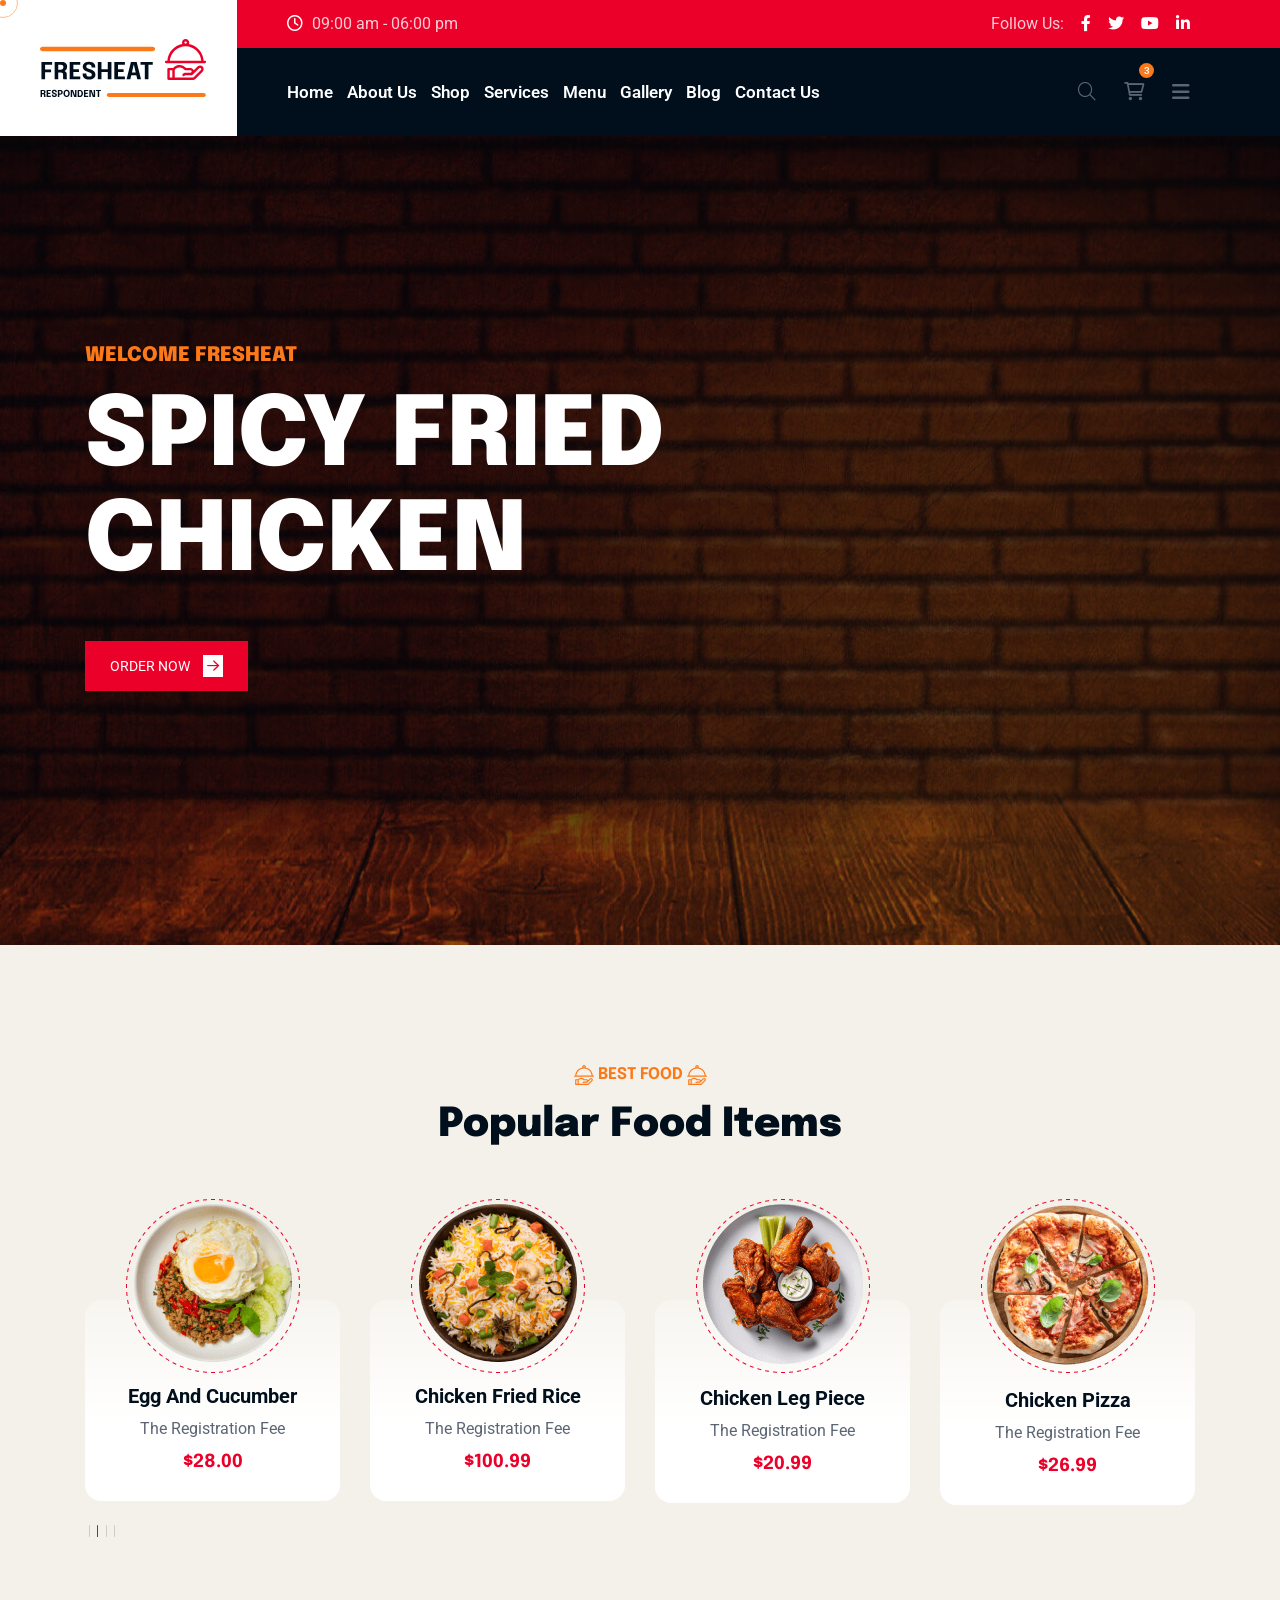
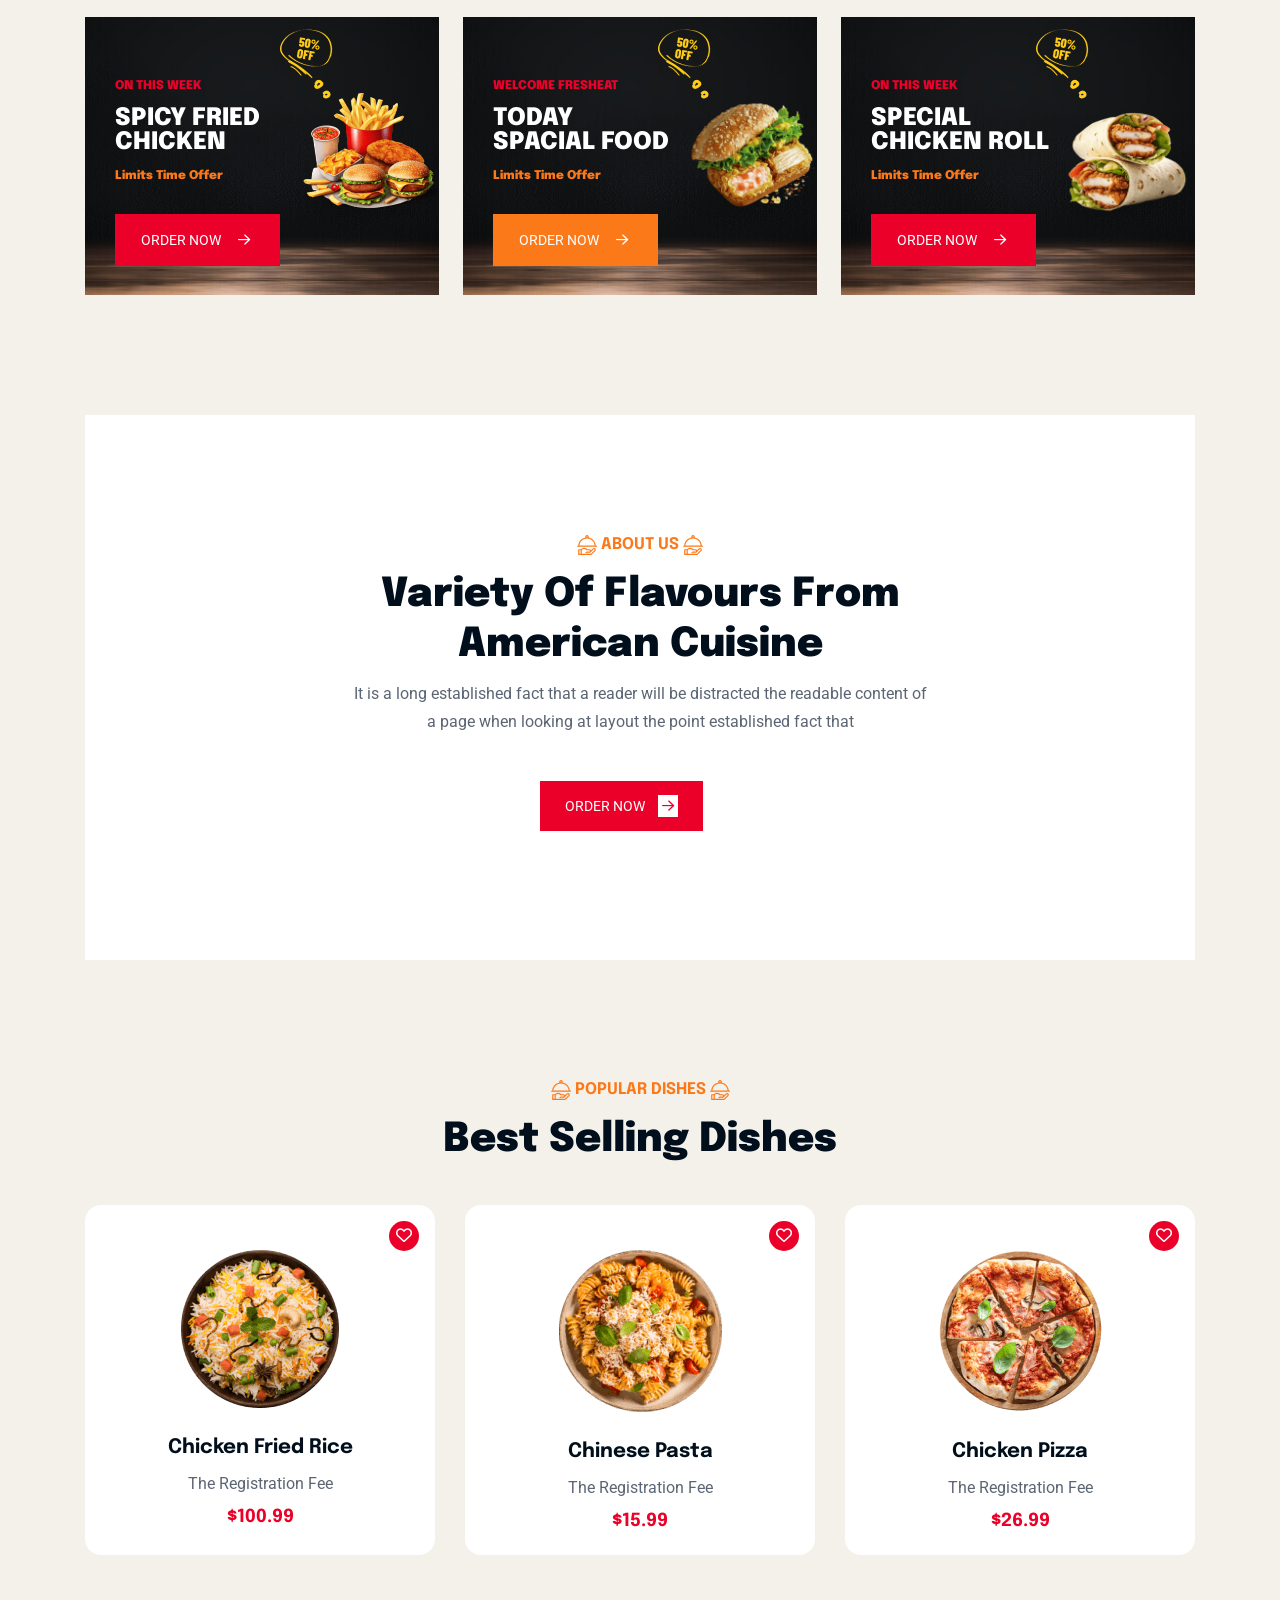
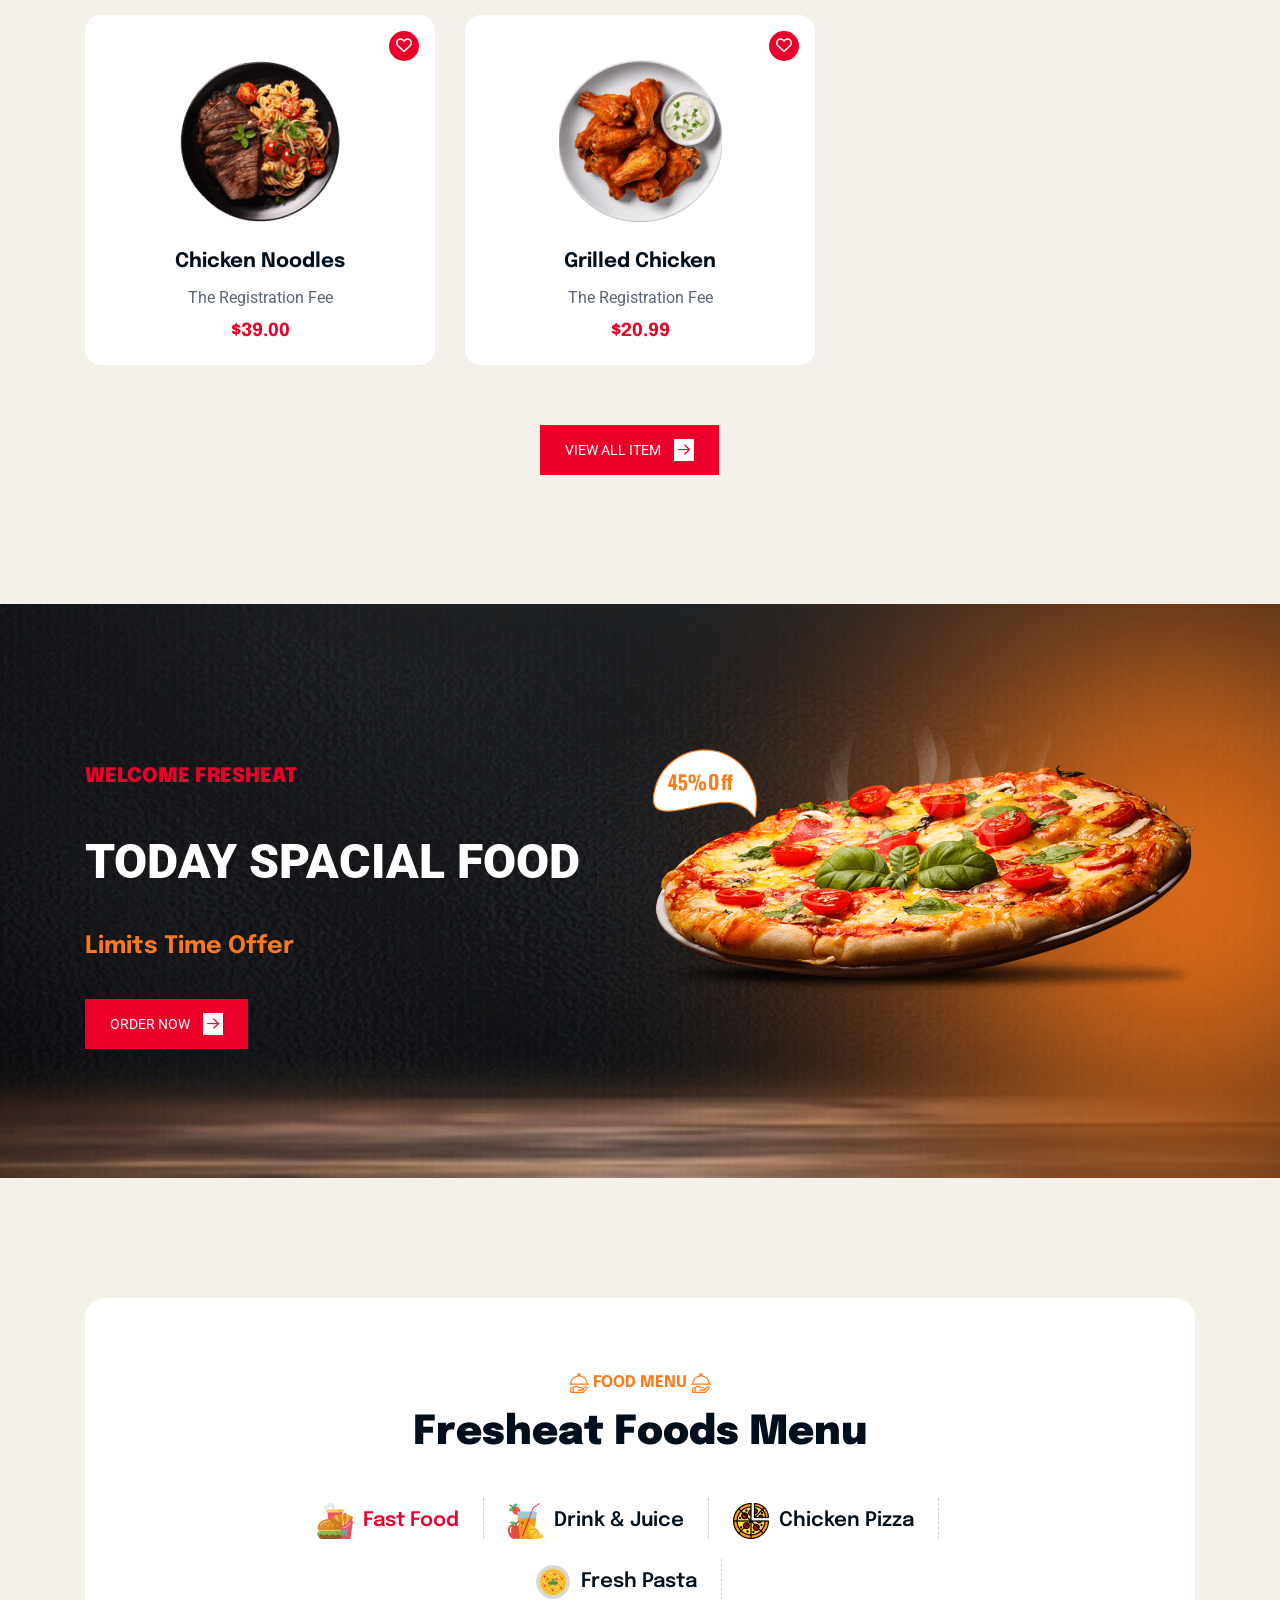
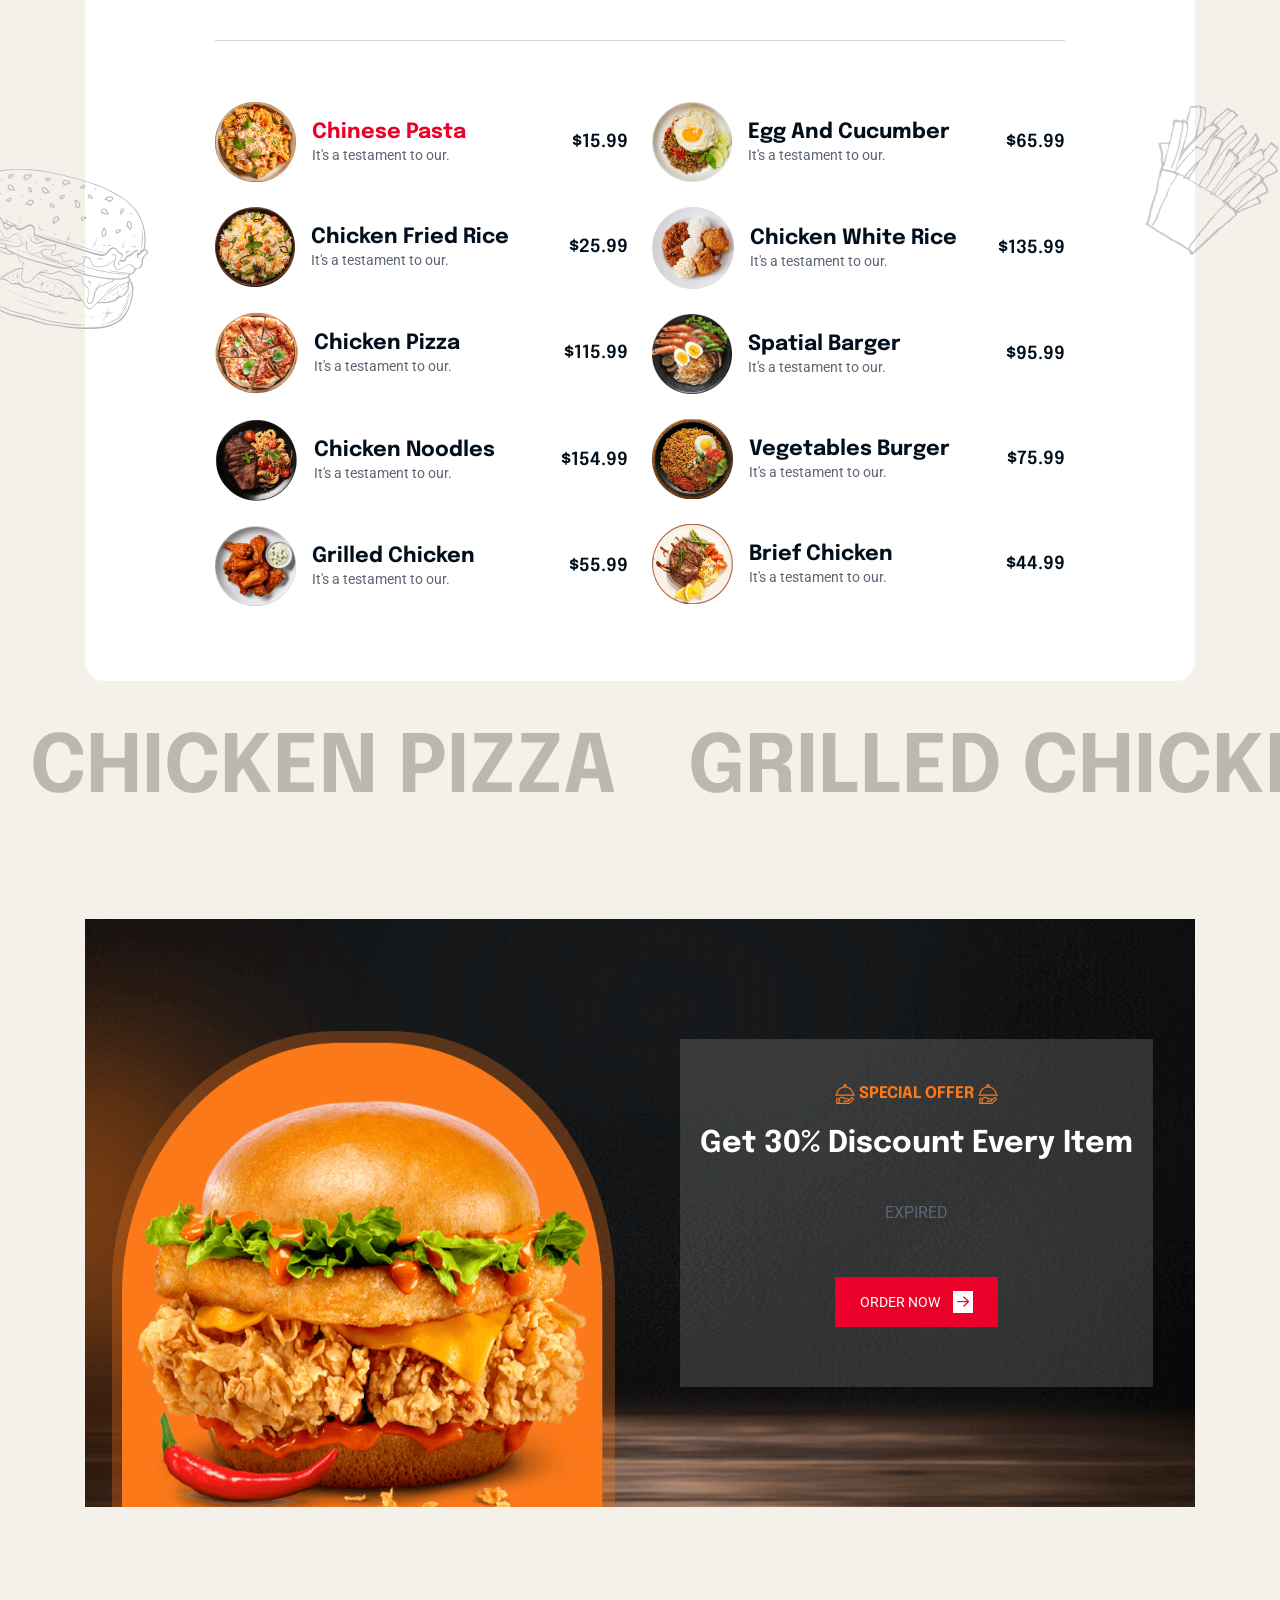
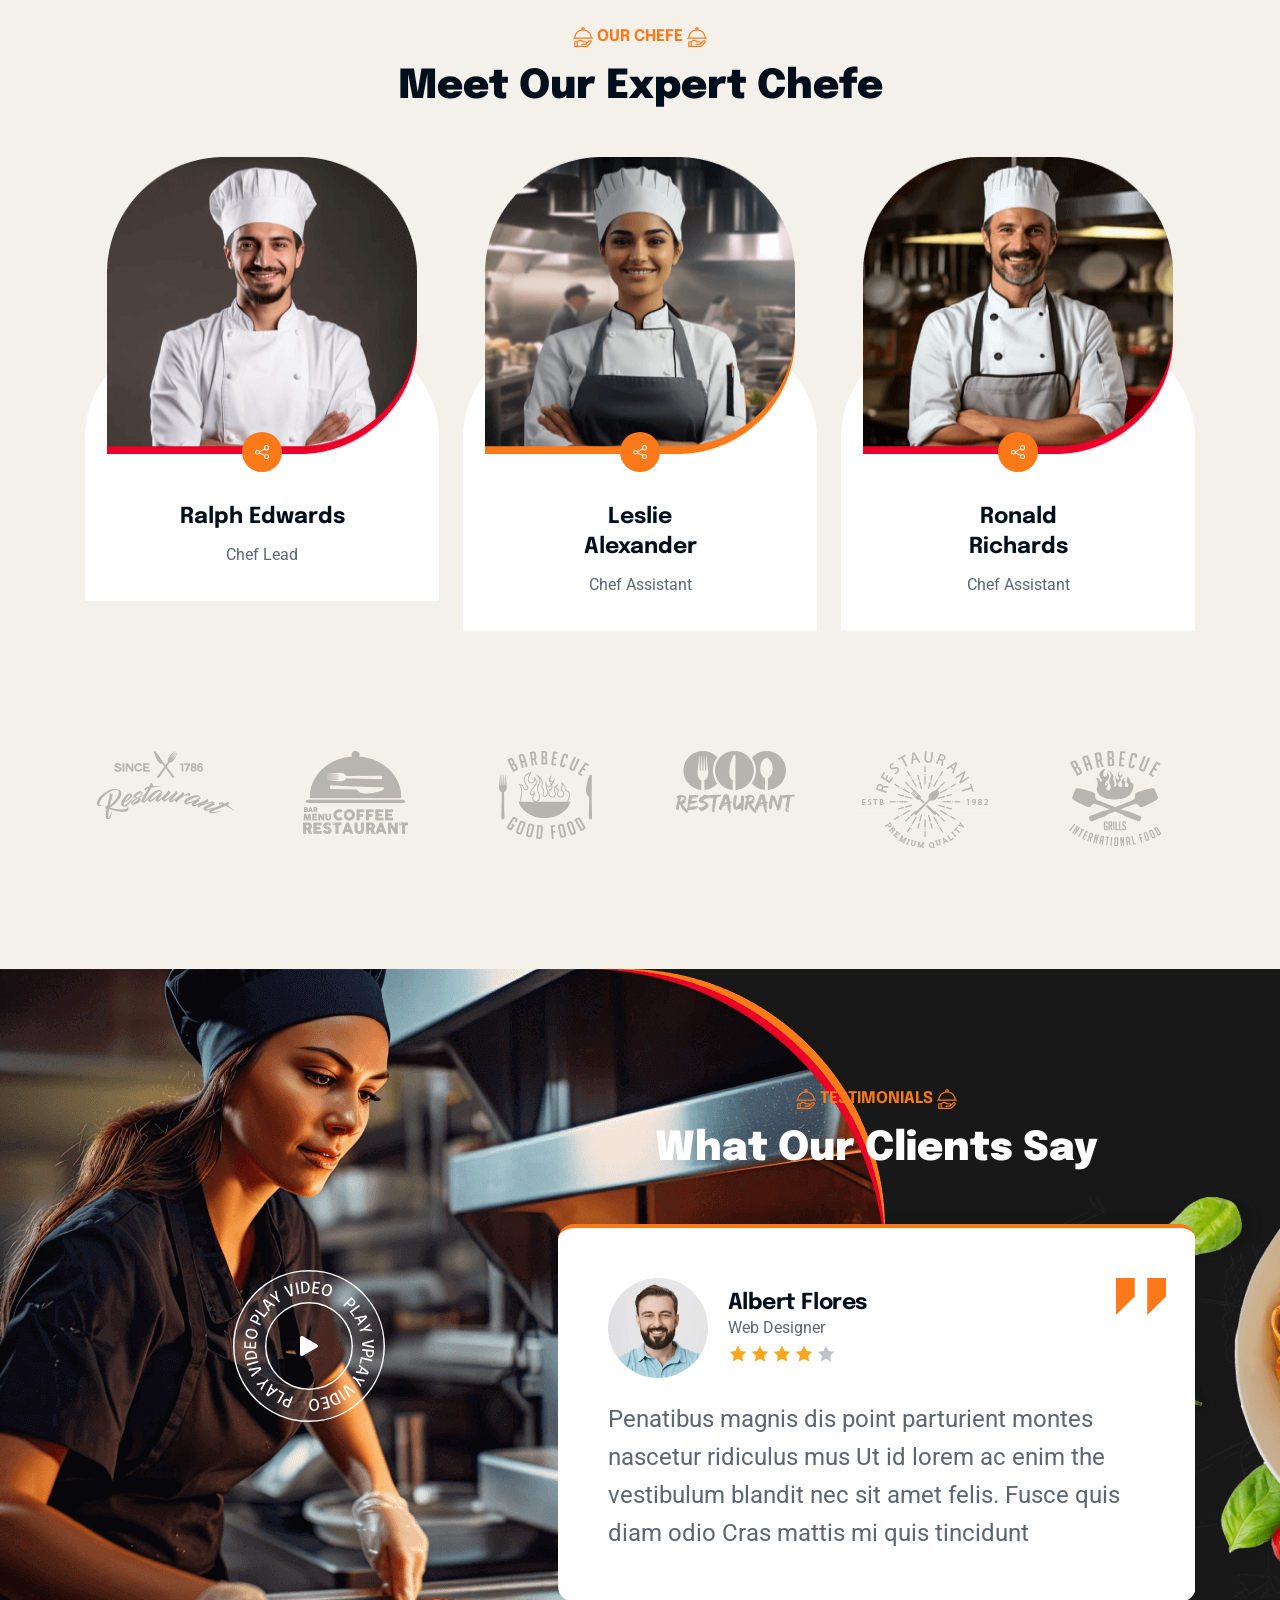
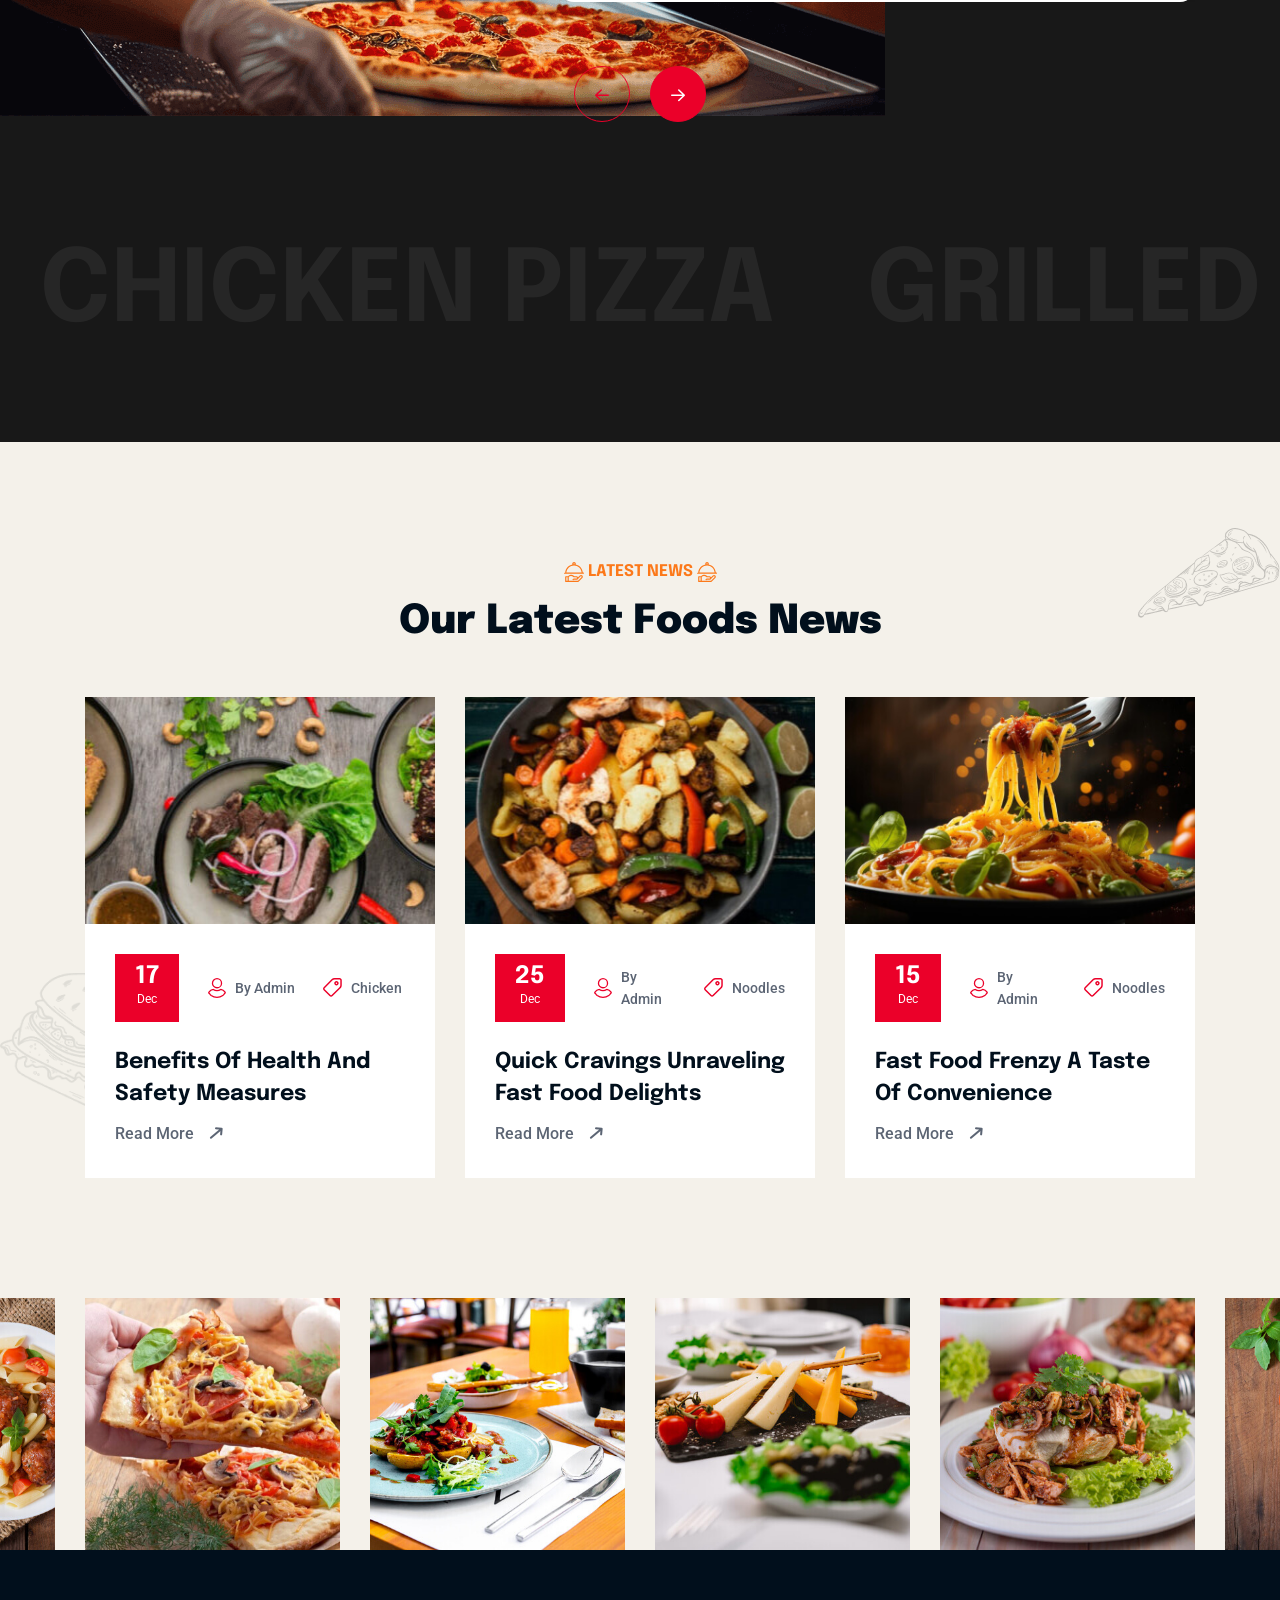
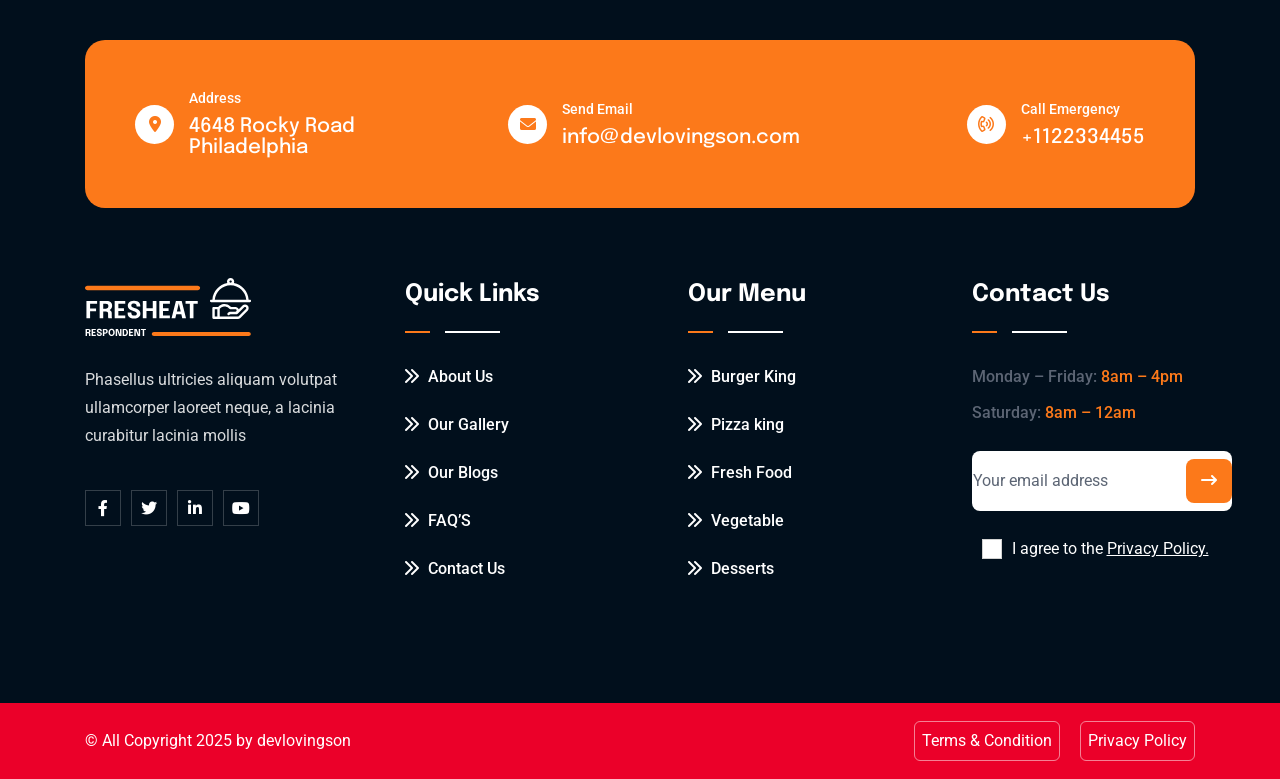
<file: index.html>
<!DOCTYPE html>
<html lang="zxx">
<!--<< Header Area >>-->


<head>
    <!-- ========== Meta Tags ========== -->
    <meta charset="UTF-8">
    <meta http-equiv="X-UA-Compatible" content="IE=edge">
    <meta name="viewport" content="width=device-width, initial-scale=1">
    <meta name="author" content="gramentheme">
    <meta name="description" content="Fresheat food & Restaurant Html Template">
    <!-- ======== Page title ============ -->
    <title>Food & Restaurant</title>
    <!--<< Favcion >>-->
    <link rel="shortcut icon" href="assets/img/favicon.png">
    <!--<< Bootstrap min.css >>-->
    <link rel="stylesheet" href="assets/css/bootstrap.min.css">
    <!--<< All Min Css >>-->
    <link rel="stylesheet" href="assets/css/all.min.css">
    <!--<< Animate.css >>-->
    <link rel="stylesheet" href="assets/css/animate.css">
    <!--<< Magnific Popup.css >>-->
    <link rel="stylesheet" href="assets/css/magnific-popup.css">
    <!--<< MeanMenu.css >>-->
    <link rel="stylesheet" href="assets/css/meanmenu.css">
    <!--<< Swiper Bundle.css >>-->
    <link rel="stylesheet" href="assets/css/swiper-bundle.min.css">
    <!--<< Nice Select.css >>-->
    <link rel="stylesheet" href="assets/css/nice-select.css">
    <!--<< Main.css >>-->
    <link rel="stylesheet" href="assets/css/main.css">
</head>

<body class="bg-color2">

    <!-- Preloader Start -->
    <div id="preloader" class="preloader">
        <div class="animation-preloader">
            <div class="spinner">
            </div>
            <div class="txt-loading">
                <span data-text-preloader="F" class="letters-loading">
                    F
                </span>
                <span data-text-preloader="R" class="letters-loading">
                    R
                </span>
                <span data-text-preloader="E" class="letters-loading">
                    E
                </span>
                <span data-text-preloader="S" class="letters-loading">
                    S
                </span>
                <span data-text-preloader="H" class="letters-loading">
                    H
                </span>
                <span data-text-preloader="E" class="letters-loading">
                    E
                </span>
                <span data-text-preloader="A" class="letters-loading">
                    A
                </span>
                <span data-text-preloader="T" class="letters-loading">
                    T
                </span>
            </div>
            <p class="text-center">Loading</p>
        </div>
        <div class="loader">
            <div class="row">
                <div class="col-3 loader-section section-left">
                    <div class="bg"></div>
                </div>
                <div class="col-3 loader-section section-left">
                    <div class="bg"></div>
                </div>
                <div class="col-3 loader-section section-right">
                    <div class="bg"></div>
                </div>
                <div class="col-3 loader-section section-right">
                    <div class="bg"></div>
                </div>
            </div>
        </div>
    </div>

    <!--<< Mouse Cursor Start >>-->
    <div class="mouse-cursor cursor-outer"></div>
    <div class="mouse-cursor cursor-inner"></div>

    <!-- Back To Top Start -->
    <button id="back-top" class="back-to-top">
        <i class="fa-regular fa-arrow-up"></i>
    </button>

    <!-- Offcanvas Area Start -->
    <div class="fix-area">
        <div class="offcanvas__info">
            <div class="offcanvas__wrapper">
                <div class="offcanvas__content">
                    <div class="offcanvas__top mb-5 d-flex justify-content-between align-items-center">
                        <div class="offcanvas__logo">
                            <a href="index.html">
                                <img src="assets/img/logo/logo.svg" alt="logo-img">
                            </a>
                        </div>
                        <div class="offcanvas__close">
                            <button>
                                <i class="fas fa-times"></i>
                            </button>
                        </div>
                    </div>
                    <p class="text d-none d-lg-block">
                        This involves interactions between a business and its customers. It's about meeting customers'
                        needs and resolving their problems. Effective customer service is crucial.
                    </p>
                    <div class="offcanvas-gallery-area d-none d-xl-block">
                        <div class="offcanvas-gallery-items">
                            <a href="assets/img/header/01.jpg" class="offcanvas-image img-popup">
                                <img src="assets/img/header/01.jpg" alt="gallery-img">
                            </a>
                            <a href="assets/img/header/02.jpg" class="offcanvas-image img-popup">
                                <img src="assets/img/header/02.jpg" alt="gallery-img">
                            </a>
                            <a href="assets/img/header/03.jpg" class="offcanvas-image img-popup">
                                <img src="assets/img/header/03.jpg" alt="gallery-img">
                            </a>
                        </div>
                        <div class="offcanvas-gallery-items">
                            <a href="assets/img/header/04.jpg" class="offcanvas-image img-popup">
                                <img src="assets/img/header/04.jpg" alt="gallery-img">
                            </a>
                            <a href="assets/img/header/05.jpg" class="offcanvas-image img-popup">
                                <img src="assets/img/header/05.jpg" alt="gallery-img">
                            </a>
                            <a href="assets/img/header/06.jpg" class="offcanvas-image img-popup">
                                <img src="assets/img/header/06.jpg" alt="gallery-img">
                            </a>
                        </div>
                    </div>
                    <div class="mobile-menu fix mb-3"></div>
                    <div class="offcanvas__contact">
                        <h4>Contact Info</h4>
                        <ul>
                            <li class="d-flex align-items-center">
                                <div class="offcanvas__contact-icon">
                                    <i class="fal fa-map-marker-alt"></i>
                                </div>
                                <div class="offcanvas__contact-text">
                                    <a target="_blank" href="#">Main Street, Melbourne, Australia</a>
                                </div>
                            </li>
                            <li class="d-flex align-items-center">
                                <div class="offcanvas__contact-icon mr-15">
                                    <i class="fal fa-envelope"></i>
                                </div>
                                <div class="offcanvas__contact-text">
                                    <a href="tel:+088 1819-701403"><span
                                            class="mailto:info@enofik.com">info@devlovingson.com</span></a>
                                </div>
                            </li>
                            <li class="d-flex align-items-center">
                                <div class="offcanvas__contact-icon mr-15">
                                    <i class="fal fa-clock"></i>
                                </div>
                                <div class="offcanvas__contact-text">
                                    <a target="_blank" href="#">Mod-friday, 09am -05pm</a>
                                </div>
                            </li>
                            <li class="d-flex align-items-center">
                                <div class="offcanvas__contact-icon mr-15">
                                    <i class="far fa-phone"></i>
                                </div>
                                <div class="offcanvas__contact-text">
                                    <a href="tel:+11002345909">+1122334455</a>
                                </div>
                            </li>
                        </ul>
                        <div class="header-button mt-4">
                            <a href="shop.html" class="theme-btn">
                                <span class="button-content-wrapper d-flex align-items-center justify-content-center">
                                    <span class="button-icon"><i
                                            class="fa-sharp fa-regular fa-cart-shopping bg-transparent text-white me-2"></i></span>
                                    <span class="button-text">ORDER NOW</span>
                                </span>
                            </a>
                        </div>
                        <div class="social-icon d-flex align-items-center">
                            <a href="#"><i class="fab fa-facebook-f"></i></a>
                            <a href="#"><i class="fab fa-twitter"></i></a>
                            <a href="#"><i class="fab fa-youtube"></i></a>
                            <a href="#"><i class="fab fa-linkedin-in"></i></a>
                        </div>
                    </div>
                </div>
            </div>
        </div>
    </div>
    <div class="offcanvas__overlay"></div>

    <!-- Header Section Start -->
    <header class="header-section">
        <div class="black-bg"></div>
        <div class="red-bg"></div>
        <div class="container-fluid">
            <div class="main-header-wrapper">
                <div class="logo-image">
                    <a href="index.html">
                        <img src="assets/img/logo/logo.svg" alt="img">
                    </a>
                </div>
                <div class="main-header-items">
                    <div class="header-top-wrapper">
                        <span><i class="fa-regular fa-clock"></i> 09:00 am - 06:00 pm</span>
                        <div class="social-icon d-flex align-items-center">
                            <span>Follow Us:</span>
                            <a href="#"><i class="fab fa-facebook-f"></i></a>
                            <a href="#"><i class="fab fa-twitter"></i></a>
                            <a href="#"><i class="fab fa-youtube"></i></a>
                            <a href="#"><i class="fab fa-linkedin-in"></i></a>
                        </div>
                    </div>
                    <div id="header-sticky" class="header-1">
                        <div class="mega-menu-wrapper">
                            <div class="header-main">
                                <div class="logo">
                                    <a href="index.html" class="header-logo">
                                        <img src="assets/img/logo/logo.svg" alt="logo-img">
                                    </a>
                                </div>
                                <div class="header-left">
                                    <div class="mean__menu-wrapper">
                                        <div class="main-menu">
                                            <nav id="mobile-menu">
                                                
                                                <ul>
                                                    <li>
                                                        <a href="index.html">Home</a>
                                                    </li>
                                                        
                                                    <li>
                                                        <a href="about.html">About Us</a>
                                                    </li>
                                                  
                                                    <li>
                                                        <a href="shop.html">Shop</a>
                                                    </li>
                                                            
                                                    <li>
                                                        <a href="services.html">Services</a>
                                                    </li>

                                                    <li>
                                                        <a href="menu.html">Menu</a>
                                                    </li>
                                                                
                                                    <li>
                                                        <a href="gallery.html">Gallery</a>
                                                    </li>        
                                                    
                                                    <li>
                                                        <a href="blog.html">Blog</a>
                                                    </li>

                                                    <li>
                                                        <a href="contact.html">Contact Us</a>
                                                    </li>
                                                </ul>
                                            </nav>
                                        </div>
                                    </div>
                                </div>
                                <div class="header-right d-flex justify-content-end align-items-center">
                                    <a href="#0" class="search-trigger search-icon"><i class="fal fa-search"></i></a>
                                    <div class="header__cart">
                                        <a href="#"> <i class="fa-sharp fa-regular fa-cart-shopping"></i> </a>
                                        <div class="header__right__dropdown__wrapper">
                                            <div class="header__right__dropdown__inner">
                                                <div class="single__header__right__dropdown">

                                                    <div class="header__right__dropdown__img">
                                                        <a href="#">
                                                            <img loading="lazy"
                                                                src="assets/img/blog/blogRecentThumb3_1.png"
                                                                alt="photo">
                                                        </a>
                                                    </div>
                                                    <div class="header__right__dropdown__content">

                                                        <a href="shop.html">Fried Chicken</a>
                                                        <p>1 x <span class="price">$ 80.00</span></p>

                                                    </div>
                                                    <div class="header__right__dropdown__close">
                                                        <a href="#"><i class="icofont-close-line"></i></a>
                                                    </div>
                                                </div>

                                                <div class="single__header__right__dropdown">

                                                    <div class="header__right__dropdown__img">
                                                        <a href="#">
                                                            <img loading="lazy"
                                                                src="assets/img/blog/blogRecentThumb3_2.png"
                                                                alt="photo">
                                                        </a>
                                                    </div>
                                                    <div class="header__right__dropdown__content">

                                                        <a href="shop.html">Fried Noodles</a>
                                                        <p>1 x <span class="price">$ 60.00</span></p>

                                                    </div>
                                                    <div class="header__right__dropdown__close">
                                                        <a href="#"><i class="icofont-close-line"></i></a>
                                                    </div>
                                                </div>

                                                <div class="single__header__right__dropdown">

                                                    <div class="header__right__dropdown__img">
                                                        <a href="#">
                                                            <img loading="lazy"
                                                                src="assets/img/blog/blogRecentThumb3_3.png"
                                                                alt="photo">
                                                        </a>
                                                    </div>
                                                    <div class="header__right__dropdown__content">

                                                        <a href="shop.html">Special Pasta</a>
                                                        <p>1 x <span class="price">$ 70.00</span></p>

                                                    </div>
                                                    <div class="header__right__dropdown__close">
                                                        <a href="#"><i class="icofont-close-line"></i></a>
                                                    </div>
                                                </div>
                                            </div>

                                            <p class="dropdown__price">Total: <span>$1,100.00</span>
                                            </p>
                                            <div class="header__right__dropdown__button">
                                                <a href="cart.html" class="theme-btn mb-2">View Cart</a>
                                                <a href="checkout.html" class="theme-btn style3">Checkout</a>
                                            </div>
                                        </div>
                                    </div>

                                    <a class="theme-btn" href="menu.html">ORDER NOW <i
                                            class="fa-sharp fa-regular fa-arrow-right"></i></a>
                                    <div class="header__hamburger d-xl-block my-auto">
                                        <div class="sidebar__toggle">
                                            <i class="fas fa-bars"></i>
                                        </div>
                                    </div>
                                </div>
                            </div>
                        </div>
                    </div>
                </div>
            </div>
        </div>
    </header>

    <!-- Search Area Start -->
    <div class="search-wrap">
        <div class="search-inner">
            <i class="fas fa-times search-close" id="search-close"></i>
            <div class="search-cell">
                <form method="get">
                    <div class="search-field-holder">
                        <input type="search" class="main-search-input" placeholder="Search...">
                    </div>
                </form>
            </div>
        </div>
    </div>


    <!-- Banner Section   S T A R T -->
    <section class="banner-section fix">
        <div class="slider-area">
            <div class="swiper banner-slider">
                <div class="swiper-wrapper">
                    <div class="swiper-slide">
                        <div class="banner-wrapper style1 bg-img">
                            <div class="shape1_1 d-none d-xxl-block" data-animation="slideInLeft" data-duration="2s"
                                data-delay=".3s"><img src="assets/img/shape/bannerShape1_1.svg" alt="shape"></div>
                            <div class="shape1_2 d-none d-xxl-block" data-animation="slideInLeft" data-duration="2s"
                                data-delay=".3s"><img src="assets/img/shape/bannerShape1_2.svg" alt="shape"></div>
                            <div class="shape1_3 d-none d-xxl-block" data-animation="slideInLeft" data-duration="3s"
                                data-delay="2s"><img src="assets/img/shape/bannerShape1_3.svg" alt="shape"></div>
                            <div class="shape1_4 d-none d-xxl-block" data-animation="slideInLeft" data-duration="2s"
                                data-delay=".3s"><img src="assets/img/shape/bannerShape1_4.svg" alt="shape"></div>
                            <div class="shape1_5 d-none d-xxl-block" data-animation="slideInLeft" data-duration="2s"
                                data-delay=".3s"><img src="assets/img/shape/bannerShape1_5.svg" alt="shape"></div>
                            <div class="shape1_6 d-none d-xxl-block cir36"><img
                                    src="assets/img/shape/bannerShape1_6.svg" alt="shape"></div>
                            <div class="overlay"></div>
                            <div class="banner-container">
                                <div class="container">
                                    <div class="row">
                                        <div class="col-12 col-xxl-6">
                                            <div class="banner-title-area">
                                                <div class="banner-style1">
                                                    <div class="section-title">
                                                        <h6 class="sub-title" data-animation="slideInRight"
                                                            data-duration="2s" data-delay=".3s"> WELCOME FRESHEAT </h6>
                                                        <h1 class="title" data-animation="slideInRight"
                                                            data-duration="2s" data-delay=".5s">
                                                            SPICY FRIED CHICKEN
                                                        </h1>
                                                        <a class="theme-btn" href="contact.html"
                                                            data-animation="slideInRight" data-duration="2s"
                                                            data-delay=".7s">ORDER NOW <i
                                                                class="fa-sharp fa-regular fa-arrow-right"></i></a>
                                                    </div>
                                                </div>
                                            </div>
                                        </div>
                                        <div class="col-12 col-xl-6 d-none d-xxl-block">
                                            <div class="banner-thumb-area" data-tilt data-animation="slideInRight"
                                                data-duration="2s" data-delay=".9s">
                                                <img src="assets/img/banner/bannerThumb1_1.png" alt="shape">
                                            </div>
                                        </div>
                                    </div>
                                </div>
                            </div>
                        </div>
                    </div>
                    <div class="swiper-slide">
                        <div class="banner-wrapper style1 bg-img">
                            <div class="shape1_1 d-none d-xxl-block" data-animation="slideInLeft" data-duration="2s"
                                data-delay=".3s"><img src="assets/img/shape/bannerShape1_1.svg" alt="shape"></div>
                            <div class="shape1_2 d-none d-xxl-block" data-animation="slideInLeft" data-duration="2s"
                                data-delay=".3s"><img src="assets/img/shape/bannerShape1_2.svg" alt="shape"></div>
                            <div class="shape1_3 d-none d-xxl-block" data-animation="slideInLeft" data-duration="3s"
                                data-delay="2s"><img src="assets/img/shape/bannerShape1_3.svg" alt="shape"></div>
                            <div class="shape1_4 d-none d-xxl-block float-bob-x" data-animation="slideInLeft"
                                data-duration="2s" data-delay=".3s"><img src="assets/img/shape/bannerShape1_4.svg"
                                    alt="shape"></div>
                            <div class="shape1_5 d-none d-xxl-block" data-animation="slideInLeft" data-duration="2s"
                                data-delay=".3s"><img src="assets/img/shape/bannerShape1_5.svg" alt="shape"></div>
                            <div class="shape1_6 d-none d-xxl-block cir36"><img
                                    src="assets/img/shape/bannerShape1_6.svg" alt="shape"></div>
                            <div class="overlay"></div>
                            <div class="banner-container">
                                <div class="container">
                                    <div class="row">
                                        <div class="col-12 col-xxl-6">
                                            <div class="banner-title-area">
                                                <div class="banner-style1">
                                                    <div class="section-title">
                                                        <h6 class="sub-title" data-animation="slideInRight"
                                                            data-duration="2s" data-delay=".3s"> WELCOME FRESHEAT </h6>
                                                        <h1 class="title" data-animation="slideInRight"
                                                            data-duration="2s" data-delay=".5s">
                                                            Chicago Deep Pizza King
                                                        </h1>
                                                        <a class="theme-btn" href="menu.html"
                                                            data-animation="slideInRight" data-duration="2s"
                                                            data-delay=".7s">ORDER NOW <i
                                                                class="fa-sharp fa-regular fa-arrow-right"></i></a>
                                                    </div>
                                                </div>
                                            </div>
                                        </div>
                                        <div class="col-12 col-xl-6 d-none d-xxl-block">
                                            <div class="banner-thumb-area" data-tilt data-animation="slideInRight"
                                                data-duration="2s" data-delay=".9s">
                                                <img src="assets/img/banner/bannerThumb1_2.png" alt="shape">
                                            </div>
                                        </div>
                                    </div>
                                </div>
                            </div>
                        </div>
                    </div>
                    <div class="swiper-slide">
                        <div class="banner-wrapper style1 bg-img">
                            <div class="shape1_1 d-none d-xxl-block" data-animation="slideInLeft" data-duration="2s"
                                data-delay=".3s"><img src="assets/img/shape/bannerShape1_1.svg" alt="shape"></div>
                            <div class="shape1_2 d-none d-xxl-block" data-animation="slideInLeft" data-duration="2s"
                                data-delay=".3s"><img src="assets/img/shape/bannerShape1_2.svg" alt="shape"></div>
                            <div class="shape1_3 d-none d-xxl-block" data-animation="slideInLeft" data-duration="3s"
                                data-delay="2s"><img src="assets/img/shape/bannerShape1_3.svg" alt="shape"></div>
                            <div class="shape1_4 d-none d-xxl-block" data-animation="slideInLeft" data-duration="2s"
                                data-delay=".3s"><img src="assets/img/shape/bannerShape1_4.svg" alt="shape"></div>
                            <div class="shape1_5 d-none d-xxl-block" data-animation="slideInLeft" data-duration="2s"
                                data-delay=".3s"><img src="assets/img/shape/bannerShape1_5.svg" alt="shape"></div>
                            <div class="shape1_6 d-none d-xxl-block cir36"><img
                                    src="assets/img/shape/bannerShape1_6.svg" alt="shape"></div>
                            <div class="overlay"></div>
                            <div class="banner-container">
                                <div class="container">
                                    <div class="row">
                                        <div class="col-12 col-xxl-6">
                                            <div class="banner-title-area">
                                                <div class="banner-style1">
                                                    <div class="section-title">
                                                        <h6 class="sub-title" data-animation="slideInRight"
                                                            data-duration="2s" data-delay=".3s"> WELCOME FRESHEAT </h6>
                                                        <h1 class="title" data-animation="slideInRight"
                                                            data-duration="2s" data-delay=".5s">
                                                            Chicago Deep Burger King
                                                        </h1>
                                                        <a class="theme-btn" href="menu.html"
                                                            data-animation="slideInRight" data-duration="2s"
                                                            data-delay=".7s">ORDER NOW <i
                                                                class="fa-sharp fa-regular fa-arrow-right"></i></a>
                                                    </div>
                                                </div>
                                            </div>
                                        </div>
                                        <div class="col-12 col-xl-6 d-none d-xxl-block">
                                            <div class="banner-thumb-area" data-tilt data-animation="slideInRight"
                                                data-duration="2s" data-delay=".9s">
                                                <img src="assets/img/banner/bannerThumb1_3.png" alt="shape">
                                            </div>
                                        </div>
                                    </div>
                                </div>
                            </div>
                        </div>
                    </div>
                </div>

                <div class="arrow-prev"><img src="assets/img/icon/arrowPrev.svg" alt="Icon"></div>
                <div class="arrow-next"><img src="assets/img/icon/arrowNext.svg" alt="Icon"></div>
                <div class="pagination-class swiper-pagination"></div>
            </div>
        </div>
    </section>


    <!-- Best Food Items Section   S T A R T -->
    <section class="best-food-items-section fix section-padding bg-color2">
        <div class="best-food-wrapper">
            <div class="shape1 float-bob-y d-none d-xxl-block"><img src="assets/img/shape/bestFoodItemsShape1_1.png"
                    alt="shape"></div>
            <div class="shape2 float-bob-x d-none d-xxl-block"><img src="assets/img/shape/bestFoodItemsShape1_2.png"
                    alt="shape"></div>
            <div class="container">
                <div class="title-area">
                    <div class="sub-title text-center wow fadeInUp" data-wow-delay="0.5s">
                        <img class="me-1" src="assets/img/icon/titleIcon.svg" alt="icon">Best Food <img
                            src="assets/img/icon/titleIcon.svg" alt="icon">
                    </div>
                    <h2 class="title wow fadeInUp" data-wow-delay="0.7s">
                        Popular Food Items
                    </h2>
                </div>
                <div class="slider-area mb-n40">
                    <div class="swiper bestFoodItems-slider">
                        <div class="swiper-wrapper">
                            <div class="swiper-slide">
                                <div class="single-food-items">
                                    <div class="item-thumb">
                                        <img src="assets/img/food-items/item1_1.png" alt="thumb">
                                        <div class="circle-shape"><img class="cir36"
                                                src="assets/img/food-items/circleShape.png" alt="shape"></div>
                                    </div>
                                    <div class="item-content">
                                        <a href="menu.html">
                                            <h3>Chicken Pizza</h3>
                                        </a>
                                        <div class="text">The registration fee</div>
                                        <h6>$26.99</h6>
                                    </div>
                                </div>
                            </div>
                            <div class="swiper-slide">
                                <div class="single-food-items">
                                    <div class="item-thumb">
                                        <img src="assets/img/food-items/item1_2.png" alt="thumb">
                                        <div class="circle-shape"><img class="cir36"
                                                src="assets/img/food-items/circleShape.png" alt="shape"></div>
                                    </div>
                                    <div class="item-content">
                                        <a href="menu.html">
                                            <h3>Egg and Cucumber</h3>
                                        </a>
                                        <div class="text">The registration fee</div>
                                        <h6>$28.00</h6>
                                    </div>
                                </div>
                            </div>
                            <div class="swiper-slide">
                                <div class="single-food-items">
                                    <div class="item-thumb">
                                        <img src="assets/img/food-items/item1_3.png" alt="thumb">
                                        <div class="circle-shape"><img class="cir36"
                                                src="assets/img/food-items/circleShape.png" alt="shape"></div>
                                    </div>
                                    <div class="item-content">
                                        <a href="menu.html">
                                            <h3>Chicken Fried Rice</h3>
                                        </a>
                                        <div class="text">The registration fee</div>
                                        <h6>$100.99</h6>
                                    </div>
                                </div>
                            </div>
                            <div class="swiper-slide">
                                <div class="single-food-items">
                                    <div class="item-thumb">
                                        <img src="assets/img/food-items/item1_4.png" alt="thumb">
                                        <div class="circle-shape"><img class="cir36"
                                                src="assets/img/food-items/circleShape.png" alt="shape"></div>
                                    </div>
                                    <div class="item-content">
                                        <a href="menu.html">
                                            <h3>Chicken Leg Piece</h3>
                                        </a>
                                        <div class="text">The registration fee</div>
                                        <h6>$20.99</h6>
                                    </div>
                                </div>
                            </div>
                        </div>
                    </div>

                    <div class="bestFoodItems-pagination"></div>
                </div>
            </div>
        </div>
    </section>

    <!-- Offer Section   S T A R T -->
    <div class="offer-section fix bg-color2">
        <div class="offer-wrapper">
            <div class="container">
                <div class="row gy-4">
                    <div class="col-lg-6 col-xl-4">
                        <div class="offer-card style1 wow fadeInUp" data-wow-delay="0.2s"
                            style="background-image: url(assets/img/bg/offerBG1_1.jpg);">
                            <div class="offer-content">
                                <h6>ON THIS WEEK</h6>
                                <h3>SPICY FRIED CHICKEN</h3>
                                <p>limits Time Offer</p>
                                <a href="menu.html" class="theme-btn style4">
                                    ORDER NOW <i class="fa-sharp fa-regular fa-arrow-right"></i>
                                </a>
                            </div>
                            <div class="offer-thumb">
                                <img class="thumbImg" src="assets/img/offer/offerThumb1_1.png" alt="thumb">
                                <div class="shape float-bob-x"><img src="assets/img/shape/offerShape1_4.png"
                                        alt="shape"></div>
                            </div>
                        </div>
                    </div>
                    <div class="col-lg-6 col-xl-4">
                        <div class="offer-card style1 wow fadeInUp" data-wow-delay="0.5s"
                            style="background-image: url(assets/img/bg/offerBG1_1.jpg);">
                            <div class="offer-content">
                                <h6>WELCOME FRESHEAT</h6>
                                <h3>TODAY SPACIAL FOOD</h3>
                                <p>limits Time Offer</p>
                                <a href="menu.html" class="theme-btn style5">
                                    ORDER NOW <i class="fa-sharp fa-regular fa-arrow-right"></i>
                                </a>
                            </div>
                            <div class="offer-thumb">
                                <img class="thumbImg" src="assets/img/offer/offerThumb1_2.png" alt="thumb">
                                <div class="shape float-bob-x"><img src="assets/img/shape/offerShape1_4.png"
                                        alt="shape"></div>
                            </div>
                        </div>
                    </div>
                    <div class="col-lg-6 col-xl-4">
                        <div class="offer-card style1  wow fadeInUp" data-wow-delay="0.7s"
                            style="background-image: url(assets/img/bg/offerBG1_1.jpg);">
                            <div class="offer-content">
                                <h6>ON THIS WEEK</h6>
                                <h3>SPECIAL CHICKEN ROLL</h3>
                                <p>limits Time Offer</p>
                                <a href="menu.html" class="theme-btn style4">
                                    ORDER NOW <i class="fa-sharp fa-regular fa-arrow-right"></i>
                                </a>
                            </div>
                            <div class="offer-thumb">
                                <img class="thumbImg" src="assets/img/offer/offerThumb1_3.png" alt="thumb">
                                <div class="shape float-bob-x"><img src="assets/img/shape/offerShape1_4.png"
                                        alt="shape"></div>
                            </div>
                        </div>
                    </div>
                </div>
            </div>
        </div>
    </div>

    <!-- About Us Section   S T A R T -->
    <section class="about-us-section fix section-padding pb-0">
        <div class="about-wrapper style1">
            <div class="shape1 d-none d-xxl-block"><img src="assets/img/shape/aboutShape1_1.png" alt="shape"></div>
            <div class="shape2 d-none d-xxl-block"><img src="assets/img/shape/aboutShape1_2.png" alt="shape"></div>
            <div class="shape3 d-none d-xxl-block"><img class="cir36" src="assets/img/shape/aboutShape1_3.png"
                    alt="shape"></div>
            <div class="shape4 d-none d-xxl-block"><img src="assets/img/shape/aboutShape1_4.png" alt="shape"></div>
            <div class="shape5 d-none d-xxl-block"><img src="assets/img/shape/aboutShape1_5.png" alt="shape"></div>
            <div class="shape6 d-none d-xxl-block"><img class="cir36" src="assets/img/shape/aboutShape1_6.png"
                    alt="shape"></div>
            <div class="container">
                <div class="about-us section-padding">
                    <div class="row">
                        <div class="col-12">
                            <div class="title-area">
                                <div class="sub-title text-center wow fadeInUp" data-wow-delay="0.5s">
                                    <img class="me-1" src="assets/img/icon/titleIcon.svg" alt="icon">About US<img
                                        class="ms-1" src="assets/img/icon/titleIcon.svg" alt="icon">
                                </div>
                                <h2 class="title wow fadeInUp" data-wow-delay="0.7s">
                                    Variety of flavours from american cuisine
                                </h2>
                                <div class="text wow fadeInUp" data-wow-delay="0.8s">It is a long established fact that
                                    a reader will be distracted the readable content of a page when looking at layout
                                    the point established fact that</div>
                                <div class="btn-wrapper wow fadeInUp" data-wow-delay="0.9s">
                                    <a class="theme-btn" href="menu.html">ORDER NOW <i
                                            class="fa-sharp fa-regular fa-arrow-right"></i></a>
                                </div>
                            </div>
                        </div>
                    </div>
                </div>
            </div>
        </div>
    </section>

    <!-- Popular Dishes Section   S T A R T -->
    <section class="popular-dishes-section fix section-padding">
        <div class="popular-dishes-wrapper style1">
            <div class="shape1 d-none d-xxl-block"><img src="assets/img/shape/popularDishesShape1_1.png" alt="shape">
            </div>
            <div class="shape2 float-bob-y d-none d-xxl-block"><img src="assets/img/shape/popularDishesShape1_2.png"
                    alt="shape"></div>
            <div class="container">
                <div class="title-area">
                    <div class="sub-title text-center wow fadeInUp" data-wow-delay="0.5s">
                        <img class="me-1" src="assets/img/icon/titleIcon.svg" alt="icon">POPULAR DISHES<img class="ms-1"
                            src="assets/img/icon/titleIcon.svg" alt="icon">
                    </div>
                    <h2 class="title wow fadeInUp" data-wow-delay="0.7s">
                        Best selling Dishes
                    </h2>
                </div>
                <div class="dishes-card-wrap style1">
                    <div class="dishes-card style1 wow fadeInUp" data-wow-delay="0.2s">
                        <div class="dishes-thumb">
                            <img src="assets/img/dishes/dishes1_1.png" alt="thmb">
                        </div>
                        <a href="menu.html">
                            <h3>Chicken Fried Rice</h3>
                        </a>
                        <p>The registration fee</p>
                        <h6>$100.99</h6>
                        <div class="social-profile">
                            <span class="plus-btn"> <a href="#"> <i class="fa-regular fa-heart"></i></a></span>
                            <ul>
                                <li><a href="cart.html"><i class="fa-regular fa-basket-shopping-simple"></i></a></li>
                                <li><a href="#" data-bs-toggle="modal" data-bs-target="#exampleModal"><i
                                            class="fa-light fa-eye"></i></a></li>
                            </ul>
                        </div>
                    </div>
                    <div class="dishes-card style1 wow fadeInUp" data-wow-delay="0.4s">
                        <div class="social-profile">
                            <span class="plus-btn"> <a href="#"> <i class="fa-regular fa-heart"></i></a></span>
                            <ul>
                                <li><a href="cart.html"><i class="fa-regular fa-basket-shopping-simple"></i></a></li>
                                <li><a href="#" data-bs-toggle="modal" data-bs-target="#exampleModal"><i
                                            class="fa-light fa-eye"></i></a></li>
                            </ul>
                        </div>
                        <div class="dishes-thumb">
                            <img src="assets/img/dishes/dishes1_2.png" alt="thmb">
                        </div>
                        <a href="menu.html">
                            <h3>Chinese Pasta</h3>
                        </a>
                        <p>The registration fee</p>
                        <h6>$15.99</h6>
                    </div>
                    <div class="dishes-card style1 wow fadeInUp" data-wow-delay="0.6s">
                        <div class="social-profile">
                            <span class="plus-btn"> <a href="#"> <i class="fa-regular fa-heart"></i></a></span>
                            <ul>
                                <li><a href="cart.html"><i class="fa-regular fa-basket-shopping-simple"></i></a></li>
                                <li><a href="#" data-bs-toggle="modal" data-bs-target="#exampleModal"><i
                                            class="fa-light fa-eye"></i></a></li>
                            </ul>
                        </div>
                        <div class="dishes-thumb">
                            <img src="assets/img/dishes/dishes1_3.png" alt="thmb">
                        </div>
                        <a href="menu.html">
                            <h3>Chicken Pizza</h3>
                        </a>
                        <p>The registration fee</p>
                        <h6>$26.99</h6>
                    </div>
                    <div class="dishes-card style1 wow fadeInUp" data-wow-delay="0.8s">
                        <div class="social-profile">
                            <span class="plus-btn"> <a href="#"> <i class="fa-regular fa-heart"></i></a></span>
                            <ul>
                                <li><a href="cart.html"><i class="fa-regular fa-basket-shopping-simple"></i></a></li>
                                <li><a href="#" data-bs-toggle="modal" data-bs-target="#exampleModal"><i
                                            class="fa-light fa-eye"></i></a></li>
                            </ul>
                        </div>
                        <div class="dishes-thumb">
                            <img src="assets/img/dishes/dishes1_4.png" alt="thmb">
                        </div>
                        <a href="menu.html">
                            <h3>Chicken Noodles</h3>
                        </a>
                        <p>The registration fee</p>
                        <h6>$39.00</h6>
                    </div>
                    <div class="dishes-card style1 wow fadeInUp" data-wow-delay="0.9s">
                        <div class="social-profile">
                            <span class="plus-btn"> <a href="wishlist.html"> <i
                                        class="fa-regular fa-heart"></i></a></span>
                            <ul>
                                <li><a href="cart.html"><i class="fa-regular fa-basket-shopping-simple"></i></a></li>
                                <li><a href="#" data-bs-toggle="modal" data-bs-target="#exampleModal"><i
                                            class="fa-light fa-eye"></i></a></li>
                            </ul>
                        </div>
                        <div class="dishes-thumb">
                            <img src="assets/img/dishes/dishes1_5.png" alt="thmb">
                        </div>
                        <a href="menu.html">
                            <h3>Grilled Chicken</h3>
                        </a>
                        <p>The registration fee</p>
                        <h6>$20.99</h6>
                    </div>
                </div>
                <div class="btn-wrapper  wow fadeInUp" data-wow-delay="0.9s">
                    <a class="theme-btn" href="menu2.html">VIEW ALL ITEM <i
                            class="fa-sharp fa-regular fa-arrow-right"></i></a>
                </div>
            </div>
        </div>


        <!-- Modal -->
        <div class="modal fade" id="exampleModal" tabindex="-1" aria-hidden="true">
            <div class="modal-dialog  modal-dialog-centered">
                <div class="modal-content pb-3 pe-3">
                    <div class="modal-header border-0">
                        <button type="button" class="btn-close" data-bs-dismiss="modal" aria-label="Close"></button>
                    </div>
                    <div class="modal-body">
                        <div class="container">
                            <div class="row gy-5">
                                <div class="col-xxl-6">
                                    <div class="modal-thumb">
                                        <div class="product-big-img bg-color2">
                                            <div class="dishes-thumb">
                                                <img class="img-fluid" src="assets/img/dishes/dishes3_1.png"
                                                    alt="thumb">
                                                <div class="circle-shape"><img class="cir36"
                                                        src="assets/img/food-items/circleShape2.png" alt="shape"></div>
                                            </div>
                                        </div>
                                    </div>
                                </div>
                                <div class="col-xxl-6">
                                    <div class="modal-details">
                                        <div class="product-about">
                                            <div class="title-wrapper">
                                                <h2 class="product-title">Chicken Pizza</h2>
                                                <div class="price">$69</div>
                                            </div>

                                            <div class="product-rating">
                                                <div class="star-rating" role="img" aria-label="Rated 5.00 out of 5">
                                                    <span style="width:100%">Rated <strong class="rating">5.00</strong>
                                                        out of 5 based on <span class="rating">1</span> customer
                                                        rating</span>
                                                </div>
                                                <a href="shop-details.html" class="woocommerce-review-link">(<span
                                                        class="count">2</span> customer reviews)</a>
                                            </div>
                                            <p class="text">Aliquam hendrerit a augue insuscipit. Etiam aliquam massa
                                                quis des mauris commodo venenatis ligula commodo leez sed blandit
                                                convallis dignissim onec vel pellentesque neque.</p>

                                            <div class="actions">
                                                <div class="quantity">
                                                    <p>Quantity</p>

                                                    <div class="qty-wrapper">
                                                        <button class="quantity-plus qty-btn"><i
                                                                class="fa-solid fa-plus"></i></button>
                                                        <input type="number" class="qty-input" step="1" min="1"
                                                            max="100" name="quantity" value="1" title="Qty">
                                                        <button class="quantity-minus qty-btn"><i
                                                                class="fa-solid fa-minus"></i></button>
                                                    </div>
                                                </div>
                                                <a href="cart.html" class="theme-btn">Add to Cart<i
                                                        class="fa-regular fa-cart-shopping bg-transparent text-white"></i></a>
                                                <a href="wishlist.html" class="theme-btn style5 border-0">ADD TO
                                                    wishlist<i class="fa-sharp fa-solid fa-heart"></i></a>
                                            </div>
                                            <div class="share">
                                                <h6>share with friends</h6>
                                                <ul class="social-media">
                                                    <li> <a href="https://www.facebook.com/"> <i
                                                                class="fa-brands fa-facebook-f"></i> </a> </li>
                                                    <li> <a href="https://www.youtube.com/"> <i
                                                                class="fa-brands fa-youtube"></i> </a> </li>
                                                    <li> <a href="https://www.x.com/"> <i
                                                                class="fa-brands fa-twitter"></i> </a> </li>
                                                    <li> <a href="https://www.instagram.com/"> <i
                                                                class="fa-brands fa-instagram"></i> </a> </li>
                                                </ul>
                                            </div>
                                        </div>
                                    </div>
                                </div>
                            </div>
                        </div>
                    </div>
                </div>
            </div>
        </div>

    </section>

    <!-- Cta section  S T A R T -->
    <section class="cta-section fix">
        <div class="cta-wrapper style1  section-padding">
            <div class="shape1 float-bob-x d-none d-xxl-block"><img src="assets/img/shape/ctaShape1_1.png" alt="shape">
            </div>
            <div class="shape2 float-bob-y d-none d-xxl-block"><img src="assets/img/shape/ctaShape1_2.png" alt="shape">
            </div>
            <div class="shape3 float-bob-y d-none d-xxl-block"><img src="assets/img/shape/ctaShape1_3.png" alt="shape">
            </div>
            <div class="container">
                <div class="cta-wrap style1">
                    <div class="row">
                        <div class="col-xl-6 order-2 order-xl-1">
                            <div class="cta-content">
                                <h6 class="wow fadeInUp" data-wow-delay="0.5s">WELCOME FRESHEAT</h6>
                                <h3 class="wow fadeInUp" data-wow-delay="0.7s">TODAY SPACIAL FOOD</h3>
                                <p class="wow fadeInUp" data-wow-delay="0.8s">limits Time Offer</p>
                                <a class="theme-btn wow fadeInUp" data-wow-delay="0.9s" href="menu.html">ORDER NOW <i
                                        class="fa-sharp fa-regular fa-arrow-right"></i></a>
                            </div>
                        </div>
                        <div class="col-xl-6 order-1 order-xl-2">
                            <div class="cta-thumb">
                                <img class="img-fluid float-bob-x" src="assets/img/cta/ctaThumb1_1.png" alt="thumb">
                            </div>
                        </div>
                    </div>

                </div>
            </div>
        </div>
    </section>

    <!-- Food Menu section  S T A R T -->
    <section class="food-menu-section fix section-padding">
        <div class="burger-shape">
            <img src="assets/img/shape/burger-shape.png" alt="img">
        </div>
        <div class="fry-shape">
            <img src="assets/img/shape/fry-shape.png" alt="img">
        </div>
        <div class="food-menu-wrapper style1">
            <div class="container">
                <div class="food-menu-tab-wrapper style-bg">
                    <div class="title-area">
                        <div class="sub-title text-center wow fadeInUp" data-wow-delay="0.5s">
                            <img class="me-1" src="assets/img/icon/titleIcon.svg" alt="icon">FOOD MENU<img class="ms-1"
                                src="assets/img/icon/titleIcon.svg" alt="icon">
                        </div>
                        <h2 class="title wow fadeInUp" data-wow-delay="0.7s">
                            Fresheat Foods Menu
                        </h2>
                    </div>


                    <div class="food-menu-tab">
                        <ul class="nav nav-pills mb-3" id="pills-tab" role="tablist">
                            <li class="nav-item" role="presentation">
                                <button class="nav-link active" id="pills-FastFood-tab" data-bs-toggle="pill"
                                    data-bs-target="#pills-FastFood" type="button" role="tab"
                                    aria-controls="pills-FastFood" aria-selected="true"><img
                                        src="assets/img/menu/menuIcon1_1.png" alt="icon">Fast Food</button>
                            </li>
                            <li class="nav-item" role="presentation">
                                <button class="nav-link" id="pills-drinkJuice-tab" data-bs-toggle="pill"
                                    data-bs-target="#pills-drinkJuice" type="button" role="tab"
                                    aria-controls="pills-drinkJuice" aria-selected="false"><img
                                        src="assets/img/menu/menuIcon1_2.png" alt="icon">Drink & Juice</button>
                            </li>
                            <li class="nav-item" role="presentation">
                                <button class="nav-link" id="pills-chickenPizza-tab" data-bs-toggle="pill"
                                    data-bs-target="#pills-chickenPizza" type="button" role="tab"
                                    aria-controls="pills-chickenPizza" aria-selected="false"><img
                                        src="assets/img/menu/menuIcon1_3.png" alt="icon">Chicken Pizza</button>
                            </li>
                            <li class="nav-item" role="presentation">
                                <button class="nav-link" id="pills-freshPasta-tab" data-bs-toggle="pill"
                                    data-bs-target="#pills-freshPasta" type="button" role="tab"
                                    aria-controls="pills-freshPasta" aria-selected="false"><img
                                        src="assets/img/menu/menuIcon1_4.png" alt="icon">Fresh Pasta</button>
                            </li>
                        </ul>
                        <div class="tab-content" id="pills-tabContent">
                            <div class="tab-pane fade show active" id="pills-FastFood" role="tabpanel"
                                aria-labelledby="pills-FastFood-tab" tabindex="0">
                                <div class="row gx-60">
                                    <div class="col-lg-6">
                                        <div class="single-menu-items">
                                            <div class="details">
                                                <div class="menu-item-thumb"><img src="assets/img/menu/menuThumb1_1.png"
                                                        alt="thumb"></div>
                                                <div class="menu-content">
                                                    <a href="menu.html">
                                                        <h3 class="active">Chinese Pasta</h3>
                                                    </a>
                                                    <p>It's a testament to our.</p>
                                                </div>
                                            </div>

                                            <h6>$15.99</h6>
                                        </div>
                                        <div class="single-menu-items">
                                            <div class="details">
                                                <div class="menu-item-thumb"><img src="assets/img/menu/menuThumb1_2.png"
                                                        alt="thumb"></div>
                                                <div class="menu-content">
                                                    <a href="menu.html">
                                                        <h3>Chicken Fried Rice</h3>
                                                    </a>
                                                    <p>It's a testament to our.</p>
                                                </div>
                                            </div>

                                            <h6>$25.99</h6>
                                        </div>
                                        <div class="single-menu-items">
                                            <div class="details">
                                                <div class="menu-item-thumb"><img src="assets/img/menu/menuThumb1_3.png"
                                                        alt="thumb"></div>
                                                <div class="menu-content">
                                                    <a href="menu.html">
                                                        <h3>Chicken Pizza</h3>
                                                    </a>
                                                    <p>It's a testament to our.</p>
                                                </div>
                                            </div>

                                            <h6>$115.99</h6>
                                        </div>
                                        <div class="single-menu-items">
                                            <div class="details">
                                                <div class="menu-item-thumb"><img src="assets/img/menu/menuThumb1_4.png"
                                                        alt="thumb"></div>
                                                <div class="menu-content">
                                                    <a href="menu.html">
                                                        <h3>Chicken Noodles</h3>
                                                    </a>
                                                    <p>It's a testament to our.</p>
                                                </div>
                                            </div>

                                            <h6>$154.99</h6>
                                        </div>
                                        <div class="single-menu-items">
                                            <div class="details">
                                                <div class="menu-item-thumb"><img src="assets/img/menu/menuThumb1_5.png"
                                                        alt="thumb"></div>
                                                <div class="menu-content">
                                                    <a href="menu.html">
                                                        <h3>Grilled Chicken</h3>
                                                    </a>
                                                    <p>It's a testament to our.</p>
                                                </div>
                                            </div>

                                            <h6>$55.99</h6>
                                        </div>
                                    </div>
                                    <div class="col-lg-6">
                                        <div class="single-menu-items">
                                            <div class="details">
                                                <div class="menu-item-thumb"><img src="assets/img/menu/menuThumb1_6.png"
                                                        alt="thumb"></div>
                                                <div class="menu-content">
                                                    <a href="menu.html">
                                                        <h3>Egg and Cucumber</h3>
                                                    </a>
                                                    <p>It's a testament to our.</p>
                                                </div>
                                            </div>

                                            <h6>$65.99</h6>
                                        </div>
                                        <div class="single-menu-items">
                                            <div class="details">
                                                <div class="menu-item-thumb"><img src="assets/img/menu/menuThumb1_7.png"
                                                        alt="thumb"></div>
                                                <div class="menu-content">
                                                    <a href="menu.html">
                                                        <h3>Chicken White Rice</h3>
                                                    </a>
                                                    <p>It's a testament to our.</p>
                                                </div>
                                            </div>

                                            <h6>$135.99</h6>
                                        </div>
                                        <div class="single-menu-items">
                                            <div class="details">
                                                <div class="menu-item-thumb"><img src="assets/img/menu/menuThumb1_8.png"
                                                        alt="thumb"></div>
                                                <div class="menu-content">
                                                    <a href="menu.html">
                                                        <h3>Spatial Barger</h3>
                                                    </a>
                                                    <p>It's a testament to our.</p>
                                                </div>
                                            </div>

                                            <h6>$95.99</h6>
                                        </div>
                                        <div class="single-menu-items">
                                            <div class="details">
                                                <div class="menu-item-thumb"><img src="assets/img/menu/menuThumb1_9.png"
                                                        alt="thumb"></div>
                                                <div class="menu-content">
                                                    <a href="menu.html">
                                                        <h3>Vegetables Burger</h3>
                                                    </a>
                                                    <p>It's a testament to our.</p>
                                                </div>
                                            </div>

                                            <h6>$75.99</h6>
                                        </div>
                                        <div class="single-menu-items">
                                            <div class="details">
                                                <div class="menu-item-thumb"><img
                                                        src="assets/img/menu/menuThumb1_10.png" alt="thumb"></div>
                                                <div class="menu-content">
                                                    <a href="menu.html">
                                                        <h3>Brief Chicken</h3>
                                                    </a>
                                                    <p>It's a testament to our.</p>
                                                </div>
                                            </div>

                                            <h6>$44.99</h6>
                                        </div>
                                    </div>
                                </div>
                            </div>
                            <div class="tab-pane fade" id="pills-drinkJuice" role="tabpanel"
                                aria-labelledby="pills-drinkJuice-tab" tabindex="0">
                                <div class="row gx-30">
                                    <div class="col-lg-6">
                                        <div class="single-menu-items">
                                            <div class="details">
                                                <div class="menu-item-thumb"><img src="assets/img/menu/menuThumb1_1.png"
                                                        alt="thumb"></div>
                                                <div class="menu-content">
                                                    <a href="menu.html">
                                                        <h3>Chinese Pasta</h3>
                                                    </a>
                                                    <p>It's a testament to our.</p>
                                                </div>
                                            </div>

                                            <h6>$15.99</h6>
                                        </div>
                                        <div class="single-menu-items">
                                            <div class="details">
                                                <div class="menu-item-thumb"><img src="assets/img/menu/menuThumb1_2.png"
                                                        alt="thumb"></div>
                                                <div class="menu-content">
                                                    <a href="menu.html">
                                                        <h3>Chicken Fried Rice</h3>
                                                    </a>
                                                    <p>It's a testament to our.</p>
                                                </div>
                                            </div>

                                            <h6>$25.99</h6>
                                        </div>
                                        <div class="single-menu-items">
                                            <div class="details">
                                                <div class="menu-item-thumb"><img src="assets/img/menu/menuThumb1_3.png"
                                                        alt="thumb"></div>
                                                <div class="menu-content">
                                                    <a href="menu.html">
                                                        <h3>Chicken Pizza</h3>
                                                    </a>
                                                    <p>It's a testament to our.</p>
                                                </div>
                                            </div>

                                            <h6>$115.99</h6>
                                        </div>
                                        <div class="single-menu-items">
                                            <div class="details">
                                                <div class="menu-item-thumb"><img src="assets/img/menu/menuThumb1_4.png"
                                                        alt="thumb"></div>
                                                <div class="menu-content">
                                                    <a href="menu.html">
                                                        <h3>Chicken Noodles</h3>
                                                    </a>
                                                    <p>It's a testament to our.</p>
                                                </div>
                                            </div>

                                            <h6>$154.99</h6>
                                        </div>
                                        <div class="single-menu-items">
                                            <div class="details">
                                                <div class="menu-item-thumb"><img src="assets/img/menu/menuThumb1_5.png"
                                                        alt="thumb"></div>
                                                <div class="menu-content">
                                                    <a href="menu.html">
                                                        <h3>Grilled Chicken</h3>
                                                    </a>
                                                    <p>It's a testament to our.</p>
                                                </div>
                                            </div>

                                            <h6>$55.99</h6>
                                        </div>
                                    </div>
                                    <div class="col-lg-6">
                                        <div class="single-menu-items">
                                            <div class="details">
                                                <div class="menu-item-thumb"><img src="assets/img/menu/menuThumb1_6.png"
                                                        alt="thumb"></div>
                                                <div class="menu-content">
                                                    <a href="menu.html">
                                                        <h3>Egg and Cucumber</h3>
                                                    </a>
                                                    <p>It's a testament to our.</p>
                                                </div>
                                            </div>

                                            <h6>$65.99</h6>
                                        </div>
                                        <div class="single-menu-items">
                                            <div class="details">
                                                <div class="menu-item-thumb"><img src="assets/img/menu/menuThumb1_7.png"
                                                        alt="thumb"></div>
                                                <div class="menu-content">
                                                    <a href="menu.html">
                                                        <h3>Chicken White Rice</h3>
                                                    </a>
                                                    <p>It's a testament to our.</p>
                                                </div>
                                            </div>

                                            <h6>$135.99</h6>
                                        </div>
                                        <div class="single-menu-items">
                                            <div class="details">
                                                <div class="menu-item-thumb"><img src="assets/img/menu/menuThumb1_8.png"
                                                        alt="thumb"></div>
                                                <div class="menu-content">
                                                    <a href="menu.html">
                                                        <h3>Spatial Barger</h3>
                                                    </a>
                                                    <p>It's a testament to our.</p>
                                                </div>
                                            </div>

                                            <h6>$95.99</h6>
                                        </div>
                                        <div class="single-menu-items">
                                            <div class="details">
                                                <div class="menu-item-thumb"><img src="assets/img/menu/menuThumb1_9.png"
                                                        alt="thumb"></div>
                                                <div class="menu-content">
                                                    <a href="menu.html">
                                                        <h3>Vegetables Burger</h3>
                                                    </a>
                                                    <p>It's a testament to our.</p>
                                                </div>
                                            </div>

                                            <h6>$75.99</h6>
                                        </div>
                                        <div class="single-menu-items">
                                            <div class="details">
                                                <div class="menu-item-thumb"><img
                                                        src="assets/img/menu/menuThumb1_10.png" alt="thumb"></div>
                                                <div class="menu-content">
                                                    <a href="menu.html">
                                                        <h3>Brief Chicken</h3>
                                                    </a>
                                                    <p>It's a testament to our.</p>
                                                </div>
                                            </div>

                                            <h6>$44.99</h6>
                                        </div>
                                    </div>
                                </div>
                            </div>
                            <div class="tab-pane fade" id="pills-chickenPizza" role="tabpanel"
                                aria-labelledby="pills-chickenPizza-tab" tabindex="0">
                                <div class="row gx-30">
                                    <div class="col-lg-6">
                                        <div class="single-menu-items">
                                            <div class="details">
                                                <div class="menu-item-thumb"><img src="assets/img/menu/menuThumb1_1.png"
                                                        alt="thumb"></div>
                                                <div class="menu-content">
                                                    <a href="menu.html">
                                                        <h3>Chinese Pasta</h3>
                                                    </a>
                                                    <p>It's a testament to our.</p>
                                                </div>
                                            </div>

                                            <h6>$15.99</h6>
                                        </div>
                                        <div class="single-menu-items">
                                            <div class="details">
                                                <div class="menu-item-thumb"><img src="assets/img/menu/menuThumb1_2.png"
                                                        alt="thumb"></div>
                                                <div class="menu-content">
                                                    <a href="menu.html">
                                                        <h3>Chicken Fried Rice</h3>
                                                    </a>
                                                    <p>It's a testament to our.</p>
                                                </div>
                                            </div>

                                            <h6>$25.99</h6>
                                        </div>
                                        <div class="single-menu-items">
                                            <div class="details">
                                                <div class="menu-item-thumb"><img src="assets/img/menu/menuThumb1_3.png"
                                                        alt="thumb"></div>
                                                <div class="menu-content">
                                                    <a href="menu.html">
                                                        <h3>Chicken Pizza</h3>
                                                    </a>
                                                    <p>It's a testament to our.</p>
                                                </div>
                                            </div>

                                            <h6>$115.99</h6>
                                        </div>
                                        <div class="single-menu-items">
                                            <div class="details">
                                                <div class="menu-item-thumb"><img src="assets/img/menu/menuThumb1_4.png"
                                                        alt="thumb"></div>
                                                <div class="menu-content">
                                                    <a href="menu.html">
                                                        <h3>Chicken Noodles</h3>
                                                    </a>
                                                    <p>It's a testament to our.</p>
                                                </div>
                                            </div>

                                            <h6>$154.99</h6>
                                        </div>
                                        <div class="single-menu-items">
                                            <div class="details">
                                                <div class="menu-item-thumb"><img src="assets/img/menu/menuThumb1_5.png"
                                                        alt="thumb"></div>
                                                <div class="menu-content">
                                                    <a href="menu.html">
                                                        <h3>Grilled Chicken</h3>
                                                    </a>
                                                    <p>It's a testament to our.</p>
                                                </div>
                                            </div>

                                            <h6>$55.99</h6>
                                        </div>
                                    </div>
                                    <div class="col-lg-6">
                                        <div class="single-menu-items">
                                            <div class="details">
                                                <div class="menu-item-thumb"><img src="assets/img/menu/menuThumb1_6.png"
                                                        alt="thumb"></div>
                                                <div class="menu-content">
                                                    <a href="menu.html">
                                                        <h3>Egg and Cucumber</h3>
                                                    </a>
                                                    <p>It's a testament to our.</p>
                                                </div>
                                            </div>

                                            <h6>$65.99</h6>
                                        </div>
                                        <div class="single-menu-items">
                                            <div class="details">
                                                <div class="menu-item-thumb"><img src="assets/img/menu/menuThumb1_7.png"
                                                        alt="thumb"></div>
                                                <div class="menu-content">
                                                    <a href="menu.html">
                                                        <h3>Chicken White Rice</h3>
                                                    </a>
                                                    <p>It's a testament to our.</p>
                                                </div>
                                            </div>

                                            <h6>$135.99</h6>
                                        </div>
                                        <div class="single-menu-items">
                                            <div class="details">
                                                <div class="menu-item-thumb"><img src="assets/img/menu/menuThumb1_8.png"
                                                        alt="thumb"></div>
                                                <div class="menu-content">
                                                    <a href="menu.html">
                                                        <h3>Spatial Barger</h3>
                                                    </a>
                                                    <p>It's a testament to our.</p>
                                                </div>
                                            </div>

                                            <h6>$95.99</h6>
                                        </div>
                                        <div class="single-menu-items">
                                            <div class="details">
                                                <div class="menu-item-thumb"><img src="assets/img/menu/menuThumb1_9.png"
                                                        alt="thumb"></div>
                                                <div class="menu-content">
                                                    <a href="menu.html">
                                                        <h3>Vegetables Burger</h3>
                                                    </a>
                                                    <p>It's a testament to our.</p>
                                                </div>
                                            </div>

                                            <h6>$75.99</h6>
                                        </div>
                                        <div class="single-menu-items">
                                            <div class="details">
                                                <div class="menu-item-thumb"><img
                                                        src="assets/img/menu/menuThumb1_10.png" alt="thumb"></div>
                                                <div class="menu-content">
                                                    <a href="menu.html">
                                                        <h3>Brief Chicken</h3>
                                                    </a>
                                                    <p>It's a testament to our.</p>
                                                </div>
                                            </div>

                                            <h6>$44.99</h6>
                                        </div>
                                    </div>
                                </div>
                            </div>
                            <div class="tab-pane fade" id="pills-freshPasta" role="tabpanel"
                                aria-labelledby="pills-freshPasta-tab" tabindex="0">
                                <div class="row gx-30">
                                    <div class="col-lg-6">
                                        <div class="single-menu-items">
                                            <div class="details">
                                                <div class="menu-item-thumb"><img src="assets/img/menu/menuThumb1_1.png"
                                                        alt="thumb"></div>
                                                <div class="menu-content">
                                                    <a href="menu.html">
                                                        <h3>Chinese Pasta</h3>
                                                    </a>
                                                    <p>It's a testament to our.</p>
                                                </div>
                                            </div>

                                            <h6>$15.99</h6>
                                        </div>
                                        <div class="single-menu-items">
                                            <div class="details">
                                                <div class="menu-item-thumb"><img src="assets/img/menu/menuThumb1_2.png"
                                                        alt="thumb"></div>
                                                <div class="menu-content">
                                                    <a href="menu.html">
                                                        <h3>Chicken Fried Rice</h3>
                                                    </a>
                                                    <p>It's a testament to our.</p>
                                                </div>
                                            </div>

                                            <h6>$25.99</h6>
                                        </div>
                                        <div class="single-menu-items">
                                            <div class="details">
                                                <div class="menu-item-thumb"><img src="assets/img/menu/menuThumb1_3.png"
                                                        alt="thumb"></div>
                                                <div class="menu-content">
                                                    <a href="menu.html">
                                                        <h3>Chicken Pizza</h3>
                                                    </a>
                                                    <p>It's a testament to our.</p>
                                                </div>
                                            </div>

                                            <h6>$115.99</h6>
                                        </div>
                                        <div class="single-menu-items">
                                            <div class="details">
                                                <div class="menu-item-thumb"><img src="assets/img/menu/menuThumb1_4.png"
                                                        alt="thumb"></div>
                                                <div class="menu-content">
                                                    <a href="menu.html">
                                                        <h3>Chicken Noodles</h3>
                                                    </a>
                                                    <p>It's a testament to our.</p>
                                                </div>
                                            </div>

                                            <h6>$154.99</h6>
                                        </div>
                                        <div class="single-menu-items">
                                            <div class="details">
                                                <div class="menu-item-thumb"><img src="assets/img/menu/menuThumb1_5.png"
                                                        alt="thumb"></div>
                                                <div class="menu-content">
                                                    <a href="menu.html">
                                                        <h3>Grilled Chicken</h3>
                                                    </a>
                                                    <p>It's a testament to our.</p>
                                                </div>
                                            </div>

                                            <h6>$55.99</h6>
                                        </div>
                                    </div>
                                    <div class="col-lg-6">
                                        <div class="single-menu-items">
                                            <div class="details">
                                                <div class="menu-item-thumb"><img src="assets/img/menu/menuThumb1_6.png"
                                                        alt="thumb"></div>
                                                <div class="menu-content">
                                                    <a href="menu.html">
                                                        <h3>Egg and Cucumber</h3>
                                                    </a>
                                                    <p>It's a testament to our.</p>
                                                </div>
                                            </div>

                                            <h6>$65.99</h6>
                                        </div>
                                        <div class="single-menu-items">
                                            <div class="details">
                                                <div class="menu-item-thumb"><img src="assets/img/menu/menuThumb1_7.png"
                                                        alt="thumb"></div>
                                                <div class="menu-content">
                                                    <a href="menu.html">
                                                        <h3>Chicken White Rice</h3>
                                                    </a>
                                                    <p>It's a testament to our.</p>
                                                </div>
                                            </div>

                                            <h6>$135.99</h6>
                                        </div>
                                        <div class="single-menu-items">
                                            <div class="details">
                                                <div class="menu-item-thumb"><img src="assets/img/menu/menuThumb1_8.png"
                                                        alt="thumb"></div>
                                                <div class="menu-content">
                                                    <a href="menu.html">
                                                        <h3>Spatial Barger</h3>
                                                    </a>
                                                    <p>It's a testament to our.</p>
                                                </div>
                                            </div>

                                            <h6>$95.99</h6>
                                        </div>
                                        <div class="single-menu-items">
                                            <div class="details">
                                                <div class="menu-item-thumb"><img src="assets/img/menu/menuThumb1_9.png"
                                                        alt="thumb"></div>
                                                <div class="menu-content">
                                                    <a href="menu.html">
                                                        <h3>Vegetables Burger</h3>
                                                    </a>
                                                    <p>It's a testament to our.</p>
                                                </div>
                                            </div>

                                            <h6>$75.99</h6>
                                        </div>
                                        <div class="single-menu-items">
                                            <div class="details">
                                                <div class="menu-item-thumb"><img
                                                        src="assets/img/menu/menuThumb1_10.png" alt="thumb"></div>
                                                <div class="menu-content">
                                                    <a href="menu.html">
                                                        <h3>Brief Chicken</h3>
                                                    </a>
                                                    <p>It's a testament to our.</p>
                                                </div>
                                            </div>

                                            <h6>$44.99</h6>
                                        </div>
                                    </div>
                                </div>
                            </div>
                        </div>
                    </div>

                </div>
            </div>
        </div>
        <div class="marquee-wrapper style-1 text-slider section-padding pt-0 mt-5">
            <div class="marquee-inner to-left">
                <ul class="marqee-list d-flex">
                    <li class="marquee-item style1">
                        <span class="text-slider"></span><span class="text-slider text-style">chicken pizza</span>
                        <span class="text-slider"></span><span class="text-slider text-style">GRILLED CHICKEN</span>
                        <span class="text-slider"></span><span class="text-slider text-style">BURGER</span>
                        <span class="text-slider"></span><span class="text-slider text-style">CHICKEN PIZZA</span>
                        <span class="text-slider"></span><span class="text-slider text-style">FRESH PASTA</span>
                        <span class="text-slider"></span><span class="text-slider text-style">ITALIANO FRENCH FRY</span>
                        <span class="text-slider"></span><span class="text-slider text-style">CHICKEN FRY</span>
                        <span class="text-slider"></span><span class="text-slider text-style">chicken pizza</span>
                        <span class="text-slider"></span><span class="text-slider text-style">GRILLED CHICKEN</span>
                        <span class="text-slider"></span><span class="text-slider text-style">BURGER</span>
                        <span class="text-slider"></span><span class="text-slider text-style">CHICKEN PIZZA</span>
                        <span class="text-slider"></span><span class="text-slider text-style">FRESH PASTA</span>
                        <span class="text-slider"></span><span class="text-slider text-style">ITALIANO FRENCH FRY</span>
                        <span class="text-slider"></span><span class="text-slider text-style">CHICKEN FRY</span>
                    </li>
                </ul>
            </div>
        </div>
    </section>

    <!-- Timer section  S T A R T -->
    <div class="timer-section fix">
        <div class="timer-wrapper style1">
            <div class="container">
                <div class="timer-wrap style1">
                    <div class="shape1 d-none d-xxl-block"><img class="cir36" src="assets/img/shape/timerShape1_1.svg"
                            alt="shape"></div>
                    <div class="shape2 d-none d-xxl-block"><img src="assets/img/shape/timerShape1_2.svg" alt="shape">
                    </div>
                    <div class="shape3 d-none d-xxl-block"><img src="assets/img/shape/timerShape1_3.svg" alt="shape">
                    </div>
                    <div class="container">
                        <div class="row gy-4 gx-134">
                            <div class="col-lg-6 d-flex align-items-center">
                                <div class="timer-thumb wow fadeInUp" data-wow-delay="0.3s">
                                    <img src="assets/img/timer/timerThumb1_1.png" alt="thumb">
                                </div>
                            </div>
                            <div class="col-lg-6 d-flex align-items-center">
                                <div class="timer-card style1 wow fadeInUp" data-wow-delay="0.5s">
                                    <div class="title-area">
                                        <div class="sub-title text-center wow fadeInUp" data-wow-delay="0.5s">
                                            <img class="me-1" src="assets/img/icon/titleIcon.svg" alt="icon">Special
                                            Offer<img class="ms-1" src="assets/img/icon/titleIcon.svg" alt="icon">
                                        </div>
                                        <h2 class="title text-white wow fadeInUp" data-wow-delay="0.7s">
                                            Get 30% Discount Every Item
                                        </h2>
                                    </div>
                                    <div class="clock-wrapper">
                                        <div class="clock">
                                            <div class="number" id="days">00</div>
                                            <div class="text">days</div>
                                        </div>
                                        <div class="clock">
                                            <div class="number" id="hours">00</div>
                                            <div class="text">hrs</div>
                                        </div>
                                        <div class="clock">
                                            <div class="number" id="minutes">00</div>
                                            <div class="text">mins</div>
                                        </div>
                                        <div class="clock">
                                            <div class="number" id="seconds">00</div>
                                            <div class="text">secs</div>
                                        </div>
                                    </div>

                                    <div class="btn-wrap">
                                        <a class="theme-btn" href="menu.html">ORDER NOW <i
                                                class="fa-sharp fa-regular fa-arrow-right"></i></a>
                                    </div>
                                </div>
                            </div>
                        </div>
                    </div>
                </div>
            </div>
        </div>
    </div>

    <!-- Chefe Section    S T A R T -->
    <section class="chefe-section fix section-padding">
        <div class="chefe-wrapper style1">
            <div class="shape1 d-none d-xxl-block"><img class="float-bob-y" src="assets/img/shape/chefeShape1_1.png"
                    alt="shape"></div>
            <div class="shape2 d-none d-xxl-block"><img class="float-bob-x" src="assets/img/shape/chefeShape1_2.png"
                    alt="shape"></div>
            <div class="container">
                <div class="title-area">
                    <div class="sub-title text-center wow fadeInUp" data-wow-delay="0.5s">
                        <img class="me-1" src="assets/img/icon/titleIcon.svg" alt="icon">OUR CHEFE<img class="ms-1"
                            src="assets/img/icon/titleIcon.svg" alt="icon">
                    </div>
                    <h2 class="title  wow fadeInUp" data-wow-delay="0.7s">
                        Meet Our Expert Chefe
                    </h2>
                </div>
                <div class="chefe-card-wrap style1 pb-5">
                    <div class="row">
                        <div class="col-lg-6 col-xl-4">
                            <div class="chefe-card style1 wow fadeInUp" data-wow-delay="0.2s">
                                <div class="chefe-thumb">
                                    <img src="assets/img/chefe/chefeThumb1_1.png" alt="thumb">
                                </div>
                                <div class="icon">
                                    <a class="hovered-icon" href="#"><i class="fa-brands fa-facebook-f"></i></a>
                                    <a href="#"><i class="fa-light fa-share-nodes"></i></a>
                                    <a class="hovered-icon" href="#"><i class="fa-brands fa-linkedin-in"></i></a>
                                </div>
                                <div class="chefe-content">
                                    <a href="chef-details.html">
                                        <h3>Ralph Edwards</h3>
                                    </a>
                                    <p>Chef Lead</p>
                                </div>
                            </div>
                        </div>
                        <div class="col-lg-6 col-xl-4">
                            <div class="chefe-card style1 wow fadeInUp" data-wow-delay="0.4s">
                                <div class="chefe-thumb">
                                    <img src="assets/img/chefe/chefeThumb1_2.png" alt="thumb">
                                </div>
                                <div class="icon">
                                    <a class="hovered-icon" href="#"><i class="fa-brands fa-facebook-f"></i></a>
                                    <a href="#"><i class="fa-light fa-share-nodes"></i></a>
                                    <a class="hovered-icon" href="#"><i class="fa-brands fa-linkedin-in"></i></a>
                                </div>
                                <div class="chefe-content">
                                    <a href="chef-details.html">
                                        <h3>Leslie Alexander</h3>
                                    </a>
                                    <p>Chef Assistant</p>
                                </div>
                            </div>
                        </div>
                        <div class="col-lg-6 col-xl-4">
                            <div class="chefe-card style1 wow fadeInUp" data-wow-delay="0.5s">
                                <div class="chefe-thumb">
                                    <img src="assets/img/chefe/chefeThumb1_3.png" alt="thumb">
                                </div>
                                <div class="icon">
                                    <a class="hovered-icon" href="#"><i class="fa-brands fa-facebook-f"></i></a>
                                    <a href="#"><i class="fa-light fa-share-nodes"></i></a>
                                    <a class="hovered-icon" href="#"><i class="fa-brands fa-linkedin-in"></i></a>
                                </div>
                                <div class="chefe-content">
                                    <a href="chef-details.html">
                                        <h3>Ronald Richards</h3>
                                    </a>
                                    <p>Chef Assistant</p>
                                </div>
                            </div>
                        </div>
                    </div>
                </div>
                <div class="slider-area pt-5 mt-4 wow fadeInUp" data-wow-delay="0.5s">
                    <div class="swiper clientSliderOne">
                        <div class="swiper-wrapper">
                            <div class="swiper-slide">
                                <div class="client-img text-center"><img src="assets/img/logo/clientLogo1_1.png"
                                        alt="logo">
                                </div>
                            </div>
                            <div class="swiper-slide">
                                <div class="client-img text-center"><img src="assets/img/logo/clientLogo1_2.png"
                                        alt="logo">
                                </div>
                            </div>
                            <div class="swiper-slide">
                                <div class="client-img text-center"><img src="assets/img/logo/clientLogo1_3.png"
                                        alt="logo">
                                </div>
                            </div>
                            <div class="swiper-slide">
                                <div class="client-img text-center"><img src="assets/img/logo/clientLogo1_4.png"
                                        alt="logo">
                                </div>
                            </div>
                            <div class="swiper-slide">
                                <div class="client-img text-center"><img src="assets/img/logo/clientLogo1_5.png"
                                        alt="logo">
                                </div>
                            </div>
                            <div class="swiper-slide">
                                <div class="client-img text-center"><img src="assets/img/logo/clientLogo1_6.png"
                                        alt="logo">
                                </div>
                            </div>
                        </div>
                    </div>
                </div>
            </div>
        </div>
    </section>

    <!-- Testimonial Section    S T A R T -->
    <section class="testimonial-section fix bg-color3">
        <div class="testimonial-wrapper style1 section-padding ">
            <div class="shape"><img src="assets/img/testimonial/testimonialThumb1_1.png" alt="thumb"></div>
            <div class="shape2"><img src="assets/img/shape/testimonialShape1_1.png" alt="shape"></div>
            <div class="container">
                <div class="row d-flex justify-content-center">
                    <div class="col-xl-5 d-flex align-items-center justify-content-center">
                        <div class="video-wrap cir36 ">
                            <a href="https://www.youtube.com/watch?v=f2Gzr8sAGB8" class="play-btn popup-video"><img
                                    src="assets/img/shape/player.svg" alt="icon"></a>
                        </div>
                    </div>
                    <div class="col-xl-7">
                        <div class="title-area">
                            <div class="sub-title text-center wow fadeInUp" data-wow-delay="0.5s">
                                <img class="me-1" src="assets/img/icon/titleIcon.svg" alt="icon">Testimonials<img
                                    class="ms-1" src="assets/img/icon/titleIcon.svg" alt="icon">
                            </div>
                            <h2 class="title text-white wow fadeInUp" data-wow-delay="0.7s">
                                What our Clients Say
                            </h2>
                        </div>
                        <div class="slider-area">
                            <div class="swiper testmonialSliderOne">
                                <div class="swiper-wrapper">
                                    <div class="swiper-slide">
                                        <div class="testimonial-card style1">
                                            <div class="testimonial-header">
                                                <div class="fancy-box">
                                                    <div class="item1"><img
                                                            src="assets/img/testimonial/testimonialProfile1_1.png"
                                                            alt="thumb"></div>
                                                    <div class="item2">
                                                        <h6>Albert Flores</h6>
                                                        <p>Web Designer</p>
                                                        <div class="icon"><img src="assets/img/icon/star.svg"
                                                                alt="icon"></div>
                                                    </div>
                                                    <div class="quote"><img src="assets/img/icon/quote.svg" alt="icon">
                                                    </div>
                                                </div>
                                            </div>

                                            <p>Penatibus magnis dis point parturient montes nascetur ridiculus mus Ut id
                                                lorem ac enim the vestibulum blandit nec sit amet felis. Fusce quis diam
                                                odio Cras mattis mi quis tincidunt</p>
                                        </div>
                                    </div>
                                </div>
                            </div>
                        </div>
                    </div>
                </div>
            </div>
            <div class="btn-wrap">
                <div class="arrow-prev"><i class="fa-regular fa-arrow-left"></i></div>
                <div class="arrow-next"><i class="fa-regular fa-arrow-right"></i></div>
            </div>
        </div>

        <div class="marquee-wrapper style-2 text-slider section-padding">
            <div class="marquee-inner to-left">
                <ul class="marqee-list d-flex">
                    <li class="marquee-item style-2">
                        <span class="text-slider"></span><span class="text-slider text-style">chicken pizza</span>
                        <span class="text-slider"></span><span class="text-slider text-style">GRILLED CHICKEN</span>
                        <span class="text-slider"></span><span class="text-slider text-style">BURGER</span>
                        <span class="text-slider"></span><span class="text-slider text-style">CHICKEN PIZZA</span>
                        <span class="text-slider"></span><span class="text-slider text-style">FRESH PASTA</span>
                        <span class="text-slider"></span><span class="text-slider text-style">ITALIANO FRENCH FRY</span>
                        <span class="text-slider"></span><span class="text-slider text-style">CHICKEN FRY</span>
                        <span class="text-slider"></span><span class="text-slider text-style">chicken pizza</span>
                        <span class="text-slider"></span><span class="text-slider text-style">GRILLED CHICKEN</span>
                        <span class="text-slider"></span><span class="text-slider text-style">BURGER</span>
                        <span class="text-slider"></span><span class="text-slider text-style">CHICKEN PIZZA</span>
                        <span class="text-slider"></span><span class="text-slider text-style">FRESH PASTA</span>
                        <span class="text-slider"></span><span class="text-slider text-style">ITALIANO FRENCH FRY</span>
                        <span class="text-slider"></span><span class="text-slider text-style">CHICKEN FRY</span>
                    </li>
                </ul>
            </div>
        </div>
    </section>

    <!-- Blog Section    S T A R T -->
    <section class="blog-section section-padding fix">
        <div class="burger-shape">
            <img src="assets/img/blog/burger-shape.png" alt="img">
        </div>
        <div class="pizza-shape">
            <img src="assets/img/blog/pizza-shape.png" alt="img">
        </div>
        <div class="blog-wrapper style1">
            <div class="container">
                <div class="blog-card-wrap style1">
                    <div class="title-area">
                        <div class="sub-title text-center wow fadeInUp" data-wow-delay="0.5s">
                            <img class="me-1" src="assets/img/icon/titleIcon.svg" alt="icon">LATEST NEWS<img
                                class="ms-1" src="assets/img/icon/titleIcon.svg" alt="icon">
                        </div>
                        <h2 class="title wow fadeInUp" data-wow-delay="0.7s">
                            Our Latest Foods News
                        </h2>
                    </div>
                    <div class="slider-area">
                        <div class="swiper blogSliderOne">
                            <div class="swiper-wrapper">
                                <div class="swiper-slide">
                                    <div class="blog-card style1 wow fadeInUp" data-wow-delay="0.2s">
                                        <div class="blog-thumb">
                                            <img src="assets/img/blog/blogThumb1_1.jpg" alt="thumb">
                                        </div>
                                        <div class="blog-content">
                                            <div class="blog-meta">
                                                <div class="item1">
                                                    <h6>15</h6>
                                                    <p>Dec</p>
                                                </div>
                                                <div class="item2">
                                                    <div class="icon"><img src="assets/img/icon/user.svg"
                                                            alt="icon"><span>By Admin</span></div>
                                                </div>
                                                <div class="item3">
                                                    <div class="icon"><img src="assets/img/icon/tag.svg"
                                                            alt="icon"><span>Noodles</span></div>
                                                </div>
                                            </div>
                                            <a href="blog-details.html">
                                                <h3>Fast Food Frenzy a Taste of Convenience</h3>
                                            </a>
                                            <a href="blog-details.html" class="link-btn">
                                                <span>Read More</span> <i class="fa-solid fa-arrow-right-long"></i>
                                            </a>
                                        </div>
                                    </div>
                                </div>
                                <div class="swiper-slide">
                                    <div class="blog-card style1 wow fadeInUp" data-wow-delay="0.4s">
                                        <div class="blog-thumb">
                                            <img src="assets/img/blog/blogThumb1_2.jpg" alt="thumb">
                                        </div>
                                        <div class="blog-content">
                                            <div class="blog-meta">
                                                <div class="item1">
                                                    <h6>17</h6>
                                                    <p>Dec</p>
                                                </div>
                                                <div class="item2">
                                                    <div class="icon"><img src="assets/img/icon/user.svg"
                                                            alt="icon"><span>By Admin</span></div>
                                                </div>
                                                <div class="item3">
                                                    <div class="icon"><img src="assets/img/icon/tag.svg"
                                                            alt="icon"><span>Chicken</span></div>
                                                </div>
                                            </div>
                                            <a href="blog-details.html">
                                                <h3>Benefits of health and safety measures</h3>
                                            </a>
                                            <a href="blog-details.html" class="link-btn">
                                                <span>Read More</span> <i class="fa-solid fa-arrow-right-long"></i>
                                            </a>
                                        </div>
                                    </div>
                                </div>
                                <div class="swiper-slide">
                                    <div class="blog-card style1 wow fadeInUp" data-wow-delay="0.6s">
                                        <div class="blog-thumb">
                                            <img src="assets/img/blog/blogThumb1_3.jpg" alt="thumb">
                                        </div>
                                        <div class="blog-content">
                                            <div class="blog-meta">
                                                <div class="item1">
                                                    <h6>25</h6>
                                                    <p>Dec</p>
                                                </div>
                                                <div class="item2">
                                                    <div class="icon"><img src="assets/img/icon/user.svg"
                                                            alt="icon"><span>By Admin</span></div>
                                                </div>
                                                <div class="item3">
                                                    <div class="icon"><img src="assets/img/icon/tag.svg"
                                                            alt="icon"><span>Noodles</span></div>
                                                </div>
                                            </div>
                                            <a href="blog-details.html">
                                                <h3>Quick Cravings Unraveling Fast Food Delights</h3>
                                            </a>
                                            <a href="blog-details.html" class="link-btn">
                                                <span>Read More</span> <i class="fa-solid fa-arrow-right-long"></i>
                                            </a>
                                        </div>
                                    </div>
                                </div>
                            </div>
                        </div>
                    </div>
                </div>
            </div>
            <div class="btn-wrap">
                <div class="arrow-prev"><i class="fa-regular fa-arrow-left"></i></div>
                <div class="arrow-next"><i class="fa-regular fa-arrow-right"></i></div>
            </div>
        </div>
    </section>

    <!-- Gallery Section    S T A R T -->
    <div class="gallery-section">
        <div class="gallery-wrapper style1">
            <div class="container">
                <div class="slider-area">
                    <div class="swiper gallerySliderOne">
                        <div class="swiper-wrapper">
                            <div class="swiper-slide">
                                <div class="gallery-thumb">
                                    <a href="menu.html">
                                        <img src="assets/img/gallery/galleryThumb1_5.jpg" alt="thumb">
                                        <div class="icon"><img src="assets/img/icon/camera.svg" alt="icon"></div>
                                    </a>
                                </div>
                            </div>
                            <div class="swiper-slide">
                                <div class="gallery-thumb">
                                    <a href="menu.html">
                                        <img src="assets/img/gallery/galleryThumb1_1.jpg" alt="thumb">
                                        <div class="icon"><img src="assets/img/icon/camera.svg" alt="icon"></div>
                                    </a>
                                </div>
                            </div>
                            <div class="swiper-slide">
                                <div class="gallery-thumb">
                                    <a href="menu.html">
                                        <img src="assets/img/gallery/galleryThumb1_2.jpg" alt="thumb">
                                        <div class="icon"><img src="assets/img/icon/camera.svg" alt="icon"></div>
                                    </a>
                                </div>
                            </div>
                            <div class="swiper-slide">
                                <div class="gallery-thumb">
                                    <a href="menu.html">
                                        <img src="assets/img/gallery/galleryThumb1_3.jpg" alt="thumb">
                                        <div class="icon"><img src="assets/img/icon/camera.svg" alt="icon"></div>
                                    </a>
                                </div>
                            </div>
                            <div class="swiper-slide">
                                <div class="gallery-thumb">
                                    <a href="menu.html">
                                        <img src="assets/img/gallery/galleryThumb1_4.jpg" alt="thumb">
                                        <div class="icon"><img src="assets/img/icon/camera.svg" alt="icon"></div>
                                    </a>
                                </div>
                            </div>
                            <div class="swiper-slide">
                                <div class="gallery-thumb">
                                    <a href="menu.html">
                                        <img src="assets/img/gallery/galleryThumb1_5.jpg" alt="thumb">
                                        <div class="icon"><img src="assets/img/icon/camera.svg" alt="icon"></div>
                                    </a>
                                </div>
                            </div>

                            <div class="swiper-slide">
                                <div class="gallery-thumb">
                                    <a href="menu.html">
                                        <img src="assets/img/gallery/galleryThumb1_1.jpg" alt="thumb">
                                        <div class="icon"><img src="assets/img/icon/camera.svg" alt="icon"></div>
                                    </a>
                                </div>
                            </div>

                            <div class="swiper-slide">
                                <div class="gallery-thumb">
                                    <a href="menu.html">
                                        <img src="assets/img/gallery/galleryThumb1_2.jpg" alt="thumb">
                                        <div class="icon"><img src="assets/img/icon/camera.svg" alt="icon"></div>
                                    </a>
                                </div>
                            </div>
                        </div>
                    </div>
                </div>
            </div>
        </div>
    </div>


    <!-- Footer Section    S T A R T -->
    <footer class="footer-section bg-title fix">
        <div class="footer-widgets-wrapper">
            <div class="shape1 float-bob-y d-none d-xxl-block"><img src="assets/img/shape/footerShape1_1.png"
                    alt="shape"></div>
            <div class="shape2 d-none d-xxl-block"><img src="assets/img/shape/footerShape1_2.png" alt="shape"></div>
            <div class="shape3 d-none d-xxl-block"><img src="assets/img/shape/footerShape1_3.png" alt="shape"></div>
            <div class="shape4  d-none d-xxl-block"><img src="assets/img/shape/footerShape1_4.png" alt="shape"></div>
            <div class="container">
                <div class="footer-top">
                    <div class="row gy-4">
                        <div class="col-lg-4">
                            <div class="fancy-box">
                                <div class="item1"><i class="fa-solid fa-location-dot"></i></div>
                                <div class="item2">
                                    <h6>address</h6>
                                    <p>4648 Rocky Road Philadelphia </p>
                                </div>
                            </div>
                        </div>
                        <div class="col-lg-4 d-flex justify-content-start justify-content-lg-end">
                            <div class="fancy-box">
                                <div class="item1"><i class="fa-solid fa-envelope"></i></div>
                                <div class="item2">
                                    <h6>send email</h6>
                                    <p>info@devlovingson.com</p>
                                </div>
                            </div>
                        </div>
                        <div class="col-lg-4 d-flex justify-content-start justify-content-lg-end">
                            <div class="fancy-box">
                                <div class="item1"><i class="fa-regular fa-phone-volume"></i></div>
                                <div class="item2">
                                    <h6>call emergency</h6>
                                    <p>+1122334455</p>
                                </div>
                            </div>
                        </div>
                    </div>
                </div>

                <div class="row">
                    <div class="col-xl-3 col-lg-4 col-md-6 wow fadeInUp" data-wow-delay=".2s">
                        <div class="single-footer-widget">
                            <div class="widget-head">
                                <a href="index.html">
                                    <img src="assets/img/logo/logoWhite.svg" alt="logo-img">
                                </a>
                            </div>
                            <div class="footer-content">
                                <p>
                                    Phasellus ultricies aliquam volutpat ullamcorper laoreet neque, a lacinia
                                    curabitur
                                    lacinia mollis
                                </p>
                                <div class="social-icon d-flex align-items-center">
                                    <a href="#"><i class="fab fa-facebook-f"></i></a>
                                    <a href="#"><i class="fab fa-twitter"></i></a>
                                    <a href="#"><i class="fa-brands fa-linkedin-in"></i></a>
                                    <a href="#"><i class="fa-brands fa-youtube"></i></a>
                                </div>
                            </div>
                        </div>
                    </div>
                    <div class="col-xl-3 col-lg-4 col-md-6 ps-xl-5 wow fadeInUp" data-wow-delay=".4s">
                        <div class="single-footer-widget">
                            <div class="widget-head">
                                <h3>Quick Links</h3>
                            </div>
                            <ul class="list-area">
                                <li>
                                    <a href="about.html">
                                        <i class="fa-solid fa-chevrons-right"></i>
                                        About Us
                                    </a>
                                </li>
                                <li>
                                    <a href="gallery.html">
                                        <i class="fa-solid fa-chevrons-right"></i>
                                        Our Gallery
                                    </a>
                                </li>
                                <li>
                                    <a href="blog.html">
                                        <i class="fa-solid fa-chevrons-right"></i>
                                        Our Blogs
                                    </a>
                                </li>
                                <li>
                                    <a href="faq.html">
                                        <i class="fa-solid fa-chevrons-right"></i>
                                        FAQ’S
                                    </a>
                                </li>
                                <li>
                                    <a href="contact.html">
                                        <i class="fa-solid fa-chevrons-right"></i>
                                        Contact Us
                                    </a>
                                </li>
                            </ul>
                        </div>
                    </div>
                    <div class="col-xl-3 col-lg-4 col-md-6 ps-xl-5 wow fadeInUp" data-wow-delay=".4s">
                        <div class="single-footer-widget">
                            <div class="widget-head">
                                <h3>Our Menu</h3>
                            </div>
                            <ul class="list-area">
                                <li>
                                    <a href="menu.html">
                                        <i class="fa-solid fa-chevrons-right"></i>
                                        Burger King
                                    </a>
                                </li>
                                <li>
                                    <a href="menu.html">
                                        <i class="fa-solid fa-chevrons-right"></i>
                                        Pizza king
                                    </a>
                                </li>
                                <li>
                                    <a href="menu.html">
                                        <i class="fa-solid fa-chevrons-right"></i>
                                        Fresh Food
                                    </a>
                                </li>
                                <li>
                                    <a href="menu.html">
                                        <i class="fa-solid fa-chevrons-right"></i>
                                        Vegetable
                                    </a>
                                </li>
                                <li>
                                    <a href="menu.html">
                                        <i class="fa-solid fa-chevrons-right"></i>
                                        Desserts
                                    </a>
                                </li>
                            </ul>
                        </div>
                    </div>
                    <div class="col-xl-3 col-lg-4 col-md-6 ps-xl-5 wow fadeInUp" data-wow-delay=".4s">
                        <div class="single-footer-widget">
                            <div class="widget-head">
                                <h3>Contact Us</h3>
                            </div>
                            <ul class="list-area">
                                <li class="mb-2">
                                    Monday – Friday: <span class="text-theme-color2"> 8am – 4pm </span>
                                </li>
                                <li>
                                    Saturday: <span class="text-theme-color2"> 8am – 12am </span>
                                </li>
                            </ul>
                            <form action="#" class="mt-4">
                                <div class="form-control">
                                    <input class="email" type="email" placeholder="Your email address">
                                    <button type="submit" class="submit-btn"><i
                                            class="fa-solid fa-arrow-right-long"></i></button>
                                </div>
                                <div class="form-control style2 mt-3">
                                    <input id="checkbox" name="checkbox" type="checkbox">
                                    <label for="checkbox">I agree to the <a href="contact.html">Privacy Policy.
                                        </a></label>
                                </div>
                            </form>
                        </div>
                    </div>
                </div>
            </div>
        </div>
        <div class="footer-bottom">
            <div class="container">
                <div class="footer-wrapper d-flex align-items-center justify-content-between">
                    <p class="wow fadeInLeft" data-wow-delay=".3s">
                        © All Copyright 2025 by <a href="index.html">devlovingson</a>
                    </p>
                    <ul class="brand-logo wow fadeInRight" data-wow-delay=".5s">
                        <li>
                            <a class="text-white" href="contact.html">
                                Terms & Condition
                            </a>
                        </li>
                        <li>
                            <a class="text-white" href="contact.html">
                                Privacy Policy
                            </a>
                        </li>
                    </ul>
                </div>
            </div>
        </div>
    </footer>




    <!--<< All JS Plugins >>-->
    <script src="assets/js/jquery-3.7.1.min.js"></script>
    <!--<< Bootstrap Js >>-->
    <script src="assets/js/bootstrap.bundle.min.js"></script>
    <!--<< Waypoints Js >>-->
    <script src="assets/js/jquery.waypoints.js"></script>
    <!--<< Counterup Js >>-->
    <script src="assets/js/jquery.counterup.min.js"></script>
    <!--<< Viewport Js >>-->
    <script src="assets/js/viewport.jquery.js"></script>
    <!--<< Magnific popup Js >>-->
    <script src="assets/js/magnific-popup.min.js"></script>
    <!--<< Tilt Js >>-->
    <script src="assets/js/tilt.min.js"></script>
    <!--<< Swiper Slider Js >>-->
    <script src="assets/js/swiper-bundle.min.js"></script>
    <!--<< MeanMenu Js >>-->
    <script src="assets/js/jquery.meanmenu.min.js"></script>
    <!--<< Wow Animation Js >>-->
    <script src="assets/js/wow.min.js"></script>
    <!--<< Nice Select Js >>-->
    <script src="assets/js/nice-select.min.js"></script>
    <!--<< Main.js >>-->
    <script src="assets/js/main.js"></script>
</body>


</html>
</file>
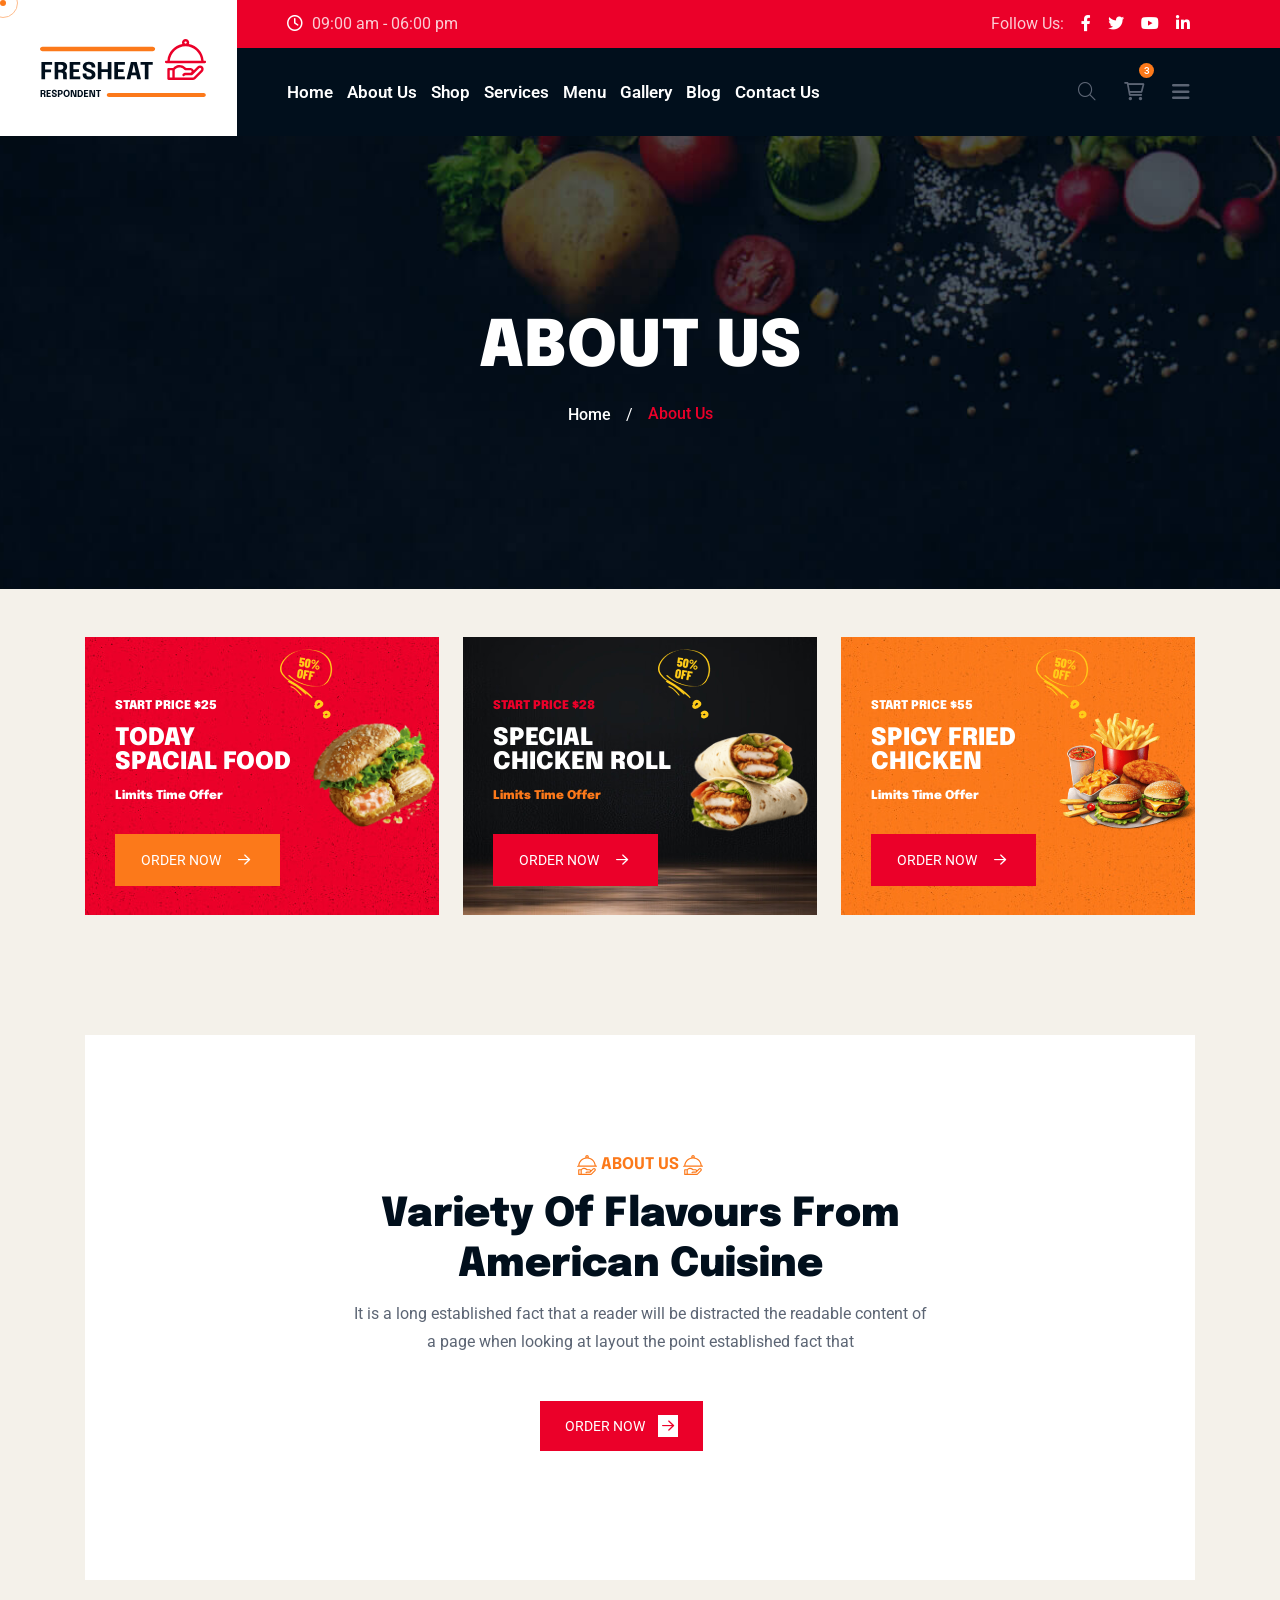
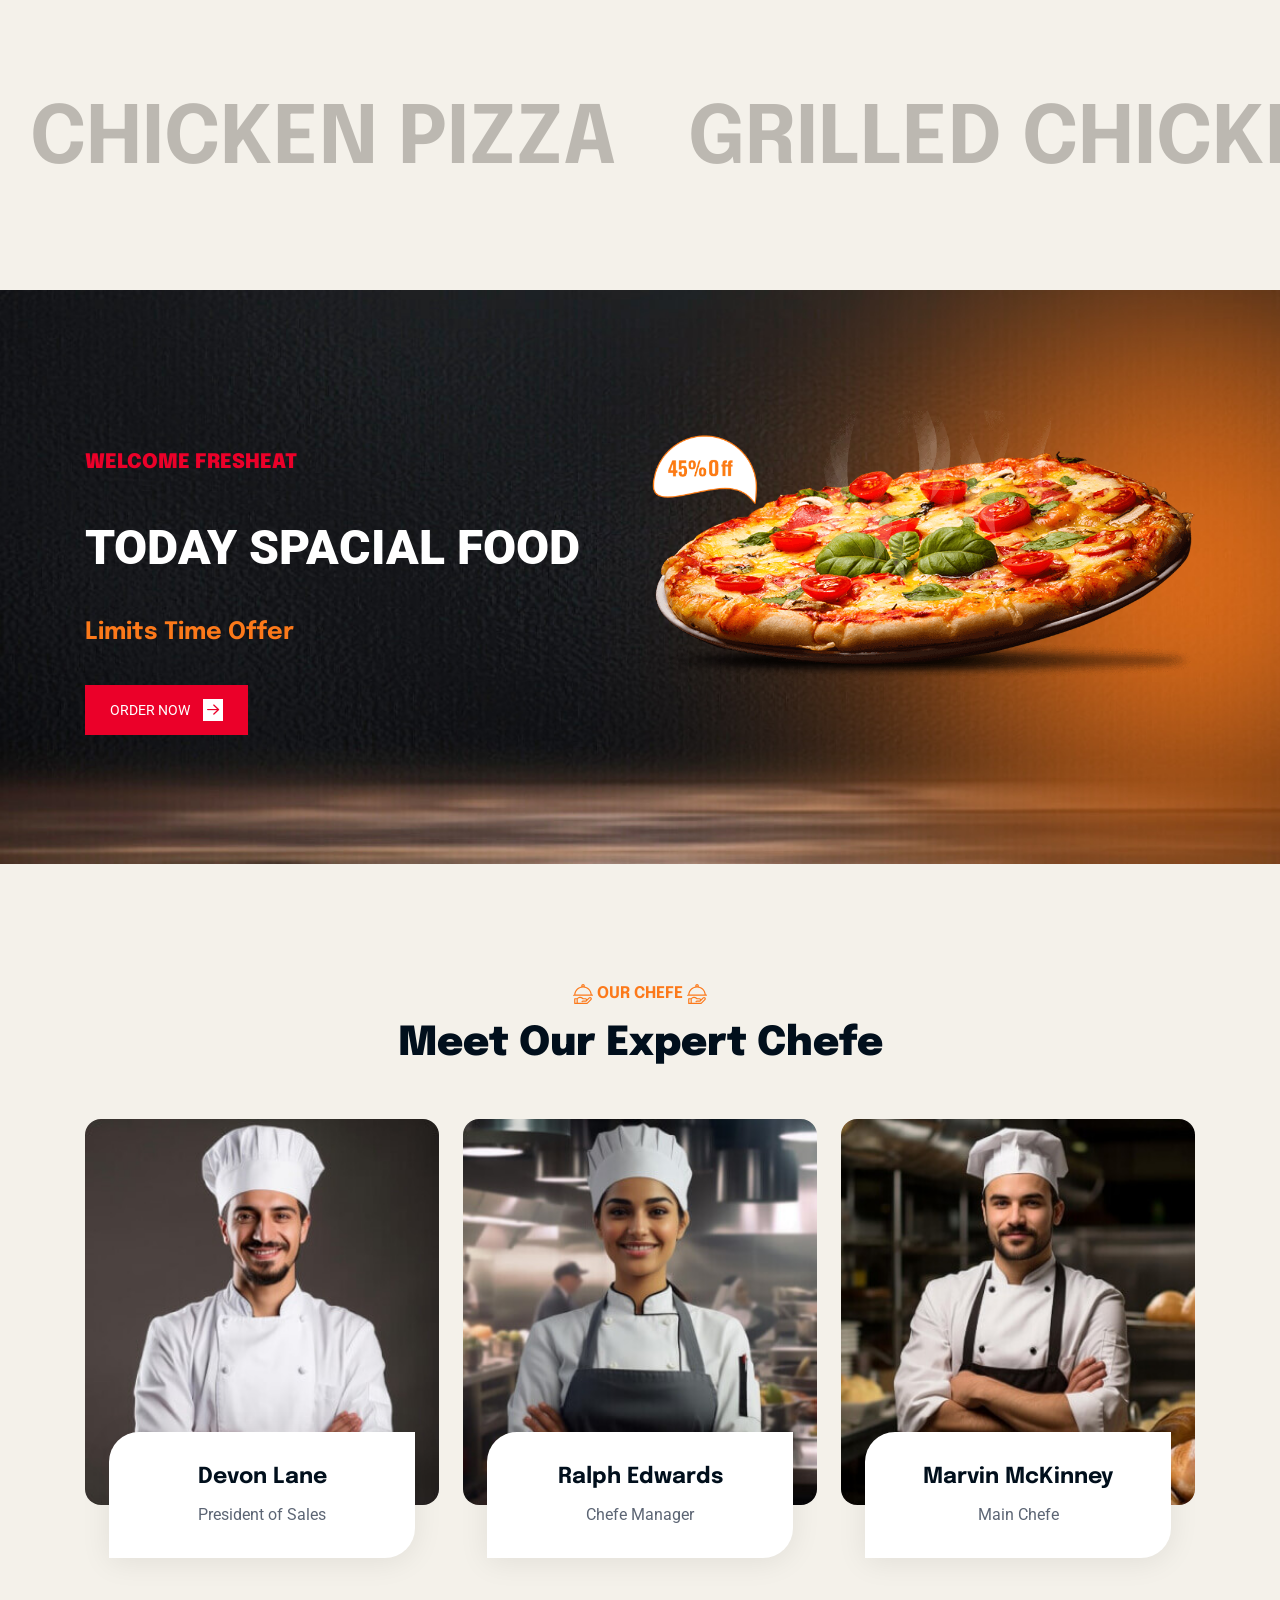
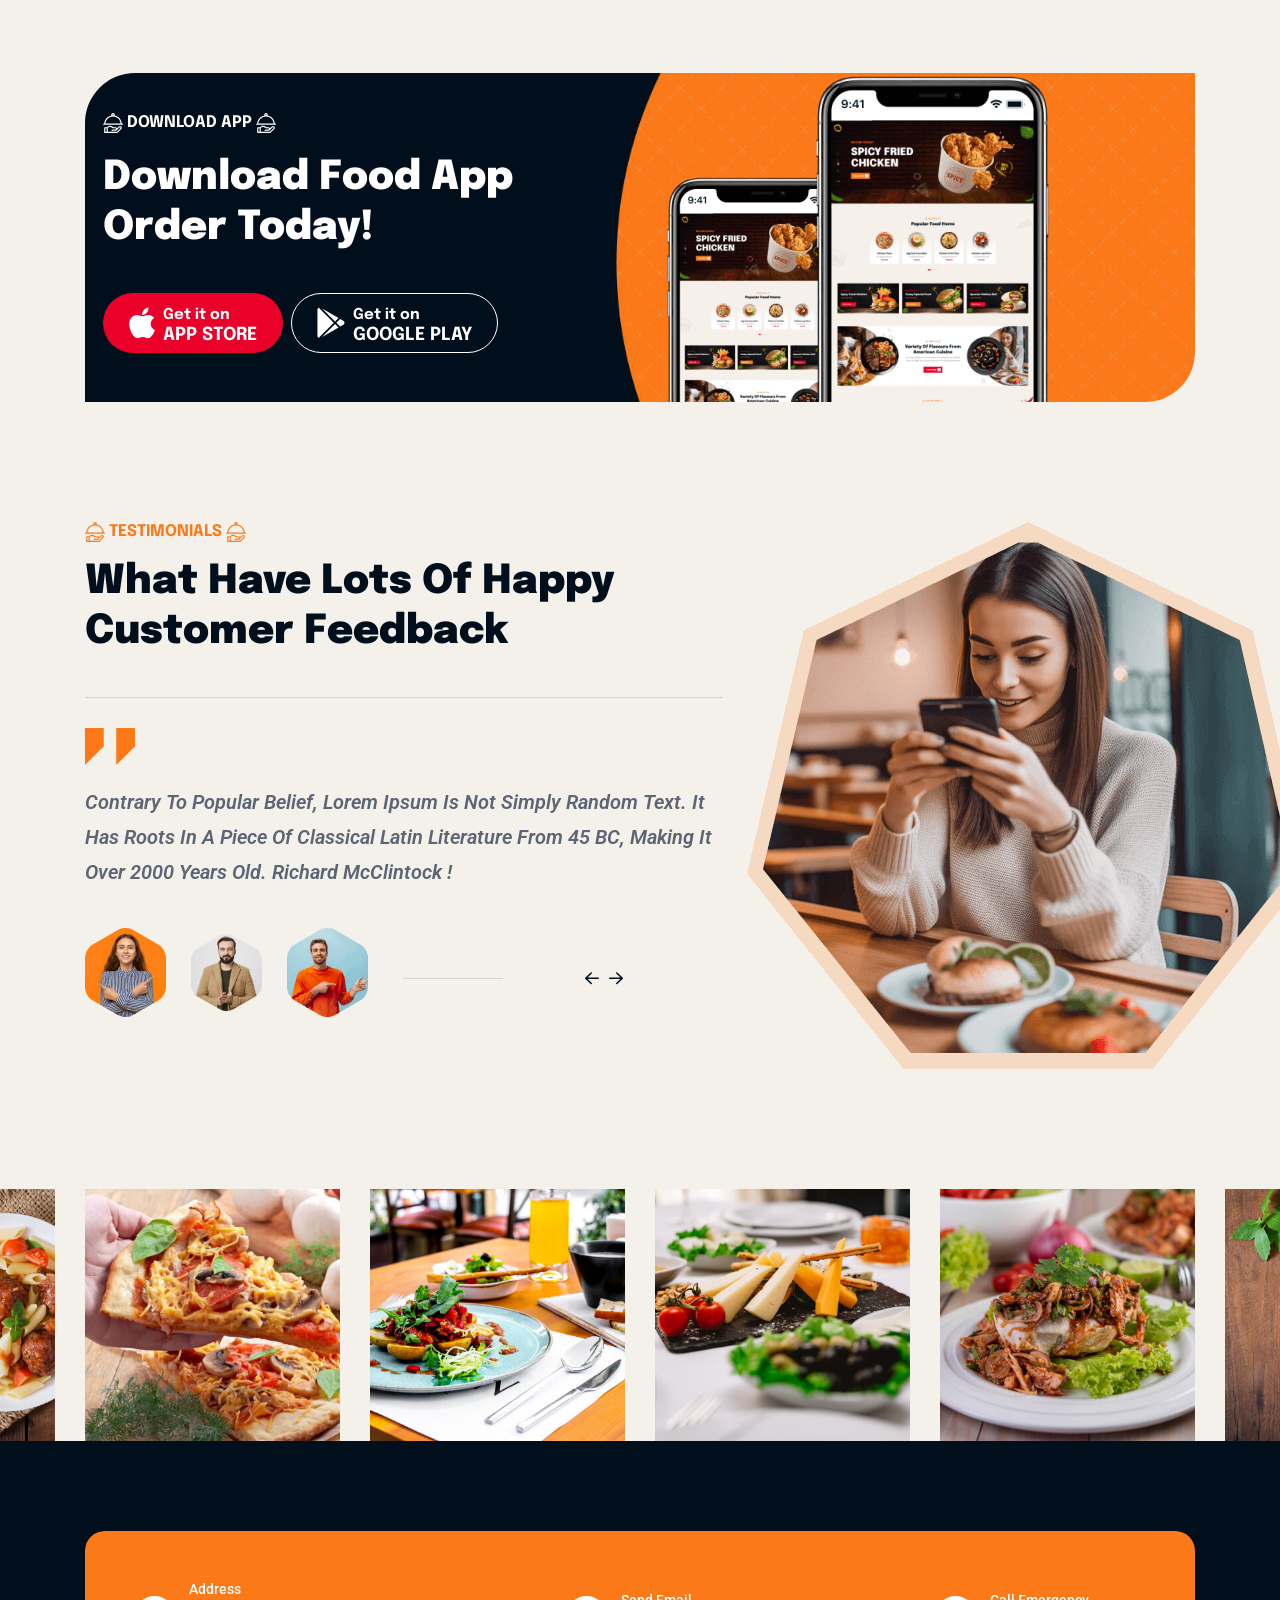
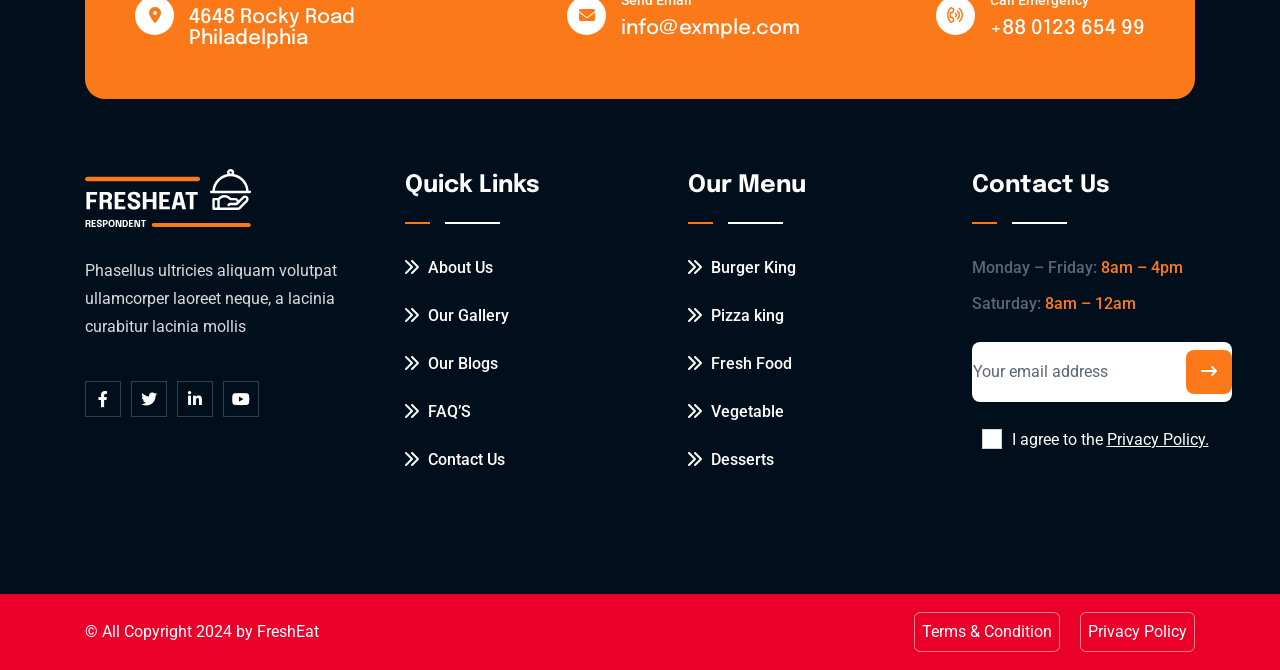
<file: about.html>
<!DOCTYPE html>
<html lang="zxx">
<!--<< Header Area >>-->


<head>
    <!-- ========== Meta Tags ========== -->
    <meta charset="UTF-8">
    <meta http-equiv="X-UA-Compatible" content="IE=edge">
    <meta name="viewport" content="width=device-width, initial-scale=1">
    <meta name="author" content="gramentheme">
    <meta name="description" content="Fresheat food & Restaurant Html Template">
    <!-- ======== Page title ============ -->
    <title>Food & Restaurant</title>
    <!--<< Favcion >>-->
    <link rel="shortcut icon" href="assets/img/favicon.png">
    <!--<< Bootstrap min.css >>-->
    <link rel="stylesheet" href="assets/css/bootstrap.min.css">
    <!--<< All Min Css >>-->
    <link rel="stylesheet" href="assets/css/all.min.css">
    <!--<< Animate.css >>-->
    <link rel="stylesheet" href="assets/css/animate.css">
    <!--<< Magnific Popup.css >>-->
    <link rel="stylesheet" href="assets/css/magnific-popup.css">
    <!--<< MeanMenu.css >>-->
    <link rel="stylesheet" href="assets/css/meanmenu.css">
    <!--<< Swiper Bundle.css >>-->
    <link rel="stylesheet" href="assets/css/swiper-bundle.min.css">
    <!--<< Nice Select.css >>-->
    <link rel="stylesheet" href="assets/css/nice-select.css">
    <!--<< Main.css >>-->
    <link rel="stylesheet" href="assets/css/main.css">
</head>

<body class="bg-color2">

    <!-- Preloader Start -->
    <div id="preloader" class="preloader">
        <div class="animation-preloader">
            <div class="spinner">
            </div>
            <div class="txt-loading">
                <span data-text-preloader="F" class="letters-loading">
                    F
                </span>
                <span data-text-preloader="R" class="letters-loading">
                    R
                </span>
                <span data-text-preloader="E" class="letters-loading">
                    E
                </span>
                <span data-text-preloader="S" class="letters-loading">
                    S
                </span>
                <span data-text-preloader="H" class="letters-loading">
                    H
                </span>
                <span data-text-preloader="E" class="letters-loading">
                    E
                </span>
                <span data-text-preloader="A" class="letters-loading">
                    A
                </span>
                <span data-text-preloader="T" class="letters-loading">
                    T
                </span>
            </div>
            <p class="text-center">Loading</p>
        </div>
        <div class="loader">
            <div class="row">
                <div class="col-3 loader-section section-left">
                    <div class="bg"></div>
                </div>
                <div class="col-3 loader-section section-left">
                    <div class="bg"></div>
                </div>
                <div class="col-3 loader-section section-right">
                    <div class="bg"></div>
                </div>
                <div class="col-3 loader-section section-right">
                    <div class="bg"></div>
                </div>
            </div>
        </div>
    </div>

    <!--<< Mouse Cursor Start >>-->
    <div class="mouse-cursor cursor-outer"></div>
    <div class="mouse-cursor cursor-inner"></div>

    <!-- Back To Top Start -->
    <button id="back-top" class="back-to-top">
        <i class="fa-regular fa-arrow-up"></i>
    </button>

    <!-- Offcanvas Area Start -->
    <div class="fix-area">
        <div class="offcanvas__info">
            <div class="offcanvas__wrapper">
                <div class="offcanvas__content">
                    <div class="offcanvas__top mb-5 d-flex justify-content-between align-items-center">
                        <div class="offcanvas__logo">
                            <a href="index.html">
                                <img src="assets/img/logo/logo.svg" alt="logo-img">
                            </a>
                        </div>
                        <div class="offcanvas__close">
                            <button>
                                <i class="fas fa-times"></i>
                            </button>
                        </div>
                    </div>
                    <p class="text d-none d-lg-block">
                        This involves interactions between a business and its customers. It's about meeting customers'
                        needs and resolving their problems. Effective customer service is crucial.
                    </p>
                    <div class="offcanvas-gallery-area d-none d-xl-block">
                        <div class="offcanvas-gallery-items">
                            <a href="assets/img/header/01.jpg" class="offcanvas-image img-popup">
                                <img src="assets/img/header/01.jpg" alt="gallery-img">
                            </a>
                            <a href="assets/img/header/02.jpg" class="offcanvas-image img-popup">
                                <img src="assets/img/header/02.jpg" alt="gallery-img">
                            </a>
                            <a href="assets/img/header/03.jpg" class="offcanvas-image img-popup">
                                <img src="assets/img/header/03.jpg" alt="gallery-img">
                            </a>
                        </div>
                        <div class="offcanvas-gallery-items">
                            <a href="assets/img/header/04.jpg" class="offcanvas-image img-popup">
                                <img src="assets/img/header/04.jpg" alt="gallery-img">
                            </a>
                            <a href="assets/img/header/05.jpg" class="offcanvas-image img-popup">
                                <img src="assets/img/header/05.jpg" alt="gallery-img">
                            </a>
                            <a href="assets/img/header/06.jpg" class="offcanvas-image img-popup">
                                <img src="assets/img/header/06.jpg" alt="gallery-img">
                            </a>
                        </div>
                    </div>
                    <div class="mobile-menu fix mb-3"></div>
                    <div class="offcanvas__contact">
                        <h4>Contact Info</h4>
                        <ul>
                            <li class="d-flex align-items-center">
                                <div class="offcanvas__contact-icon">
                                    <i class="fal fa-map-marker-alt"></i>
                                </div>
                                <div class="offcanvas__contact-text">
                                    <a target="_blank" href="#">Main Street, Melbourne, Australia</a>
                                </div>
                            </li>
                            <li class="d-flex align-items-center">
                                <div class="offcanvas__contact-icon mr-15">
                                    <i class="fal fa-envelope"></i>
                                </div>
                                <div class="offcanvas__contact-text">
                                    <a href="tel:+013-003-003-9993"><span
                                            class="mailto:info@enofik.com">info@devlovingson.com</span></a>
                                </div>
                            </li>
                            <li class="d-flex align-items-center">
                                <div class="offcanvas__contact-icon mr-15">
                                    <i class="fal fa-clock"></i>
                                </div>
                                <div class="offcanvas__contact-text">
                                    <a target="_blank" href="#">Mod-friday, 09am -05pm</a>
                                </div>
                            </li>
                            <li class="d-flex align-items-center">
                                <div class="offcanvas__contact-icon mr-15">
                                    <i class="far fa-phone"></i>
                                </div>
                                <div class="offcanvas__contact-text">
                                    <a href="tel:+11002345909">+1122334455</a>
                                </div>
                            </li>
                        </ul>
                        <div class="header-button mt-4">
                            <a href="shop.html" class="theme-btn">
                                <span class="button-content-wrapper d-flex align-items-center justify-content-center">
                                    <span class="button-icon"><i
                                            class="fa-sharp fa-regular fa-cart-shopping bg-transparent text-white me-2"></i></span>
                                    <span class="button-text">ORDER NOW</span>
                                </span>
                            </a>
                        </div>
                        <div class="social-icon d-flex align-items-center">
                            <a href="#"><i class="fab fa-facebook-f"></i></a>
                            <a href="#"><i class="fab fa-twitter"></i></a>
                            <a href="#"><i class="fab fa-youtube"></i></a>
                            <a href="#"><i class="fab fa-linkedin-in"></i></a>
                        </div>
                    </div>
                </div>
            </div>
        </div>
    </div>
    <div class="offcanvas__overlay"></div>

    <!-- Header Section Start -->
    <header class="header-section">
        <div class="black-bg"></div>
        <div class="red-bg"></div>
        <div class="container-fluid">
            <div class="main-header-wrapper">
                <div class="logo-image">
                    <a href="index.html">
                        <img src="assets/img/logo/logo.svg" alt="img">
                    </a>
                </div>
                <div class="main-header-items">
                    <div class="header-top-wrapper">
                        <span><i class="fa-regular fa-clock"></i> 09:00 am - 06:00 pm</span>
                        <div class="social-icon d-flex align-items-center">
                            <span>Follow Us:</span>
                            <a href="#"><i class="fab fa-facebook-f"></i></a>
                            <a href="#"><i class="fab fa-twitter"></i></a>
                            <a href="#"><i class="fab fa-youtube"></i></a>
                            <a href="#"><i class="fab fa-linkedin-in"></i></a>
                        </div>
                    </div>
                    <div id="header-sticky" class="header-1">
                        <div class="mega-menu-wrapper">
                            <div class="header-main">
                                <div class="logo">
                                    <a href="index.html" class="header-logo">
                                        <img src="assets/img/logo/logo.svg" alt="logo-img">
                                    </a>
                                </div>
                                <div class="header-left">
                                    <div class="mean__menu-wrapper">
                                        <div class="main-menu">
                                            <nav id="mobile-menu">
                                                <ul>
                                                    <li>
                                                        <a href="index.html">Home</a>
                                                    </li>
                                                        
                                                    <li>
                                                        <a href="about.html">About Us</a>
                                                    </li>
                                                  
                                                    <li>
                                                        <a href="shop.html">Shop</a>
                                                    </li>
                                                            
                                                    <li>
                                                        <a href="services.html">Services</a>
                                                    </li>

                                                    <li>
                                                        <a href="menu.html">Menu</a>
                                                    </li>
                                                                
                                                    <li>
                                                        <a href="gallery.html">Gallery</a>
                                                    </li>        
                                                    
                                                    <li>
                                                        <a href="blog.html">Blog</a>
                                                    </li>

                                                    <li>
                                                        <a href="contact.html">Contact Us</a>
                                                    </li>
                                                </ul>
                                            </nav>
                                        </div>
                                    </div>
                                </div>
                                <div class="header-right d-flex justify-content-end align-items-center">
                                    <a href="#0" class="search-trigger search-icon"><i class="fal fa-search"></i></a>
                                    <div class="header__cart">
                                        <a href="#"> <i class="fa-sharp fa-regular fa-cart-shopping"></i> </a>
                                        <div class="header__right__dropdown__wrapper">
                                            <div class="header__right__dropdown__inner">
                                                <div class="single__header__right__dropdown">

                                                    <div class="header__right__dropdown__img">
                                                        <a href="#">
                                                            <img loading="lazy"
                                                                src="assets/img/blog/blogRecentThumb3_1.png"
                                                                alt="photo">
                                                        </a>
                                                    </div>
                                                    <div class="header__right__dropdown__content">

                                                        <a href="shop.html">Fried Chicken</a>
                                                        <p>1 x <span class="price">$ 80.00</span></p>

                                                    </div>
                                                    <div class="header__right__dropdown__close">
                                                        <a href="#"><i class="icofont-close-line"></i></a>
                                                    </div>
                                                </div>

                                                <div class="single__header__right__dropdown">

                                                    <div class="header__right__dropdown__img">
                                                        <a href="#">
                                                            <img loading="lazy"
                                                                src="assets/img/blog/blogRecentThumb3_2.png"
                                                                alt="photo">
                                                        </a>
                                                    </div>
                                                    <div class="header__right__dropdown__content">

                                                        <a href="shop.html">Fried Noodles</a>
                                                        <p>1 x <span class="price">$ 60.00</span></p>

                                                    </div>
                                                    <div class="header__right__dropdown__close">
                                                        <a href="#"><i class="icofont-close-line"></i></a>
                                                    </div>
                                                </div>

                                                <div class="single__header__right__dropdown">

                                                    <div class="header__right__dropdown__img">
                                                        <a href="#">
                                                            <img loading="lazy"
                                                                src="assets/img/blog/blogRecentThumb3_3.png"
                                                                alt="photo">
                                                        </a>
                                                    </div>
                                                    <div class="header__right__dropdown__content">

                                                        <a href="shop.html">Special Pasta</a>
                                                        <p>1 x <span class="price">$ 70.00</span></p>

                                                    </div>
                                                    <div class="header__right__dropdown__close">
                                                        <a href="#"><i class="icofont-close-line"></i></a>
                                                    </div>
                                                </div>
                                            </div>

                                            <p class="dropdown__price">Total: <span>$1,100.00</span>
                                            </p>
                                            <div class="header__right__dropdown__button">
                                                <a href="cart.html" class="theme-btn mb-2">View Cart</a>
                                                <a href="checkout.html" class="theme-btn style3">Checkout</a>
                                            </div>
                                        </div>
                                    </div>

                                    <a class="theme-btn" href="menu.html">ORDER NOW <i
                                            class="fa-sharp fa-regular fa-arrow-right"></i></a>
                                    <div class="header__hamburger d-xl-block my-auto">
                                        <div class="sidebar__toggle">
                                            <i class="fas fa-bars"></i>
                                        </div>
                                    </div>
                                </div>
                            </div>
                        </div>
                    </div>
                </div>
            </div>
        </div>
    </header>


    <!-- Search Area Start -->
    <div class="search-wrap">
        <div class="search-inner">
            <i class="fas fa-times search-close" id="search-close"></i>
            <div class="search-cell">
                <form method="get">
                    <div class="search-field-holder">
                        <input type="search" class="main-search-input" placeholder="Search...">
                    </div>
                </form>
            </div>
        </div>
    </div>


    <!-- Breadcumb Section   S T A R T -->
    <div class="breadcumb-section">
        <div class="breadcumb-wrapper">
            <div class="container">
                <div class="row">
                    <div class="col-12">
                        <div class="breadcumb-content">
                            <h1 class="breadcumb-title">About Us</h1>
                            <ul class="breadcumb-menu">
                                <li><a href="index.html">Home</a></li>
                                <li class="text-white">/</li>
                                <li class="active">About Us</li>
                            </ul>
                        </div>
                    </div>
                </div>
            </div>
        </div>
    </div>

    <!-- Offer Section   S T A R T -->
    <section class="offer-section fix bg-color2 mt-5">
        <div class="offer-wrapper">
            <div class="container">
                <div class="row gy-4">
                    <div class="col-lg-6 col-xl-4">
                        <div class="offer-card style1 wow fadeInUp" data-wow-delay="0.2s"
                            style="background-image: url(assets/img/bg/offerBG2_1.jpg);">
                            <div class="offer-content">
                                <h6 class="text-white">start price $25</h6>
                                <h3>TODAY SPACIAL FOOD</h3>
                                <p class="text-white">limits Time Offer</p>
                                <a href="menu.html" class="theme-btn style5">
                                    ORDER NOW <i class="fa-sharp fa-regular fa-arrow-right"></i>
                                </a>
                            </div>
                            <div class="offer-thumb">
                                <img class="thumbImg" src="assets/img/offer/offerThumb1_2.png" alt="thumb">
                                <div class="shape float-bob-x"><img src="assets/img/shape/offerShape1_4.png"
                                        alt="shape"></div>
                            </div>
                        </div>
                    </div>
                    <div class="col-lg-6 col-xl-4">
                        <div class="offer-card style1 wow fadeInUp" data-wow-delay="0.5s"
                            style="background-image: url(assets/img/bg/offerBG2_2.jpg);">
                            <div class="offer-content">
                                <h6>start price $28</h6>
                                <h3>special chicken roll</h3>
                                <p>limits Time Offer</p>
                                <a href="menu.html" class="theme-btn style4">
                                    ORDER NOW <i class="fa-sharp fa-regular fa-arrow-right"></i>
                                </a>
                            </div>
                            <div class="offer-thumb">
                                <img class="thumbImg" src="assets/img/offer/offerThumb1_3.png" alt="thumb">
                                <div class="shape float-bob-x"><img src="assets/img/shape/offerShape1_4.png"
                                        alt="shape"></div>
                            </div>
                        </div>
                    </div>
                    <div class="col-lg-6 col-xl-4">
                        <div class="offer-card style1  wow fadeInUp" data-wow-delay="0.7s"
                            style="background-image: url(assets/img/bg/offerBG2_3.jpg);">
                            <div class="offer-content">
                                <h6 class="text-white">start price $55</h6>
                                <h3>SPICY FRIED CHICKEN</h3>
                                <p class="text-white">limits Time Offer</p>
                                <a href="menu.html" class="theme-btn style4">
                                    ORDER NOW <i class="fa-sharp fa-regular fa-arrow-right"></i>
                                </a>
                            </div>
                            <div class="offer-thumb">
                                <img class="thumbImg" src="assets/img/offer/offerThumb1_1.png" alt="thumb">
                                <div class="shape float-bob-x"><img src="assets/img/shape/offerShape1_4.png"
                                        alt="shape"></div>
                            </div>
                        </div>
                    </div>
                </div>
            </div>
        </div>
    </section>

    <!-- About Us Section   S T A R T -->
    <section class="about-us-section fix section-padding">
        <div class="about-wrapper style1 style-padding">
            <div class="shape1 d-none d-xxl-block"><img src="assets/img/shape/aboutShape1_1.png" alt="shape"></div>
            <div class="shape2 d-none d-xxl-block"><img src="assets/img/shape/aboutShape1_2.png" alt="shape"></div>
            <div class="shape3 d-none d-xxl-block"><img class="cir36" src="assets/img/shape/aboutShape1_3.png"
                    alt="shape"></div>
            <div class="shape4 d-none d-xxl-block"><img src="assets/img/shape/aboutShape1_4.png" alt="shape"></div>
            <div class="shape5 d-none d-xxl-block"><img src="assets/img/shape/aboutShape1_5.png" alt="shape"></div>
            <div class="shape6 d-none d-xxl-block"><img class="cir36" src="assets/img/shape/aboutShape1_6.png"
                    alt="shape"></div>
            <div class="container">
                <div class="about-us section-padding">
                    <div class="row">
                        <div class="col-12">
                            <div class="title-area">
                                <div class="sub-title text-center wow fadeInUp" data-wow-delay="0.5s">
                                    <img class="me-1" src="assets/img/icon/titleIcon.svg" alt="icon">About US<img
                                        class="ms-1" src="assets/img/icon/titleIcon.svg" alt="icon">
                                </div>
                                <h2 class="title wow fadeInUp" data-wow-delay="0.7s">
                                    Variety of flavours from american cuisine
                                </h2>
                                <div class="text wow fadeInUp" data-wow-delay="0.8s">It is a long established fact that
                                    a reader will be distracted the readable content of a page when looking at layout
                                    the point established fact that</div>
                                <div class="btn-wrapper wow fadeInUp" data-wow-delay="0.9s">
                                    <a class="theme-btn" href="menu.html">ORDER NOW <i
                                            class="fa-sharp fa-regular fa-arrow-right"></i></a>
                                </div>
                            </div>
                        </div>
                    </div>
                </div>
            </div>
        </div>
        <div class="marquee-wrapper style-1 text-slider section-padding ">
            <div class="marquee-inner to-left">
                <ul class="marqee-list d-flex">
                    <li class="marquee-item style1">
                        <span class="text-slider"></span><span class="text-slider text-style">chicken pizza</span>
                        <span class="text-slider"></span><span class="text-slider text-style">GRILLED CHICKEN</span>
                        <span class="text-slider"></span><span class="text-slider text-style">BURGER</span>
                        <span class="text-slider"></span><span class="text-slider text-style">CHICKEN PIZZA</span>
                        <span class="text-slider"></span><span class="text-slider text-style">FRESH PASTA</span>
                        <span class="text-slider"></span><span class="text-slider text-style">ITALIANO FRENCH FRY</span>
                        <span class="text-slider"></span><span class="text-slider text-style">CHICKEN FRY</span>
                        <span class="text-slider"></span><span class="text-slider text-style">chicken pizza</span>
                        <span class="text-slider"></span><span class="text-slider text-style">GRILLED CHICKEN</span>
                        <span class="text-slider"></span><span class="text-slider text-style">BURGER</span>
                        <span class="text-slider"></span><span class="text-slider text-style">CHICKEN PIZZA</span>
                        <span class="text-slider"></span><span class="text-slider text-style">FRESH PASTA</span>
                        <span class="text-slider"></span><span class="text-slider text-style">ITALIANO FRENCH FRY</span>
                        <span class="text-slider"></span><span class="text-slider text-style">CHICKEN FRY</span>
                    </li>
                </ul>
            </div>
        </div>
    </section>

    <!-- Cta section  S T A R T -->
    <section class="cta-section fix">
        <div class="cta-wrapper style1  section-padding">
            <div class="shape1 float-bob-x d-none d-xxl-block"><img src="assets/img/shape/ctaShape1_1.png" alt="shape">
            </div>
            <div class="shape2 float-bob-y d-none d-xxl-block"><img src="assets/img/shape/ctaShape1_2.png" alt="shape">
            </div>
            <div class="shape3 float-bob-y d-none d-xxl-block"><img src="assets/img/shape/ctaShape1_3.png" alt="shape">
            </div>
            <div class="container">
                <div class="cta-wrap style1">
                    <div class="row">
                        <div class="col-xl-6 order-2 order-xl-1">
                            <div class="cta-content">
                                <h6 class="wow fadeInUp" data-wow-delay="0.5s">WELCOME FRESHEAT</h6>
                                <h3 class="wow fadeInUp" data-wow-delay="0.7s">TODAY SPACIAL FOOD</h3>
                                <p class="wow fadeInUp" data-wow-delay="0.8s">limits Time Offer</p>
                                <a class="theme-btn wow fadeInUp" data-wow-delay="0.9s" href="menu.html">ORDER NOW <i
                                        class="fa-sharp fa-regular fa-arrow-right"></i></a>
                            </div>
                        </div>
                        <div class="col-xl-6 order-1 order-xl-2">
                            <div class="cta-thumb">
                                <img class="img-fluid float-bob-x" src="assets/img/cta/ctaThumb1_1.png" alt="thumb">
                            </div>
                        </div>
                    </div>

                </div>
            </div>
        </div>
    </section>

    <!-- Chefe Section    S T A R T -->
    <section class="chefe-section fix section-padding">
        <div class="chefe-wrapper style1">
            <div class="shape1 d-none d-xxl-block"><img class="float-bob-y" src="assets/img/shape/chefeShape2_1.png"
                    alt="shape"></div>
            <div class="shape2 d-none d-xxl-block"><img class="float-bob-x" src="assets/img/shape/chefeShape2_2.png"
                    alt="shape"></div>
            <div class="container">
                <div class="title-area">
                    <div class="sub-title text-center wow fadeInUp" data-wow-delay="0.5s">
                        <img class="me-1" src="assets/img/icon/titleIcon.svg" alt="icon">OUR CHEFE<img class="ms-1"
                            src="assets/img/icon/titleIcon.svg" alt="icon">
                    </div>
                    <h2 class="title  wow fadeInUp" data-wow-delay="0.7s">
                        Meet Our Expert Chefe
                    </h2>
                </div>
                <div class="chefe-card-wrap style1 pb-5">
                    <div class="row gy-5 gx-80">
                        <div class="col-md-6 col-xl-4">
                            <div class="chefe-card style2 wow fadeInUp" data-wow-delay="0.2s">
                                <div class="chefe-thumb">
                                    <img src="assets/img/chefe/chefeThumb2_1.jpg" alt="thumb">
                                </div>

                                <div class="icon">
                                    <span>Share</span>
                                    <a href="https://www.facebook.com/"><i class="fa-brands fa-facebook-f"></i></a>
                                    <a href="https://www.youtube.com/"><i class="fa-brands fa-youtube"></i></a>
                                    <a href="https://www.linkedin.com/"><i class="fa-brands fa-linkedin-in"></i></a>
                                </div>
                                <div class="chefe-content">
                                    <a href="chef-details.html">
                                        <h3>Devon Lane</h3>
                                    </a>
                                    <p>President of Sales</p>
                                </div>
                            </div>
                        </div>
                        <div class="col-md-6 col-xl-4">
                            <div class="chefe-card style2 wow fadeInUp" data-wow-delay="0.2s">
                                <div class="chefe-thumb">
                                    <img src="assets/img/chefe/chefeThumb2_2.jpg" alt="thumb">
                                </div>

                                <div class="icon">
                                    <span>Share</span>
                                    <a href="https://www.facebook.com/"><i class="fa-brands fa-facebook-f"></i></a>
                                    <a href="https://www.youtube.com/"><i class="fa-brands fa-youtube"></i></a>
                                    <a href="https://www.linkedin.com/"><i class="fa-brands fa-linkedin-in"></i></a>

                                </div>
                                <div class="chefe-content">
                                    <a href="chef-details.html">
                                        <h3>Ralph Edwards</h3>
                                    </a>
                                    <p>Chefe Manager</p>
                                </div>
                            </div>
                        </div>
                        <div class="col-md-6 col-xl-4">
                            <div class="chefe-card style2 wow fadeInUp" data-wow-delay="0.2s">
                                <div class="chefe-thumb">
                                    <img src="assets/img/chefe/chefeThumb2_3.jpg" alt="thumb">
                                </div>

                                <div class="icon">
                                    <span>Share</span>
                                    <a href="https://www.facebook.com/"><i class="fa-brands fa-facebook-f"></i></a>
                                    <a href="https://www.youtube.com/"><i class="fa-brands fa-youtube"></i></a>
                                    <a href="https://www.linkedin.com/"><i class="fa-brands fa-linkedin-in"></i></a>

                                </div>
                                <div class="chefe-content">
                                    <a href="chef-details.html">
                                        <h3>Marvin McKinney</h3>
                                    </a>
                                    <p>Main Chefe</p>
                                </div>
                            </div>
                        </div>
                    </div>
                </div>
            </div>
        </div>
    </section>



    <!-- Cta section  S T A R T -->
    <section class="cta-section fix">
        <div class="cta-wrapper style3">
            <div class="container">
                <div class="cta-wrap  section-padding pt-xl-0 pb-xl-0 style3">
                    <div class="shape1 float-bob-x d-none d-xxl-block"><img src="assets/img/shape/ctaShape3_1.png"
                            alt="shape"></div>
                    <div class="shape2 float-bob-y d-none d-xxl-block"><img src="assets/img/shape/ctaShape3_2.png"
                            alt="shape"></div>
                    <div class="shape3 float-bob-y d-none d-xxl-block"><img src="assets/img/shape/ctaShape3_3.png"
                            alt="shape"></div>
                    <div class="shape4 d-none d-xxl-block"><img src="assets/img/shape/ctaShape3_4.png" alt="shape">
                    </div>
                    <div class="shape5 d-none d-xxl-block"><img src="assets/img/shape/ctaShape3_5.png" alt="shape">
                    </div>
                    <div class="shape6 d-none d-xxl-block"><img class="cir36" src="assets/img/shape/ctaShape3_6.png"
                            alt="shape"></div>
                    <div class="shape7 d-none d-xxl-block"><img src="assets/img/shape/ctaShape3_7.png" alt="shape">
                    </div>
                    <div class="row g-5">
                        <div class="col-xl-6  d-flex align-items-center justify-content-center order-2 order-xl-1">
                            <div class="cta-content">
                                <h6 class="text-white wow fadeInUp" data-wow-delay="0.5s"><img class="me-1"
                                        src="assets/img/icon/titleIconWhite.svg" alt="icon">DOWNLOAD APP<img
                                        class="ms-1" src="assets/img/icon/titleIconWhite.svg" alt="icon"></h6>
                                <h3 class="wow fadeInUp" data-wow-delay="0.7s">Download food app Order today!</h3>
                                <div class="btn-wrapper d-md-flex align-items-center gap-2">
                                    <div class="btns">
                                        <a class="apple-btn wow fadeInUp" data-wow-delay="0.9s"
                                            href="https://www.apple.com/store">
                                            <div class="d-flex align-items-center   gap-2">
                                                <img src="assets/img/icon/appleStore.svg" alt="icon">
                                                <div>
                                                    <span>Get it on</span>
                                                    <h6>App store</h6>
                                                </div>
                                            </div>
                                        </a>
                                    </div>
                                    <div class="btns">
                                        <a class="google-btn wow fadeInUp" data-wow-delay="0.9s"
                                            href="https://play.google.com/store/">
                                            <div class="d-flex align-items-center  gap-2">
                                                <img src="assets/img/icon/playStore.svg" alt="icon">
                                                <div>
                                                    <span>Get it on</span>
                                                    <h6>Google play</h6>
                                                </div>
                                            </div>
                                        </a>
                                    </div>
                                </div>

                            </div>
                        </div>
                        <div
                            class="col-xl-6 d-flex align-items-center justify-content-center justify-content-xl-start order-1 order-xl-2">
                            <div class="cta-thumb">
                                <img class="img-fluid float-bob-x" src="assets/img/cta/ctaThumb3_1.png" alt="thumb">
                            </div>
                        </div>
                    </div>

                </div>
            </div>
        </div>
    </section>


    <!-- Testimonial section  S T A R T -->
    <section class="testimonial-section fix section-padding">
        <div class="testimonial-wrapper style2">
            <div class="container">

                <div class="testimonial-wrap style2">
                    <div class="row gx-80 gy-5">
                        <div class="col-xl-7 order-2 order-xl-1">
                            <div class="title-area">
                                <div class="sub-title text-start wow fadeInUp" data-wow-delay="0.5s">
                                    <img class="me-1" src="assets/img/icon/titleIcon.svg" alt="icon">TESTIMONIALS<img
                                        class="ms-1" src="assets/img/icon/titleIcon.svg" alt="icon">
                                </div>
                                <h2 class="title  text-start wow fadeInUp" data-wow-delay="0.7s">
                                    what have lots of happy customer feedback
                                </h2>
                            </div>

                            <div class="slider-area">
                                <div class="swiper testimonialSliderTwo">
                                    <div class="swiper-wrapper">
                                        <div class="swiper-slide">
                                            <div class="testimonial-card style2">
                                                <div class="quote"><img src="assets/img/icon/quote.svg" alt="icon">
                                                </div>
                                                <p>Contrary to popular belief, Lorem Ipsum is not simply random text. It
                                                    has roots in a piece of classical Latin literature from 45 BC,
                                                    making it over 2000 years old. Richard McClintock !</p>
                                                <div class="profile-box">
                                                    <div class="one"><img
                                                            src="assets/img/testimonial/testimonialProfile2_1.png"
                                                            alt="thumb"></div>
                                                    <div class="two"><img
                                                            src="assets/img/testimonial/testimonialProfile2_2.png"
                                                            alt="thumb"></div>
                                                    <div class="three"><img
                                                            src="assets/img/testimonial/testimonialProfile2_3.png"
                                                            alt="thumb"></div>
                                                </div>
                                            </div>
                                        </div>
                                        <div class="swiper-slide">
                                            <div class="testimonial-card style2">
                                                <div class="quote"><img src="assets/img/icon/quote.svg" alt="icon">
                                                </div>
                                                <p>Contrary to popular belief, Lorem Ipsum is not simply random text. It
                                                    has roots in a piece of classical Latin literature from 45 BC,
                                                    making it over 2000 years old. Richard McClintock !</p>
                                                <div class="profile-box">
                                                    <div class="one"><img
                                                            src="assets/img/testimonial/testimonialProfile2_1.png"
                                                            alt="thumb"></div>
                                                    <div class="two"><img
                                                            src="assets/img/testimonial/testimonialProfile2_2.png"
                                                            alt="thumb"></div>
                                                    <div class="three"><img
                                                            src="assets/img/testimonial/testimonialProfile2_3.png"
                                                            alt="thumb"></div>
                                                </div>
                                            </div>
                                        </div>
                                    </div>

                                    <div class="btn-wrap">
                                        <div class="arrow-prev"><i class="fa-regular fa-arrow-left"></i></div>
                                        <div class="arrow-next"><i class="fa-regular fa-arrow-right"></i></div>
                                    </div>
                                </div>
                            </div>


                        </div>
                        <div class="col-xl-5 order-1 order-xl-2">
                            <div class="testimonial-thumb">
                                <img src="assets/img/testimonial/testimonialThumb2_1.png" alt="thumb">
                            </div>
                        </div>
                    </div>
                </div>
            </div>
        </div>
    </section>


    <!-- Gallery Section    S T A R T -->
    <div class="gallery-section">
        <div class="gallery-wrapper style1">
            <div class="container">
                <div class="slider-area">
                    <div class="swiper gallerySliderOne">
                        <div class="swiper-wrapper">
                            <div class="swiper-slide">
                                <div class="gallery-thumb">
                                    <a href="menu.html">
                                        <img src="assets/img/gallery/galleryThumb1_5.jpg" alt="thumb">
                                        <div class="icon"><img src="assets/img/icon/camera.svg" alt="icon"></div>
                                    </a>
                                </div>
                            </div>
                            <div class="swiper-slide">
                                <div class="gallery-thumb">
                                    <a href="menu.html">
                                        <img src="assets/img/gallery/galleryThumb1_1.jpg" alt="thumb">
                                        <div class="icon"><img src="assets/img/icon/camera.svg" alt="icon"></div>
                                    </a>
                                </div>
                            </div>
                            <div class="swiper-slide">
                                <div class="gallery-thumb">
                                    <a href="menu.html">
                                        <img src="assets/img/gallery/galleryThumb1_2.jpg" alt="thumb">
                                        <div class="icon"><img src="assets/img/icon/camera.svg" alt="icon"></div>
                                    </a>
                                </div>
                            </div>
                            <div class="swiper-slide">
                                <div class="gallery-thumb">
                                    <a href="menu.html">
                                        <img src="assets/img/gallery/galleryThumb1_3.jpg" alt="thumb">
                                        <div class="icon"><img src="assets/img/icon/camera.svg" alt="icon"></div>
                                    </a>
                                </div>
                            </div>
                            <div class="swiper-slide">
                                <div class="gallery-thumb">
                                    <a href="menu.html">
                                        <img src="assets/img/gallery/galleryThumb1_4.jpg" alt="thumb">
                                        <div class="icon"><img src="assets/img/icon/camera.svg" alt="icon"></div>
                                    </a>
                                </div>
                            </div>
                            <div class="swiper-slide">
                                <div class="gallery-thumb">
                                    <a href="menu.html">
                                        <img src="assets/img/gallery/galleryThumb1_5.jpg" alt="thumb">
                                        <div class="icon"><img src="assets/img/icon/camera.svg" alt="icon"></div>
                                    </a>
                                </div>
                            </div>

                            <div class="swiper-slide">
                                <div class="gallery-thumb">
                                    <a href="menu.html">
                                        <img src="assets/img/gallery/galleryThumb1_1.jpg" alt="thumb">
                                        <div class="icon"><img src="assets/img/icon/camera.svg" alt="icon"></div>
                                    </a>
                                </div>
                            </div>

                            <div class="swiper-slide">
                                <div class="gallery-thumb">
                                    <a href="menu.html">
                                        <img src="assets/img/gallery/galleryThumb1_2.jpg" alt="thumb">
                                        <div class="icon"><img src="assets/img/icon/camera.svg" alt="icon"></div>
                                    </a>
                                </div>
                            </div>
                        </div>
                    </div>
                </div>
            </div>
        </div>
    </div>


    <!-- Footer Section    S T A R T -->
    <footer class="footer-section bg-title fix">
        <div class="footer-widgets-wrapper">
            <div class="shape1 float-bob-y d-none d-xxl-block"><img src="assets/img/shape/footerShape1_1.png"
                    alt="shape"></div>
            <div class="shape2 d-none d-xxl-block"><img src="assets/img/shape/footerShape1_2.png" alt="shape"></div>
            <div class="shape3 d-none d-xxl-block"><img src="assets/img/shape/footerShape1_3.png" alt="shape"></div>
            <div class="shape4  d-none d-xxl-block"><img src="assets/img/shape/footerShape1_4.png" alt="shape"></div>
            <div class="container">
                <div class="footer-top">
                    <div class="row gy-4">
                        <div class="col-lg-4">
                            <div class="fancy-box">
                                <div class="item1"><i class="fa-solid fa-location-dot"></i></div>
                                <div class="item2">
                                    <h6>address</h6>
                                    <p>4648 Rocky Road Philadelphia </p>
                                </div>
                            </div>
                        </div>
                        <div class="col-lg-4 d-flex justify-content-start justify-content-lg-end">
                            <div class="fancy-box">
                                <div class="item1"><i class="fa-solid fa-envelope"></i></div>
                                <div class="item2">
                                    <h6>send email</h6>
                                    <p>info@exmple.com</p>
                                </div>
                            </div>
                        </div>
                        <div class="col-lg-4 d-flex justify-content-start justify-content-lg-end">
                            <div class="fancy-box">
                                <div class="item1"><i class="fa-regular fa-phone-volume"></i></div>
                                <div class="item2">
                                    <h6>call emergency</h6>
                                    <p>+88 0123 654 99</p>
                                </div>
                            </div>
                        </div>
                    </div>
                </div>

                <div class="row">
                    <div class="col-xl-3 col-lg-4 col-md-6 wow fadeInUp" data-wow-delay=".2s">
                        <div class="single-footer-widget">
                            <div class="widget-head">
                                <a href="index.html">
                                    <img src="assets/img/logo/logoWhite.svg" alt="logo-img">
                                </a>
                            </div>
                            <div class="footer-content">
                                <p>
                                    Phasellus ultricies aliquam volutpat ullamcorper laoreet neque, a lacinia
                                    curabitur
                                    lacinia mollis
                                </p>
                                <div class="social-icon d-flex align-items-center">
                                    <a href="#"><i class="fab fa-facebook-f"></i></a>
                                    <a href="#"><i class="fab fa-twitter"></i></a>
                                    <a href="#"><i class="fa-brands fa-linkedin-in"></i></a>
                                    <a href="#"><i class="fa-brands fa-youtube"></i></a>
                                </div>
                            </div>
                        </div>
                    </div>
                    <div class="col-xl-3 col-lg-4 col-md-6 ps-xl-5 wow fadeInUp" data-wow-delay=".4s">
                        <div class="single-footer-widget">
                            <div class="widget-head">
                                <h3>Quick Links</h3>
                            </div>
                            <ul class="list-area">
                                <li>
                                    <a href="about.html">
                                        <i class="fa-solid fa-chevrons-right"></i>
                                        About Us
                                    </a>
                                </li>
                                <li>
                                    <a href="gallery.html">
                                        <i class="fa-solid fa-chevrons-right"></i>
                                        Our Gallery
                                    </a>
                                </li>
                                <li>
                                    <a href="blog.html">
                                        <i class="fa-solid fa-chevrons-right"></i>
                                        Our Blogs
                                    </a>
                                </li>
                                <li>
                                    <a href="faq.html">
                                        <i class="fa-solid fa-chevrons-right"></i>
                                        FAQ’S
                                    </a>
                                </li>
                                <li>
                                    <a href="contact.html">
                                        <i class="fa-solid fa-chevrons-right"></i>
                                        Contact Us
                                    </a>
                                </li>
                            </ul>
                        </div>
                    </div>
                    <div class="col-xl-3 col-lg-4 col-md-6 ps-xl-5 wow fadeInUp" data-wow-delay=".4s">
                        <div class="single-footer-widget">
                            <div class="widget-head">
                                <h3>Our Menu</h3>
                            </div>
                            <ul class="list-area">
                                <li>
                                    <a href="menu.html">
                                        <i class="fa-solid fa-chevrons-right"></i>
                                        Burger King
                                    </a>
                                </li>
                                <li>
                                    <a href="menu.html">
                                        <i class="fa-solid fa-chevrons-right"></i>
                                        Pizza king
                                    </a>
                                </li>
                                <li>
                                    <a href="menu.html">
                                        <i class="fa-solid fa-chevrons-right"></i>
                                        Fresh Food
                                    </a>
                                </li>
                                <li>
                                    <a href="menu.html">
                                        <i class="fa-solid fa-chevrons-right"></i>
                                        Vegetable
                                    </a>
                                </li>
                                <li>
                                    <a href="menu.html">
                                        <i class="fa-solid fa-chevrons-right"></i>
                                        Desserts
                                    </a>
                                </li>
                            </ul>
                        </div>
                    </div>
                    <div class="col-xl-3 col-lg-4 col-md-6 ps-xl-5 wow fadeInUp" data-wow-delay=".4s">
                        <div class="single-footer-widget">
                            <div class="widget-head">
                                <h3>Contact Us</h3>
                            </div>
                            <ul class="list-area">
                                <li class="mb-2">
                                    Monday – Friday: <span class="text-theme-color2"> 8am – 4pm </span>
                                </li>
                                <li>
                                    Saturday: <span class="text-theme-color2"> 8am – 12am </span>
                                </li>
                            </ul>
                            <form action="#" class="mt-4">
                                <div class="form-control">
                                    <input class="email" type="email" placeholder="Your email address">
                                    <button type="submit" class="submit-btn"><i
                                            class="fa-solid fa-arrow-right-long"></i></button>
                                </div>
                                <div class="form-control style2 mt-3">
                                    <input id="checkbox" name="checkbox" type="checkbox">
                                    <label for="checkbox">I agree to the <a href="contact.html">Privacy Policy.
                                        </a></label>
                                </div>
                            </form>
                        </div>
                    </div>
                </div>
            </div>
        </div>
        <div class="footer-bottom">
            <div class="container">
                <div class="footer-wrapper d-flex align-items-center justify-content-between">
                    <p class="wow fadeInLeft" data-wow-delay=".3s">
                        © All Copyright 2024 by <a href="index.html">FreshEat</a>
                    </p>
                    <ul class="brand-logo wow fadeInRight" data-wow-delay=".5s">
                        <li>
                            <a class="text-white" href="contact.html">
                                Terms & Condition
                            </a>
                        </li>
                        <li>
                            <a class="text-white" href="contact.html">
                                Privacy Policy
                            </a>
                        </li>
                    </ul>
                </div>
            </div>
        </div>
    </footer>





    <!--<< All JS Plugins >>-->
    <script src="assets/js/jquery-3.7.1.min.js"></script>
    <!--<< Bootstrap Js >>-->
    <script src="assets/js/bootstrap.bundle.min.js"></script>
    <!--<< Waypoints Js >>-->
    <script src="assets/js/jquery.waypoints.js"></script>
    <!--<< Counterup Js >>-->
    <script src="assets/js/jquery.counterup.min.js"></script>
    <!--<< Viewport Js >>-->
    <script src="assets/js/viewport.jquery.js"></script>
    <!--<< Magnific popup Js >>-->
    <script src="assets/js/magnific-popup.min.js"></script>
    <!--<< Tilt Js >>-->
    <script src="assets/js/tilt.min.js"></script>
    <!--<< Swiper Slider Js >>-->
    <script src="assets/js/swiper-bundle.min.js"></script>
    <!--<< MeanMenu Js >>-->
    <script src="assets/js/jquery.meanmenu.min.js"></script>
    <!--<< Wow Animation Js >>-->
    <script src="assets/js/wow.min.js"></script>
    <!--<< Nice Select Js >>-->
    <script src="assets/js/nice-select.min.js"></script>
    <!--<< Main.js >>-->
    <script src="assets/js/main.js"></script>
</body>



</html>
</file>
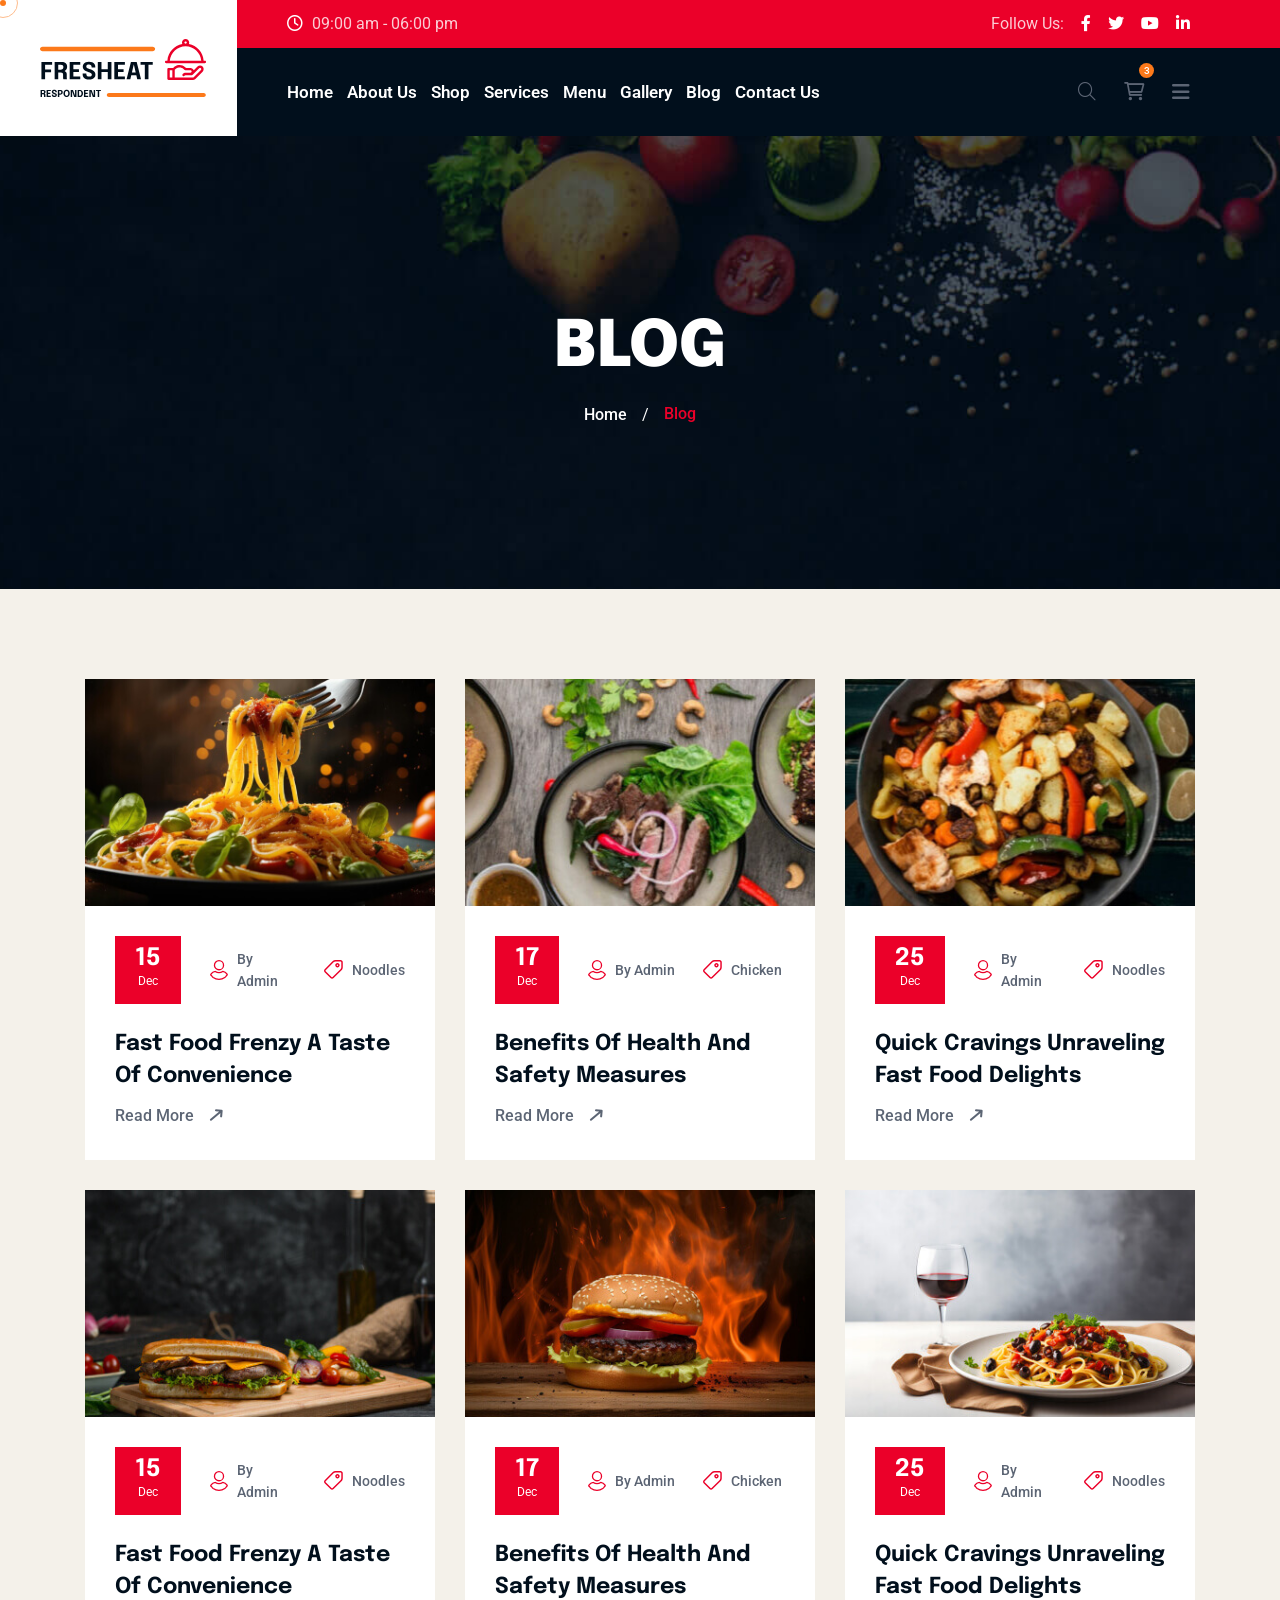
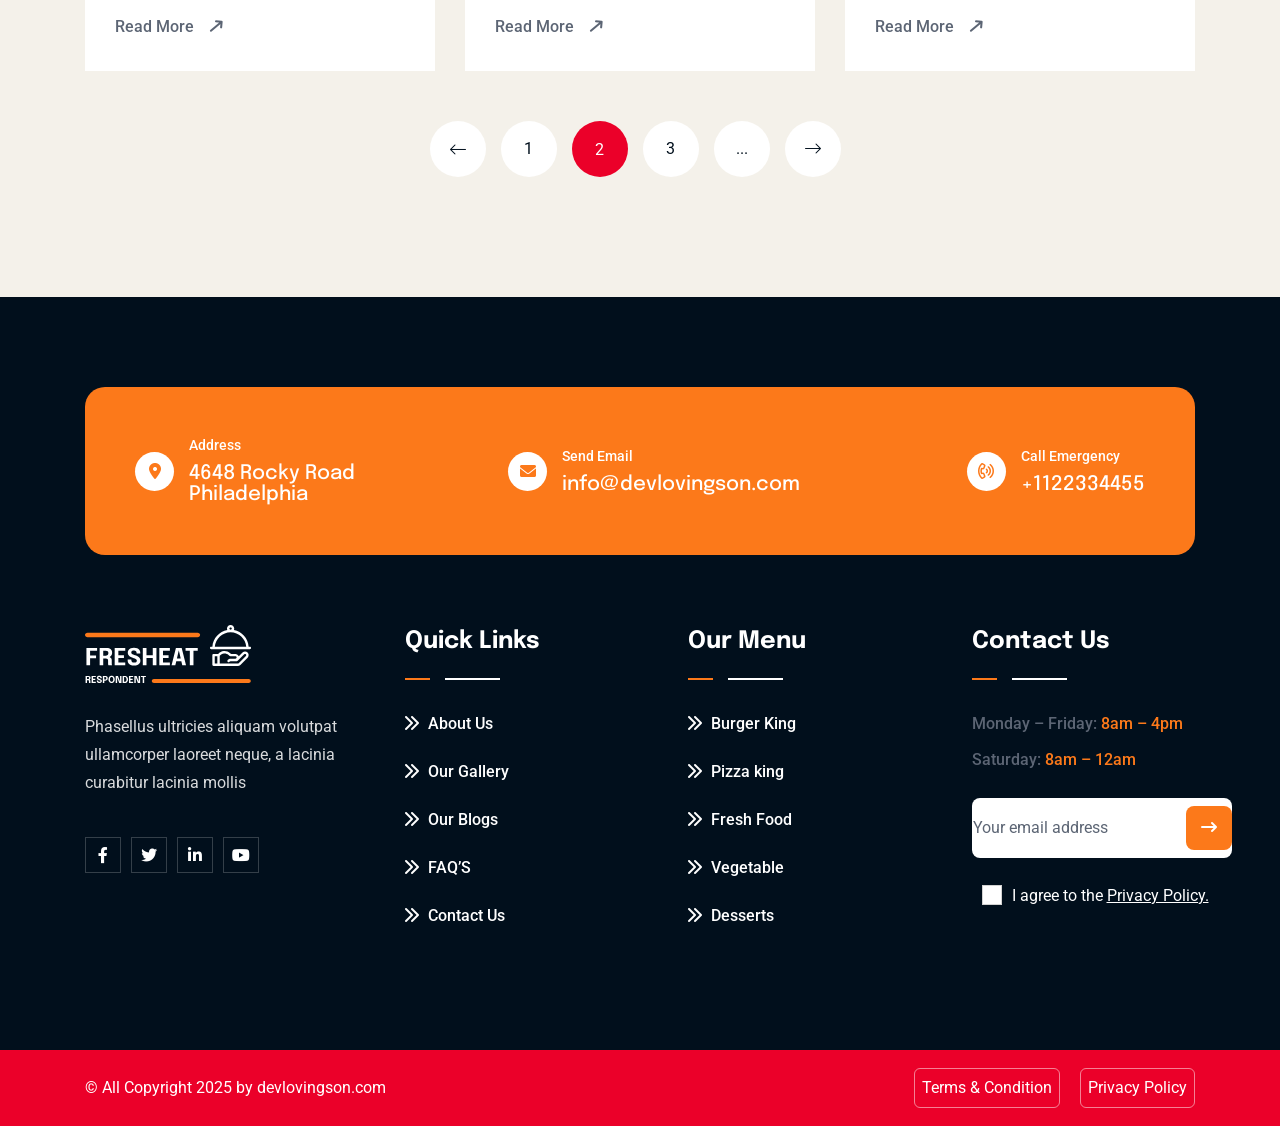
<file: blog.html>
<!DOCTYPE html>
<html lang="zxx">
<!--<< Header Area >>-->


<head>
    <!-- ========== Meta Tags ========== -->
    <meta charset="UTF-8">
    <meta http-equiv="X-UA-Compatible" content="IE=edge">
    <meta name="viewport" content="width=device-width, initial-scale=1">
    <meta name="author" content="gramentheme">
    <meta name="description" content="Fresheat food & Restaurant Html Template">
    <!-- ======== Page title ============ -->
    <title>Food & Restaurant</title>
    <!--<< Favcion >>-->
    <link rel="shortcut icon" href="assets/img/favicon.png">
    <!--<< Bootstrap min.css >>-->
    <link rel="stylesheet" href="assets/css/bootstrap.min.css">
    <!--<< All Min Css >>-->
    <link rel="stylesheet" href="assets/css/all.min.css">
    <!--<< Animate.css >>-->
    <link rel="stylesheet" href="assets/css/animate.css">
    <!--<< Magnific Popup.css >>-->
    <link rel="stylesheet" href="assets/css/magnific-popup.css">
    <!--<< MeanMenu.css >>-->
    <link rel="stylesheet" href="assets/css/meanmenu.css">
    <!--<< Swiper Bundle.css >>-->
    <link rel="stylesheet" href="assets/css/swiper-bundle.min.css">
    <!--<< Nice Select.css >>-->
    <link rel="stylesheet" href="assets/css/nice-select.css">
    <!--<< Main.css >>-->
    <link rel="stylesheet" href="assets/css/main.css">
</head>

<body class="bg-color2">

    <!-- Preloader Start -->
    <div id="preloader" class="preloader">
        <div class="animation-preloader">
            <div class="spinner">
            </div>
            <div class="txt-loading">
                <span data-text-preloader="F" class="letters-loading">
                    F
                </span>
                <span data-text-preloader="R" class="letters-loading">
                    R
                </span>
                <span data-text-preloader="E" class="letters-loading">
                    E
                </span>
                <span data-text-preloader="S" class="letters-loading">
                    S
                </span>
                <span data-text-preloader="H" class="letters-loading">
                    H
                </span>
                <span data-text-preloader="E" class="letters-loading">
                    E
                </span>
                <span data-text-preloader="A" class="letters-loading">
                    A
                </span>
                <span data-text-preloader="T" class="letters-loading">
                    T
                </span>
            </div>
            <p class="text-center">Loading</p>
        </div>
        <div class="loader">
            <div class="row">
                <div class="col-3 loader-section section-left">
                    <div class="bg"></div>
                </div>
                <div class="col-3 loader-section section-left">
                    <div class="bg"></div>
                </div>
                <div class="col-3 loader-section section-right">
                    <div class="bg"></div>
                </div>
                <div class="col-3 loader-section section-right">
                    <div class="bg"></div>
                </div>
            </div>
        </div>
    </div>

    <!--<< Mouse Cursor Start >>-->
    <div class="mouse-cursor cursor-outer"></div>
    <div class="mouse-cursor cursor-inner"></div>

    <!-- Back To Top Start -->
    <button id="back-top" class="back-to-top">
        <i class="fa-regular fa-arrow-up"></i>
    </button>

    <!-- Offcanvas Area Start -->
    <div class="fix-area">
        <div class="offcanvas__info">
            <div class="offcanvas__wrapper">
                <div class="offcanvas__content">
                    <div class="offcanvas__top mb-5 d-flex justify-content-between align-items-center">
                        <div class="offcanvas__logo">
                            <a href="index.html">
                                <img src="assets/img/logo/logo.svg" alt="logo-img">
                            </a>
                        </div>
                        <div class="offcanvas__close">
                            <button>
                                <i class="fas fa-times"></i>
                            </button>
                        </div>
                    </div>
                    <p class="text d-none d-lg-block">
                        This involves interactions between a business and its customers. It's about meeting customers'
                        needs and resolving their problems. Effective customer service is crucial.
                    </p>
                    <div class="offcanvas-gallery-area d-none d-xl-block">
                        <div class="offcanvas-gallery-items">
                            <a href="assets/img/header/01.jpg" class="offcanvas-image img-popup">
                                <img src="assets/img/header/01.jpg" alt="gallery-img">
                            </a>
                            <a href="assets/img/header/02.jpg" class="offcanvas-image img-popup">
                                <img src="assets/img/header/02.jpg" alt="gallery-img">
                            </a>
                            <a href="assets/img/header/03.jpg" class="offcanvas-image img-popup">
                                <img src="assets/img/header/03.jpg" alt="gallery-img">
                            </a>
                        </div>
                        <div class="offcanvas-gallery-items">
                            <a href="assets/img/header/04.jpg" class="offcanvas-image img-popup">
                                <img src="assets/img/header/04.jpg" alt="gallery-img">
                            </a>
                            <a href="assets/img/header/05.jpg" class="offcanvas-image img-popup">
                                <img src="assets/img/header/05.jpg" alt="gallery-img">
                            </a>
                            <a href="assets/img/header/06.jpg" class="offcanvas-image img-popup">
                                <img src="assets/img/header/06.jpg" alt="gallery-img">
                            </a>
                        </div>
                    </div>
                    <div class="mobile-menu fix mb-3"></div>
                    <div class="offcanvas__contact">
                        <h4>Contact Info</h4>
                        <ul>
                            <li class="d-flex align-items-center">
                                <div class="offcanvas__contact-icon">
                                    <i class="fal fa-map-marker-alt"></i>
                                </div>
                                <div class="offcanvas__contact-text">
                                    <a target="_blank" href="#">Main Street, Melbourne, Australia</a>
                                </div>
                            </li>
                            <li class="d-flex align-items-center">
                                <div class="offcanvas__contact-icon mr-15">
                                    <i class="fal fa-envelope"></i>
                                </div>
                                <div class="offcanvas__contact-text">
                                    <a href="tel:+013-003-003-9993"><span
                                            class="mailto:info@enofik.com">info@devlovingson.com</span></a>
                                </div>
                            </li>
                            <li class="d-flex align-items-center">
                                <div class="offcanvas__contact-icon mr-15">
                                    <i class="fal fa-clock"></i>
                                </div>
                                <div class="offcanvas__contact-text">
                                    <a target="_blank" href="#">Mod-friday, 09am -05pm</a>
                                </div>
                            </li>
                            <li class="d-flex align-items-center">
                                <div class="offcanvas__contact-icon mr-15">
                                    <i class="far fa-phone"></i>
                                </div>
                                <div class="offcanvas__contact-text">
                                    <a href="tel:+11002345909">++1122334455</a>
                                </div>
                            </li>
                        </ul>
                        <div class="header-button mt-4">
                            <a href="shop.html" class="theme-btn">
                                <span class="button-content-wrapper d-flex align-items-center justify-content-center">
                                    <span class="button-icon"><i
                                            class="fa-sharp fa-regular fa-cart-shopping bg-transparent text-white me-2"></i></span>
                                    <span class="button-text">ORDER NOW</span>
                                </span>
                            </a>
                        </div>
                        <div class="social-icon d-flex align-items-center">
                            <a href="#"><i class="fab fa-facebook-f"></i></a>
                            <a href="#"><i class="fab fa-twitter"></i></a>
                            <a href="#"><i class="fab fa-youtube"></i></a>
                            <a href="#"><i class="fab fa-linkedin-in"></i></a>
                        </div>
                    </div>
                </div>
            </div>
        </div>
    </div>
    <div class="offcanvas__overlay"></div>

    <!-- Header Section Start -->
    <header class="header-section">
        <div class="black-bg"></div>
        <div class="red-bg"></div>
        <div class="container-fluid">
            <div class="main-header-wrapper">
                <div class="logo-image">
                    <a href="index.html">
                        <img src="assets/img/logo/logo.svg" alt="img">
                    </a>
                </div>
                <div class="main-header-items">
                    <div class="header-top-wrapper">
                        <span><i class="fa-regular fa-clock"></i> 09:00 am - 06:00 pm</span>
                        <div class="social-icon d-flex align-items-center">
                            <span>Follow Us:</span>
                            <a href="#"><i class="fab fa-facebook-f"></i></a>
                            <a href="#"><i class="fab fa-twitter"></i></a>
                            <a href="#"><i class="fab fa-youtube"></i></a>
                            <a href="#"><i class="fab fa-linkedin-in"></i></a>
                        </div>
                    </div>
                    <div id="header-sticky" class="header-1">
                        <div class="mega-menu-wrapper">
                            <div class="header-main">
                                <div class="logo">
                                    <a href="index.html" class="header-logo">
                                        <img src="assets/img/logo/logo.svg" alt="logo-img">
                                    </a>
                                </div>
                                <div class="header-left">
                                    <div class="mean__menu-wrapper">
                                        <div class="main-menu">
                                            <nav id="mobile-menu">
                                                <ul>
                                                    <li>
                                                        <a href="index.html">Home</a>
                                                    </li>
                                                        
                                                    <li>
                                                        <a href="about.html">About Us</a>
                                                    </li>
                                                  
                                                    <li>
                                                        <a href="shop.html">Shop</a>
                                                    </li>
                                                            
                                                    <li>
                                                        <a href="services.html">Services</a>
                                                    </li>

                                                    <li>
                                                        <a href="menu.html">Menu</a>
                                                    </li>
                                                                
                                                    <li>
                                                        <a href="gallery.html">Gallery</a>
                                                    </li>        
                                                    
                                                    <li>
                                                        <a href="blog.html">Blog</a>
                                                    </li>

                                                    <li>
                                                        <a href="contact.html">Contact Us</a>
                                                    </li>
                                                </ul>
                                            </nav>
                                        </div>
                                    </div>
                                </div>
                                <div class="header-right d-flex justify-content-end align-items-center">
                                    <a href="#0" class="search-trigger search-icon"><i class="fal fa-search"></i></a>

                                    <div class="header__cart">
                                        <a href="#"> <i class="fa-sharp fa-regular fa-cart-shopping"></i> </a>
                                        <div class="header__right__dropdown__wrapper">
                                            <div class="header__right__dropdown__inner">
                                                <div class="single__header__right__dropdown">

                                                    <div class="header__right__dropdown__img">
                                                        <a href="#">
                                                            <img loading="lazy"
                                                                src="assets/img/blog/blogRecentThumb3_1.png"
                                                                alt="photo">
                                                        </a>
                                                    </div>
                                                    <div class="header__right__dropdown__content">

                                                        <a href="shop.html">Fried Chicken</a>
                                                        <p>1 x <span class="price">$ 80.00</span></p>

                                                    </div>
                                                    <div class="header__right__dropdown__close">
                                                        <a href="#"><i class="icofont-close-line"></i></a>
                                                    </div>
                                                </div>

                                                <div class="single__header__right__dropdown">

                                                    <div class="header__right__dropdown__img">
                                                        <a href="#">
                                                            <img loading="lazy"
                                                                src="assets/img/blog/blogRecentThumb3_2.png"
                                                                alt="photo">
                                                        </a>
                                                    </div>
                                                    <div class="header__right__dropdown__content">

                                                        <a href="shop.html">Fried Noodles</a>
                                                        <p>1 x <span class="price">$ 60.00</span></p>

                                                    </div>
                                                    <div class="header__right__dropdown__close">
                                                        <a href="#"><i class="icofont-close-line"></i></a>
                                                    </div>
                                                </div>

                                                <div class="single__header__right__dropdown">

                                                    <div class="header__right__dropdown__img">
                                                        <a href="#">
                                                            <img loading="lazy"
                                                                src="assets/img/blog/blogRecentThumb3_3.png"
                                                                alt="photo">
                                                        </a>
                                                    </div>
                                                    <div class="header__right__dropdown__content">

                                                        <a href="shop.html">Special Pasta</a>
                                                        <p>1 x <span class="price">$ 70.00</span></p>

                                                    </div>
                                                    <div class="header__right__dropdown__close">
                                                        <a href="#"><i class="icofont-close-line"></i></a>
                                                    </div>
                                                </div>
                                            </div>

                                            <p class="dropdown__price">Total: <span>$1,100.00</span>
                                            </p>
                                            <div class="header__right__dropdown__button">
                                                <a href="cart.html" class="theme-btn mb-2">View Cart</a>
                                                <a href="checkout.html" class="theme-btn style3">Checkout</a>
                                            </div>
                                        </div>
                                    </div>

                                    <a class="theme-btn" href="menu.html">ORDER NOW <i
                                            class="fa-sharp fa-regular fa-arrow-right"></i></a>
                                    <div class="header__hamburger d-xl-block my-auto">
                                        <div class="sidebar__toggle">
                                            <i class="fas fa-bars"></i>
                                        </div>
                                    </div>
                                </div>
                            </div>
                        </div>
                    </div>
                </div>
            </div>
        </div>
    </header>

    <!-- Search Area Start -->
    <div class="search-wrap">
        <div class="search-inner">
            <i class="fas fa-times search-close" id="search-close"></i>
            <div class="search-cell">
                <form method="get">
                    <div class="search-field-holder">
                        <input type="search" class="main-search-input" placeholder="Search...">
                    </div>
                </form>
            </div>
        </div>
    </div>

    <!-- Breadcumb Section   S T A R T -->
    <div class="breadcumb-section">
        <div class="breadcumb-wrapper">
            <div class="container">
                <div class="row">
                    <div class="col-12">
                        <div class="breadcumb-content">
                            <h1 class="breadcumb-title">Blog</h1>
                            <ul class="breadcumb-menu">
                                <li><a href="index.html">Home</a></li>
                                <li class="text-white">/</li>
                                <li class="active">Blog</li>
                            </ul>
                        </div>
                    </div>
                </div>
            </div>
        </div>
    </div>

    <!-- Blog Section    S T A R T -->
    <section class="blog-section section-padding fix">
        <div class="blog-wrapper style3 mt-n30">
            <div class="container">
                <div class="blog-card-wrap style3">
                    <div class="blog-card style1 wow fadeInUp" data-wow-delay="0.2s">
                        <div class="blog-thumb">
                            <img src="assets/img/blog/blogThumb1_1.jpg" alt="thumb">
                        </div>
                        <div class="blog-content">
                            <div class="blog-meta">
                                <div class="item1">
                                    <h6>15</h6>
                                    <p>Dec</p>
                                </div>
                                <div class="item2">
                                    <div class="icon"><img src="assets/img/icon/user.svg" alt="icon"><span>By
                                            Admin</span></div>
                                </div>
                                <div class="item3">
                                    <div class="icon"><img src="assets/img/icon/tag.svg" alt="icon"><span>Noodles</span>
                                    </div>
                                </div>
                            </div>
                            <a href="blog-details.html">
                                <h3>Fast Food Frenzy a Taste of Convenience</h3>
                            </a>
                            <a href="blog-details.html" class="link-btn">
                                <span>Read More</span> <i class="fa-solid fa-arrow-right-long"></i>
                            </a>
                        </div>
                    </div>
                    <div class="blog-card style1 wow fadeInUp" data-wow-delay="0.4s">
                        <div class="blog-thumb">
                            <img src="assets/img/blog/blogThumb1_2.jpg" alt="thumb">
                        </div>
                        <div class="blog-content">
                            <div class="blog-meta">
                                <div class="item1">
                                    <h6>17</h6>
                                    <p>Dec</p>
                                </div>
                                <div class="item2">
                                    <div class="icon"><img src="assets/img/icon/user.svg" alt="icon"><span>By
                                            Admin</span></div>
                                </div>
                                <div class="item3">
                                    <div class="icon"><img src="assets/img/icon/tag.svg" alt="icon"><span>Chicken</span>
                                    </div>
                                </div>
                            </div>
                            <a href="blog-details.html">
                                <h3>Benefits of health and safety measures</h3>
                            </a>
                            <a href="blog-details.html" class="link-btn">
                                <span>Read More</span> <i class="fa-solid fa-arrow-right-long"></i>
                            </a>
                        </div>
                    </div>
                    <div class="blog-card style1 wow fadeInUp" data-wow-delay="0.6s">
                        <div class="blog-thumb">
                            <img src="assets/img/blog/blogThumb1_3.jpg" alt="thumb">
                        </div>
                        <div class="blog-content">
                            <div class="blog-meta">
                                <div class="item1">
                                    <h6>25</h6>
                                    <p>Dec</p>
                                </div>
                                <div class="item2">
                                    <div class="icon"><img src="assets/img/icon/user.svg" alt="icon"><span>By
                                            Admin</span></div>
                                </div>
                                <div class="item3">
                                    <div class="icon"><img src="assets/img/icon/tag.svg" alt="icon"><span>Noodles</span>
                                    </div>
                                </div>
                            </div>
                            <a href="blog-details.html">
                                <h3>Quick Cravings Unraveling Fast Food Delights</h3>
                            </a>
                            <a href="blog-details.html" class="link-btn">
                                <span>Read More</span> <i class="fa-solid fa-arrow-right-long"></i>
                            </a>
                        </div>
                    </div>
                </div>
                <div class="blog-card-wrap style3 mt-30">
                    <div class="blog-card style1 wow fadeInUp" data-wow-delay="0.2s">
                        <div class="blog-thumb">
                            <img src="assets/img/blog/blogThumb1_4.jpg" alt="thumb">
                        </div>
                        <div class="blog-content">
                            <div class="blog-meta">
                                <div class="item1">
                                    <h6>15</h6>
                                    <p>Dec</p>
                                </div>
                                <div class="item2">
                                    <div class="icon"><img src="assets/img/icon/user.svg" alt="icon"><span>By
                                            Admin</span></div>
                                </div>
                                <div class="item3">
                                    <div class="icon"><img src="assets/img/icon/tag.svg" alt="icon"><span>Noodles</span>
                                    </div>
                                </div>
                            </div>
                            <a href="blog-details.html">
                                <h3>Fast Food Frenzy a Taste of Convenience</h3>
                            </a>
                            <a href="blog-details.html" class="link-btn">
                                <span>Read More</span> <i class="fa-solid fa-arrow-right-long"></i>
                            </a>
                        </div>
                    </div>
                    <div class="blog-card style1 wow fadeInUp" data-wow-delay="0.4s">
                        <div class="blog-thumb">
                            <img src="assets/img/blog/blogThumb1_5.jpg" alt="thumb">
                        </div>
                        <div class="blog-content">
                            <div class="blog-meta">
                                <div class="item1">
                                    <h6>17</h6>
                                    <p>Dec</p>
                                </div>
                                <div class="item2">
                                    <div class="icon"><img src="assets/img/icon/user.svg" alt="icon"><span>By
                                            Admin</span></div>
                                </div>
                                <div class="item3">
                                    <div class="icon"><img src="assets/img/icon/tag.svg" alt="icon"><span>Chicken</span>
                                    </div>
                                </div>
                            </div>
                            <a href="blog-details.html">
                                <h3>Benefits of health and safety measures</h3>
                            </a>
                            <a href="blog-details.html" class="link-btn">
                                <span>Read More</span> <i class="fa-solid fa-arrow-right-long"></i>
                            </a>
                        </div>
                    </div>
                    <div class="blog-card style1 wow fadeInUp" data-wow-delay="0.6s">
                        <div class="blog-thumb">
                            <img src="assets/img/blog/blogThumb1_6.jpg" alt="thumb">
                        </div>
                        <div class="blog-content">
                            <div class="blog-meta">
                                <div class="item1">
                                    <h6>25</h6>
                                    <p>Dec</p>
                                </div>
                                <div class="item2">
                                    <div class="icon"><img src="assets/img/icon/user.svg" alt="icon"><span>By
                                            Admin</span></div>
                                </div>
                                <div class="item3">
                                    <div class="icon"><img src="assets/img/icon/tag.svg" alt="icon"><span>Noodles</span>
                                    </div>
                                </div>
                            </div>
                            <a href="blog-details.html">
                                <h3>Quick Cravings Unraveling Fast Food Delights</h3>
                            </a>
                            <a href="blog-details.html" class="link-btn">
                                <span>Read More</span> <i class="fa-solid fa-arrow-right-long"></i>
                            </a>
                        </div>
                    </div>
                </div>

                <div class="page-nav-wrap text-center">
                    <ul>
                        <li><a class="previous" href="blog.html"><i
                                    class="fa-sharp fa-light fa-arrow-left-long"></i></a></li>
                        <li><a class="page-numbers" href="blog.html">1</a></li>
                        <li><a class="page-numbers active" href="blog.html">2</a></li>
                        <li><a class="page-numbers" href="blog.html">3</a></li>
                        <li><a class="page-numbers" href="blog.html">...</a></li>
                        <li><a class="next" href="blog.html"><i class="fa-sharp fa-light fa-arrow-right-long"></i></a>
                        </li>
                    </ul>
                </div>
            </div>
        </div>
    </section>

    <!-- Footer Section    S T A R T -->
    <footer class="footer-section bg-title fix">
        <div class="footer-widgets-wrapper">
            <div class="shape1 float-bob-y d-none d-xxl-block"><img src="assets/img/shape/footerShape1_1.png"
                    alt="shape"></div>
            <div class="shape2 d-none d-xxl-block"><img src="assets/img/shape/footerShape1_2.png" alt="shape"></div>
            <div class="shape3 d-none d-xxl-block"><img src="assets/img/shape/footerShape1_3.png" alt="shape"></div>
            <div class="shape4  d-none d-xxl-block"><img src="assets/img/shape/footerShape1_4.png" alt="shape"></div>
            <div class="container">
                <div class="footer-top">
                    <div class="row gy-4">
                        <div class="col-lg-4">
                            <div class="fancy-box">
                                <div class="item1"><i class="fa-solid fa-location-dot"></i></div>
                                <div class="item2">
                                    <h6>address</h6>
                                    <p>4648 Rocky Road Philadelphia </p>
                                </div>
                            </div>
                        </div>
                        <div class="col-lg-4 d-flex justify-content-start justify-content-lg-end">
                            <div class="fancy-box">
                                <div class="item1"><i class="fa-solid fa-envelope"></i></div>
                                <div class="item2">
                                    <h6>send email</h6>
                                    <p>info@devlovingson.com</p>
                                </div>
                            </div>
                        </div>
                        <div class="col-lg-4 d-flex justify-content-start justify-content-lg-end">
                            <div class="fancy-box">
                                <div class="item1"><i class="fa-regular fa-phone-volume"></i></div>
                                <div class="item2">
                                    <h6>call emergency</h6>
                                    <p>+1122334455</p>
                                </div>
                            </div>
                        </div>
                    </div>
                </div>

                <div class="row">
                    <div class="col-xl-3 col-lg-4 col-md-6 wow fadeInUp" data-wow-delay=".2s">
                        <div class="single-footer-widget">
                            <div class="widget-head">
                                <a href="index.html">
                                    <img src="assets/img/logo/logoWhite.svg" alt="logo-img">
                                </a>
                            </div>
                            <div class="footer-content">
                                <p>
                                    Phasellus ultricies aliquam volutpat ullamcorper laoreet neque, a lacinia
                                    curabitur
                                    lacinia mollis
                                </p>
                                <div class="social-icon d-flex align-items-center">
                                    <a href="#"><i class="fab fa-facebook-f"></i></a>
                                    <a href="#"><i class="fab fa-twitter"></i></a>
                                    <a href="#"><i class="fa-brands fa-linkedin-in"></i></a>
                                    <a href="#"><i class="fa-brands fa-youtube"></i></a>
                                </div>
                            </div>
                        </div>
                    </div>
                    <div class="col-xl-3 col-lg-4 col-md-6 ps-xl-5 wow fadeInUp" data-wow-delay=".4s">
                        <div class="single-footer-widget">
                            <div class="widget-head">
                                <h3>Quick Links</h3>
                            </div>
                            <ul class="list-area">
                                <li>
                                    <a href="about.html">
                                        <i class="fa-solid fa-chevrons-right"></i>
                                        About Us
                                    </a>
                                </li>
                                <li>
                                    <a href="gallery.html">
                                        <i class="fa-solid fa-chevrons-right"></i>
                                        Our Gallery
                                    </a>
                                </li>
                                <li>
                                    <a href="blog.html">
                                        <i class="fa-solid fa-chevrons-right"></i>
                                        Our Blogs
                                    </a>
                                </li>
                                <li>
                                    <a href="faq.html">
                                        <i class="fa-solid fa-chevrons-right"></i>
                                        FAQ’S
                                    </a>
                                </li>
                                <li>
                                    <a href="contact.html">
                                        <i class="fa-solid fa-chevrons-right"></i>
                                        Contact Us
                                    </a>
                                </li>
                            </ul>
                        </div>
                    </div>
                    <div class="col-xl-3 col-lg-4 col-md-6 ps-xl-5 wow fadeInUp" data-wow-delay=".4s">
                        <div class="single-footer-widget">
                            <div class="widget-head">
                                <h3>Our Menu</h3>
                            </div>
                            <ul class="list-area">
                                <li>
                                    <a href="menu.html">
                                        <i class="fa-solid fa-chevrons-right"></i>
                                        Burger King
                                    </a>
                                </li>
                                <li>
                                    <a href="menu.html">
                                        <i class="fa-solid fa-chevrons-right"></i>
                                        Pizza king
                                    </a>
                                </li>
                                <li>
                                    <a href="menu.html">
                                        <i class="fa-solid fa-chevrons-right"></i>
                                        Fresh Food
                                    </a>
                                </li>
                                <li>
                                    <a href="menu.html">
                                        <i class="fa-solid fa-chevrons-right"></i>
                                        Vegetable
                                    </a>
                                </li>
                                <li>
                                    <a href="menu.html">
                                        <i class="fa-solid fa-chevrons-right"></i>
                                        Desserts
                                    </a>
                                </li>
                            </ul>
                        </div>
                    </div>
                    <div class="col-xl-3 col-lg-4 col-md-6 ps-xl-5 wow fadeInUp" data-wow-delay=".4s">
                        <div class="single-footer-widget">
                            <div class="widget-head">
                                <h3>Contact Us</h3>
                            </div>
                            <ul class="list-area">
                                <li class="mb-2">
                                    Monday – Friday: <span class="text-theme-color2"> 8am – 4pm </span>
                                </li>
                                <li>
                                    Saturday: <span class="text-theme-color2"> 8am – 12am </span>
                                </li>
                            </ul>
                            <form action="#" class="mt-4">
                                <div class="form-control">
                                    <input class="email" type="email" placeholder="Your email address">
                                    <button type="submit" class="submit-btn"><i
                                            class="fa-solid fa-arrow-right-long"></i></button>
                                </div>
                                <div class="form-control style2 mt-3">
                                    <input id="checkbox" name="checkbox" type="checkbox">
                                    <label for="checkbox">I agree to the <a href="contact.html">Privacy Policy.
                                        </a></label>
                                </div>
                            </form>
                        </div>
                    </div>
                </div>
            </div>
        </div>
        <div class="footer-bottom">
            <div class="container">
                <div class="footer-wrapper d-flex align-items-center justify-content-between">
                    <p class="wow fadeInLeft" data-wow-delay=".3s">
                        © All Copyright 2025 by <a href="index.html">devlovingson.com</a>
                    </p>
                    <ul class="brand-logo wow fadeInRight" data-wow-delay=".5s">
                        <li>
                            <a class="text-white" href="contact.html">
                                Terms & Condition
                            </a>
                        </li>
                        <li>
                            <a class="text-white" href="contact.html">
                                Privacy Policy
                            </a>
                        </li>
                    </ul>
                </div>
            </div>
        </div>
    </footer>




    <!--<< All JS Plugins >>-->
    <script src="assets/js/jquery-3.7.1.min.js"></script>
    <!--<< Bootstrap Js >>-->
    <script src="assets/js/bootstrap.bundle.min.js"></script>
    <!--<< Waypoints Js >>-->
    <script src="assets/js/jquery.waypoints.js"></script>
    <!--<< Counterup Js >>-->
    <script src="assets/js/jquery.counterup.min.js"></script>
    <!--<< Viewport Js >>-->
    <script src="assets/js/viewport.jquery.js"></script>
    <!--<< Magnific popup Js >>-->
    <script src="assets/js/magnific-popup.min.js"></script>
    <!--<< Tilt Js >>-->
    <script src="assets/js/tilt.min.js"></script>
    <!--<< Swiper Slider Js >>-->
    <script src="assets/js/swiper-bundle.min.js"></script>
    <!--<< MeanMenu Js >>-->
    <script src="assets/js/jquery.meanmenu.min.js"></script>
    <!--<< Wow Animation Js >>-->
    <script src="assets/js/wow.min.js"></script>
    <!--<< Nice Select Js >>-->
    <script src="assets/js/nice-select.min.js"></script>
    <!--<< Main.js >>-->
    <script src="assets/js/main.js"></script>
</body>


</html>
</file>
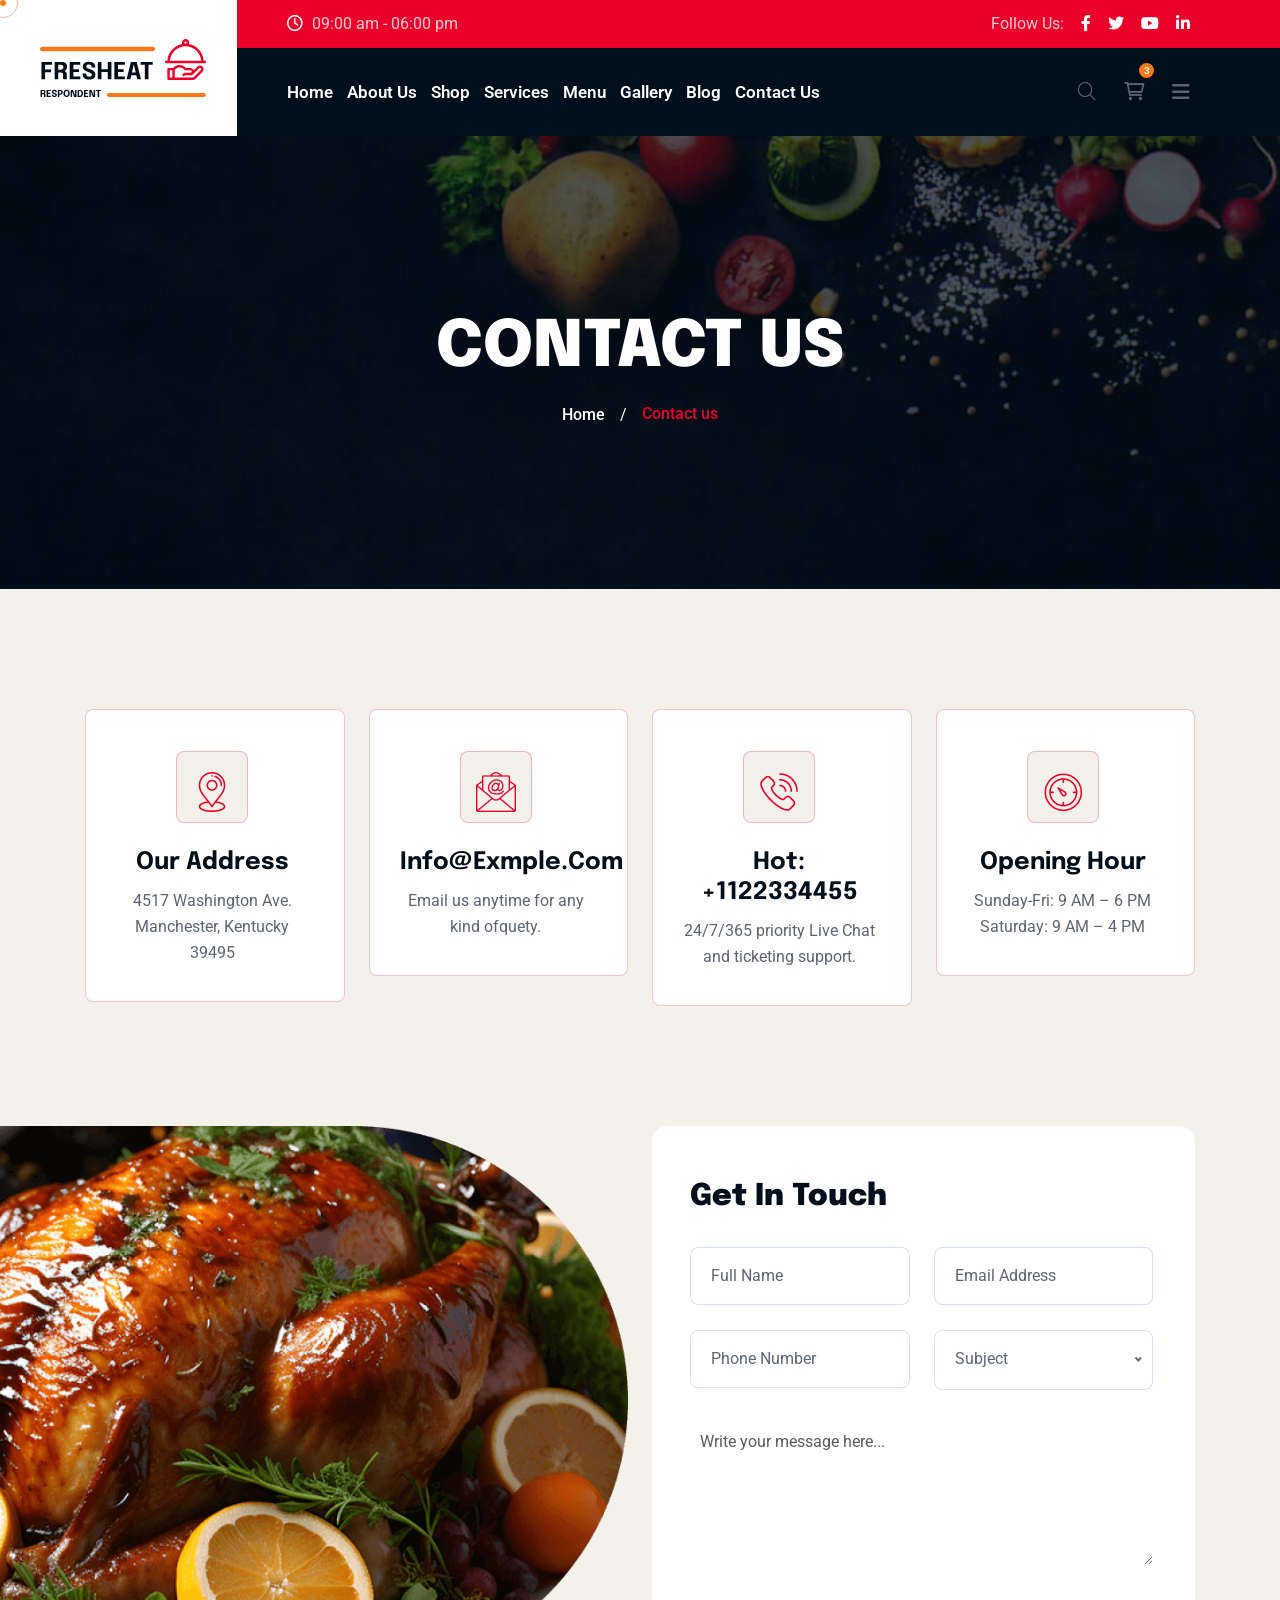
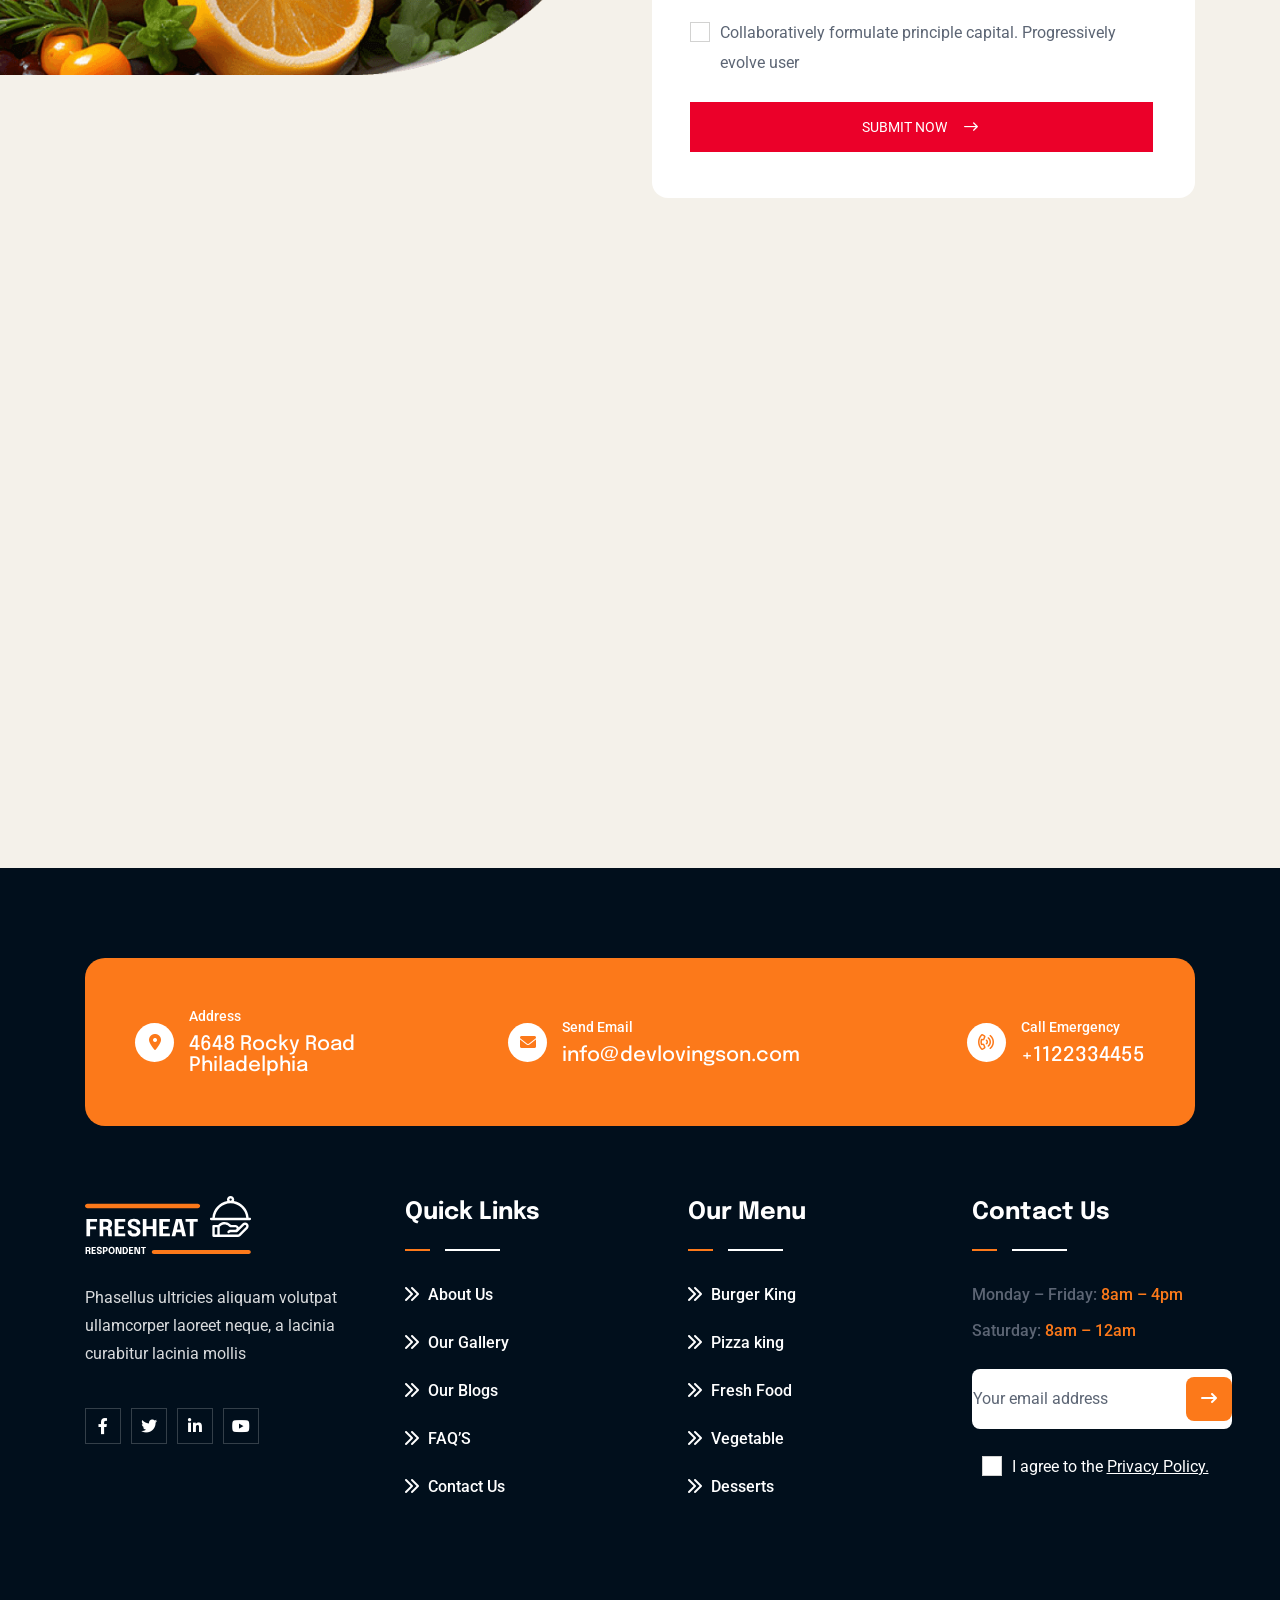
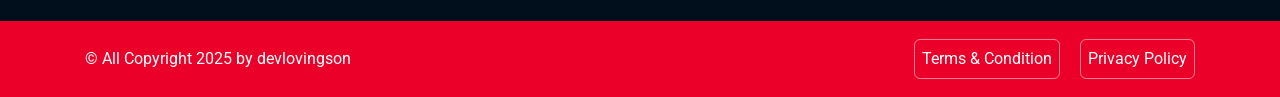
<file: contact.html>
<!DOCTYPE html>
<html lang="zxx">
<!--<< Header Area >>-->


<head>
    <!-- ========== Meta Tags ========== -->
    <meta charset="UTF-8">
    <meta http-equiv="X-UA-Compatible" content="IE=edge">
    <meta name="viewport" content="width=device-width, initial-scale=1">
    <meta name="author" content="gramentheme">
    <meta name="description" content="Fresheat food & Restaurant Html Template">
    <!-- ======== Page title ============ -->
    <title>Food & Restaurant</title>
    <!--<< Favcion >>-->
    <link rel="shortcut icon" href="assets/img/favicon.png">
    <!--<< Bootstrap min.css >>-->
    <link rel="stylesheet" href="assets/css/bootstrap.min.css">
    <!--<< All Min Css >>-->
    <link rel="stylesheet" href="assets/css/all.min.css">
    <!--<< Animate.css >>-->
    <link rel="stylesheet" href="assets/css/animate.css">
    <!--<< Magnific Popup.css >>-->
    <link rel="stylesheet" href="assets/css/magnific-popup.css">
    <!--<< MeanMenu.css >>-->
    <link rel="stylesheet" href="assets/css/meanmenu.css">
    <!--<< Swiper Bundle.css >>-->
    <link rel="stylesheet" href="assets/css/swiper-bundle.min.css">
    <!--<< Nice Select.css >>-->
    <link rel="stylesheet" href="assets/css/nice-select.css">
    <!--<< Main.css >>-->
    <link rel="stylesheet" href="assets/css/main.css">
</head>

<body class="bg-color2">

    <!-- Preloader Start -->
    <div id="preloader" class="preloader">
        <div class="animation-preloader">
            <div class="spinner">
            </div>
            <div class="txt-loading">
                <span data-text-preloader="F" class="letters-loading">
                    F
                </span>
                <span data-text-preloader="R" class="letters-loading">
                    R
                </span>
                <span data-text-preloader="E" class="letters-loading">
                    E
                </span>
                <span data-text-preloader="S" class="letters-loading">
                    S
                </span>
                <span data-text-preloader="H" class="letters-loading">
                    H
                </span>
                <span data-text-preloader="E" class="letters-loading">
                    E
                </span>
                <span data-text-preloader="A" class="letters-loading">
                    A
                </span>
                <span data-text-preloader="T" class="letters-loading">
                    T
                </span>
            </div>
            <p class="text-center">Loading</p>
        </div>
        <div class="loader">
            <div class="row">
                <div class="col-3 loader-section section-left">
                    <div class="bg"></div>
                </div>
                <div class="col-3 loader-section section-left">
                    <div class="bg"></div>
                </div>
                <div class="col-3 loader-section section-right">
                    <div class="bg"></div>
                </div>
                <div class="col-3 loader-section section-right">
                    <div class="bg"></div>
                </div>
            </div>
        </div>
    </div>

    <!--<< Mouse Cursor Start >>-->
    <div class="mouse-cursor cursor-outer"></div>
    <div class="mouse-cursor cursor-inner"></div>

    <!-- Back To Top Start -->
    <button id="back-top" class="back-to-top">
        <i class="fa-regular fa-arrow-up"></i>
    </button>

    <!-- Offcanvas Area Start -->
    <div class="fix-area">
        <div class="offcanvas__info">
            <div class="offcanvas__wrapper">
                <div class="offcanvas__content">
                    <div class="offcanvas__top mb-5 d-flex justify-content-between align-items-center">
                        <div class="offcanvas__logo">
                            <a href="index.html">
                                <img src="assets/img/logo/logo.svg" alt="logo-img">
                            </a>
                        </div>
                        <div class="offcanvas__close">
                            <button>
                                <i class="fas fa-times"></i>
                            </button>
                        </div>
                    </div>
                    <p class="text d-none d-lg-block">
                        This involves interactions between a business and its customers. It's about meeting customers'
                        needs and resolving their problems. Effective customer service is crucial.
                    </p>
                    <div class="offcanvas-gallery-area d-none d-xl-block">
                        <div class="offcanvas-gallery-items">
                            <a href="assets/img/header/01.jpg" class="offcanvas-image img-popup">
                                <img src="assets/img/header/01.jpg" alt="gallery-img">
                            </a>
                            <a href="assets/img/header/02.jpg" class="offcanvas-image img-popup">
                                <img src="assets/img/header/02.jpg" alt="gallery-img">
                            </a>
                            <a href="assets/img/header/03.jpg" class="offcanvas-image img-popup">
                                <img src="assets/img/header/03.jpg" alt="gallery-img">
                            </a>
                        </div>
                        <div class="offcanvas-gallery-items">
                            <a href="assets/img/header/04.jpg" class="offcanvas-image img-popup">
                                <img src="assets/img/header/04.jpg" alt="gallery-img">
                            </a>
                            <a href="assets/img/header/05.jpg" class="offcanvas-image img-popup">
                                <img src="assets/img/header/05.jpg" alt="gallery-img">
                            </a>
                            <a href="assets/img/header/06.jpg" class="offcanvas-image img-popup">
                                <img src="assets/img/header/06.jpg" alt="gallery-img">
                            </a>
                        </div>
                    </div>
                    <div class="mobile-menu fix mb-3"></div>
                    <div class="offcanvas__contact">
                        <h4>Contact Info</h4>
                        <ul>
                            <li class="d-flex align-items-center">
                                <div class="offcanvas__contact-icon">
                                    <i class="fal fa-map-marker-alt"></i>
                                </div>
                                <div class="offcanvas__contact-text">
                                    <a target="_blank" href="#">Main Street, Melbourne, Australia</a>
                                </div>
                            </li>
                            <li class="d-flex align-items-center">
                                <div class="offcanvas__contact-icon mr-15">
                                    <i class="fal fa-envelope"></i>
                                </div>
                                <div class="offcanvas__contact-text">
                                    <a href="tel:+013-003-003-9993"><span
                                            class="mailto:info@enofik.com">info@devlovingson.com</span></a>
                                </div>
                            </li>
                            <li class="d-flex align-items-center">
                                <div class="offcanvas__contact-icon mr-15">
                                    <i class="fal fa-clock"></i>
                                </div>
                                <div class="offcanvas__contact-text">
                                    <a target="_blank" href="#">Mod-friday, 09am -05pm</a>
                                </div>
                            </li>
                            <li class="d-flex align-items-center">
                                <div class="offcanvas__contact-icon mr-15">
                                    <i class="far fa-phone"></i>
                                </div>
                                <div class="offcanvas__contact-text">
                                    <a href="tel:+11002345909">+1122334455</a>
                                </div>
                            </li>
                        </ul>
                        <div class="header-button mt-4">
                            <a href="shop.html" class="theme-btn">
                                <span class="button-content-wrapper d-flex align-items-center justify-content-center">
                                    <span class="button-icon"><i
                                            class="fa-sharp fa-regular fa-cart-shopping bg-transparent text-white me-2"></i></span>
                                    <span class="button-text">ORDER NOW</span>
                                </span>
                            </a>
                        </div>
                        <div class="social-icon d-flex align-items-center">
                            <a href="#"><i class="fab fa-facebook-f"></i></a>
                            <a href="#"><i class="fab fa-twitter"></i></a>
                            <a href="#"><i class="fab fa-youtube"></i></a>
                            <a href="#"><i class="fab fa-linkedin-in"></i></a>
                        </div>
                    </div>
                </div>
            </div>
        </div>
    </div>
    <div class="offcanvas__overlay"></div>

    <!-- Header Section Start -->
    <header class="header-section">
        <div class="black-bg"></div>
        <div class="red-bg"></div>
        <div class="container-fluid">
            <div class="main-header-wrapper">
                <div class="logo-image">
                    <a href="index.html">
                        <img src="assets/img/logo/logo.svg" alt="img">
                    </a>
                </div>
                <div class="main-header-items">
                    <div class="header-top-wrapper">
                        <span><i class="fa-regular fa-clock"></i> 09:00 am - 06:00 pm</span>
                        <div class="social-icon d-flex align-items-center">
                            <span>Follow Us:</span>
                            <a href="#"><i class="fab fa-facebook-f"></i></a>
                            <a href="#"><i class="fab fa-twitter"></i></a>
                            <a href="#"><i class="fab fa-youtube"></i></a>
                            <a href="#"><i class="fab fa-linkedin-in"></i></a>
                        </div>
                    </div>
                    <div id="header-sticky" class="header-1">
                        <div class="mega-menu-wrapper">
                            <div class="header-main">
                                <div class="logo">
                                    <a href="index.html" class="header-logo">
                                        <img src="assets/img/logo/logo.svg" alt="logo-img">
                                    </a>
                                </div>
                                <div class="header-left">
                                    <div class="mean__menu-wrapper">
                                        <div class="main-menu">
                                            <nav id="mobile-menu">
                                                <ul>
                                                    <li>
                                                        <a href="index.html">Home</a>
                                                    </li>
                                                        
                                                    <li>
                                                        <a href="about.html">About Us</a>
                                                    </li>
                                                  
                                                    <li>
                                                        <a href="shop.html">Shop</a>
                                                    </li>
                                                            
                                                    <li>
                                                        <a href="services.html">Services</a>
                                                    </li>

                                                    <li>
                                                        <a href="menu.html">Menu</a>
                                                    </li>
                                                                
                                                    <li>
                                                        <a href="gallery.html">Gallery</a>
                                                    </li>        
                                                    
                                                    <li>
                                                        <a href="blog.html">Blog</a>
                                                    </li>

                                                    <li>
                                                        <a href="contact.html">Contact Us</a>
                                                    </li>
                                                </ul>
                                            </nav>
                                        </div>
                                    </div>
                                </div>
                                <div class="header-right d-flex justify-content-end align-items-center">
                                    <a href="#0" class="search-trigger search-icon"><i class="fal fa-search"></i></a>

                                    <div class="header__cart">
                                        <a href="#"> <i class="fa-sharp fa-regular fa-cart-shopping"></i> </a>
                                        <div class="header__right__dropdown__wrapper">
                                            <div class="header__right__dropdown__inner">
                                                <div class="single__header__right__dropdown">

                                                    <div class="header__right__dropdown__img">
                                                        <a href="#">
                                                            <img loading="lazy"
                                                                src="assets/img/blog/blogRecentThumb3_1.png"
                                                                alt="photo">
                                                        </a>
                                                    </div>
                                                    <div class="header__right__dropdown__content">

                                                        <a href="shop.html">Fried Chicken</a>
                                                        <p>1 x <span class="price">$ 80.00</span></p>

                                                    </div>
                                                    <div class="header__right__dropdown__close">
                                                        <a href="#"><i class="icofont-close-line"></i></a>
                                                    </div>
                                                </div>

                                                <div class="single__header__right__dropdown">

                                                    <div class="header__right__dropdown__img">
                                                        <a href="#">
                                                            <img loading="lazy"
                                                                src="assets/img/blog/blogRecentThumb3_2.png"
                                                                alt="photo">
                                                        </a>
                                                    </div>
                                                    <div class="header__right__dropdown__content">

                                                        <a href="shop.html">Fried Noodles</a>
                                                        <p>1 x <span class="price">$ 60.00</span></p>

                                                    </div>
                                                    <div class="header__right__dropdown__close">
                                                        <a href="#"><i class="icofont-close-line"></i></a>
                                                    </div>
                                                </div>

                                                <div class="single__header__right__dropdown">

                                                    <div class="header__right__dropdown__img">
                                                        <a href="#">
                                                            <img loading="lazy"
                                                                src="assets/img/blog/blogRecentThumb3_3.png"
                                                                alt="photo">
                                                        </a>
                                                    </div>
                                                    <div class="header__right__dropdown__content">

                                                        <a href="shop.html">Special Pasta</a>
                                                        <p>1 x <span class="price">$ 70.00</span></p>

                                                    </div>
                                                    <div class="header__right__dropdown__close">
                                                        <a href="#"><i class="icofont-close-line"></i></a>
                                                    </div>
                                                </div>
                                            </div>

                                            <p class="dropdown__price">Total: <span>$1,100.00</span>
                                            </p>
                                            <div class="header__right__dropdown__button">
                                                <a href="cart.html" class="theme-btn mb-2">View Cart</a>
                                                <a href="checkout.html" class="theme-btn style3">Checkout</a>
                                            </div>
                                        </div>
                                    </div>

                                    <a class="theme-btn" href="menu.html">ORDER NOW <i
                                            class="fa-sharp fa-regular fa-arrow-right"></i></a>
                                    <div class="header__hamburger d-xl-block my-auto">
                                        <div class="sidebar__toggle">
                                            <i class="fas fa-bars"></i>
                                        </div>
                                    </div>
                                </div>
                            </div>
                        </div>
                    </div>
                </div>
            </div>
        </div>
    </header>


    <!-- Search Area Start -->
    <div class="search-wrap">
        <div class="search-inner">
            <i class="fas fa-times search-close" id="search-close"></i>
            <div class="search-cell">
                <form method="get">
                    <div class="search-field-holder">
                        <input type="search" class="main-search-input" placeholder="Search...">
                    </div>
                </form>
            </div>
        </div>
    </div>

    <!-- Breadcumb Section   S T A R T -->
    <div class="breadcumb-section">
        <div class="breadcumb-wrapper">
            <div class="container">
                <div class="row">
                    <div class="col-12">
                        <div class="breadcumb-content">
                            <h1 class="breadcumb-title">Contact us</h1>
                            <ul class="breadcumb-menu">
                                <li><a href="index.html">Home</a></li>
                                <li class="text-white">/</li>
                                <li class="active">Contact us</li>
                            </ul>
                        </div>
                    </div>
                </div>
            </div>
        </div>
    </div>


    <!-- Contact Us Section    S T A R T -->
    <div class="contact-us-section section-padding fix">
        <div class="contact-box-wrapper style1">
            <div class="container">
                <div class="row gy-4">
                    <div class="col-md-6 col-xl-3">
                        <div class="contact-box style1">
                            <div class="contact-icon"><img src="assets/img/icon/location.png" alt="icon"></div>
                            <h3 class="title">Our Address</h3>
                            <p>4517 Washington Ave. Manchester, Kentucky 39495</p>
                        </div>
                    </div>
                    <div class="col-md-6 col-xl-3">
                        <div class="contact-box style1">
                            <div class="contact-icon"><img src="assets/img/icon/gmail.png" alt="icon"></div>
                            <h3 class="title">info@exmple.com</h3>
                            <p>Email us anytime for any kind ofquety.</p>
                        </div>
                    </div>
                    <div class="col-md-6 col-xl-3">
                        <div class="contact-box style1">
                            <div class="contact-icon"><img src="assets/img/icon/phone.png" alt="icon"></div>
                            <h3 class="title">Hot: +1122334455</h3>
                            <p>24/7/365 priority Live Chat and ticketing support.</p>
                        </div>
                    </div>
                    <div class="col-md-6 col-xl-3">
                        <div class="contact-box style1">
                            <div class="contact-icon"><img src="assets/img/icon/clock.png" alt="icon"></div>
                            <h3 class="title">Opening Hour</h3>
                            <p>Sunday-Fri: 9 AM – 6 PM Saturday: 9 AM – 4 PM</p>
                        </div>
                    </div>
                </div>
            </div>
        </div>
    </div>

    <!-- Contact Form Section    S T A R T -->
    <div class="contact-form-section section-padding pt-0 fix">
        <div class="contact-form-wrapper style2">
            <div class="container">
                <div class="row gx-60 gy-5">
                    <div class="col-xl-6">
                        <div class="contact-form-thumb">
                            <img src="assets/img/contact/contactThumb2_1.png" alt="thumb">
                        </div>
                    </div>
                    <div class="col-xl-6">
                        <div class="contact-form style2">
                            <h2>Get in Touch</h2>
                            <form class="row" action="#">
                                <div class="col-md-6">
                                    <input type="text" placeholder="Full Name">
                                </div>
                                <div class="col-md-6">
                                    <input type="email" placeholder="Email Address">
                                </div>
                                <div class="col-md-6">
                                    <input type="number" placeholder="Phone Number">
                                </div>
                                <div class="col-md-6">
                                    <select name="orderby" class="single-select" aria-label="Shop order">
                                        <option value="subject" selected="selected">Subject</option>
                                        <option value="complain">Complain</option>
                                        <option value="greetings">Greetings</option>
                                        <option value="date">Expire Date</option>
                                        <option value="price">About Price</option>
                                        <option value="order">About order</option>
                                    </select>
                                </div>
                                <div class="col-12">
                                    <textarea id="message" class="form-control" placeholder="Write your message here..."
                                        rows="5"></textarea>
                                </div>
                                <div class="col-12 form-group">
                                    <input id="reviewcheck" name="reviewcheck" type="checkbox">
                                    <label for="reviewcheck">Collaboratively formulate principle capital. Progressively
                                        evolve user<span class="checkmark"></span></label>
                                </div>
                                <div class="col-12 form-group mb-0">
                                    <button class="theme-btn w-100">SUBMIT NOW <i
                                            class="fa-sharp fa-regular fa-arrow-right-long bg-transparent text-white"></i></button>
                                </div>
                            </form>
                        </div>
                    </div>
                </div>
            </div>
        </div>
    </div>

    <!-- Map Section    S T A R T -->
    <div class="map-wrapper" style="line-height: 0;">
        <iframe
            src="https://www.google.com/maps/embed?pb=!1m18!1m12!1m3!1d28821.965472924858!2d89.07524545!3d25.4467646!2m3!1f0!2f0!3f0!3m2!1i1024!2i768!4f13.1!3m3!1m2!1s0x39fcb92fb4d9696d%3A0x74b18fed6b93e5e5!2sNobabgonj%20National%20garden!5e0!3m2!1sen!2sbd!4v1724820772279!5m2!1sen!2sbd"
            height="550" style="border:0; width: 100%;" allowfullscreen="" loading="lazy"
            referrerpolicy="no-referrer-when-downgrade"></iframe>
    </div>

    <!-- Footer Section    S T A R T -->
    <footer class="footer-section bg-title fix">
        <div class="footer-widgets-wrapper">
            <div class="shape1 float-bob-y d-none d-xxl-block"><img src="assets/img/shape/footerShape1_1.png"
                    alt="shape"></div>
            <div class="shape2 d-none d-xxl-block"><img src="assets/img/shape/footerShape1_2.png" alt="shape"></div>
            <div class="shape3 d-none d-xxl-block"><img src="assets/img/shape/footerShape1_3.png" alt="shape"></div>
            <div class="shape4  d-none d-xxl-block"><img src="assets/img/shape/footerShape1_4.png" alt="shape"></div>
            <div class="container">
                <div class="footer-top">
                    <div class="row gy-4">
                        <div class="col-lg-4">
                            <div class="fancy-box">
                                <div class="item1"><i class="fa-solid fa-location-dot"></i></div>
                                <div class="item2">
                                    <h6>address</h6>
                                    <p>4648 Rocky Road Philadelphia </p>
                                </div>
                            </div>
                        </div>
                        <div class="col-lg-4 d-flex justify-content-start justify-content-lg-end">
                            <div class="fancy-box">
                                <div class="item1"><i class="fa-solid fa-envelope"></i></div>
                                <div class="item2">
                                    <h6>send email</h6>
                                    <p>info@devlovingson.com</p>
                                </div>
                            </div>
                        </div>
                        <div class="col-lg-4 d-flex justify-content-start justify-content-lg-end">
                            <div class="fancy-box">
                                <div class="item1"><i class="fa-regular fa-phone-volume"></i></div>
                                <div class="item2">
                                    <h6>call emergency</h6>
                                    <p>+1122334455</p>
                                </div>
                            </div>
                        </div>
                    </div>
                </div>

                <div class="row">
                    <div class="col-xl-3 col-lg-4 col-md-6 wow fadeInUp" data-wow-delay=".2s">
                        <div class="single-footer-widget">
                            <div class="widget-head">
                                <a href="index.html">
                                    <img src="assets/img/logo/logoWhite.svg" alt="logo-img">
                                </a>
                            </div>
                            <div class="footer-content">
                                <p>
                                    Phasellus ultricies aliquam volutpat ullamcorper laoreet neque, a lacinia
                                    curabitur
                                    lacinia mollis
                                </p>
                                <div class="social-icon d-flex align-items-center">
                                    <a href="#"><i class="fab fa-facebook-f"></i></a>
                                    <a href="#"><i class="fab fa-twitter"></i></a>
                                    <a href="#"><i class="fa-brands fa-linkedin-in"></i></a>
                                    <a href="#"><i class="fa-brands fa-youtube"></i></a>
                                </div>
                            </div>
                        </div>
                    </div>
                    <div class="col-xl-3 col-lg-4 col-md-6 ps-xl-5 wow fadeInUp" data-wow-delay=".4s">
                        <div class="single-footer-widget">
                            <div class="widget-head">
                                <h3>Quick Links</h3>
                            </div>
                            <ul class="list-area">
                                <li>
                                    <a href="about.html">
                                        <i class="fa-solid fa-chevrons-right"></i>
                                        About Us
                                    </a>
                                </li>
                                <li>
                                    <a href="gallery.html">
                                        <i class="fa-solid fa-chevrons-right"></i>
                                        Our Gallery
                                    </a>
                                </li>
                                <li>
                                    <a href="blog.html">
                                        <i class="fa-solid fa-chevrons-right"></i>
                                        Our Blogs
                                    </a>
                                </li>
                                <li>
                                    <a href="faq.html">
                                        <i class="fa-solid fa-chevrons-right"></i>
                                        FAQ’S
                                    </a>
                                </li>
                                <li>
                                    <a href="contact.html">
                                        <i class="fa-solid fa-chevrons-right"></i>
                                        Contact Us
                                    </a>
                                </li>
                            </ul>
                        </div>
                    </div>
                    <div class="col-xl-3 col-lg-4 col-md-6 ps-xl-5 wow fadeInUp" data-wow-delay=".4s">
                        <div class="single-footer-widget">
                            <div class="widget-head">
                                <h3>Our Menu</h3>
                            </div>
                            <ul class="list-area">
                                <li>
                                    <a href="menu.html">
                                        <i class="fa-solid fa-chevrons-right"></i>
                                        Burger King
                                    </a>
                                </li>
                                <li>
                                    <a href="menu.html">
                                        <i class="fa-solid fa-chevrons-right"></i>
                                        Pizza king
                                    </a>
                                </li>
                                <li>
                                    <a href="menu.html">
                                        <i class="fa-solid fa-chevrons-right"></i>
                                        Fresh Food
                                    </a>
                                </li>
                                <li>
                                    <a href="menu.html">
                                        <i class="fa-solid fa-chevrons-right"></i>
                                        Vegetable
                                    </a>
                                </li>
                                <li>
                                    <a href="menu.html">
                                        <i class="fa-solid fa-chevrons-right"></i>
                                        Desserts
                                    </a>
                                </li>
                            </ul>
                        </div>
                    </div>
                    <div class="col-xl-3 col-lg-4 col-md-6 ps-xl-5 wow fadeInUp" data-wow-delay=".4s">
                        <div class="single-footer-widget">
                            <div class="widget-head">
                                <h3>Contact Us</h3>
                            </div>
                            <ul class="list-area">
                                <li class="mb-2">
                                    Monday – Friday: <span class="text-theme-color2"> 8am – 4pm </span>
                                </li>
                                <li>
                                    Saturday: <span class="text-theme-color2"> 8am – 12am </span>
                                </li>
                            </ul>
                            <form action="#" class="mt-4">
                                <div class="form-control">
                                    <input class="email" type="email" placeholder="Your email address">
                                    <button type="submit" class="submit-btn"><i
                                            class="fa-solid fa-arrow-right-long"></i></button>
                                </div>
                                <div class="form-control style2 mt-3">
                                    <input id="checkbox" name="checkbox" type="checkbox">
                                    <label for="checkbox">I agree to the <a href="contact.html">Privacy Policy.
                                        </a></label>
                                </div>
                            </form>
                        </div>
                    </div>
                </div>
            </div>
        </div>
        <div class="footer-bottom">
            <div class="container">
                <div class="footer-wrapper d-flex align-items-center justify-content-between">
                    <p class="wow fadeInLeft" data-wow-delay=".3s">
                        © All Copyright 2025 by <a href="index.html">devlovingson</a>
                    </p>
                    <ul class="brand-logo wow fadeInRight" data-wow-delay=".5s">
                        <li>
                            <a class="text-white" href="contact.html">
                                Terms & Condition
                            </a>
                        </li>
                        <li>
                            <a class="text-white" href="contact.html">
                                Privacy Policy
                            </a>
                        </li>
                    </ul>
                </div>
            </div>
        </div>
    </footer>


    <!--<< All JS Plugins >>-->
    <script src="assets/js/jquery-3.7.1.min.js"></script>
    <!--<< Bootstrap Js >>-->
    <script src="assets/js/bootstrap.bundle.min.js"></script>
    <!--<< Waypoints Js >>-->
    <script src="assets/js/jquery.waypoints.js"></script>
    <!--<< Counterup Js >>-->
    <script src="assets/js/jquery.counterup.min.js"></script>
    <!--<< Viewport Js >>-->
    <script src="assets/js/viewport.jquery.js"></script>
    <!--<< Magnific popup Js >>-->
    <script src="assets/js/magnific-popup.min.js"></script>
    <!--<< Tilt Js >>-->
    <script src="assets/js/tilt.min.js"></script>
    <!--<< Swiper Slider Js >>-->
    <script src="assets/js/swiper-bundle.min.js"></script>
    <!--<< MeanMenu Js >>-->
    <script src="assets/js/jquery.meanmenu.min.js"></script>
    <!--<< Wow Animation Js >>-->
    <script src="assets/js/wow.min.js"></script>
    <!--<< Nice Select Js >>-->
    <script src="assets/js/nice-select.min.js"></script>
    <!--<< Main.js >>-->
    <script src="assets/js/main.js"></script>
</body>


</html>
</file>
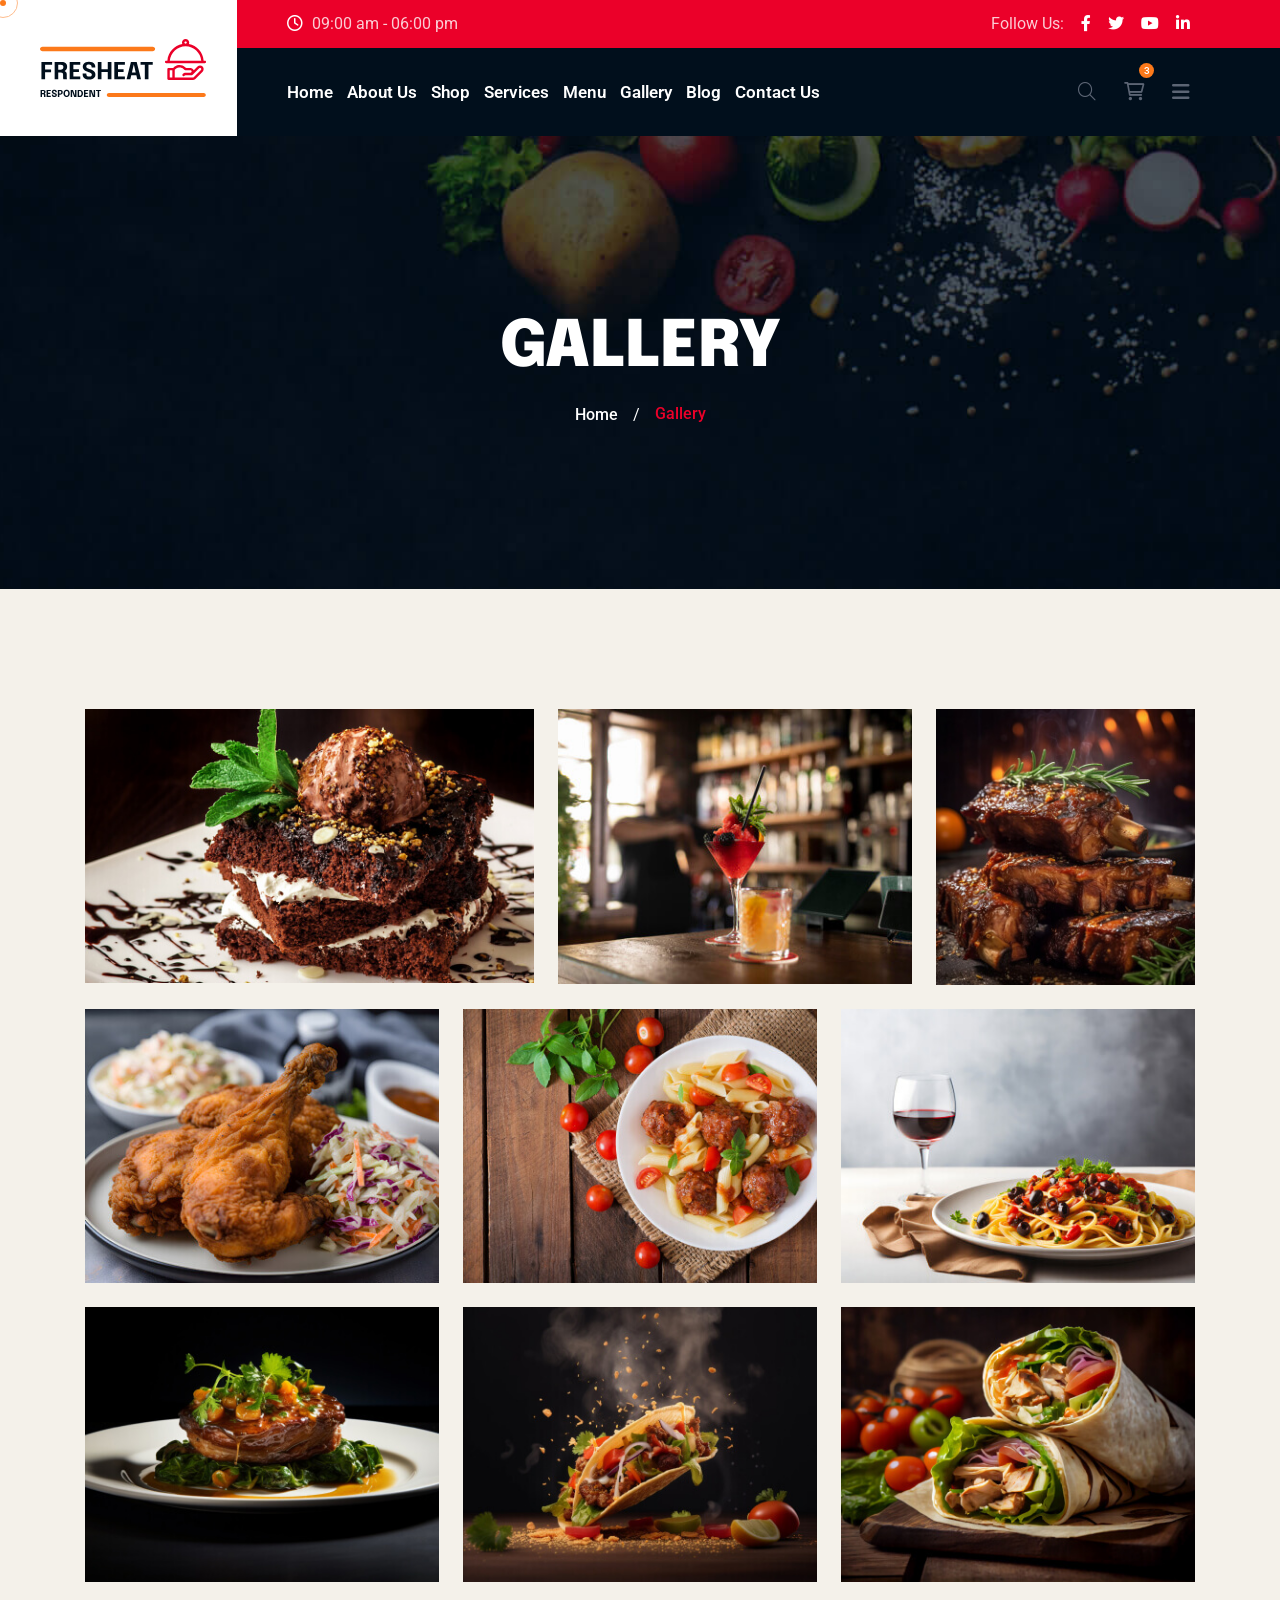
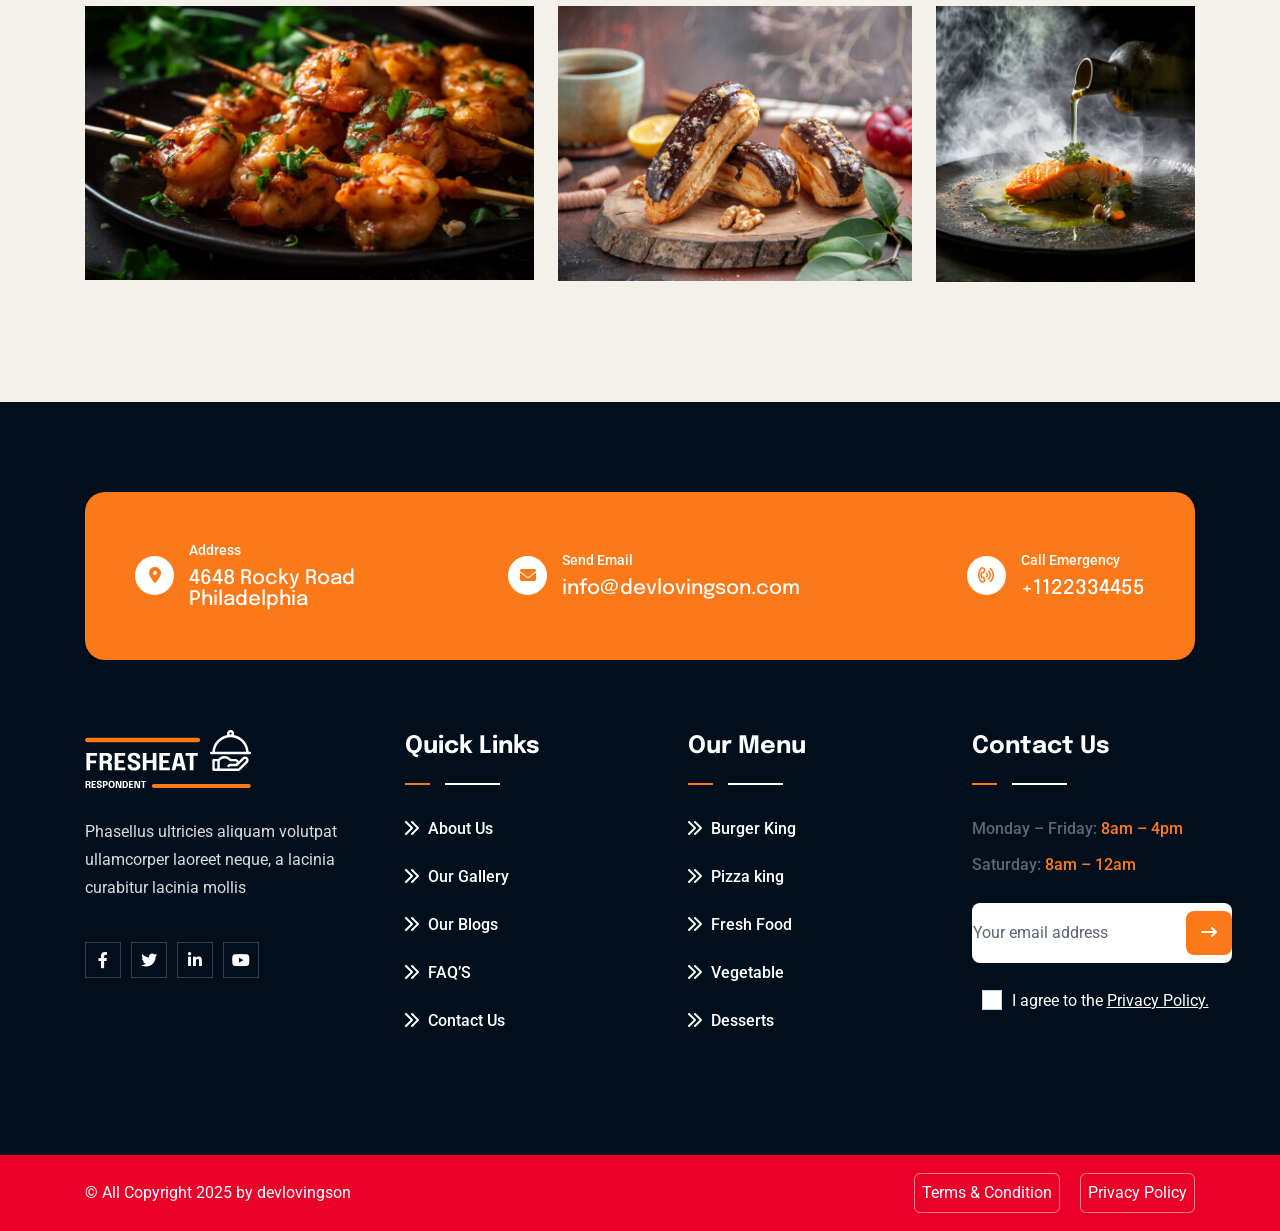
<file: gallery.html>
<!DOCTYPE html>
<html lang="zxx">
<!--<< Header Area >>-->


<head>
    <!-- ========== Meta Tags ========== -->
    <meta charset="UTF-8">
    <meta http-equiv="X-UA-Compatible" content="IE=edge">
    <meta name="viewport" content="width=device-width, initial-scale=1">
    <meta name="author" content="gramentheme">
    <meta name="description" content="Fresheat food & Restaurant Html Template">
    <!-- ======== Page title ============ -->
    <title>Food & Restaurant</title>
    <!--<< Favcion >>-->
    <link rel="shortcut icon" href="assets/img/favicon.png">
    <!--<< Bootstrap min.css >>-->
    <link rel="stylesheet" href="assets/css/bootstrap.min.css">
    <!--<< All Min Css >>-->
    <link rel="stylesheet" href="assets/css/all.min.css">
    <!--<< Animate.css >>-->
    <link rel="stylesheet" href="assets/css/animate.css">
    <!--<< Magnific Popup.css >>-->
    <link rel="stylesheet" href="assets/css/magnific-popup.css">
    <!--<< MeanMenu.css >>-->
    <link rel="stylesheet" href="assets/css/meanmenu.css">
    <!--<< Swiper Bundle.css >>-->
    <link rel="stylesheet" href="assets/css/swiper-bundle.min.css">
    <!--<< Nice Select.css >>-->
    <link rel="stylesheet" href="assets/css/nice-select.css">
    <!--<< Main.css >>-->
    <link rel="stylesheet" href="assets/css/main.css">
</head>

<body class="bg-color2">

    <!-- Preloader Start -->
    <div id="preloader" class="preloader">
        <div class="animation-preloader">
            <div class="spinner">
            </div>
            <div class="txt-loading">
                <span data-text-preloader="F" class="letters-loading">
                    F
                </span>
                <span data-text-preloader="R" class="letters-loading">
                    R
                </span>
                <span data-text-preloader="E" class="letters-loading">
                    E
                </span>
                <span data-text-preloader="S" class="letters-loading">
                    S
                </span>
                <span data-text-preloader="H" class="letters-loading">
                    H
                </span>
                <span data-text-preloader="E" class="letters-loading">
                    E
                </span>
                <span data-text-preloader="A" class="letters-loading">
                    A
                </span>
                <span data-text-preloader="T" class="letters-loading">
                    T
                </span>
            </div>
            <p class="text-center">Loading</p>
        </div>
        <div class="loader">
            <div class="row">
                <div class="col-3 loader-section section-left">
                    <div class="bg"></div>
                </div>
                <div class="col-3 loader-section section-left">
                    <div class="bg"></div>
                </div>
                <div class="col-3 loader-section section-right">
                    <div class="bg"></div>
                </div>
                <div class="col-3 loader-section section-right">
                    <div class="bg"></div>
                </div>
            </div>
        </div>
    </div>

    <!--<< Mouse Cursor Start >>-->
    <div class="mouse-cursor cursor-outer"></div>
    <div class="mouse-cursor cursor-inner"></div>

    <!-- Back To Top Start -->
    <button id="back-top" class="back-to-top">
        <i class="fa-regular fa-arrow-up"></i>
    </button>

    <!-- Offcanvas Area Start -->
    <div class="fix-area">
        <div class="offcanvas__info">
            <div class="offcanvas__wrapper">
                <div class="offcanvas__content">
                    <div class="offcanvas__top mb-5 d-flex justify-content-between align-items-center">
                        <div class="offcanvas__logo">
                            <a href="index.html">
                                <img src="assets/img/logo/logo.svg" alt="logo-img">
                            </a>
                        </div>
                        <div class="offcanvas__close">
                            <button>
                                <i class="fas fa-times"></i>
                            </button>
                        </div>
                    </div>
                    <p class="text d-none d-lg-block">
                        This involves interactions between a business and its customers. It's about meeting customers'
                        needs and resolving their problems. Effective customer service is crucial.
                    </p>
                    <div class="offcanvas-gallery-area d-none d-xl-block">
                        <div class="offcanvas-gallery-items">
                            <a href="assets/img/header/01.jpg" class="offcanvas-image img-popup">
                                <img src="assets/img/header/01.jpg" alt="gallery-img">
                            </a>
                            <a href="assets/img/header/02.jpg" class="offcanvas-image img-popup">
                                <img src="assets/img/header/02.jpg" alt="gallery-img">
                            </a>
                            <a href="assets/img/header/03.jpg" class="offcanvas-image img-popup">
                                <img src="assets/img/header/03.jpg" alt="gallery-img">
                            </a>
                        </div>
                        <div class="offcanvas-gallery-items">
                            <a href="assets/img/header/04.jpg" class="offcanvas-image img-popup">
                                <img src="assets/img/header/04.jpg" alt="gallery-img">
                            </a>
                            <a href="assets/img/header/05.jpg" class="offcanvas-image img-popup">
                                <img src="assets/img/header/05.jpg" alt="gallery-img">
                            </a>
                            <a href="assets/img/header/06.jpg" class="offcanvas-image img-popup">
                                <img src="assets/img/header/06.jpg" alt="gallery-img">
                            </a>
                        </div>
                    </div>
                    <div class="mobile-menu fix mb-3"></div>
                    <div class="offcanvas__contact">
                        <h4>Contact Info</h4>
                        <ul>
                            <li class="d-flex align-items-center">
                                <div class="offcanvas__contact-icon">
                                    <i class="fal fa-map-marker-alt"></i>
                                </div>
                                <div class="offcanvas__contact-text">
                                    <a target="_blank" href="#">Main Street, Melbourne, Australia</a>
                                </div>
                            </li>
                            <li class="d-flex align-items-center">
                                <div class="offcanvas__contact-icon mr-15">
                                    <i class="fal fa-envelope"></i>
                                </div>
                                <div class="offcanvas__contact-text">
                                    <a href="tel:+013-003-003-9993"><span
                                            class="mailto:info@enofik.com">info@devlovingson.com</span></a>
                                </div>
                            </li>
                            <li class="d-flex align-items-center">
                                <div class="offcanvas__contact-icon mr-15">
                                    <i class="fal fa-clock"></i>
                                </div>
                                <div class="offcanvas__contact-text">
                                    <a target="_blank" href="#">Mod-friday, 09am -05pm</a>
                                </div>
                            </li>
                            <li class="d-flex align-items-center">
                                <div class="offcanvas__contact-icon mr-15">
                                    <i class="far fa-phone"></i>
                                </div>
                                <div class="offcanvas__contact-text">
                                    <a href="tel:+11002345909">+1122334455</a>
                                </div>
                            </li>
                        </ul>
                        <div class="header-button mt-4">
                            <a href="shop.html" class="theme-btn">
                                <span class="button-content-wrapper d-flex align-items-center justify-content-center">
                                    <span class="button-icon"><i
                                            class="fa-sharp fa-regular fa-cart-shopping bg-transparent text-white me-2"></i></span>
                                    <span class="button-text">ORDER NOW</span>
                                </span>
                            </a>
                        </div>
                        <div class="social-icon d-flex align-items-center">
                            <a href="#"><i class="fab fa-facebook-f"></i></a>
                            <a href="#"><i class="fab fa-twitter"></i></a>
                            <a href="#"><i class="fab fa-youtube"></i></a>
                            <a href="#"><i class="fab fa-linkedin-in"></i></a>
                        </div>
                    </div>
                </div>
            </div>
        </div>
    </div>
    <div class="offcanvas__overlay"></div>

    <!-- Header Section Start -->
    <header class="header-section">
        <div class="black-bg"></div>
        <div class="red-bg"></div>
        <div class="container-fluid">
            <div class="main-header-wrapper">
                <div class="logo-image">
                    <a href="index.html">
                        <img src="assets/img/logo/logo.svg" alt="img">
                    </a>
                </div>
                <div class="main-header-items">
                    <div class="header-top-wrapper">
                        <span><i class="fa-regular fa-clock"></i> 09:00 am - 06:00 pm</span>
                        <div class="social-icon d-flex align-items-center">
                            <span>Follow Us:</span>
                            <a href="#"><i class="fab fa-facebook-f"></i></a>
                            <a href="#"><i class="fab fa-twitter"></i></a>
                            <a href="#"><i class="fab fa-youtube"></i></a>
                            <a href="#"><i class="fab fa-linkedin-in"></i></a>
                        </div>
                    </div>
                    <div id="header-sticky" class="header-1">
                        <div class="mega-menu-wrapper">
                            <div class="header-main">
                                <div class="logo">
                                    <a href="index.html" class="header-logo">
                                        <img src="assets/img/logo/logo.svg" alt="logo-img">
                                    </a>
                                </div>
                                <div class="header-left">
                                    <div class="mean__menu-wrapper">
                                        <div class="main-menu">
                                            <nav id="mobile-menu">
                                                <ul>
                                                    <li>
                                                        <a href="index.html">Home</a>
                                                    </li>
                                                        
                                                    <li>
                                                        <a href="about.html">About Us</a>
                                                    </li>
                                                  
                                                    <li>
                                                        <a href="shop.html">Shop</a>
                                                    </li>
                                                            
                                                    <li>
                                                        <a href="services.html">Services</a>
                                                    </li>

                                                    <li>
                                                        <a href="menu.html">Menu</a>
                                                    </li>
                                                                
                                                    <li>
                                                        <a href="gallery.html">Gallery</a>
                                                    </li>        
                                                    
                                                    <li>
                                                        <a href="blog.html">Blog</a>
                                                    </li>

                                                    <li>
                                                        <a href="contact.html">Contact Us</a>
                                                    </li>
                                                </ul>
                                            </nav>
                                        </div>
                                    </div>
                                </div>
                                <div class="header-right d-flex justify-content-end align-items-center">
                                    <a href="#0" class="search-trigger search-icon"><i class="fal fa-search"></i></a>

                                    <div class="header__cart">
                                        <a href="#"> <i class="fa-sharp fa-regular fa-cart-shopping"></i> </a>
                                        <div class="header__right__dropdown__wrapper">
                                            <div class="header__right__dropdown__inner">
                                                <div class="single__header__right__dropdown">

                                                    <div class="header__right__dropdown__img">
                                                        <a href="#">
                                                            <img loading="lazy"
                                                                src="assets/img/blog/blogRecentThumb3_1.png"
                                                                alt="photo">
                                                        </a>
                                                    </div>
                                                    <div class="header__right__dropdown__content">

                                                        <a href="shop.html">Fried Chicken</a>
                                                        <p>1 x <span class="price">$ 80.00</span></p>

                                                    </div>
                                                    <div class="header__right__dropdown__close">
                                                        <a href="#"><i class="icofont-close-line"></i></a>
                                                    </div>
                                                </div>

                                                <div class="single__header__right__dropdown">

                                                    <div class="header__right__dropdown__img">
                                                        <a href="#">
                                                            <img loading="lazy"
                                                                src="assets/img/blog/blogRecentThumb3_2.png"
                                                                alt="photo">
                                                        </a>
                                                    </div>
                                                    <div class="header__right__dropdown__content">

                                                        <a href="shop.html">Fried Noodles</a>
                                                        <p>1 x <span class="price">$ 60.00</span></p>

                                                    </div>
                                                    <div class="header__right__dropdown__close">
                                                        <a href="#"><i class="icofont-close-line"></i></a>
                                                    </div>
                                                </div>

                                                <div class="single__header__right__dropdown">

                                                    <div class="header__right__dropdown__img">
                                                        <a href="#">
                                                            <img loading="lazy"
                                                                src="assets/img/blog/blogRecentThumb3_3.png"
                                                                alt="photo">
                                                        </a>
                                                    </div>
                                                    <div class="header__right__dropdown__content">

                                                        <a href="shop.html">Special Pasta</a>
                                                        <p>1 x <span class="price">$ 70.00</span></p>

                                                    </div>
                                                    <div class="header__right__dropdown__close">
                                                        <a href="#"><i class="icofont-close-line"></i></a>
                                                    </div>
                                                </div>
                                            </div>

                                            <p class="dropdown__price">Total: <span>$1,100.00</span>
                                            </p>
                                            <div class="header__right__dropdown__button">
                                                <a href="cart.html" class="theme-btn mb-2">View Cart</a>
                                                <a href="checkout.html" class="theme-btn style3">Checkout</a>
                                            </div>
                                        </div>
                                    </div>

                                    <a class="theme-btn" href="menu.html">ORDER NOW <i
                                            class="fa-sharp fa-regular fa-arrow-right"></i></a>
                                    <div class="header__hamburger d-xl-block my-auto">
                                        <div class="sidebar__toggle">
                                            <i class="fas fa-bars"></i>
                                        </div>
                                    </div>
                                </div>
                            </div>
                        </div>
                    </div>
                </div>
            </div>
        </div>
    </header>


    <!-- Search Area Start -->
    <div class="search-wrap">
        <div class="search-inner">
            <i class="fas fa-times search-close" id="search-close"></i>
            <div class="search-cell">
                <form method="get">
                    <div class="search-field-holder">
                        <input type="search" class="main-search-input" placeholder="Search...">
                    </div>
                </form>
            </div>
        </div>
    </div>

    <!-- Breadcumb Section   S T A R T -->
    <div class="breadcumb-section">
        <div class="breadcumb-wrapper">
            <div class="container">
                <div class="row">
                    <div class="col-12">
                        <div class="breadcumb-content">
                            <h1 class="breadcumb-title">Gallery</h1>
                            <ul class="breadcumb-menu">
                                <li><a href="index.html">Home</a></li>
                                <li class="text-white">/</li>
                                <li class="active">Gallery</li>
                            </ul>
                        </div>
                    </div>
                </div>
            </div>
        </div>
    </div>


    <!-- Gallery Section    S T A R T -->
    <div class="gallery-section section-padding fix">
        <div class="container">
            <div class="row gy-4 mb-4">
                <div class="col-lg-5">
                    <div class="gallery-thumb style2">
                        <a href="menu.html">
                            <img src="assets/img/gallery/galleryThumb2_1.jpg" alt="thumb">
                            <div class="icon"><img src="assets/img/icon/arrow_icon.png" alt="icon"></div>
                        </a>
                    </div>
                </div>
                <div class="col-lg-4">
                    <div class="gallery-thumb style2">
                        <a href="menu.html">
                            <img src="assets/img/gallery/galleryThumb2_2.jpg" alt="thumb">
                            <div class="icon"><img src="assets/img/icon/arrow_icon.png" alt="icon"></div>
                        </a>
                    </div>
                </div>
                <div class="col-lg-3">
                    <div class="gallery-thumb style2">
                        <a href="menu.html">
                            <img src="assets/img/gallery/galleryThumb2_3.jpg" alt="thumb">
                            <div class="icon"><img src="assets/img/icon/arrow_icon.png" alt="icon">
                            </div>
                        </a>
                    </div>
                </div>
            </div>
            <div class="row gy-4 mb-4">
                <div class="col-lg-4">
                    <div class="gallery-thumb style2">
                        <a href="menu.html">
                            <img src="assets/img/gallery/galleryThumb2_4.jpg" alt="thumb">
                            <div class="icon"><img src="assets/img/icon/arrow_icon.png" alt="icon"></div>
                        </a>
                    </div>
                </div>
                <div class="col-lg-4">
                    <div class="gallery-thumb style2">
                        <a href="menu.html">
                            <img src="assets/img/gallery/galleryThumb2_5.jpg" alt="thumb">
                            <div class="icon"><img src="assets/img/icon/arrow_icon.png" alt="icon"></div>
                        </a>
                    </div>
                </div>
                <div class="col-lg-4">
                    <div class="gallery-thumb style2">
                        <a href="menu.html">
                            <img src="assets/img/gallery/galleryThumb2_6.jpg" alt="thumb">
                            <div class="icon"><img src="assets/img/icon/arrow_icon.png" alt="icon"></div>
                        </a>
                    </div>
                </div>
            </div>
            <div class="row gy-4 mb-4">
                <div class="col-lg-4">
                    <div class="gallery-thumb style2">
                        <a href="menu.html">
                            <img src="assets/img/gallery/galleryThumb2_7.jpg" alt="thumb">
                            <div class="icon"><img src="assets/img/icon/arrow_icon.png" alt="icon"></div>
                        </a>
                    </div>
                </div>
                <div class="col-lg-4">
                    <div class="gallery-thumb style2">
                        <a href="menu.html">
                            <img src="assets/img/gallery/galleryThumb2_8.jpg" alt="thumb">
                            <div class="icon"><img src="assets/img/icon/arrow_icon.png" alt="icon"></div>
                        </a>
                    </div>
                </div>
                <div class="col-lg-4">
                    <div class="gallery-thumb style2">
                        <a href="menu.html">
                            <img src="assets/img/gallery/galleryThumb2_9.jpg" alt="thumb">
                            <div class="icon"><img src="assets/img/icon/arrow_icon.png" alt="icon"></div>
                        </a>
                    </div>
                </div>
            </div>
            <div class="row gy-4">
                <div class="col-lg-5">
                    <div class="gallery-thumb style2">
                        <a href="menu.html">
                            <img src="assets/img/gallery/galleryThumb2_10.jpg" alt="thumb">
                            <div class="icon"><img src="assets/img/icon/arrow_icon.png" alt="icon"></div>
                        </a>
                    </div>
                </div>
                <div class="col-lg-4">
                    <div class="gallery-thumb style2">
                        <a href="menu.html">
                            <img src="assets/img/gallery/galleryThumb2_11.jpg" alt="thumb">
                            <div class="icon"><img src="assets/img/icon/arrow_icon.png" alt="icon"></div>
                        </a>
                    </div>
                </div>
                <div class="col-lg-3">
                    <div class="gallery-thumb style2">
                        <a href="menu.html">
                            <img src="assets/img/gallery/galleryThumb2_12.jpg" alt="thumb">
                            <div class="icon"><img src="assets/img/icon/arrow_icon.png" alt="icon"></div>
                        </a>
                    </div>
                </div>
            </div>
        </div>
    </div>

    <!-- Footer Section    S T A R T -->
    <footer class="footer-section bg-title fix">
        <div class="footer-widgets-wrapper">
            <div class="shape1 float-bob-y d-none d-xxl-block"><img src="assets/img/shape/footerShape1_1.png"
                    alt="shape"></div>
            <div class="shape2 d-none d-xxl-block"><img src="assets/img/shape/footerShape1_2.png" alt="shape"></div>
            <div class="shape3 d-none d-xxl-block"><img src="assets/img/shape/footerShape1_3.png" alt="shape"></div>
            <div class="shape4  d-none d-xxl-block"><img src="assets/img/shape/footerShape1_4.png" alt="shape"></div>
            <div class="container">
                <div class="footer-top">
                    <div class="row gy-4">
                        <div class="col-lg-4">
                            <div class="fancy-box">
                                <div class="item1"><i class="fa-solid fa-location-dot"></i></div>
                                <div class="item2">
                                    <h6>address</h6>
                                    <p>4648 Rocky Road Philadelphia </p>
                                </div>
                            </div>
                        </div>
                        <div class="col-lg-4 d-flex justify-content-start justify-content-lg-end">
                            <div class="fancy-box">
                                <div class="item1"><i class="fa-solid fa-envelope"></i></div>
                                <div class="item2">
                                    <h6>send email</h6>
                                    <p>info@devlovingson.com</p>
                                </div>
                            </div>
                        </div>
                        <div class="col-lg-4 d-flex justify-content-start justify-content-lg-end">
                            <div class="fancy-box">
                                <div class="item1"><i class="fa-regular fa-phone-volume"></i></div>
                                <div class="item2">
                                    <h6>call emergency</h6>
                                    <p>+1122334455</p>
                                </div>
                            </div>
                        </div>
                    </div>
                </div>

                <div class="row">
                    <div class="col-xl-3 col-lg-4 col-md-6 wow fadeInUp" data-wow-delay=".2s">
                        <div class="single-footer-widget">
                            <div class="widget-head">
                                <a href="index.html">
                                    <img src="assets/img/logo/logoWhite.svg" alt="logo-img">
                                </a>
                            </div>
                            <div class="footer-content">
                                <p>
                                    Phasellus ultricies aliquam volutpat ullamcorper laoreet neque, a lacinia
                                    curabitur
                                    lacinia mollis
                                </p>
                                <div class="social-icon d-flex align-items-center">
                                    <a href="#"><i class="fab fa-facebook-f"></i></a>
                                    <a href="#"><i class="fab fa-twitter"></i></a>
                                    <a href="#"><i class="fa-brands fa-linkedin-in"></i></a>
                                    <a href="#"><i class="fa-brands fa-youtube"></i></a>
                                </div>
                            </div>
                        </div>
                    </div>
                    <div class="col-xl-3 col-lg-4 col-md-6 ps-xl-5 wow fadeInUp" data-wow-delay=".4s">
                        <div class="single-footer-widget">
                            <div class="widget-head">
                                <h3>Quick Links</h3>
                            </div>
                            <ul class="list-area">
                                <li>
                                    <a href="about.html">
                                        <i class="fa-solid fa-chevrons-right"></i>
                                        About Us
                                    </a>
                                </li>
                                <li>
                                    <a href="gallery.html">
                                        <i class="fa-solid fa-chevrons-right"></i>
                                        Our Gallery
                                    </a>
                                </li>
                                <li>
                                    <a href="blog.html">
                                        <i class="fa-solid fa-chevrons-right"></i>
                                        Our Blogs
                                    </a>
                                </li>
                                <li>
                                    <a href="faq.html">
                                        <i class="fa-solid fa-chevrons-right"></i>
                                        FAQ’S
                                    </a>
                                </li>
                                <li>
                                    <a href="contact.html">
                                        <i class="fa-solid fa-chevrons-right"></i>
                                        Contact Us
                                    </a>
                                </li>
                            </ul>
                        </div>
                    </div>
                    <div class="col-xl-3 col-lg-4 col-md-6 ps-xl-5 wow fadeInUp" data-wow-delay=".4s">
                        <div class="single-footer-widget">
                            <div class="widget-head">
                                <h3>Our Menu</h3>
                            </div>
                            <ul class="list-area">
                                <li>
                                    <a href="menu.html">
                                        <i class="fa-solid fa-chevrons-right"></i>
                                        Burger King
                                    </a>
                                </li>
                                <li>
                                    <a href="menu.html">
                                        <i class="fa-solid fa-chevrons-right"></i>
                                        Pizza king
                                    </a>
                                </li>
                                <li>
                                    <a href="menu.html">
                                        <i class="fa-solid fa-chevrons-right"></i>
                                        Fresh Food
                                    </a>
                                </li>
                                <li>
                                    <a href="menu.html">
                                        <i class="fa-solid fa-chevrons-right"></i>
                                        Vegetable
                                    </a>
                                </li>
                                <li>
                                    <a href="menu.html">
                                        <i class="fa-solid fa-chevrons-right"></i>
                                        Desserts
                                    </a>
                                </li>
                            </ul>
                        </div>
                    </div>
                    <div class="col-xl-3 col-lg-4 col-md-6 ps-xl-5 wow fadeInUp" data-wow-delay=".4s">
                        <div class="single-footer-widget">
                            <div class="widget-head">
                                <h3>Contact Us</h3>
                            </div>
                            <ul class="list-area">
                                <li class="mb-2">
                                    Monday – Friday: <span class="text-theme-color2"> 8am – 4pm </span>
                                </li>
                                <li>
                                    Saturday: <span class="text-theme-color2"> 8am – 12am </span>
                                </li>
                            </ul>
                            <form action="#" class="mt-4">
                                <div class="form-control">
                                    <input class="email" type="email" placeholder="Your email address">
                                    <button type="submit" class="submit-btn"><i
                                            class="fa-solid fa-arrow-right-long"></i></button>
                                </div>
                                <div class="form-control style2 mt-3">
                                    <input id="checkbox" name="checkbox" type="checkbox">
                                    <label for="checkbox">I agree to the <a href="contact.html">Privacy Policy.
                                        </a></label>
                                </div>
                            </form>
                        </div>
                    </div>
                </div>
            </div>
        </div>
        <div class="footer-bottom">
            <div class="container">
                <div class="footer-wrapper d-flex align-items-center justify-content-between">
                    <p class="wow fadeInLeft" data-wow-delay=".3s">
                        © All Copyright 2025 by <a href="index.html">devlovingson</a>
                    </p>
                    <ul class="brand-logo wow fadeInRight" data-wow-delay=".5s">
                        <li>
                            <a class="text-white" href="contact.html">
                                Terms & Condition
                            </a>
                        </li>
                        <li>
                            <a class="text-white" href="contact.html">
                                Privacy Policy
                            </a>
                        </li>
                    </ul>
                </div>
            </div>
        </div>
    </footer>



    <!--<< All JS Plugins >>-->
    <script src="assets/js/jquery-3.7.1.min.js"></script>
    <!--<< Bootstrap Js >>-->
    <script src="assets/js/bootstrap.bundle.min.js"></script>
    <!--<< Waypoints Js >>-->
    <script src="assets/js/jquery.waypoints.js"></script>
    <!--<< Counterup Js >>-->
    <script src="assets/js/jquery.counterup.min.js"></script>
    <!--<< Viewport Js >>-->
    <script src="assets/js/viewport.jquery.js"></script>
    <!--<< Magnific popup Js >>-->
    <script src="assets/js/magnific-popup.min.js"></script>
    <!--<< Tilt Js >>-->
    <script src="assets/js/tilt.min.js"></script>
    <!--<< Swiper Slider Js >>-->
    <script src="assets/js/swiper-bundle.min.js"></script>
    <!--<< MeanMenu Js >>-->
    <script src="assets/js/jquery.meanmenu.min.js"></script>
    <!--<< Wow Animation Js >>-->
    <script src="assets/js/wow.min.js"></script>
    <!--<< Nice Select Js >>-->
    <script src="assets/js/nice-select.min.js"></script>
    <!--<< Main.js >>-->
    <script src="assets/js/main.js"></script>
</body>


</html>
</file>
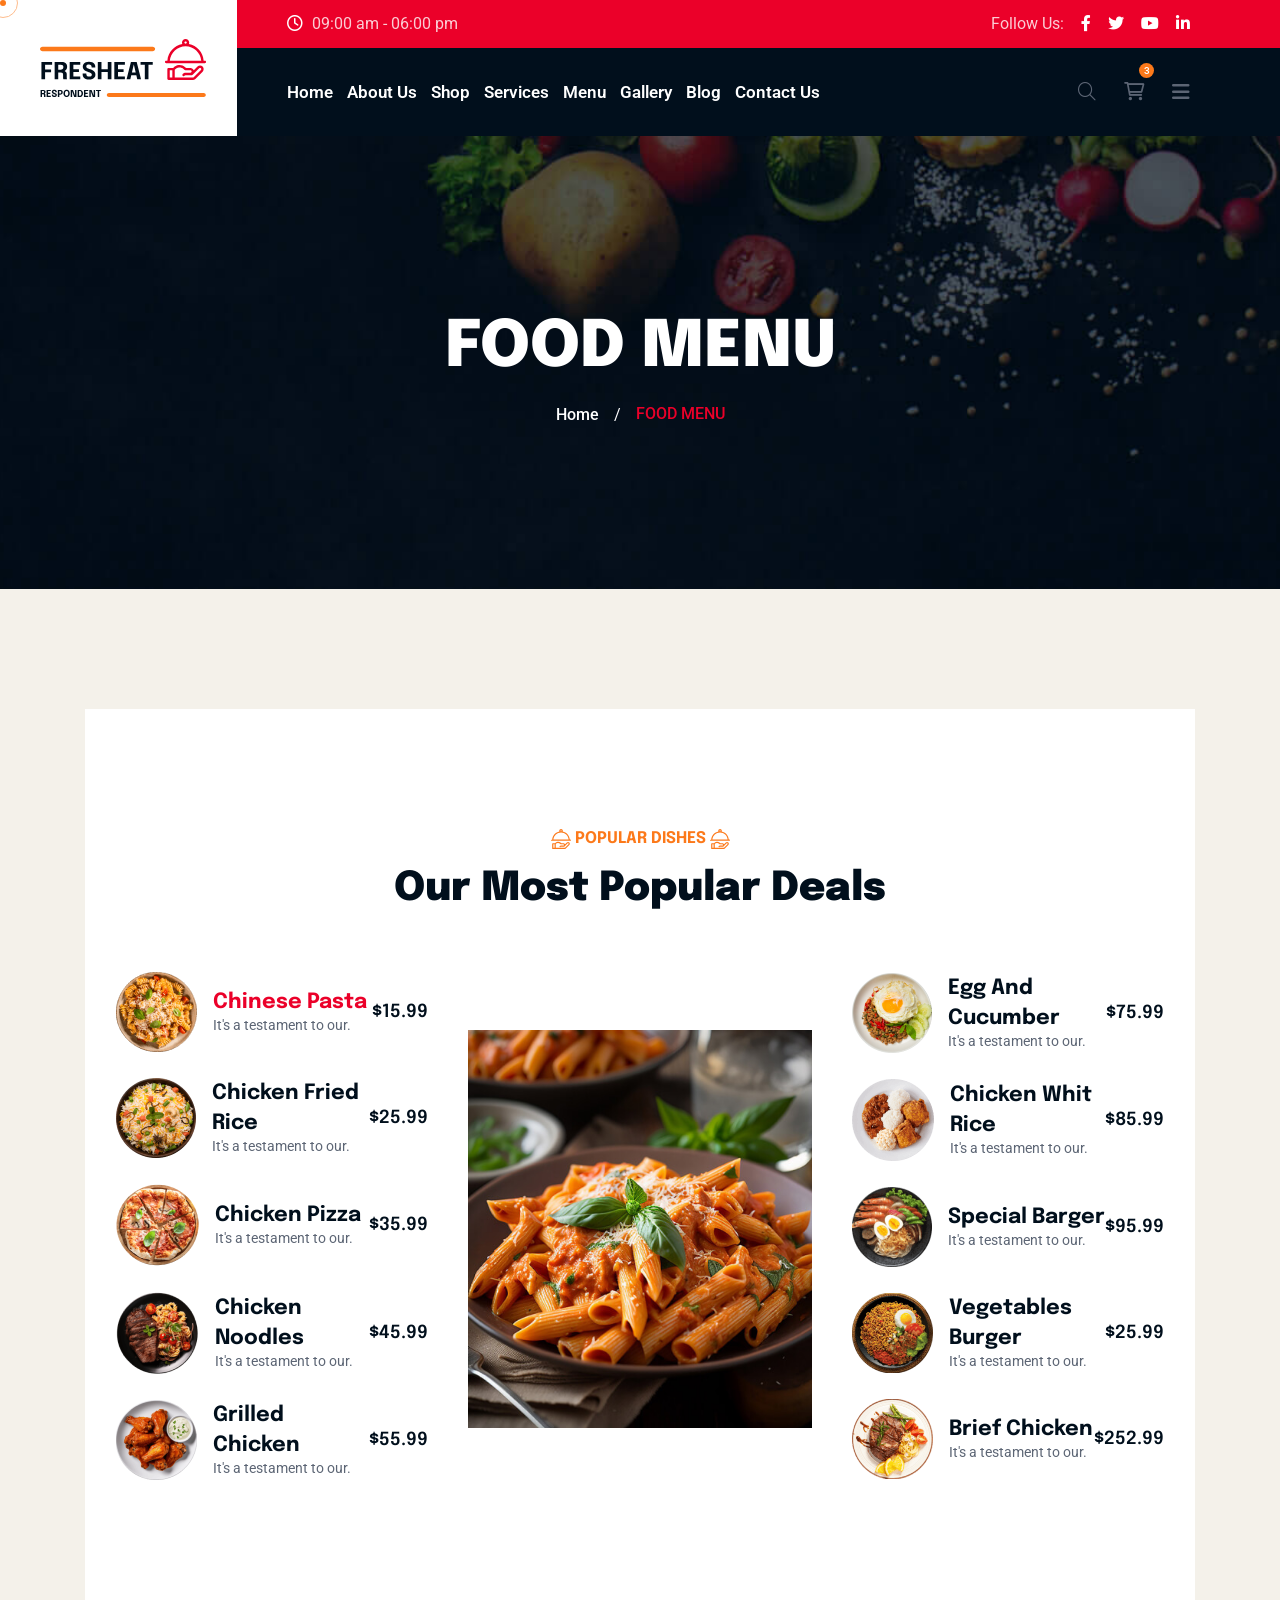
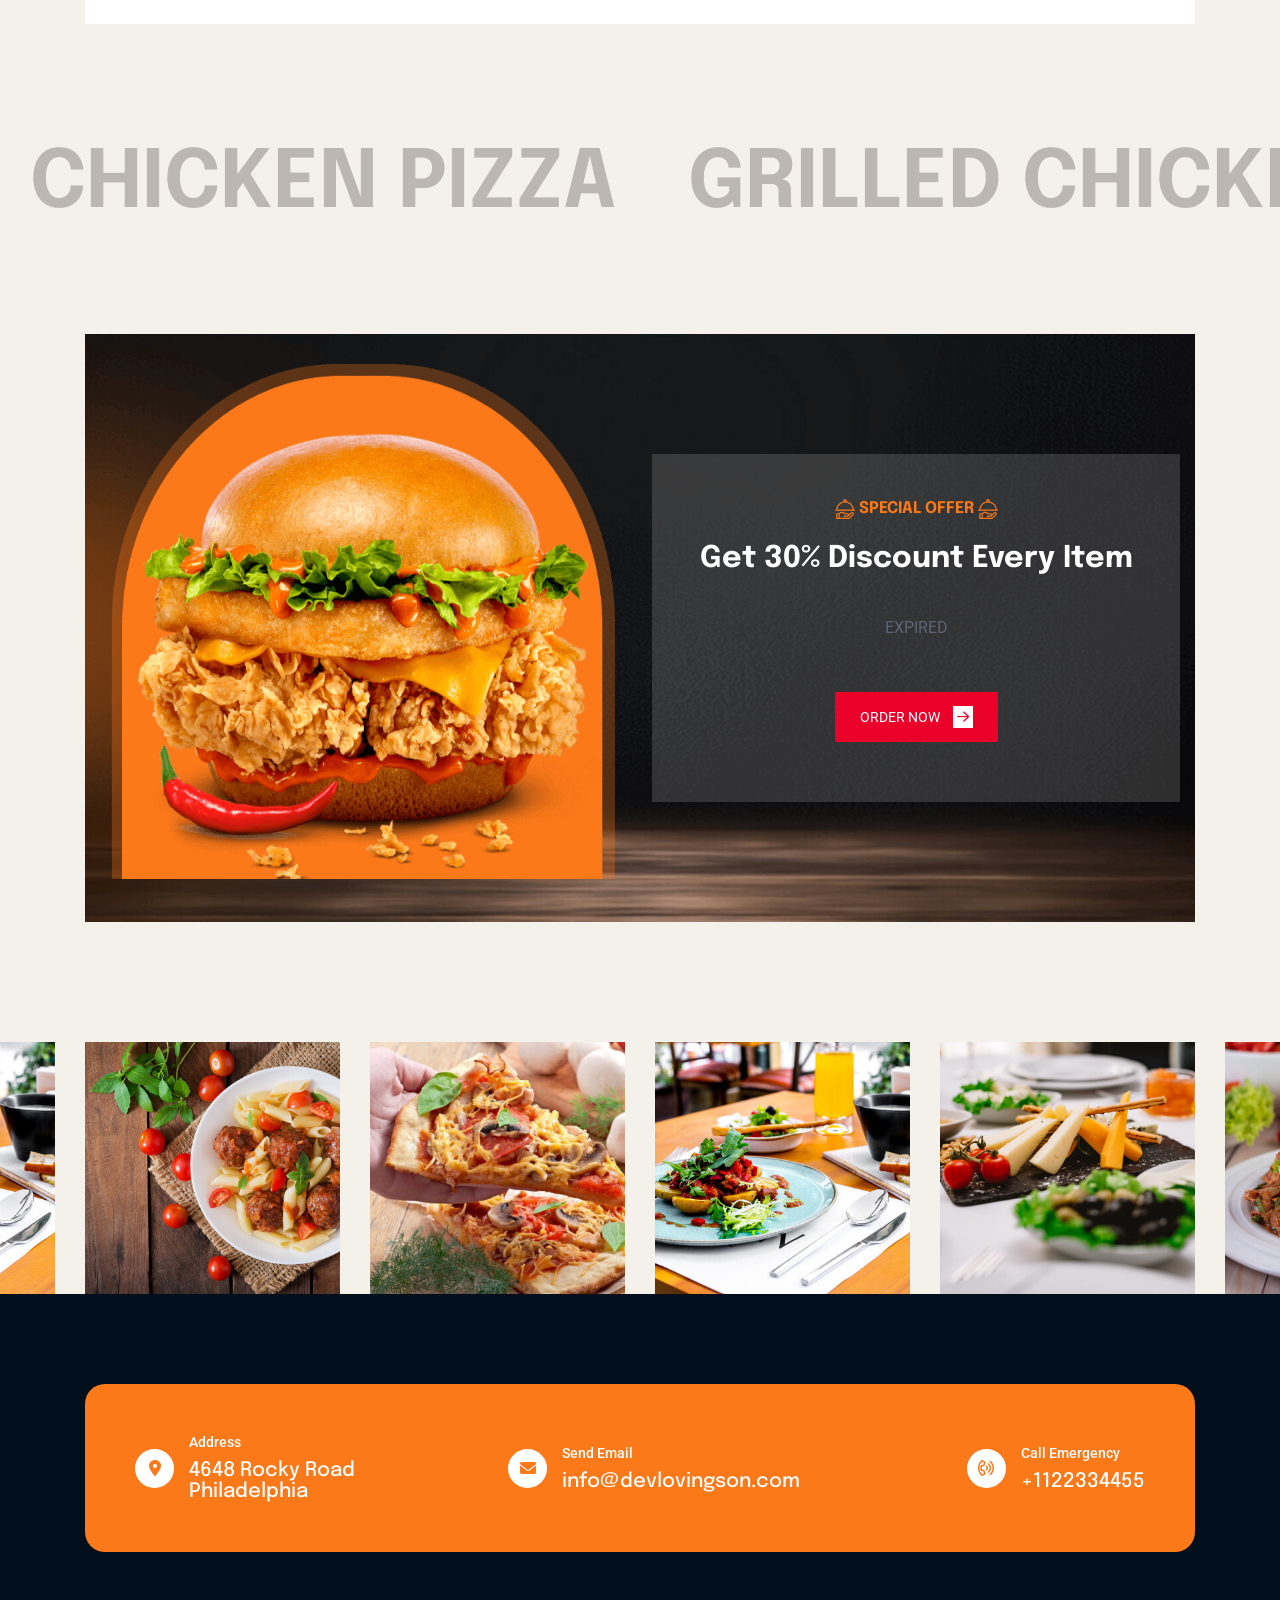
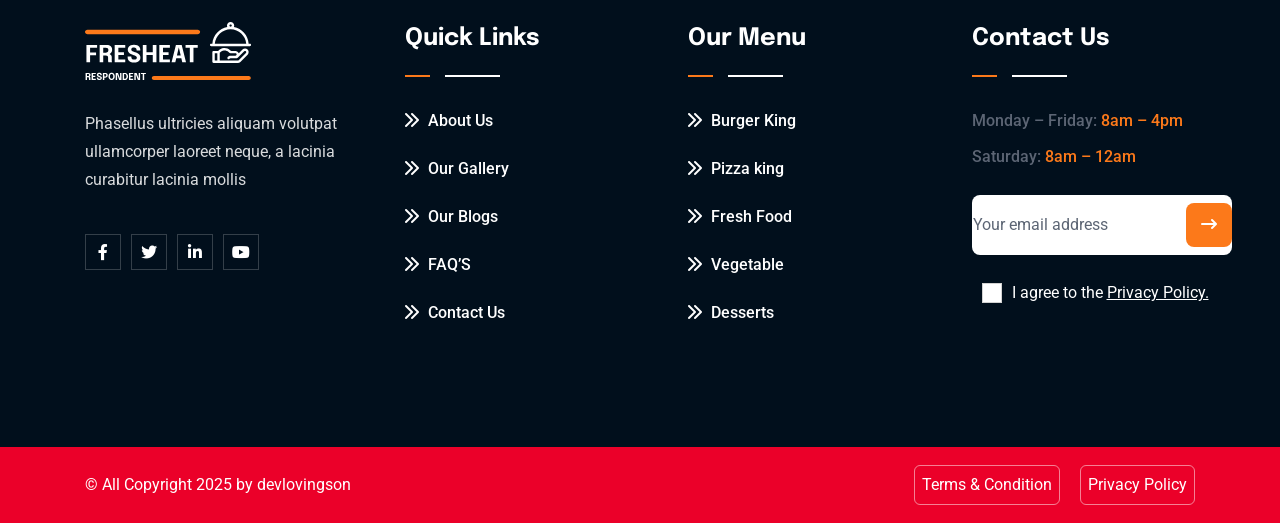
<file: menu.html>
<!DOCTYPE html>
<html lang="zxx">
<!--<< Header Area >>-->


<head>
    <!-- ========== Meta Tags ========== -->
    <meta charset="UTF-8">
    <meta http-equiv="X-UA-Compatible" content="IE=edge">
    <meta name="viewport" content="width=device-width, initial-scale=1">
    <meta name="author" content="gramentheme">
    <meta name="description" content="Fresheat food & Restaurant Html Template">
    <!-- ======== Page title ============ -->
    <title>Food & Restaurant</title>
    <!--<< Favcion >>-->
    <link rel="shortcut icon" href="assets/img/favicon.png">
    <!--<< Bootstrap min.css >>-->
    <link rel="stylesheet" href="assets/css/bootstrap.min.css">
    <!--<< All Min Css >>-->
    <link rel="stylesheet" href="assets/css/all.min.css">
    <!--<< Animate.css >>-->
    <link rel="stylesheet" href="assets/css/animate.css">
    <!--<< Magnific Popup.css >>-->
    <link rel="stylesheet" href="assets/css/magnific-popup.css">
    <!--<< MeanMenu.css >>-->
    <link rel="stylesheet" href="assets/css/meanmenu.css">
    <!--<< Swiper Bundle.css >>-->
    <link rel="stylesheet" href="assets/css/swiper-bundle.min.css">
    <!--<< Nice Select.css >>-->
    <link rel="stylesheet" href="assets/css/nice-select.css">
    <!--<< Main.css >>-->
    <link rel="stylesheet" href="assets/css/main.css">
</head>

<body class="bg-color2">

    <!-- Preloader Start -->
    <div id="preloader" class="preloader">
        <div class="animation-preloader">
            <div class="spinner">
            </div>
            <div class="txt-loading">
                <span data-text-preloader="F" class="letters-loading">
                    F
                </span>
                <span data-text-preloader="R" class="letters-loading">
                    R
                </span>
                <span data-text-preloader="E" class="letters-loading">
                    E
                </span>
                <span data-text-preloader="S" class="letters-loading">
                    S
                </span>
                <span data-text-preloader="H" class="letters-loading">
                    H
                </span>
                <span data-text-preloader="E" class="letters-loading">
                    E
                </span>
                <span data-text-preloader="A" class="letters-loading">
                    A
                </span>
                <span data-text-preloader="T" class="letters-loading">
                    T
                </span>
            </div>
            <p class="text-center">Loading</p>
        </div>
        <div class="loader">
            <div class="row">
                <div class="col-3 loader-section section-left">
                    <div class="bg"></div>
                </div>
                <div class="col-3 loader-section section-left">
                    <div class="bg"></div>
                </div>
                <div class="col-3 loader-section section-right">
                    <div class="bg"></div>
                </div>
                <div class="col-3 loader-section section-right">
                    <div class="bg"></div>
                </div>
            </div>
        </div>
    </div>

    <!--<< Mouse Cursor Start >>-->
    <div class="mouse-cursor cursor-outer"></div>
    <div class="mouse-cursor cursor-inner"></div>

    <!-- Back To Top Start -->
    <button id="back-top" class="back-to-top">
        <i class="fa-regular fa-arrow-up"></i>
    </button>

    <!-- Offcanvas Area Start -->
    <div class="fix-area">
        <div class="offcanvas__info">
            <div class="offcanvas__wrapper">
                <div class="offcanvas__content">
                    <div class="offcanvas__top mb-5 d-flex justify-content-between align-items-center">
                        <div class="offcanvas__logo">
                            <a href="index.html">
                                <img src="assets/img/logo/logo.svg" alt="logo-img">
                            </a>
                        </div>
                        <div class="offcanvas__close">
                            <button>
                                <i class="fas fa-times"></i>
                            </button>
                        </div>
                    </div>
                    <p class="text d-none d-lg-block">
                        This involves interactions between a business and its customers. It's about meeting customers'
                        needs and resolving their problems. Effective customer service is crucial.
                    </p>
                    <div class="offcanvas-gallery-area d-none d-xl-block">
                        <div class="offcanvas-gallery-items">
                            <a href="assets/img/header/01.jpg" class="offcanvas-image img-popup">
                                <img src="assets/img/header/01.jpg" alt="gallery-img">
                            </a>
                            <a href="assets/img/header/02.jpg" class="offcanvas-image img-popup">
                                <img src="assets/img/header/02.jpg" alt="gallery-img">
                            </a>
                            <a href="assets/img/header/03.jpg" class="offcanvas-image img-popup">
                                <img src="assets/img/header/03.jpg" alt="gallery-img">
                            </a>
                        </div>
                        <div class="offcanvas-gallery-items">
                            <a href="assets/img/header/04.jpg" class="offcanvas-image img-popup">
                                <img src="assets/img/header/04.jpg" alt="gallery-img">
                            </a>
                            <a href="assets/img/header/05.jpg" class="offcanvas-image img-popup">
                                <img src="assets/img/header/05.jpg" alt="gallery-img">
                            </a>
                            <a href="assets/img/header/06.jpg" class="offcanvas-image img-popup">
                                <img src="assets/img/header/06.jpg" alt="gallery-img">
                            </a>
                        </div>
                    </div>
                    <div class="mobile-menu fix mb-3"></div>
                    <div class="offcanvas__contact">
                        <h4>Contact Info</h4>
                        <ul>
                            <li class="d-flex align-items-center">
                                <div class="offcanvas__contact-icon">
                                    <i class="fal fa-map-marker-alt"></i>
                                </div>
                                <div class="offcanvas__contact-text">
                                    <a target="_blank" href="#">Main Street, Melbourne, Australia</a>
                                </div>
                            </li>
                            <li class="d-flex align-items-center">
                                <div class="offcanvas__contact-icon mr-15">
                                    <i class="fal fa-envelope"></i>
                                </div>
                                <div class="offcanvas__contact-text">
                                    <a href="tel:+013-003-003-9993"><span
                                            class="mailto:info@enofik.com">info@devlovingson.com</span></a>
                                </div>
                            </li>
                            <li class="d-flex align-items-center">
                                <div class="offcanvas__contact-icon mr-15">
                                    <i class="fal fa-clock"></i>
                                </div>
                                <div class="offcanvas__contact-text">
                                    <a target="_blank" href="#">Mod-friday, 09am -05pm</a>
                                </div>
                            </li>
                            <li class="d-flex align-items-center">
                                <div class="offcanvas__contact-icon mr-15">
                                    <i class="far fa-phone"></i>
                                </div>
                                <div class="offcanvas__contact-text">
                                    <a href="tel:+11002345909">+1122334455</a>
                                </div>
                            </li>
                        </ul>
                        <div class="header-button mt-4">
                            <a href="shop.html" class="theme-btn">
                                <span class="button-content-wrapper d-flex align-items-center justify-content-center">
                                    <span class="button-icon"><i
                                            class="fa-sharp fa-regular fa-cart-shopping bg-transparent text-white me-2"></i></span>
                                    <span class="button-text">ORDER NOW</span>
                                </span>
                            </a>
                        </div>
                        <div class="social-icon d-flex align-items-center">
                            <a href="#"><i class="fab fa-facebook-f"></i></a>
                            <a href="#"><i class="fab fa-twitter"></i></a>
                            <a href="#"><i class="fab fa-youtube"></i></a>
                            <a href="#"><i class="fab fa-linkedin-in"></i></a>
                        </div>
                    </div>
                </div>
            </div>
        </div>
    </div>
    <div class="offcanvas__overlay"></div>

    <!-- Header Section Start -->
    <header class="header-section">
        <div class="black-bg"></div>
        <div class="red-bg"></div>
        <div class="container-fluid">
            <div class="main-header-wrapper">
                <div class="logo-image">
                    <a href="index.html">
                        <img src="assets/img/logo/logo.svg" alt="img">
                    </a>
                </div>
                <div class="main-header-items">
                    <div class="header-top-wrapper">
                        <span><i class="fa-regular fa-clock"></i> 09:00 am - 06:00 pm</span>
                        <div class="social-icon d-flex align-items-center">
                            <span>Follow Us:</span>
                            <a href="#"><i class="fab fa-facebook-f"></i></a>
                            <a href="#"><i class="fab fa-twitter"></i></a>
                            <a href="#"><i class="fab fa-youtube"></i></a>
                            <a href="#"><i class="fab fa-linkedin-in"></i></a>
                        </div>
                    </div>
                    <div id="header-sticky" class="header-1">
                        <div class="mega-menu-wrapper">
                            <div class="header-main">
                                <div class="logo">
                                    <a href="index.html" class="header-logo">
                                        <img src="assets/img/logo/logo.svg" alt="logo-img">
                                    </a>
                                </div>
                                <div class="header-left">
                                    <div class="mean__menu-wrapper">
                                        <div class="main-menu">
                                            <nav id="mobile-menu">
                                                <ul>
                                                    <li>
                                                        <a href="index.html">Home</a>
                                                    </li>
                                                        
                                                    <li>
                                                        <a href="about.html">About Us</a>
                                                    </li>
                                                  
                                                    <li>
                                                        <a href="shop.html">Shop</a>
                                                    </li>
                                                            
                                                    <li>
                                                        <a href="services.html">Services</a>
                                                    </li>

                                                    <li>
                                                        <a href="menu.html">Menu</a>
                                                    </li>
                                                                
                                                    <li>
                                                        <a href="gallery.html">Gallery</a>
                                                    </li>        
                                                    
                                                    <li>
                                                        <a href="blog.html">Blog</a>
                                                    </li>

                                                    <li>
                                                        <a href="contact.html">Contact Us</a>
                                                    </li>
                                                </ul> 
                                            </nav>
                                        </div>
                                    </div>
                                </div>
                                <div class="header-right d-flex justify-content-end align-items-center">
                                    <a href="#0" class="search-trigger search-icon"><i class="fal fa-search"></i></a>

                                    <div class="header__cart">
                                        <a href="#"> <i class="fa-sharp fa-regular fa-cart-shopping"></i> </a>
                                        <div class="header__right__dropdown__wrapper">
                                            <div class="header__right__dropdown__inner">
                                                <div class="single__header__right__dropdown">

                                                    <div class="header__right__dropdown__img">
                                                        <a href="#">
                                                            <img loading="lazy"
                                                                src="assets/img/blog/blogRecentThumb3_1.png"
                                                                alt="photo">
                                                        </a>
                                                    </div>
                                                    <div class="header__right__dropdown__content">

                                                        <a href="shop.html">Fried Chicken</a>
                                                        <p>1 x <span class="price">$ 80.00</span></p>

                                                    </div>
                                                    <div class="header__right__dropdown__close">
                                                        <a href="#"><i class="icofont-close-line"></i></a>
                                                    </div>
                                                </div>

                                                <div class="single__header__right__dropdown">

                                                    <div class="header__right__dropdown__img">
                                                        <a href="#">
                                                            <img loading="lazy"
                                                                src="assets/img/blog/blogRecentThumb3_2.png"
                                                                alt="photo">
                                                        </a>
                                                    </div>
                                                    <div class="header__right__dropdown__content">

                                                        <a href="shop.html">Fried Noodles</a>
                                                        <p>1 x <span class="price">$ 60.00</span></p>

                                                    </div>
                                                    <div class="header__right__dropdown__close">
                                                        <a href="#"><i class="icofont-close-line"></i></a>
                                                    </div>
                                                </div>

                                                <div class="single__header__right__dropdown">

                                                    <div class="header__right__dropdown__img">
                                                        <a href="#">
                                                            <img loading="lazy"
                                                                src="assets/img/blog/blogRecentThumb3_3.png"
                                                                alt="photo">
                                                        </a>
                                                    </div>
                                                    <div class="header__right__dropdown__content">

                                                        <a href="shop.html">Special Pasta</a>
                                                        <p>1 x <span class="price">$ 70.00</span></p>

                                                    </div>
                                                    <div class="header__right__dropdown__close">
                                                        <a href="#"><i class="icofont-close-line"></i></a>
                                                    </div>
                                                </div>
                                            </div>

                                            <p class="dropdown__price">Total: <span>$1,100.00</span>
                                            </p>
                                            <div class="header__right__dropdown__button">
                                                <a href="cart.html" class="theme-btn mb-2">View Cart</a>
                                                <a href="checkout.html" class="theme-btn style3">Checkout</a>
                                            </div>
                                        </div>
                                    </div>

                                    <a class="theme-btn" href="menu.html">ORDER NOW <i
                                            class="fa-sharp fa-regular fa-arrow-right"></i></a>
                                    <div class="header__hamburger d-xl-block my-auto">
                                        <div class="sidebar__toggle">
                                            <i class="fas fa-bars"></i>
                                        </div>
                                    </div>
                                </div>
                            </div>
                        </div>
                    </div>
                </div>
            </div>
        </div>
    </header>


    <!-- Search Area Start -->
    <div class="search-wrap">
        <div class="search-inner">
            <i class="fas fa-times search-close" id="search-close"></i>
            <div class="search-cell">
                <form method="get">
                    <div class="search-field-holder">
                        <input type="search" class="main-search-input" placeholder="Search...">
                    </div>
                </form>
            </div>
        </div>
    </div>

    <!-- Breadcumb Section   S T A R T -->
    <div class="breadcumb-section">
        <div class="breadcumb-wrapper">
            <div class="container">
                <div class="row">
                    <div class="col-12">
                        <div class="breadcumb-content">
                            <h1 class="breadcumb-title">FOOD MENU</h1>
                            <ul class="breadcumb-menu">
                                <li><a href="index.html">Home</a></li>
                                <li class="text-white">/</li>
                                <li class="active">FOOD MENU</li>
                            </ul>
                        </div>
                    </div>
                </div>
            </div>
        </div>
    </div>

    <!-- Food Menu section  S T A R T -->
    <section class="food-menu-section fix section-padding">
        <div class="food-menu-wrapper-container style2">
            <div class="container">
                <div class="food-menu-wrapper style2 section-padding">
                    <div class="container">
                        <div class="title-area">
                            <div class="sub-title text-center wow fadeInUp" data-wow-delay="0.5s">
                                <img class="me-1" src="assets/img/icon/titleIcon.svg" alt="icon">POPULAR DISHES<img
                                    class="ms-1" src="assets/img/icon/titleIcon.svg" alt="icon">
                            </div>
                            <h2 class="title wow fadeInUp" data-wow-delay="0.7s">
                                Our Most Popular Deals
                            </h2>
                        </div>
                        <div class="food-menu-tab-wrapper style2">
                            <div class="row">
                                <div class="col-xl-4 d-flex align-items-center justify-content-center">
                                    <div class="tab-left">
                                        <ul class="nav nav-pills mb-3" id="pills-tab" role="tablist">
                                            <li class="nav-item" role="presentation">
                                                <div class="nav-link active" id="pills-chinesePasta-tab"
                                                    data-bs-toggle="pill" data-bs-target="#pills-chinesePasta"
                                                    role="tab" aria-controls="pills-chinesePasta" aria-selected="true">
                                                    <div class="single-menu-items">
                                                        <div class="details">
                                                            <div class="menu-item-thumb"><img
                                                                    src="assets/img/menu/menuThumb2_1.png" alt="thumb">
                                                            </div>
                                                            <div class="menu-content">
                                                                <h3>Chinese Pasta</h3>
                                                                <p>It's a testament to our.</p>
                                                            </div>
                                                        </div>

                                                        <h6>$15.99</h6>
                                                    </div>
                                                </div>
                                            </li>
                                            <li class="nav-item" role="presentation">
                                                <div class="nav-link" id="pills-chickenFriedRice-tab"
                                                    data-bs-toggle="pill" data-bs-target="#pills-chickenFriedRice"
                                                    role="tab" aria-controls="pills-chickenFriedRice"
                                                    aria-selected="false">
                                                    <div class="single-menu-items">
                                                        <div class="details">
                                                            <div class="menu-item-thumb"><img
                                                                    src="assets/img/menu/menuThumb2_2.png" alt="thumb">
                                                            </div>
                                                            <div class="menu-content">
                                                                <h3>Chicken Fried Rice</h3>
                                                                <p>It's a testament to our.</p>
                                                            </div>
                                                        </div>

                                                        <h6>$25.99</h6>
                                                    </div>
                                                </div>
                                            </li>
                                            <li class="nav-item" role="presentation">
                                                <div class="nav-link" id="pills-chickenPizza-tab" data-bs-toggle="pill"
                                                    data-bs-target="#pills-chickenPizza" role="tab"
                                                    aria-controls="pills-chickenPizza" aria-selected="false">
                                                    <div class="single-menu-items">
                                                        <div class="details">
                                                            <div class="menu-item-thumb"><img
                                                                    src="assets/img/menu/menuThumb2_3.png" alt="thumb">
                                                            </div>
                                                            <div class="menu-content">
                                                                <h3> Chicken Pizza </h3>
                                                                <p>It's a testament to our.</p>
                                                            </div>
                                                        </div>

                                                        <h6>$35.99</h6>
                                                    </div>
                                                </div>
                                            </li>
                                            <li class="nav-item" role="presentation">
                                                <div class="nav-link" id="pills-chickenNoodles-tab"
                                                    data-bs-toggle="pill" data-bs-target="#pills-chickenNoodles"
                                                    role="tab" aria-controls="pills-chickenNoodles"
                                                    aria-selected="false">
                                                    <div class="single-menu-items">
                                                        <div class="details">
                                                            <div class="menu-item-thumb"><img
                                                                    src="assets/img/menu/menuThumb2_4.png" alt="thumb">
                                                            </div>
                                                            <div class="menu-content">
                                                                <h3> Chicken Noodles </h3>
                                                                <p>It's a testament to our.</p>
                                                            </div>
                                                        </div>

                                                        <h6>$45.99</h6>
                                                    </div>
                                                </div>
                                            </li>
                                            <li class="nav-item" role="presentation">
                                                <div class="nav-link" id="pills-grilledChicken-tab"
                                                    data-bs-toggle="pill" data-bs-target="#pills-grilledChicken"
                                                    role="tab" aria-controls="pills-grilledChicken"
                                                    aria-selected="false">
                                                    <div class="single-menu-items">
                                                        <div class="details">
                                                            <div class="menu-item-thumb"><img
                                                                    src="assets/img/menu/menuThumb2_5.png" alt="thumb">
                                                            </div>
                                                            <div class="menu-content">
                                                                <h3> Grilled Chicken </h3>
                                                                <p>It's a testament to our.</p>
                                                            </div>
                                                        </div>

                                                        <h6>$55.99</h6>
                                                    </div>
                                                </div>
                                            </li>
                                        </ul>
                                    </div>
                                </div>

                                <div class="col-xl-4 d-flex align-items-center justify-content-center">
                                    <div class="middle-tab-content">
                                        <div class="tab-content" id="pills-tabContent">
                                            <div class="tab-pane fade show active" id="pills-chinesePasta"
                                                role="tabpanel" aria-labelledby="pills-chinesePasta-tab" tabindex="0">
                                                <div class="menuthumb">
                                                    <img src="assets/img/menu/menuThumb3_1.png" alt="thumb">
                                                </div>
                                            </div>
                                            <div class="tab-pane fade" id="pills-chickenFriedRice" role="tabpanel"
                                                aria-labelledby="pills-chickenFriedRice-tab" tabindex="0">
                                                <div class="menuthumb">
                                                    <img src="assets/img/menu/menuThumb3_1.png" alt="thumb">
                                                </div>
                                            </div>
                                            <div class="tab-pane fade" id="pills-chickenPizza" role="tabpanel"
                                                aria-labelledby="pills-chickenPizza-tab" tabindex="0">
                                                <div class="menuthumb">
                                                    <img src="assets/img/menu/menuThumb3_1.png" alt="thumb">
                                                </div>
                                            </div>
                                            <div class="tab-pane fade" id="pills-chickenNoodles" role="tabpanel"
                                                aria-labelledby="pills-chickenNoodles-tab" tabindex="0">
                                                <div class="menuthumb">
                                                    <img src="assets/img/menu/menuThumb3_1.png" alt="thumb">
                                                </div>
                                            </div>
                                            <div class="tab-pane fade" id="pills-grilledChicken" role="tabpanel"
                                                aria-labelledby="pills-grilledChicken-tab" tabindex="0">
                                                <div class="menuthumb">
                                                    <img src="assets/img/menu/menuThumb3_1.png" alt="thumb">
                                                </div>
                                            </div>
                                            <div class="tab-pane fade" id="pills-EggCucumber" role="tabpanel"
                                                aria-labelledby="pills-EggCucumber-tab" tabindex="0">
                                                <div class="menuthumb">
                                                    <img src="assets/img/menu/menuThumb3_1.png" alt="thumb">
                                                </div>
                                            </div>
                                            <div class="tab-pane fade" id="pills-chickenWhiteRice" role="tabpanel"
                                                aria-labelledby="pills-chickenWhiteRice-tab" tabindex="0">
                                                <div class="menuthumb">
                                                    <img src="assets/img/menu/menuThumb3_1.png" alt="thumb">
                                                </div>
                                            </div>
                                            <div class="tab-pane fade" id="pills-specialBurger" role="tabpanel"
                                                aria-labelledby="pills-specialBurger-tab" tabindex="0">
                                                <div class="menuthumb">
                                                    <img src="assets/img/menu/menuThumb3_1.png" alt="thumb">
                                                </div>
                                            </div>
                                            <div class="tab-pane fade" id="pills-vegetablesBurger" role="tabpanel"
                                                aria-labelledby="pills-vegetablesBurger-tab" tabindex="0">
                                                <div class="menuthumb">
                                                    <img src="assets/img/menu/menuThumb3_1.png" alt="thumb">
                                                </div>
                                            </div>
                                            <div class="tab-pane fade" id="pills-briefChicken" role="tabpanel"
                                                aria-labelledby="pills-briefChicken-tab" tabindex="0">
                                                <div class="menuthumb">
                                                    <img src="assets/img/menu/menuThumb3_1.png" alt="thumb">
                                                </div>
                                            </div>
                                        </div>
                                    </div>
                                </div>

                                <div class="col-xl-4 d-flex align-items-center justify-content-center">
                                    <div class="tab-right">
                                        <ul class="nav nav-pills mb-3" id="pills-tab2" role="tablist">
                                            <li class="nav-item" role="presentation">
                                                <div class="nav-link" id="pills-EggCucumber-tab" data-bs-toggle="pill"
                                                    data-bs-target="#pills-EggCucumber" role="tab"
                                                    aria-controls="pills-EggCucumber" aria-selected="true">
                                                    <div class="single-menu-items">
                                                        <div class="details">
                                                            <div class="menu-item-thumb"><img
                                                                    src="assets/img/menu/menuThumb2_6.png" alt="thumb">
                                                            </div>
                                                            <div class="menu-content">
                                                                <h3> Egg and Cucumber </h3>
                                                                <p>It's a testament to our.</p>
                                                            </div>
                                                        </div>

                                                        <h6>$75.99</h6>
                                                    </div>

                                                </div>
                                            </li>
                                            <li class="nav-item" role="presentation">
                                                <div class="nav-link" id="pills-chickenWhiteRice-tab"
                                                    data-bs-toggle="pill" data-bs-target="#pills-chickenWhiteRice"
                                                    role="tab" aria-controls="pills-chickenWhiteRice"
                                                    aria-selected="false">
                                                    <div class="single-menu-items">
                                                        <div class="details">
                                                            <div class="menu-item-thumb"><img
                                                                    src="assets/img/menu/menuThumb2_7.png" alt="thumb">
                                                            </div>
                                                            <div class="menu-content">
                                                                <h3> Chicken Whit Rice </h3>
                                                                <p>It's a testament to our.</p>
                                                            </div>
                                                        </div>

                                                        <h6>$85.99</h6>
                                                    </div>
                                                </div>
                                            </li>
                                            <li class="nav-item" role="presentation">
                                                <div class="nav-link" id="pills-specialBurger-tab" data-bs-toggle="pill"
                                                    data-bs-target="#pills-specialBurger" role="tab"
                                                    aria-controls="pills-specialBurger" aria-selected="false">
                                                    <div class="single-menu-items">
                                                        <div class="details">
                                                            <div class="menu-item-thumb"><img
                                                                    src="assets/img/menu/menuThumb2_8.png" alt="thumb">
                                                            </div>
                                                            <div class="menu-content">
                                                                <h3> Special Barger </h3>
                                                                <p>It's a testament to our.</p>
                                                            </div>
                                                        </div>

                                                        <h6>$95.99</h6>
                                                    </div>
                                                </div>
                                            </li>
                                            <li class="nav-item" role="presentation">
                                                <div class="nav-link" id="pills-vegetablesBurger-tab"
                                                    data-bs-toggle="pill" data-bs-target="#pills-vegetablesBurger"
                                                    role="tab" aria-controls="pills-vegetablesBurger"
                                                    aria-selected="false">
                                                    <div class="single-menu-items">
                                                        <div class="details">
                                                            <div class="menu-item-thumb"><img
                                                                    src="assets/img/menu/menuThumb2_9.png" alt="thumb">
                                                            </div>
                                                            <div class="menu-content">
                                                                <h3> Vegetables Burger </h3>
                                                                <p>It's a testament to our.</p>
                                                            </div>
                                                        </div>

                                                        <h6>$25.99</h6>
                                                    </div>

                                                </div>
                                            </li>
                                            <li class="nav-item" role="presentation">
                                                <div class="nav-link" id="pills-briefChicken-tab" data-bs-toggle="pill"
                                                    data-bs-target="#pills-briefChicken" role="tab"
                                                    aria-controls="pills-briefChicken" aria-selected="false">
                                                    <div class="single-menu-items">
                                                        <div class="details">
                                                            <div class="menu-item-thumb"><img
                                                                    src="assets/img/menu/menuThumb2_10.png" alt="thumb">
                                                            </div>
                                                            <div class="menu-content">
                                                                <h3> Brief Chicken </h3>
                                                                <p>It's a testament to our.</p>
                                                            </div>
                                                        </div>

                                                        <h6>$252.99</h6>
                                                    </div>
                                                </div>
                                            </li>
                                        </ul>
                                    </div>
                                </div>
                            </div>
                        </div>
                    </div>
                </div>
            </div>
        </div>
        <div class="marquee-wrapper style-1 text-slider section-padding ">
            <div class="marquee-inner to-left">
                <ul class="marqee-list d-flex">
                    <li class="marquee-item style1">
                        <span class="text-slider"></span><span class="text-slider text-style">chicken pizza</span>
                        <span class="text-slider"></span><span class="text-slider text-style">GRILLED CHICKEN</span>
                        <span class="text-slider"></span><span class="text-slider text-style">BURGER</span>
                        <span class="text-slider"></span><span class="text-slider text-style">CHICKEN PIZZA</span>
                        <span class="text-slider"></span><span class="text-slider text-style">FRESH PASTA</span>
                        <span class="text-slider"></span><span class="text-slider text-style">ITALIANO FRENCH FRY</span>
                        <span class="text-slider"></span><span class="text-slider text-style">CHICKEN FRY</span>
                        <span class="text-slider"></span><span class="text-slider text-style">chicken pizza</span>
                        <span class="text-slider"></span><span class="text-slider text-style">GRILLED CHICKEN</span>
                        <span class="text-slider"></span><span class="text-slider text-style">BURGER</span>
                        <span class="text-slider"></span><span class="text-slider text-style">CHICKEN PIZZA</span>
                        <span class="text-slider"></span><span class="text-slider text-style">FRESH PASTA</span>
                        <span class="text-slider"></span><span class="text-slider text-style">ITALIANO FRENCH FRY</span>
                        <span class="text-slider"></span><span class="text-slider text-style">CHICKEN FRY</span>
                    </li>
                </ul>
            </div>
        </div>
    </section>

    <!-- Timer section  S T A R T -->
    <div class="timer-section section-padding pt-0 fix">
        <div class="timer-wrapper style1">
            <div class="container">
                <div class="timer-wrap style1">
                    <div class="shape1 d-none d-xxl-block"><img class="cir36" src="assets/img/shape/timerShape1_1.svg"
                            alt="shape"></div>
                    <div class="shape2 d-none d-xxl-block"><img src="assets/img/shape/timerShape1_2.svg" alt="shape">
                    </div>
                    <div class="shape3 d-none d-xxl-block"><img src="assets/img/shape/timerShape1_3.svg" alt="shape">
                    </div>
                    <div class="container">
                        <div class="row gy-4 gx-134">
                            <div class="col-lg-6">
                                <div class="timer-thumb wow fadeInUp" data-wow-delay="0.3s">
                                    <img src="assets/img/timer/timerThumb1_1.png" alt="thumb">
                                </div>
                            </div>
                            <div class="col-lg-6">
                                <div class="timer-card style1 wow fadeInUp" data-wow-delay="0.5s">
                                    <div class="title-area">
                                        <div class="sub-title text-center wow fadeInUp" data-wow-delay="0.5s">
                                            <img class="me-1" src="assets/img/icon/titleIcon.svg" alt="icon">Special
                                            Offer<img class="ms-1" src="assets/img/icon/titleIcon.svg" alt="icon">
                                        </div>
                                        <h2 class="title text-white wow fadeInUp" data-wow-delay="0.7s">
                                            Get 30% Discount Every Item
                                        </h2>
                                    </div>
                                    <div class="clock-wrapper">
                                        <div class="clock">
                                            <div class="number" id="days">00</div>
                                            <div class="text">days</div>
                                        </div>
                                        <div class="clock">
                                            <div class="number" id="hours">00</div>
                                            <div class="text">hrs</div>
                                        </div>
                                        <div class="clock">
                                            <div class="number" id="minutes">00</div>
                                            <div class="text">mins</div>
                                        </div>
                                        <div class="clock">
                                            <div class="number" id="seconds">00</div>
                                            <div class="text">secs</div>
                                        </div>
                                    </div>

                                    <div class="btn-wrap">
                                        <a class="theme-btn" href="menu.html">ORDER NOW <i
                                                class="fa-sharp fa-regular fa-arrow-right"></i></a>
                                    </div>
                                </div>
                            </div>
                        </div>
                    </div>
                </div>
            </div>
        </div>
    </div>


    <!-- Gallery Section    S T A R T -->
    <div class="gallery-section">
        <div class="gallery-wrapper style1">
            <div class="container">
                <div class="slider-area">
                    <div class="swiper gallerySliderOne">
                        <div class="swiper-wrapper">
                            <div class="swiper-slide">
                                <div class="gallery-thumb">
                                    <a href="menu.html">
                                        <img src="assets/img/gallery/galleryThumb1_5.jpg" alt="thumb">
                                        <div class="icon"><img src="assets/img/icon/camera.svg" alt="icon"></div>
                                    </a>
                                </div>
                            </div>
                            <div class="swiper-slide">
                                <div class="gallery-thumb">
                                    <a href="menu.html">
                                        <img src="assets/img/gallery/galleryThumb1_1.jpg" alt="thumb">
                                        <div class="icon"><img src="assets/img/icon/camera.svg" alt="icon"></div>
                                    </a>
                                </div>
                            </div>
                            <div class="swiper-slide">
                                <div class="gallery-thumb">
                                    <a href="menu.html">
                                        <img src="assets/img/gallery/galleryThumb1_2.jpg" alt="thumb">
                                        <div class="icon"><img src="assets/img/icon/camera.svg" alt="icon"></div>
                                    </a>
                                </div>
                            </div>
                            <div class="swiper-slide">
                                <div class="gallery-thumb">
                                    <a href="menu.html">
                                        <img src="assets/img/gallery/galleryThumb1_3.jpg" alt="thumb">
                                        <div class="icon"><img src="assets/img/icon/camera.svg" alt="icon"></div>
                                    </a>
                                </div>
                            </div>
                            <div class="swiper-slide">
                                <div class="gallery-thumb">
                                    <a href="menu.html">
                                        <img src="assets/img/gallery/galleryThumb1_4.jpg" alt="thumb">
                                        <div class="icon"><img src="assets/img/icon/camera.svg" alt="icon"></div>
                                    </a>
                                </div>
                            </div>
                            <div class="swiper-slide">
                                <div class="gallery-thumb">
                                    <a href="menu.html">
                                        <img src="assets/img/gallery/galleryThumb1_5.jpg" alt="thumb">
                                        <div class="icon"><img src="assets/img/icon/camera.svg" alt="icon"></div>
                                    </a>
                                </div>
                            </div>

                            <div class="swiper-slide">
                                <div class="gallery-thumb">
                                    <a href="menu.html">
                                        <img src="assets/img/gallery/galleryThumb1_1.jpg" alt="thumb">
                                        <div class="icon"><img src="assets/img/icon/camera.svg" alt="icon"></div>
                                    </a>
                                </div>
                            </div>

                            <div class="swiper-slide">
                                <div class="gallery-thumb">
                                    <a href="menu.html">
                                        <img src="assets/img/gallery/galleryThumb1_2.jpg" alt="thumb">
                                        <div class="icon"><img src="assets/img/icon/camera.svg" alt="icon"></div>
                                    </a>
                                </div>
                            </div>
                        </div>
                    </div>
                </div>
            </div>
        </div>
    </div>


    <!-- Footer Section    S T A R T -->
    <footer class="footer-section bg-title fix">
        <div class="footer-widgets-wrapper">
            <div class="shape1 float-bob-y d-none d-xxl-block"><img src="assets/img/shape/footerShape1_1.png"
                    alt="shape"></div>
            <div class="shape2 d-none d-xxl-block"><img src="assets/img/shape/footerShape1_2.png" alt="shape"></div>
            <div class="shape3 d-none d-xxl-block"><img src="assets/img/shape/footerShape1_3.png" alt="shape"></div>
            <div class="shape4  d-none d-xxl-block"><img src="assets/img/shape/footerShape1_4.png" alt="shape"></div>
            <div class="container">
                <div class="footer-top">
                    <div class="row gy-4">
                        <div class="col-lg-4">
                            <div class="fancy-box">
                                <div class="item1"><i class="fa-solid fa-location-dot"></i></div>
                                <div class="item2">
                                    <h6>address</h6>
                                    <p>4648 Rocky Road Philadelphia </p>
                                </div>
                            </div>
                        </div>
                        <div class="col-lg-4 d-flex justify-content-start justify-content-lg-end">
                            <div class="fancy-box">
                                <div class="item1"><i class="fa-solid fa-envelope"></i></div>
                                <div class="item2">
                                    <h6>send email</h6>
                                    <p>info@devlovingson.com</p>
                                </div>
                            </div>
                        </div>
                        <div class="col-lg-4 d-flex justify-content-start justify-content-lg-end">
                            <div class="fancy-box">
                                <div class="item1"><i class="fa-regular fa-phone-volume"></i></div>
                                <div class="item2">
                                    <h6>call emergency</h6>
                                    <p>+1122334455</p>
                                </div>
                            </div>
                        </div>
                    </div>
                </div>

                <div class="row">
                    <div class="col-xl-3 col-lg-4 col-md-6 wow fadeInUp" data-wow-delay=".2s">
                        <div class="single-footer-widget">
                            <div class="widget-head">
                                <a href="index.html">
                                    <img src="assets/img/logo/logoWhite.svg" alt="logo-img">
                                </a>
                            </div>
                            <div class="footer-content">
                                <p>
                                    Phasellus ultricies aliquam volutpat ullamcorper laoreet neque, a lacinia
                                    curabitur
                                    lacinia mollis
                                </p>
                                <div class="social-icon d-flex align-items-center">
                                    <a href="#"><i class="fab fa-facebook-f"></i></a>
                                    <a href="#"><i class="fab fa-twitter"></i></a>
                                    <a href="#"><i class="fa-brands fa-linkedin-in"></i></a>
                                    <a href="#"><i class="fa-brands fa-youtube"></i></a>
                                </div>
                            </div>
                        </div>
                    </div>
                    <div class="col-xl-3 col-lg-4 col-md-6 ps-xl-5 wow fadeInUp" data-wow-delay=".4s">
                        <div class="single-footer-widget">
                            <div class="widget-head">
                                <h3>Quick Links</h3>
                            </div>
                            <ul class="list-area">
                                <li>
                                    <a href="about.html">
                                        <i class="fa-solid fa-chevrons-right"></i>
                                        About Us
                                    </a>
                                </li>
                                <li>
                                    <a href="gallery.html">
                                        <i class="fa-solid fa-chevrons-right"></i>
                                        Our Gallery
                                    </a>
                                </li>
                                <li>
                                    <a href="blog.html">
                                        <i class="fa-solid fa-chevrons-right"></i>
                                        Our Blogs
                                    </a>
                                </li>
                                <li>
                                    <a href="faq.html">
                                        <i class="fa-solid fa-chevrons-right"></i>
                                        FAQ’S
                                    </a>
                                </li>
                                <li>
                                    <a href="contact.html">
                                        <i class="fa-solid fa-chevrons-right"></i>
                                        Contact Us
                                    </a>
                                </li>
                            </ul>
                        </div>
                    </div>
                    <div class="col-xl-3 col-lg-4 col-md-6 ps-xl-5 wow fadeInUp" data-wow-delay=".4s">
                        <div class="single-footer-widget">
                            <div class="widget-head">
                                <h3>Our Menu</h3>
                            </div>
                            <ul class="list-area">
                                <li>
                                    <a href="menu.html">
                                        <i class="fa-solid fa-chevrons-right"></i>
                                        Burger King
                                    </a>
                                </li>
                                <li>
                                    <a href="menu.html">
                                        <i class="fa-solid fa-chevrons-right"></i>
                                        Pizza king
                                    </a>
                                </li>
                                <li>
                                    <a href="menu.html">
                                        <i class="fa-solid fa-chevrons-right"></i>
                                        Fresh Food
                                    </a>
                                </li>
                                <li>
                                    <a href="menu.html">
                                        <i class="fa-solid fa-chevrons-right"></i>
                                        Vegetable
                                    </a>
                                </li>
                                <li>
                                    <a href="menu.html">
                                        <i class="fa-solid fa-chevrons-right"></i>
                                        Desserts
                                    </a>
                                </li>
                            </ul>
                        </div>
                    </div>
                    <div class="col-xl-3 col-lg-4 col-md-6 ps-xl-5 wow fadeInUp" data-wow-delay=".4s">
                        <div class="single-footer-widget">
                            <div class="widget-head">
                                <h3>Contact Us</h3>
                            </div>
                            <ul class="list-area">
                                <li class="mb-2">
                                    Monday – Friday: <span class="text-theme-color2"> 8am – 4pm </span>
                                </li>
                                <li>
                                    Saturday: <span class="text-theme-color2"> 8am – 12am </span>
                                </li>
                            </ul>
                            <form action="#" class="mt-4">
                                <div class="form-control">
                                    <input class="email" type="email" placeholder="Your email address">
                                    <button type="submit" class="submit-btn"><i
                                            class="fa-solid fa-arrow-right-long"></i></button>
                                </div>
                                <div class="form-control style2 mt-3">
                                    <input id="checkbox" name="checkbox" type="checkbox">
                                    <label for="checkbox">I agree to the <a href="contact.html">Privacy Policy.
                                        </a></label>
                                </div>
                            </form>
                        </div>
                    </div>
                </div>
            </div>
        </div>
        <div class="footer-bottom">
            <div class="container">
                <div class="footer-wrapper d-flex align-items-center justify-content-between">
                    <p class="wow fadeInLeft" data-wow-delay=".3s">
                        © All Copyright 2025 by <a href="index.html">devlovingson</a>
                    </p>
                    <ul class="brand-logo wow fadeInRight" data-wow-delay=".5s">
                        <li>
                            <a class="text-white" href="contact.html">
                                Terms & Condition
                            </a>
                        </li>
                        <li>
                            <a class="text-white" href="contact.html">
                                Privacy Policy
                            </a>
                        </li>
                    </ul>
                </div>
            </div>
        </div>
    </footer>




    <!--<< All JS Plugins >>-->
    <script src="assets/js/jquery-3.7.1.min.js"></script>
    <!--<< Bootstrap Js >>-->
    <script src="assets/js/bootstrap.bundle.min.js"></script>
    <!--<< Waypoints Js >>-->
    <script src="assets/js/jquery.waypoints.js"></script>
    <!--<< Counterup Js >>-->
    <script src="assets/js/jquery.counterup.min.js"></script>
    <!--<< Viewport Js >>-->
    <script src="assets/js/viewport.jquery.js"></script>
    <!--<< Magnific popup Js >>-->
    <script src="assets/js/magnific-popup.min.js"></script>
    <!--<< Tilt Js >>-->
    <script src="assets/js/tilt.min.js"></script>
    <!--<< Swiper Slider Js >>-->
    <script src="assets/js/swiper-bundle.min.js"></script>
    <!--<< MeanMenu Js >>-->
    <script src="assets/js/jquery.meanmenu.min.js"></script>
    <!--<< Wow Animation Js >>-->
    <script src="assets/js/wow.min.js"></script>
    <!--<< Nice Select Js >>-->
    <script src="assets/js/nice-select.min.js"></script>
    <!--<< Main.js >>-->
    <script src="assets/js/main.js"></script>
</body>


</html>
</file>
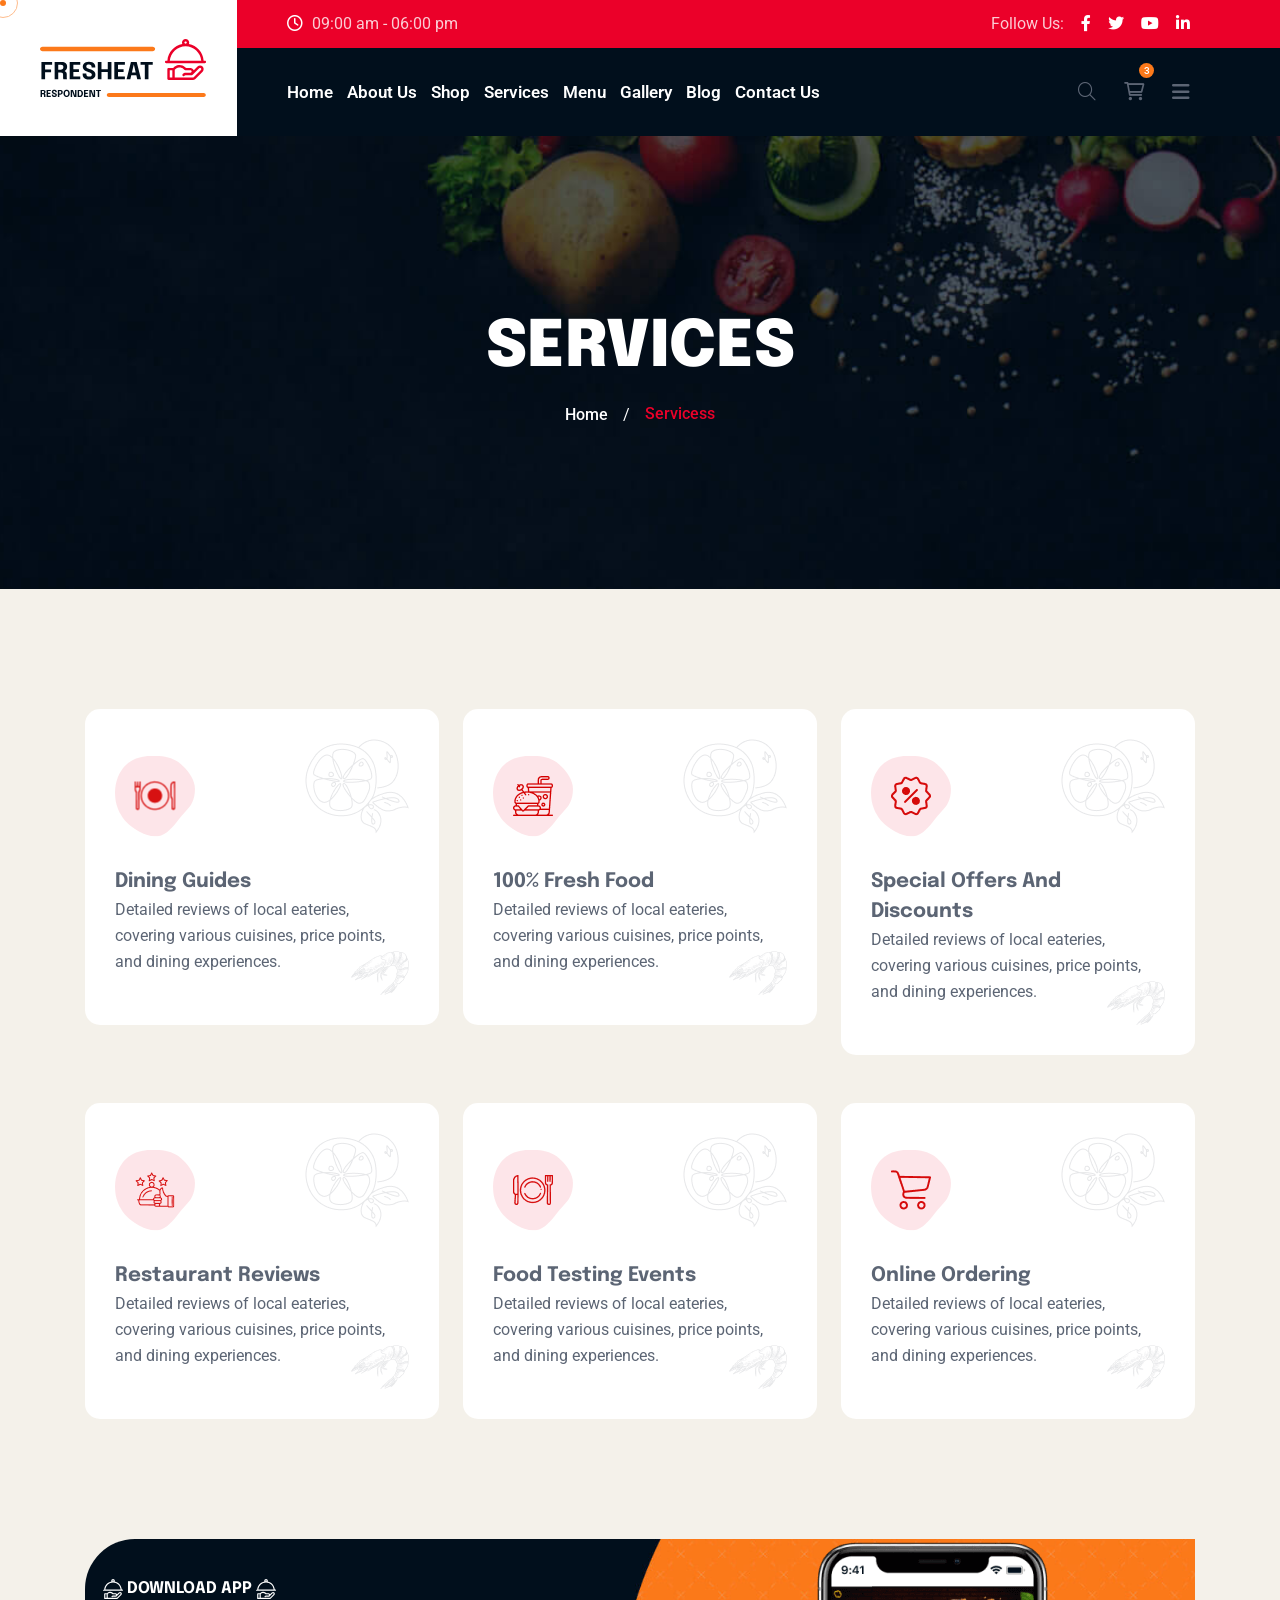
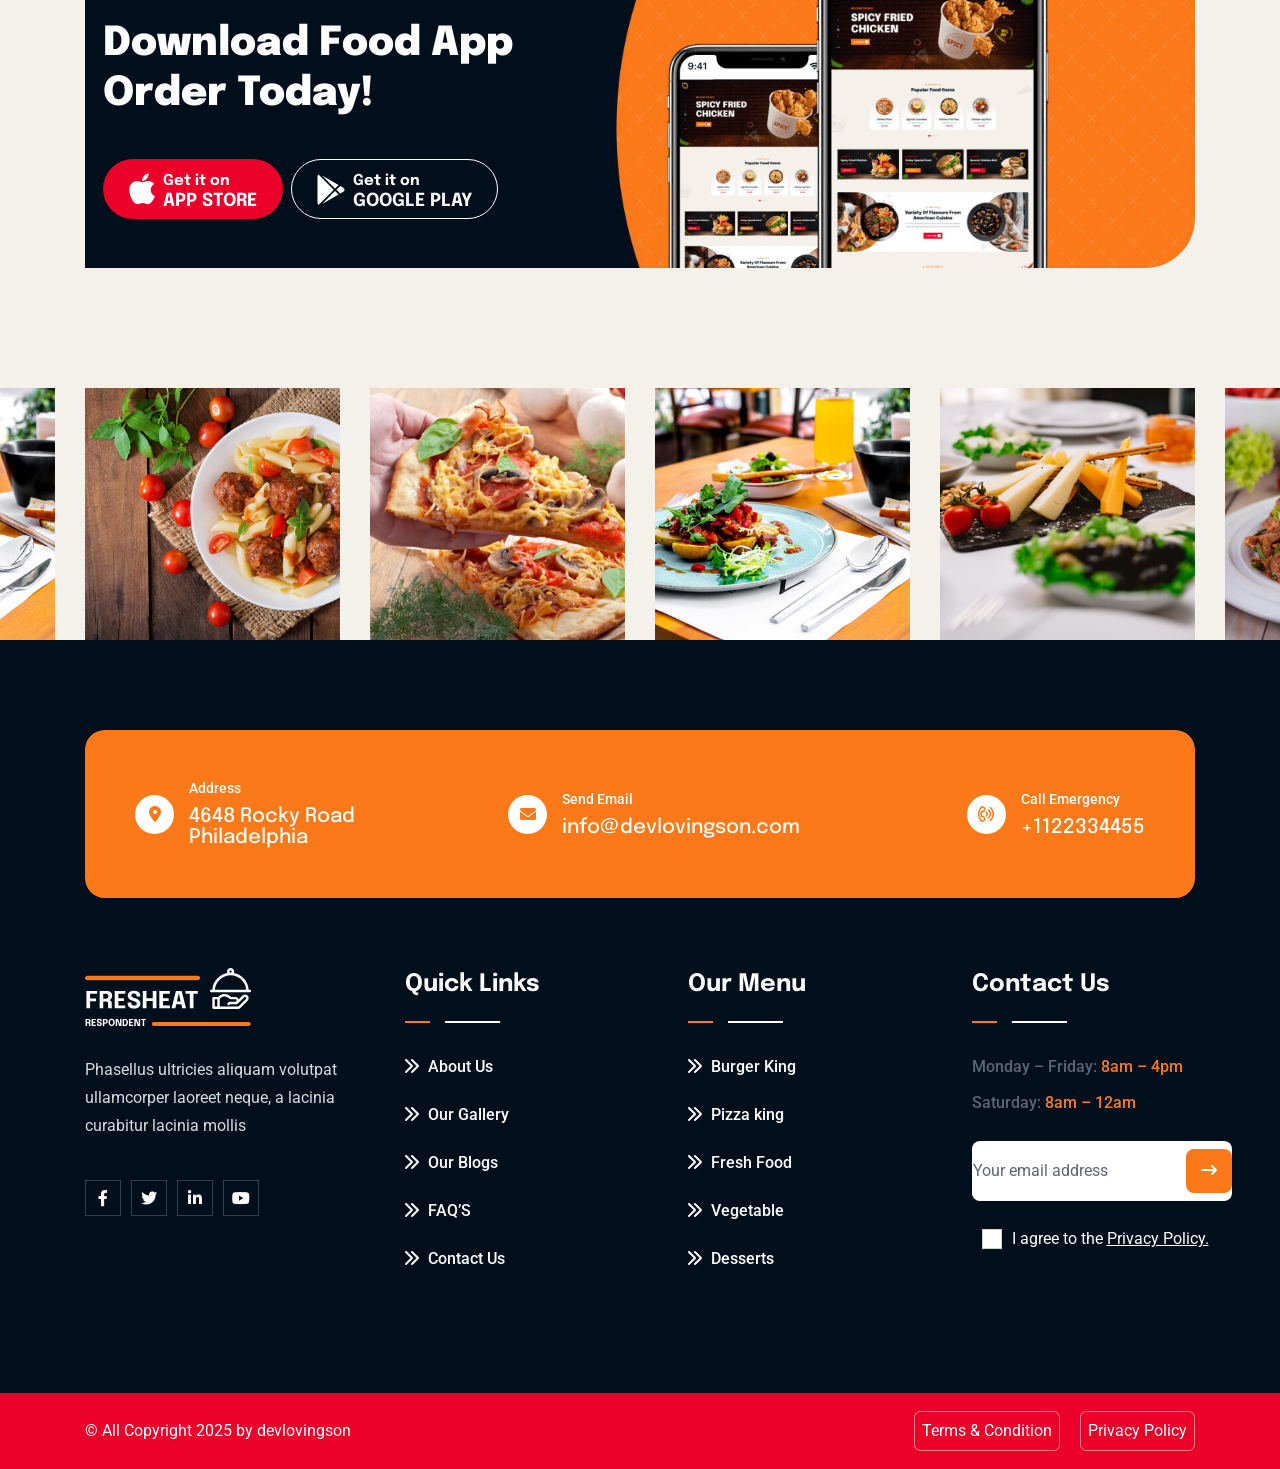
<file: services.html>
<!DOCTYPE html>
<html lang="zxx">
<!--<< Header Area >>-->


<head>
    <!-- ========== Meta Tags ========== -->
    <meta charset="UTF-8">
    <meta http-equiv="X-UA-Compatible" content="IE=edge">
    <meta name="viewport" content="width=device-width, initial-scale=1">
    <meta name="author" content="gramentheme">
    <meta name="description" content="Fresheat food & Restaurant Html Template">
    <!-- ======== Page title ============ -->
    <title>Food & Restaurant</title>
    <!--<< Favcion >>-->
    <link rel="shortcut icon" href="assets/img/favicon.png">
    <!--<< Bootstrap min.css >>-->
    <link rel="stylesheet" href="assets/css/bootstrap.min.css">
    <!--<< All Min Css >>-->
    <link rel="stylesheet" href="assets/css/all.min.css">
    <!--<< Animate.css >>-->
    <link rel="stylesheet" href="assets/css/animate.css">
    <!--<< Magnific Popup.css >>-->
    <link rel="stylesheet" href="assets/css/magnific-popup.css">
    <!--<< MeanMenu.css >>-->
    <link rel="stylesheet" href="assets/css/meanmenu.css">
    <!--<< Swiper Bundle.css >>-->
    <link rel="stylesheet" href="assets/css/swiper-bundle.min.css">
    <!--<< Nice Select.css >>-->
    <link rel="stylesheet" href="assets/css/nice-select.css">
    <!--<< Main.css >>-->
    <link rel="stylesheet" href="assets/css/main.css">
</head>

<body class="bg-color2">

    <!-- Preloader Start -->
    <div id="preloader" class="preloader">
        <div class="animation-preloader">
            <div class="spinner">
            </div>
            <div class="txt-loading">
                <span data-text-preloader="F" class="letters-loading">
                    F
                </span>
                <span data-text-preloader="R" class="letters-loading">
                    R
                </span>
                <span data-text-preloader="E" class="letters-loading">
                    E
                </span>
                <span data-text-preloader="S" class="letters-loading">
                    S
                </span>
                <span data-text-preloader="H" class="letters-loading">
                    H
                </span>
                <span data-text-preloader="E" class="letters-loading">
                    E
                </span>
                <span data-text-preloader="A" class="letters-loading">
                    A
                </span>
                <span data-text-preloader="T" class="letters-loading">
                    T
                </span>
            </div>
            <p class="text-center">Loading</p>
        </div>
        <div class="loader">
            <div class="row">
                <div class="col-3 loader-section section-left">
                    <div class="bg"></div>
                </div>
                <div class="col-3 loader-section section-left">
                    <div class="bg"></div>
                </div>
                <div class="col-3 loader-section section-right">
                    <div class="bg"></div>
                </div>
                <div class="col-3 loader-section section-right">
                    <div class="bg"></div>
                </div>
            </div>
        </div>
    </div>

    <!--<< Mouse Cursor Start >>-->
    <div class="mouse-cursor cursor-outer"></div>
    <div class="mouse-cursor cursor-inner"></div>

    <!-- Back To Top Start -->
    <button id="back-top" class="back-to-top">
        <i class="fa-regular fa-arrow-up"></i>
    </button>

    <!-- Offcanvas Area Start -->
    <div class="fix-area">
        <div class="offcanvas__info">
            <div class="offcanvas__wrapper">
                <div class="offcanvas__content">
                    <div class="offcanvas__top mb-5 d-flex justify-content-between align-items-center">
                        <div class="offcanvas__logo">
                            <a href="index.html">
                                <img src="assets/img/logo/logo.svg" alt="logo-img">
                            </a>
                        </div>
                        <div class="offcanvas__close">
                            <button>
                                <i class="fas fa-times"></i>
                            </button>
                        </div>
                    </div>
                    <p class="text d-none d-lg-block">
                        This involves interactions between a business and its customers. It's about meeting customers'
                        needs and resolving their problems. Effective customer service is crucial.
                    </p>
                    <div class="offcanvas-gallery-area d-none d-xl-block">
                        <div class="offcanvas-gallery-items">
                            <a href="assets/img/header/01.jpg" class="offcanvas-image img-popup">
                                <img src="assets/img/header/01.jpg" alt="gallery-img">
                            </a>
                            <a href="assets/img/header/02.jpg" class="offcanvas-image img-popup">
                                <img src="assets/img/header/02.jpg" alt="gallery-img">
                            </a>
                            <a href="assets/img/header/03.jpg" class="offcanvas-image img-popup">
                                <img src="assets/img/header/03.jpg" alt="gallery-img">
                            </a>
                        </div>
                        <div class="offcanvas-gallery-items">
                            <a href="assets/img/header/04.jpg" class="offcanvas-image img-popup">
                                <img src="assets/img/header/04.jpg" alt="gallery-img">
                            </a>
                            <a href="assets/img/header/05.jpg" class="offcanvas-image img-popup">
                                <img src="assets/img/header/05.jpg" alt="gallery-img">
                            </a>
                            <a href="assets/img/header/06.jpg" class="offcanvas-image img-popup">
                                <img src="assets/img/header/06.jpg" alt="gallery-img">
                            </a>
                        </div>
                    </div>
                    <div class="mobile-menu fix mb-3"></div>
                    <div class="offcanvas__contact">
                        <h4>Contact Info</h4>
                        <ul>
                            <li class="d-flex align-items-center">
                                <div class="offcanvas__contact-icon">
                                    <i class="fal fa-map-marker-alt"></i>
                                </div>
                                <div class="offcanvas__contact-text">
                                    <a target="_blank" href="#">Main Street, Melbourne, Australia</a>
                                </div>
                            </li>
                            <li class="d-flex align-items-center">
                                <div class="offcanvas__contact-icon mr-15">
                                    <i class="fal fa-envelope"></i>
                                </div>
                                <div class="offcanvas__contact-text">
                                    <a href="tel:+013-003-003-9993"><span
                                            class="mailto:info@enofik.com">info@devlovingson.com</span></a>
                                </div>
                            </li>
                            <li class="d-flex align-items-center">
                                <div class="offcanvas__contact-icon mr-15">
                                    <i class="fal fa-clock"></i>
                                </div>
                                <div class="offcanvas__contact-text">
                                    <a target="_blank" href="#">Mod-friday, 09am -05pm</a>
                                </div>
                            </li>
                            <li class="d-flex align-items-center">
                                <div class="offcanvas__contact-icon mr-15">
                                    <i class="far fa-phone"></i>
                                </div>
                                <div class="offcanvas__contact-text">
                                    <a href="tel:+11002345909">+1122334455</a>
                                </div>
                            </li>
                        </ul>
                        <div class="header-button mt-4">
                            <a href="shop.html" class="theme-btn">
                                <span class="button-content-wrapper d-flex align-items-center justify-content-center">
                                    <span class="button-icon"><i
                                            class="fa-sharp fa-regular fa-cart-shopping bg-transparent text-white me-2"></i></span>
                                    <span class="button-text">ORDER NOW</span>
                                </span>
                            </a>
                        </div>
                        <div class="social-icon d-flex align-items-center">
                            <a href="#"><i class="fab fa-facebook-f"></i></a>
                            <a href="#"><i class="fab fa-twitter"></i></a>
                            <a href="#"><i class="fab fa-youtube"></i></a>
                            <a href="#"><i class="fab fa-linkedin-in"></i></a>
                        </div>
                    </div>
                </div>
            </div>
        </div>
    </div>
    <div class="offcanvas__overlay"></div>

    <!-- Header Section Start -->
    <header class="header-section">
        <div class="black-bg"></div>
        <div class="red-bg"></div>
        <div class="container-fluid">
            <div class="main-header-wrapper">
                <div class="logo-image">
                    <a href="index.html">
                        <img src="assets/img/logo/logo.svg" alt="img">
                    </a>
                </div>
                <div class="main-header-items">
                    <div class="header-top-wrapper">
                        <span><i class="fa-regular fa-clock"></i> 09:00 am - 06:00 pm</span>
                        <div class="social-icon d-flex align-items-center">
                            <span>Follow Us:</span>
                            <a href="#"><i class="fab fa-facebook-f"></i></a>
                            <a href="#"><i class="fab fa-twitter"></i></a>
                            <a href="#"><i class="fab fa-youtube"></i></a>
                            <a href="#"><i class="fab fa-linkedin-in"></i></a>
                        </div>
                    </div>
                    <div id="header-sticky" class="header-1">
                        <div class="mega-menu-wrapper">
                            <div class="header-main">
                                <div class="logo">
                                    <a href="index.html" class="header-logo">
                                        <img src="assets/img/logo/logo.svg" alt="logo-img">
                                    </a>
                                </div>
                                <div class="header-left">
                                    <div class="mean__menu-wrapper">
                                        <div class="main-menu">
                                            <nav id="mobile-menu">
                                                
                                                <ul>
                                                    <li>
                                                        <a href="index.html">Home</a>
                                                    </li>
                                                        
                                                    <li>
                                                        <a href="about.html">About Us</a>
                                                    </li>
                                                  
                                                    <li>
                                                        <a href="shop.html">Shop</a>
                                                    </li>
                                                            
                                                    <li>
                                                        <a href="services.html">Services</a>
                                                    </li>

                                                    <li>
                                                        <a href="menu.html">Menu</a>
                                                    </li>
                                                                
                                                    <li>
                                                        <a href="gallery.html">Gallery</a>
                                                    </li>        
                                                    
                                                    <li>
                                                        <a href="blog.html">Blog</a>
                                                    </li>

                                                    <li>
                                                        <a href="contact.html">Contact Us</a>
                                                    </li>
                                                </ul>
                                        </div>
                                    </div>
                                </div>
                                <div class="header-right d-flex justify-content-end align-items-center">
                                    <a href="#0" class="search-trigger search-icon"><i class="fal fa-search"></i></a>
                                    <div class="header__cart">
                                        <a href="#"> <i class="fa-sharp fa-regular fa-cart-shopping"></i> </a>
                                        <div class="header__right__dropdown__wrapper">
                                            <div class="header__right__dropdown__inner">
                                                <div class="single__header__right__dropdown">

                                                    <div class="header__right__dropdown__img">
                                                        <a href="#">
                                                            <img loading="lazy"
                                                                src="assets/img/blog/blogRecentThumb3_1.png"
                                                                alt="photo">
                                                        </a>
                                                    </div>
                                                    <div class="header__right__dropdown__content">

                                                        <a href="shop.html">Fried Chicken</a>
                                                        <p>1 x <span class="price">$ 80.00</span></p>

                                                    </div>
                                                    <div class="header__right__dropdown__close">
                                                        <a href="#"><i class="icofont-close-line"></i></a>
                                                    </div>
                                                </div>

                                                <div class="single__header__right__dropdown">

                                                    <div class="header__right__dropdown__img">
                                                        <a href="#">
                                                            <img loading="lazy"
                                                                src="assets/img/blog/blogRecentThumb3_2.png"
                                                                alt="photo">
                                                        </a>
                                                    </div>
                                                    <div class="header__right__dropdown__content">

                                                        <a href="shop.html">Fried Noodles</a>
                                                        <p>1 x <span class="price">$ 60.00</span></p>

                                                    </div>
                                                    <div class="header__right__dropdown__close">
                                                        <a href="#"><i class="icofont-close-line"></i></a>
                                                    </div>
                                                </div>

                                                <div class="single__header__right__dropdown">

                                                    <div class="header__right__dropdown__img">
                                                        <a href="#">
                                                            <img loading="lazy"
                                                                src="assets/img/blog/blogRecentThumb3_3.png"
                                                                alt="photo">
                                                        </a>
                                                    </div>
                                                    <div class="header__right__dropdown__content">

                                                        <a href="shop.html">Special Pasta</a>
                                                        <p>1 x <span class="price">$ 70.00</span></p>

                                                    </div>
                                                    <div class="header__right__dropdown__close">
                                                        <a href="#"><i class="icofont-close-line"></i></a>
                                                    </div>
                                                </div>
                                            </div>

                                            <p class="dropdown__price">Total: <span>$1,100.00</span>
                                            </p>
                                            <div class="header__right__dropdown__button">
                                                <a href="cart.html" class="theme-btn mb-2">View Cart</a>
                                                <a href="checkout.html" class="theme-btn style3">Checkout</a>
                                            </div>
                                        </div>
                                    </div>

                                    <a class="theme-btn" href="menu.html">ORDER NOW <i
                                            class="fa-sharp fa-regular fa-arrow-right"></i></a>
                                    <div class="header__hamburger d-xl-block my-auto">
                                        <div class="sidebar__toggle">
                                            <i class="fas fa-bars"></i>
                                        </div>
                                    </div>
                                </div>
                            </div>
                        </div>
                    </div>
                </div>
            </div>
        </div>
    </header>


    <!-- Search Area Start -->
    <div class="search-wrap">
        <div class="search-inner">
            <i class="fas fa-times search-close" id="search-close"></i>
            <div class="search-cell">
                <form method="get">
                    <div class="search-field-holder">
                        <input type="search" class="main-search-input" placeholder="Search...">
                    </div>
                </form>
            </div>
        </div>
    </div>


    <!-- Breadcumb Section   S T A R T -->
    <div class="breadcumb-section">
        <div class="breadcumb-wrapper">
            <div class="container">
                <div class="row">
                    <div class="col-12">
                        <div class="breadcumb-content">
                            <h1 class="breadcumb-title">Services</h1>
                            <ul class="breadcumb-menu">
                                <li><a href="index.html">Home</a></li>
                                <li class="text-white">/</li>
                                <li class="active">Servicess</li>
                            </ul>
                        </div>
                    </div>
                </div>
            </div>
        </div>
    </div>

    <!-- Services Section   S T A R T -->
    <div class="services-section style1 section-padding fix">
        <div class="services-wrapper style2">
            <div class="container">
                <div class="row gy-5 gx-30">
                    <div class="col-lg-4">
                        <div class="services-card style2">
                            <div class="services-card_icon">
                                <img src="assets/img/icon/servicesIcon1_1.png" alt="icon">
                            </div>
                            <h4 class="services-card_title">
                                <a href="service-details.html">Dining Guides</a>
                            </h4>
                            <p class="services-card_text">Detailed reviews of local eateries, covering various cuisines,
                                price points, and dining experiences.</p>
                            <div class="shape1"><img src="assets/img/shape/servicesShape1_1.png" alt="shape"></div>
                            <div class="shape2"><img src="assets/img/shape/servicesShape1_2.png" alt="shape"></div>
                            <div class="shape3"><img src="assets/img/shape/servicesShape1_3.png" alt="shape"></div>
                            <div class="shape4"><img src="assets/img/shape/servicesShape1_4.png" alt="shape"></div>
                        </div>
                    </div>
                    <div class="col-lg-4">
                        <div class="services-card style2">
                            <div class="services-card_icon">
                                <img src="assets/img/icon/servicesIcon1_2.png" alt="icon">
                            </div>
                            <h4 class="services-card_title">
                                <a href="service-details.html">100% Fresh Food</a>
                            </h4>
                            <p class="services-card_text">Detailed reviews of local eateries, covering various cuisines,
                                price points, and dining experiences.</p>
                            <div class="shape1"><img src="assets/img/shape/servicesShape1_1.png" alt="shape"></div>
                            <div class="shape2"><img src="assets/img/shape/servicesShape1_2.png" alt="shape"></div>
                            <div class="shape3"><img src="assets/img/shape/servicesShape1_3.png" alt="shape"></div>
                            <div class="shape4"><img src="assets/img/shape/servicesShape1_4.png" alt="shape"></div>
                        </div>
                    </div>
                    <div class="col-lg-4">
                        <div class="services-card style2">
                            <div class="services-card_icon">
                                <img src="assets/img/icon/servicesIcon1_3.png" alt="icon">
                            </div>
                            <h4 class="services-card_title">
                                <a href="service-details.html">Special Offers and Discounts</a>
                            </h4>
                            <p class="services-card_text">Detailed reviews of local eateries, covering various cuisines,
                                price points, and dining experiences.</p>
                            <div class="shape1"><img src="assets/img/shape/servicesShape1_1.png" alt="shape"></div>
                            <div class="shape2"><img src="assets/img/shape/servicesShape1_2.png" alt="shape"></div>
                            <div class="shape3"><img src="assets/img/shape/servicesShape1_3.png" alt="shape"></div>
                            <div class="shape4"><img src="assets/img/shape/servicesShape1_4.png" alt="shape"></div>
                        </div>
                    </div>
                    <div class="col-lg-4">
                        <div class="services-card style2">
                            <div class="services-card_icon">
                                <img src="assets/img/icon/servicesIcon1_4.png" alt="icon">
                            </div>
                            <h4 class="services-card_title">
                                <a href="service-details.html">Restaurant Reviews</a>
                            </h4>
                            <p class="services-card_text">Detailed reviews of local eateries, covering various cuisines,
                                price points, and dining experiences.</p>
                            <div class="shape1"><img src="assets/img/shape/servicesShape1_1.png" alt="shape"></div>
                            <div class="shape2"><img src="assets/img/shape/servicesShape1_2.png" alt="shape"></div>
                            <div class="shape3"><img src="assets/img/shape/servicesShape1_3.png" alt="shape"></div>
                            <div class="shape4"><img src="assets/img/shape/servicesShape1_4.png" alt="shape"></div>
                        </div>
                    </div>
                    <div class="col-lg-4">
                        <div class="services-card style2">
                            <div class="services-card_icon">
                                <img src="assets/img/icon/servicesIcon1_5.png" alt="icon">
                            </div>
                            <h4 class="services-card_title">
                                <a href="service-details.html">Food Testing Events</a>
                            </h4>
                            <p class="services-card_text">Detailed reviews of local eateries, covering various cuisines,
                                price points, and dining experiences.</p>
                            <div class="shape1"><img src="assets/img/shape/servicesShape1_1.png" alt="shape"></div>
                            <div class="shape2"><img src="assets/img/shape/servicesShape1_2.png" alt="shape"></div>
                            <div class="shape3"><img src="assets/img/shape/servicesShape1_3.png" alt="shape"></div>
                            <div class="shape4"><img src="assets/img/shape/servicesShape1_4.png" alt="shape"></div>
                        </div>
                    </div>
                    <div class="col-lg-4">
                        <div class="services-card style2">
                            <div class="services-card_icon">
                                <img src="assets/img/icon/servicesIcon1_6.png" alt="icon">
                            </div>
                            <h4 class="services-card_title">
                                <a href="service-details.html">Online Ordering</a>
                            </h4>
                            <p class="services-card_text">Detailed reviews of local eateries, covering various cuisines,
                                price points, and dining experiences.</p>
                            <div class="shape1"><img src="assets/img/shape/servicesShape1_1.png" alt="shape"></div>
                            <div class="shape2"><img src="assets/img/shape/servicesShape1_2.png" alt="shape"></div>
                            <div class="shape3"><img src="assets/img/shape/servicesShape1_3.png" alt="shape"></div>
                            <div class="shape4"><img src="assets/img/shape/servicesShape1_4.png" alt="shape"></div>
                        </div>
                    </div>
                </div>
            </div>
        </div>
    </div>


    <!-- Cta section  S T A R T -->
    <section class="cta-section section-padding pt-0 fix">
        <div class="cta-wrapper style3">
            <div class="container">
                <div class="cta-wrap  section-padding pt-xl-0 pb-xl-0 style3">
                    <div class="shape1 float-bob-x d-none d-xxl-block"><img src="assets/img/shape/ctaShape3_1.png"
                            alt="shape"></div>
                    <div class="shape2 float-bob-y d-none d-xxl-block"><img src="assets/img/shape/ctaShape3_2.png"
                            alt="shape"></div>
                    <div class="shape3 float-bob-y d-none d-xxl-block"><img src="assets/img/shape/ctaShape3_3.png"
                            alt="shape"></div>
                    <div class="shape4 d-none d-xxl-block"><img src="assets/img/shape/ctaShape3_4.png" alt="shape">
                    </div>
                    <div class="shape5 d-none d-xxl-block"><img src="assets/img/shape/ctaShape3_5.png" alt="shape">
                    </div>
                    <div class="shape6 d-none d-xxl-block"><img class="cir36" src="assets/img/shape/ctaShape3_6.png"
                            alt="shape"></div>
                    <div class="shape7 d-none d-xxl-block"><img src="assets/img/shape/ctaShape3_7.png" alt="shape">
                    </div>
                    <div class="row g-5">
                        <div class="col-xl-6  d-flex align-items-center justify-content-center order-2 order-xl-1">
                            <div class="cta-content">
                                <h6 class="text-white wow fadeInUp" data-wow-delay="0.5s"><img class="me-1"
                                        src="assets/img/icon/titleIconWhite.svg" alt="icon">DOWNLOAD APP<img
                                        class="ms-1" src="assets/img/icon/titleIconWhite.svg" alt="icon"></h6>
                                <h3 class="wow fadeInUp" data-wow-delay="0.7s">Download food app Order today!</h3>
                                <div class="btn-wrapper d-md-flex align-items-center gap-2">
                                    <div class="btns">
                                        <a class="apple-btn wow fadeInUp" data-wow-delay="0.9s"
                                            href="https://www.apple.com/store">
                                            <div class="d-flex align-items-center   gap-2">
                                                <img src="assets/img/icon/appleStore.svg" alt="icon">
                                                <div>
                                                    <span>Get it on</span>
                                                    <h6>App store</h6>
                                                </div>
                                            </div>
                                        </a>
                                    </div>
                                    <div class="btns">
                                        <a class="google-btn wow fadeInUp" data-wow-delay="0.9s"
                                            href="https://play.google.com/store/">
                                            <div class="d-flex align-items-center  gap-2">
                                                <img src="assets/img/icon/playStore.svg" alt="icon">
                                                <div>
                                                    <span>Get it on</span>
                                                    <h6>Google play</h6>
                                                </div>
                                            </div>
                                        </a>
                                    </div>
                                </div>

                            </div>
                        </div>
                        <div
                            class="col-xl-6 d-flex align-items-center justify-content-center justify-content-xl-start order-1 order-xl-2">
                            <div class="cta-thumb">
                                <img class="img-fluid float-bob-x" src="assets/img/cta/ctaThumb3_1.png" alt="thumb">
                            </div>
                        </div>
                    </div>

                </div>
            </div>
        </div>
    </section>

    <!-- Gallery Section    S T A R T -->
    <div class="gallery-section">
        <div class="gallery-wrapper style1">
            <div class="container">
                <div class="slider-area">
                    <div class="swiper gallerySliderOne">
                        <div class="swiper-wrapper">
                            <div class="swiper-slide">
                                <div class="gallery-thumb">
                                    <a href="menu.html">
                                        <img src="assets/img/gallery/galleryThumb1_5.jpg" alt="thumb">
                                        <div class="icon"><img src="assets/img/icon/camera.svg" alt="icon"></div>
                                    </a>
                                </div>
                            </div>
                            <div class="swiper-slide">
                                <div class="gallery-thumb">
                                    <a href="menu.html">
                                        <img src="assets/img/gallery/galleryThumb1_1.jpg" alt="thumb">
                                        <div class="icon"><img src="assets/img/icon/camera.svg" alt="icon"></div>
                                    </a>
                                </div>
                            </div>
                            <div class="swiper-slide">
                                <div class="gallery-thumb">
                                    <a href="menu.html">
                                        <img src="assets/img/gallery/galleryThumb1_2.jpg" alt="thumb">
                                        <div class="icon"><img src="assets/img/icon/camera.svg" alt="icon"></div>
                                    </a>
                                </div>
                            </div>
                            <div class="swiper-slide">
                                <div class="gallery-thumb">
                                    <a href="menu.html">
                                        <img src="assets/img/gallery/galleryThumb1_3.jpg" alt="thumb">
                                        <div class="icon"><img src="assets/img/icon/camera.svg" alt="icon"></div>
                                    </a>
                                </div>
                            </div>
                            <div class="swiper-slide">
                                <div class="gallery-thumb">
                                    <a href="menu.html">
                                        <img src="assets/img/gallery/galleryThumb1_4.jpg" alt="thumb">
                                        <div class="icon"><img src="assets/img/icon/camera.svg" alt="icon"></div>
                                    </a>
                                </div>
                            </div>
                            <div class="swiper-slide">
                                <div class="gallery-thumb">
                                    <a href="menu.html">
                                        <img src="assets/img/gallery/galleryThumb1_5.jpg" alt="thumb">
                                        <div class="icon"><img src="assets/img/icon/camera.svg" alt="icon"></div>
                                    </a>
                                </div>
                            </div>

                            <div class="swiper-slide">
                                <div class="gallery-thumb">
                                    <a href="menu.html">
                                        <img src="assets/img/gallery/galleryThumb1_1.jpg" alt="thumb">
                                        <div class="icon"><img src="assets/img/icon/camera.svg" alt="icon"></div>
                                    </a>
                                </div>
                            </div>

                            <div class="swiper-slide">
                                <div class="gallery-thumb">
                                    <a href="menu.html">
                                        <img src="assets/img/gallery/galleryThumb1_2.jpg" alt="thumb">
                                        <div class="icon"><img src="assets/img/icon/camera.svg" alt="icon"></div>
                                    </a>
                                </div>
                            </div>
                        </div>
                    </div>
                </div>
            </div>
        </div>
    </div>


    <!-- Footer Section    S T A R T -->
    <footer class="footer-section bg-title fix">
        <div class="footer-widgets-wrapper">
            <div class="shape1 float-bob-y d-none d-xxl-block"><img src="assets/img/shape/footerShape1_1.png"
                    alt="shape"></div>
            <div class="shape2 d-none d-xxl-block"><img src="assets/img/shape/footerShape1_2.png" alt="shape"></div>
            <div class="shape3 d-none d-xxl-block"><img src="assets/img/shape/footerShape1_3.png" alt="shape"></div>
            <div class="shape4  d-none d-xxl-block"><img src="assets/img/shape/footerShape1_4.png" alt="shape"></div>
            <div class="container">
                <div class="footer-top">
                    <div class="row gy-4">
                        <div class="col-lg-4">
                            <div class="fancy-box">
                                <div class="item1"><i class="fa-solid fa-location-dot"></i></div>
                                <div class="item2">
                                    <h6>address</h6>
                                    <p>4648 Rocky Road Philadelphia </p>
                                </div>
                            </div>
                        </div>
                        <div class="col-lg-4 d-flex justify-content-start justify-content-lg-end">
                            <div class="fancy-box">
                                <div class="item1"><i class="fa-solid fa-envelope"></i></div>
                                <div class="item2">
                                    <h6>send email</h6>
                                    <p>info@devlovingson.com</p>
                                </div>
                            </div>
                        </div>
                        <div class="col-lg-4 d-flex justify-content-start justify-content-lg-end">
                            <div class="fancy-box">
                                <div class="item1"><i class="fa-regular fa-phone-volume"></i></div>
                                <div class="item2">
                                    <h6>call emergency</h6>
                                    <p>+1122334455</p>
                                </div>
                            </div>
                        </div>
                    </div>
                </div>

                <div class="row">
                    <div class="col-xl-3 col-lg-4 col-md-6 wow fadeInUp" data-wow-delay=".2s">
                        <div class="single-footer-widget">
                            <div class="widget-head">
                                <a href="index.html">
                                    <img src="assets/img/logo/logoWhite.svg" alt="logo-img">
                                </a>
                            </div>
                            <div class="footer-content">
                                <p>
                                    Phasellus ultricies aliquam volutpat ullamcorper laoreet neque, a lacinia
                                    curabitur
                                    lacinia mollis
                                </p>
                                <div class="social-icon d-flex align-items-center">
                                    <a href="#"><i class="fab fa-facebook-f"></i></a>
                                    <a href="#"><i class="fab fa-twitter"></i></a>
                                    <a href="#"><i class="fa-brands fa-linkedin-in"></i></a>
                                    <a href="#"><i class="fa-brands fa-youtube"></i></a>
                                </div>
                            </div>
                        </div>
                    </div>
                    <div class="col-xl-3 col-lg-4 col-md-6 ps-xl-5 wow fadeInUp" data-wow-delay=".4s">
                        <div class="single-footer-widget">
                            <div class="widget-head">
                                <h3>Quick Links</h3>
                            </div>
                            <ul class="list-area">
                                <li>
                                    <a href="about.html">
                                        <i class="fa-solid fa-chevrons-right"></i>
                                        About Us
                                    </a>
                                </li>
                                <li>
                                    <a href="gallery.html">
                                        <i class="fa-solid fa-chevrons-right"></i>
                                        Our Gallery
                                    </a>
                                </li>
                                <li>
                                    <a href="blog.html">
                                        <i class="fa-solid fa-chevrons-right"></i>
                                        Our Blogs
                                    </a>
                                </li>
                                <li>
                                    <a href="faq.html">
                                        <i class="fa-solid fa-chevrons-right"></i>
                                        FAQ’S
                                    </a>
                                </li>
                                <li>
                                    <a href="contact.html">
                                        <i class="fa-solid fa-chevrons-right"></i>
                                        Contact Us
                                    </a>
                                </li>
                            </ul>
                        </div>
                    </div>
                    <div class="col-xl-3 col-lg-4 col-md-6 ps-xl-5 wow fadeInUp" data-wow-delay=".4s">
                        <div class="single-footer-widget">
                            <div class="widget-head">
                                <h3>Our Menu</h3>
                            </div>
                            <ul class="list-area">
                                <li>
                                    <a href="menu.html">
                                        <i class="fa-solid fa-chevrons-right"></i>
                                        Burger King
                                    </a>
                                </li>
                                <li>
                                    <a href="menu.html">
                                        <i class="fa-solid fa-chevrons-right"></i>
                                        Pizza king
                                    </a>
                                </li>
                                <li>
                                    <a href="menu.html">
                                        <i class="fa-solid fa-chevrons-right"></i>
                                        Fresh Food
                                    </a>
                                </li>
                                <li>
                                    <a href="menu.html">
                                        <i class="fa-solid fa-chevrons-right"></i>
                                        Vegetable
                                    </a>
                                </li>
                                <li>
                                    <a href="menu.html">
                                        <i class="fa-solid fa-chevrons-right"></i>
                                        Desserts
                                    </a>
                                </li>
                            </ul>
                        </div>
                    </div>
                    <div class="col-xl-3 col-lg-4 col-md-6 ps-xl-5 wow fadeInUp" data-wow-delay=".4s">
                        <div class="single-footer-widget">
                            <div class="widget-head">
                                <h3>Contact Us</h3>
                            </div>
                            <ul class="list-area">
                                <li class="mb-2">
                                    Monday – Friday: <span class="text-theme-color2"> 8am – 4pm </span>
                                </li>
                                <li>
                                    Saturday: <span class="text-theme-color2"> 8am – 12am </span>
                                </li>
                            </ul>
                            <form action="#" class="mt-4">
                                <div class="form-control">
                                    <input class="email" type="email" placeholder="Your email address">
                                    <button type="submit" class="submit-btn"><i
                                            class="fa-solid fa-arrow-right-long"></i></button>
                                </div>
                                <div class="form-control style2 mt-3">
                                    <input id="checkbox" name="checkbox" type="checkbox">
                                    <label for="checkbox">I agree to the <a href="contact.html">Privacy Policy.
                                        </a></label>
                                </div>
                            </form>
                        </div>
                    </div>
                </div>
            </div>
        </div>
        <div class="footer-bottom">
            <div class="container">
                <div class="footer-wrapper d-flex align-items-center justify-content-between">
                    <p class="wow fadeInLeft" data-wow-delay=".3s">
                        © All Copyright 2025 by <a href="index.html">devlovingson</a>
                    </p>
                    <ul class="brand-logo wow fadeInRight" data-wow-delay=".5s">
                        <li>
                            <a class="text-white" href="contact.html">
                                Terms & Condition
                            </a>
                        </li>
                        <li>
                            <a class="text-white" href="contact.html">
                                Privacy Policy
                            </a>
                        </li>
                    </ul>
                </div>
            </div>
        </div>
    </footer>





    <!--<< All JS Plugins >>-->
    <script src="assets/js/jquery-3.7.1.min.js"></script>
    <!--<< Bootstrap Js >>-->
    <script src="assets/js/bootstrap.bundle.min.js"></script>
    <!--<< Waypoints Js >>-->
    <script src="assets/js/jquery.waypoints.js"></script>
    <!--<< Counterup Js >>-->
    <script src="assets/js/jquery.counterup.min.js"></script>
    <!--<< Viewport Js >>-->
    <script src="assets/js/viewport.jquery.js"></script>
    <!--<< Magnific popup Js >>-->
    <script src="assets/js/magnific-popup.min.js"></script>
    <!--<< Tilt Js >>-->
    <script src="assets/js/tilt.min.js"></script>
    <!--<< Swiper Slider Js >>-->
    <script src="assets/js/swiper-bundle.min.js"></script>
    <!--<< MeanMenu Js >>-->
    <script src="assets/js/jquery.meanmenu.min.js"></script>
    <!--<< Wow Animation Js >>-->
    <script src="assets/js/wow.min.js"></script>
    <!--<< Nice Select Js >>-->
    <script src="assets/js/nice-select.min.js"></script>
    <!--<< Main.js >>-->
    <script src="assets/js/main.js"></script>
</body>


</html>
</file>
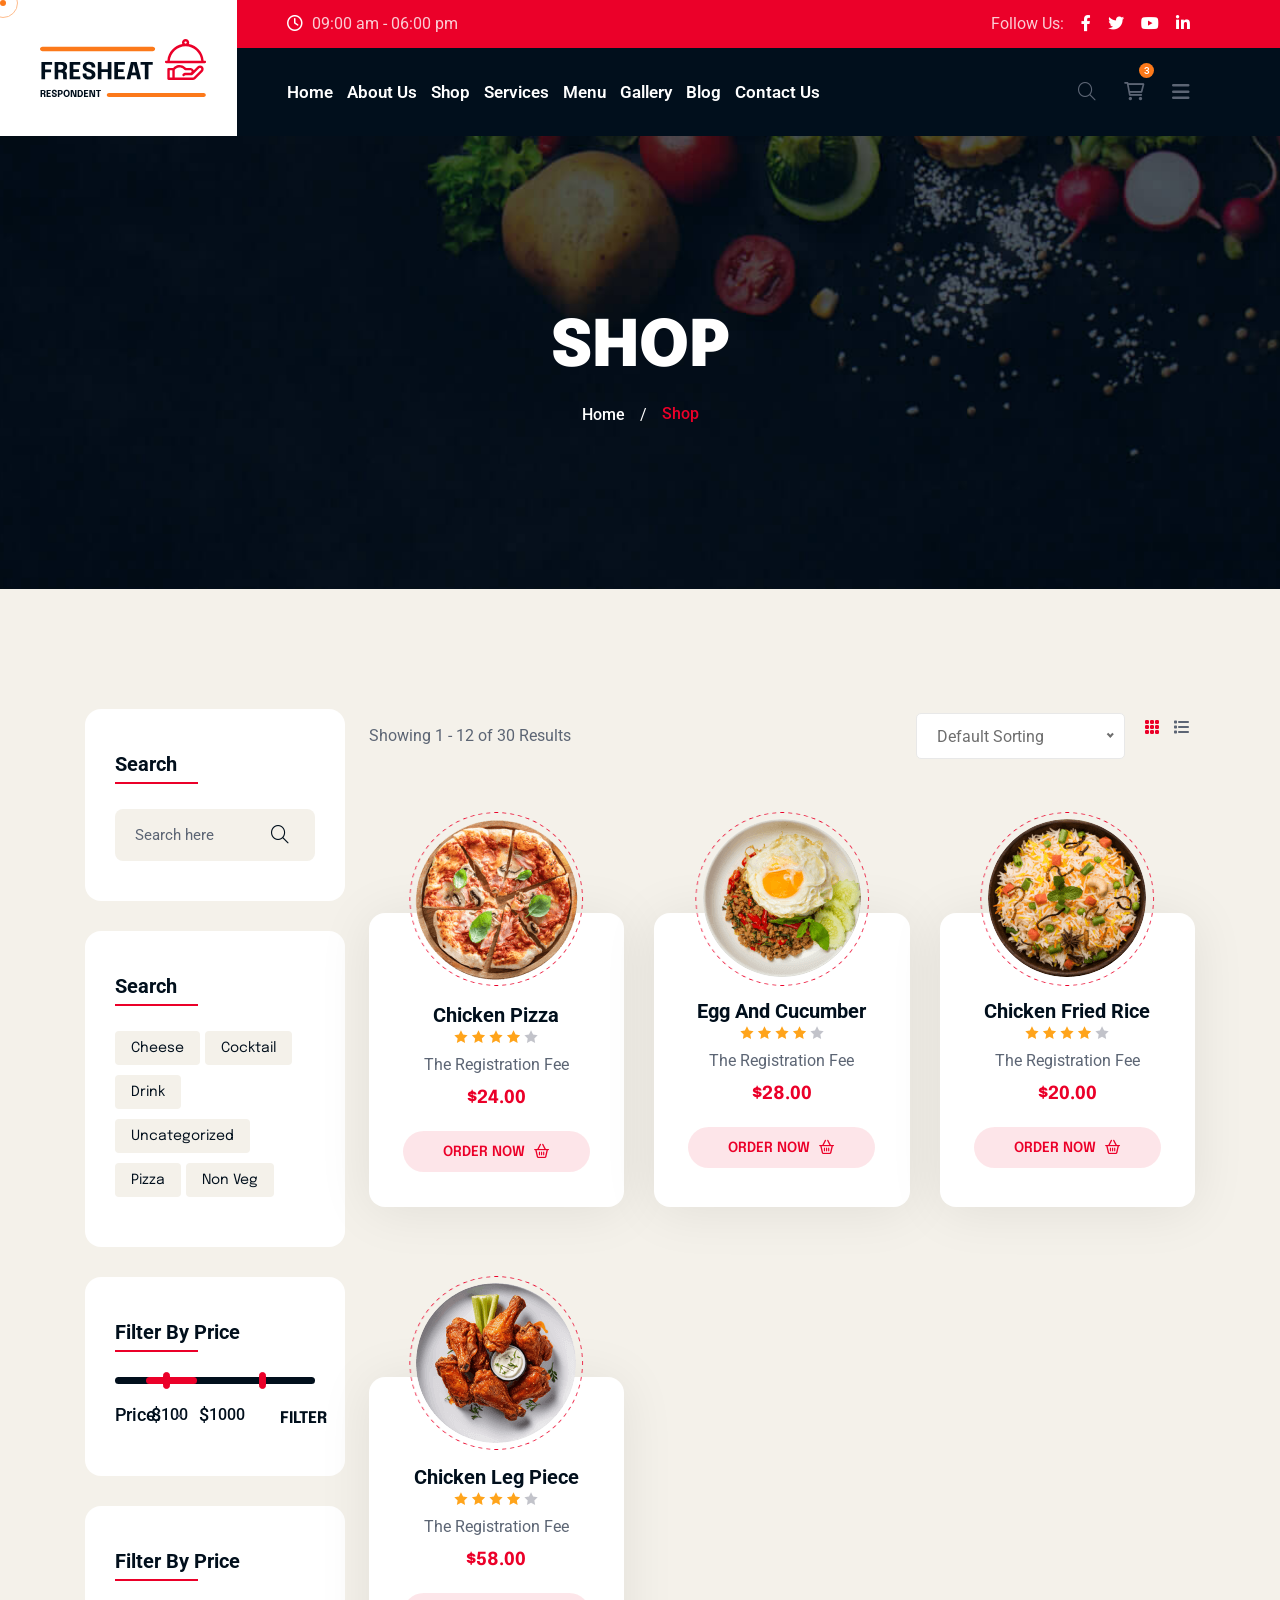
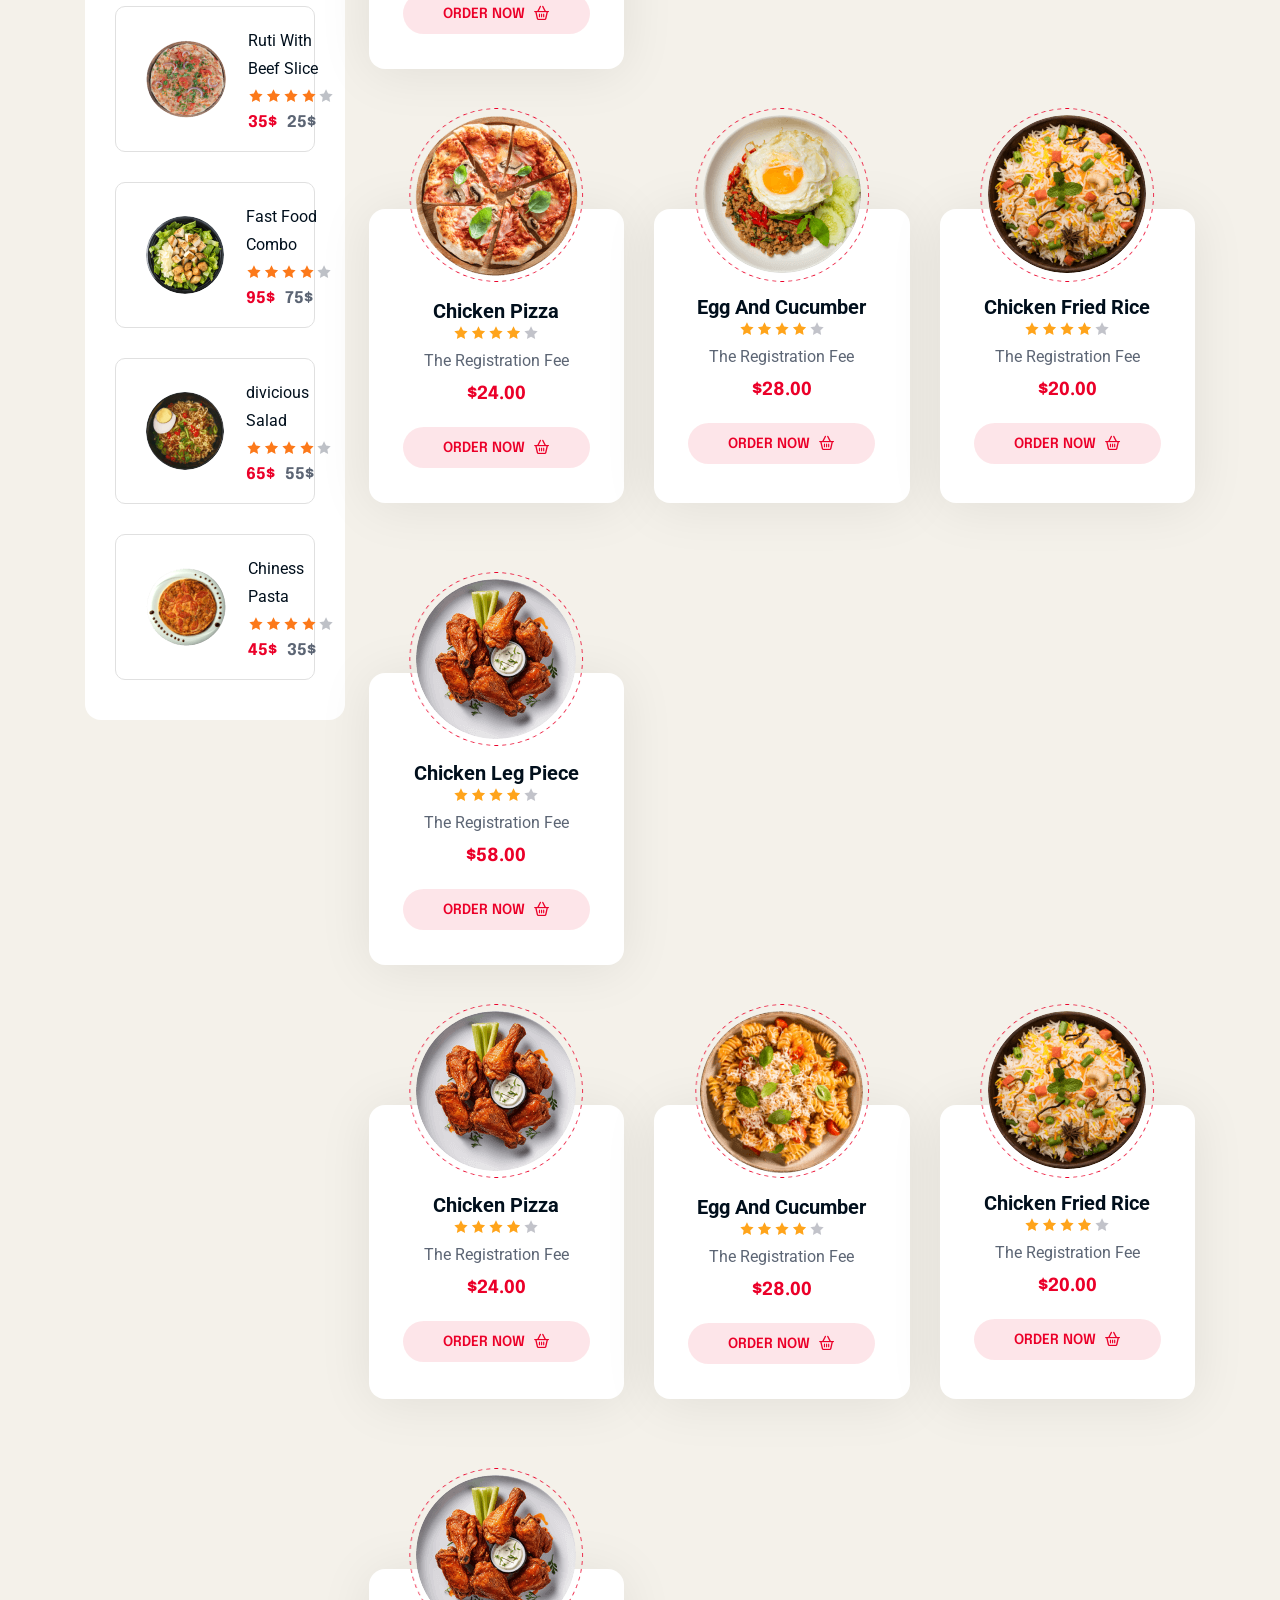
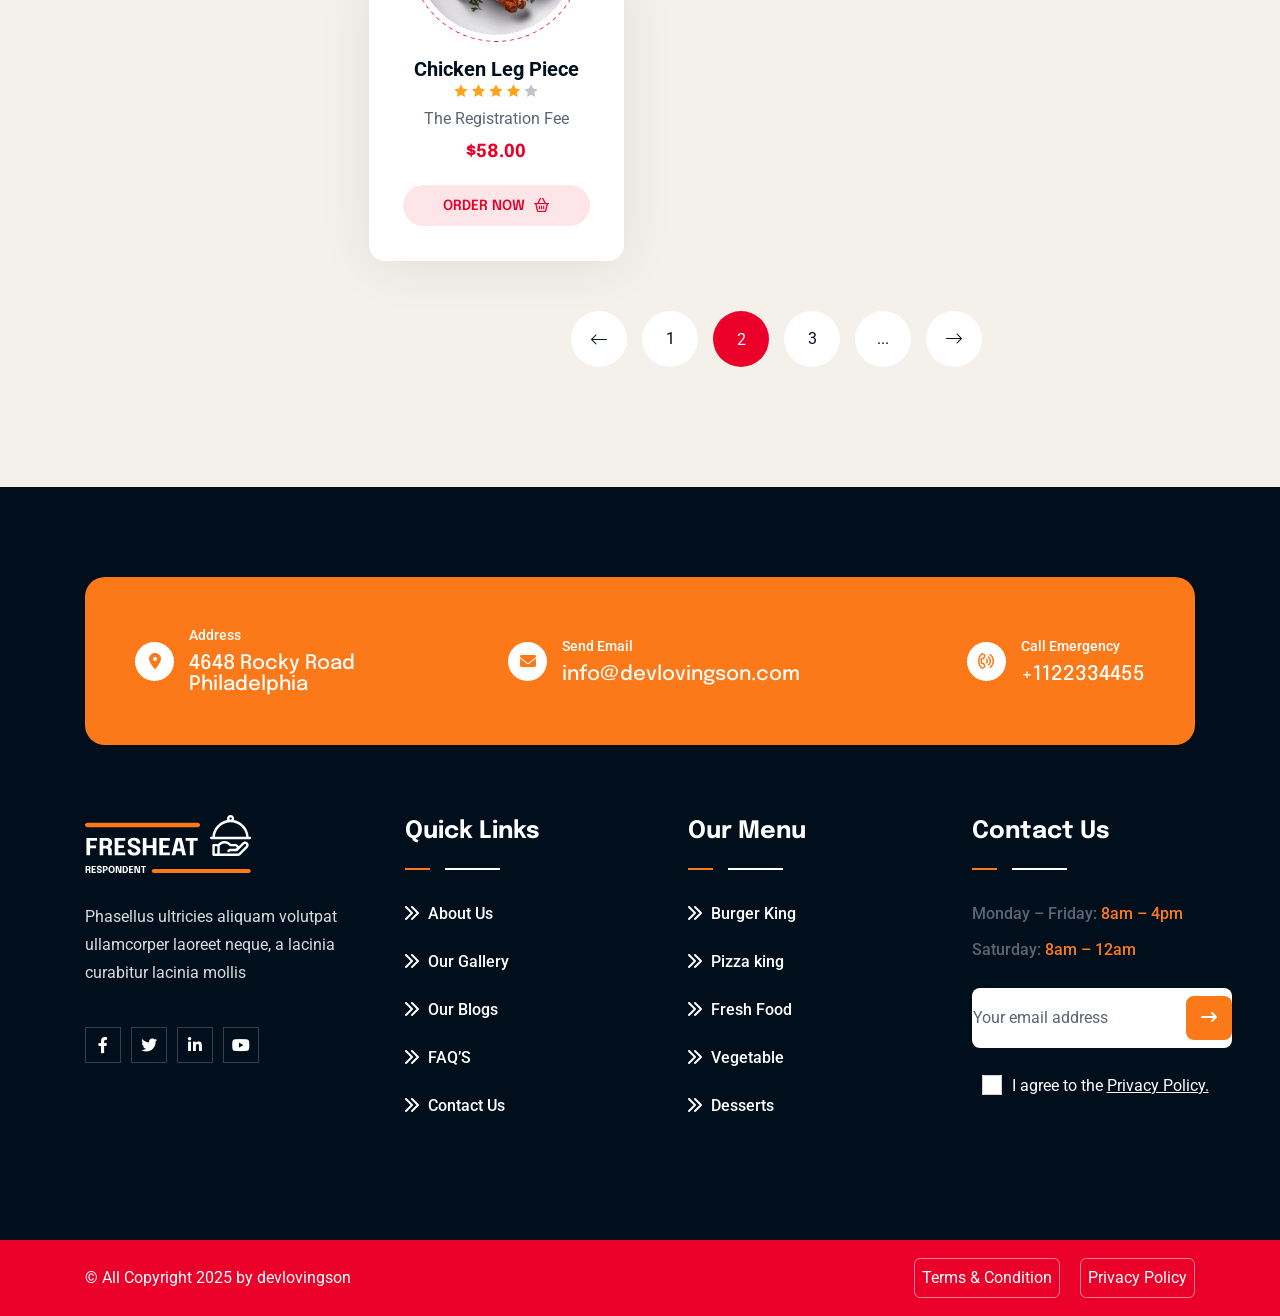
<file: shop.html>
<!DOCTYPE html>
<html lang="zxx">
<!--<< Header Area >>-->


<head>
    <!-- ========== Meta Tags ========== -->
    <meta charset="UTF-8">
    <meta http-equiv="X-UA-Compatible" content="IE=edge">
    <meta name="viewport" content="width=device-width, initial-scale=1">
    <meta name="author" content="gramentheme">
    <meta name="description" content="Fresheat food & Restaurant Html Template">
    <!-- ======== Page title ============ -->
    <title>Food & Restaurant</title>
    <!--<< Favcion >>-->
    <link rel="shortcut icon" href="assets/img/favicon.png">
    <!--<< Bootstrap min.css >>-->
    <link rel="stylesheet" href="assets/css/bootstrap.min.css">
    <!--<< All Min Css >>-->
    <link rel="stylesheet" href="assets/css/all.min.css">
    <!--<< Animate.css >>-->
    <link rel="stylesheet" href="assets/css/animate.css">
    <!--<< Magnific Popup.css >>-->
    <link rel="stylesheet" href="assets/css/magnific-popup.css">
    <!--<< MeanMenu.css >>-->
    <link rel="stylesheet" href="assets/css/meanmenu.css">
    <!--<< Swiper Bundle.css >>-->
    <link rel="stylesheet" href="assets/css/swiper-bundle.min.css">
    <!--<< Nice Select.css >>-->
    <link rel="stylesheet" href="assets/css/nice-select.css">
    <!--<< Main.css >>-->
    <link rel="stylesheet" href="assets/css/main.css">
</head>

<body class="bg-color2">

    <!-- Preloader Start -->
    <div id="preloader" class="preloader">
        <div class="animation-preloader">
            <div class="spinner">
            </div>
            <div class="txt-loading">
                <span data-text-preloader="F" class="letters-loading">
                    F
                </span>
                <span data-text-preloader="R" class="letters-loading">
                    R
                </span>
                <span data-text-preloader="E" class="letters-loading">
                    E
                </span>
                <span data-text-preloader="S" class="letters-loading">
                    S
                </span>
                <span data-text-preloader="H" class="letters-loading">
                    H
                </span>
                <span data-text-preloader="E" class="letters-loading">
                    E
                </span>
                <span data-text-preloader="A" class="letters-loading">
                    A
                </span>
                <span data-text-preloader="T" class="letters-loading">
                    T
                </span>
            </div>
            <p class="text-center">Loading</p>
        </div>
        <div class="loader">
            <div class="row">
                <div class="col-3 loader-section section-left">
                    <div class="bg"></div>
                </div>
                <div class="col-3 loader-section section-left">
                    <div class="bg"></div>
                </div>
                <div class="col-3 loader-section section-right">
                    <div class="bg"></div>
                </div>
                <div class="col-3 loader-section section-right">
                    <div class="bg"></div>
                </div>
            </div>
        </div>
    </div>

    <!--<< Mouse Cursor Start >>-->
    <div class="mouse-cursor cursor-outer"></div>
    <div class="mouse-cursor cursor-inner"></div>

    <!-- Back To Top Start -->
    <button id="back-top" class="back-to-top">
        <i class="fa-regular fa-arrow-up"></i>
    </button>

    <!-- Offcanvas Area Start -->
    <div class="fix-area">
        <div class="offcanvas__info">
            <div class="offcanvas__wrapper">
                <div class="offcanvas__content">
                    <div class="offcanvas__top mb-5 d-flex justify-content-between align-items-center">
                        <div class="offcanvas__logo">
                            <a href="index.html">
                                <img src="assets/img/logo/logo.svg" alt="logo-img">
                            </a>
                        </div>
                        <div class="offcanvas__close">
                            <button>
                                <i class="fas fa-times"></i>
                            </button>
                        </div>
                    </div>
                    <p class="text d-none d-lg-block">
                        This involves interactions between a business and its customers. It's about meeting customers'
                        needs and resolving their problems. Effective customer service is crucial.
                    </p>
                    <div class="offcanvas-gallery-area d-none d-xl-block">
                        <div class="offcanvas-gallery-items">
                            <a href="assets/img/header/01.jpg" class="offcanvas-image img-popup">
                                <img src="assets/img/header/01.jpg" alt="gallery-img">
                            </a>
                            <a href="assets/img/header/02.jpg" class="offcanvas-image img-popup">
                                <img src="assets/img/header/02.jpg" alt="gallery-img">
                            </a>
                            <a href="assets/img/header/03.jpg" class="offcanvas-image img-popup">
                                <img src="assets/img/header/03.jpg" alt="gallery-img">
                            </a>
                        </div>
                        <div class="offcanvas-gallery-items">
                            <a href="assets/img/header/04.jpg" class="offcanvas-image img-popup">
                                <img src="assets/img/header/04.jpg" alt="gallery-img">
                            </a>
                            <a href="assets/img/header/05.jpg" class="offcanvas-image img-popup">
                                <img src="assets/img/header/05.jpg" alt="gallery-img">
                            </a>
                            <a href="assets/img/header/06.jpg" class="offcanvas-image img-popup">
                                <img src="assets/img/header/06.jpg" alt="gallery-img">
                            </a>
                        </div>
                    </div>
                    <div class="mobile-menu fix mb-3"></div>
                    <div class="offcanvas__contact">
                        <h4>Contact Info</h4>
                        <ul>
                            <li class="d-flex align-items-center">
                                <div class="offcanvas__contact-icon">
                                    <i class="fal fa-map-marker-alt"></i>
                                </div>
                                <div class="offcanvas__contact-text">
                                    <a target="_blank" href="#">Main Street, Melbourne, Australia</a>
                                </div>
                            </li>
                            <li class="d-flex align-items-center">
                                <div class="offcanvas__contact-icon mr-15">
                                    <i class="fal fa-envelope"></i>
                                </div>
                                <div class="offcanvas__contact-text">
                                    <a href="tel:+013-003-003-9993"><span
                                            class="mailto:info@enofik.com">info@devlovingson.com</span></a>
                                </div>
                            </li>
                            <li class="d-flex align-items-center">
                                <div class="offcanvas__contact-icon mr-15">
                                    <i class="fal fa-clock"></i>
                                </div>
                                <div class="offcanvas__contact-text">
                                    <a target="_blank" href="#">Mod-friday, 09am -05pm</a>
                                </div>
                            </li>
                            <li class="d-flex align-items-center">
                                <div class="offcanvas__contact-icon mr-15">
                                    <i class="far fa-phone"></i>
                                </div>
                                <div class="offcanvas__contact-text">
                                    <a href="tel:+11002345909">+1122334455</a>
                                </div>
                            </li>
                        </ul>
                        <div class="header-button mt-4">
                            <a href="shop.html" class="theme-btn">
                                <span class="button-content-wrapper d-flex align-items-center justify-content-center">
                                    <span class="button-icon"><i
                                            class="fa-sharp fa-regular fa-cart-shopping bg-transparent text-white me-2"></i></span>
                                    <span class="button-text">ORDER NOW</span>
                                </span>
                            </a>
                        </div>
                        <div class="social-icon d-flex align-items-center">
                            <a href="#"><i class="fab fa-facebook-f"></i></a>
                            <a href="#"><i class="fab fa-twitter"></i></a>
                            <a href="#"><i class="fab fa-youtube"></i></a>
                            <a href="#"><i class="fab fa-linkedin-in"></i></a>
                        </div>
                    </div>
                </div>
            </div>
        </div>
    </div>
    <div class="offcanvas__overlay"></div>

    <!-- Header Section Start -->
    <header class="header-section">
        <div class="black-bg"></div>
        <div class="red-bg"></div>
        <div class="container-fluid">
            <div class="main-header-wrapper">
                <div class="logo-image">
                    <a href="index.html">
                        <img src="assets/img/logo/logo.svg" alt="img">
                    </a>
                </div>
                <div class="main-header-items">
                    <div class="header-top-wrapper">
                        <span><i class="fa-regular fa-clock"></i> 09:00 am - 06:00 pm</span>
                        <div class="social-icon d-flex align-items-center">
                            <span>Follow Us:</span>
                            <a href="#"><i class="fab fa-facebook-f"></i></a>
                            <a href="#"><i class="fab fa-twitter"></i></a>
                            <a href="#"><i class="fab fa-youtube"></i></a>
                            <a href="#"><i class="fab fa-linkedin-in"></i></a>
                        </div>
                    </div>
                    <div id="header-sticky" class="header-1">
                        <div class="mega-menu-wrapper">
                            <div class="header-main">
                                <div class="logo">
                                    <a href="index.html" class="header-logo">
                                        <img src="assets/img/logo/logo.svg" alt="logo-img">
                                    </a>
                                </div>
                                <div class="header-left">
                                    <div class="mean__menu-wrapper">
                                        <div class="main-menu">
                                            <nav id="mobile-menu">
                                                
                                                <ul>
                                                    <li>
                                                        <a href="index.html">Home</a>
                                                    </li>
                                                        
                                                    <li>
                                                        <a href="about.html">About Us</a>
                                                    </li>
                                                  
                                                    <li>
                                                        <a href="shop.html">Shop</a>
                                                    </li>
                                                            
                                                    <li>
                                                        <a href="services.html">Services</a>
                                                    </li>

                                                    <li>
                                                        <a href="menu.html">Menu</a>
                                                    </li>
                                                                
                                                    <li>
                                                        <a href="gallery.html">Gallery</a>
                                                    </li>        
                                                    
                                                    <li>
                                                        <a href="blog.html">Blog</a>
                                                    </li>

                                                    <li>
                                                        <a href="contact.html">Contact Us</a>
                                                    </li>
                                                </ul>
                                            </nav>
                                        </div>
                                    </div>
                                </div>
                                <div class="header-right d-flex justify-content-end align-items-center">
                                    <a href="#0" class="search-trigger search-icon"><i class="fal fa-search"></i></a>

                                    <div class="header__cart">
                                        <a href="#"> <i class="fa-sharp fa-regular fa-cart-shopping"></i> </a>
                                        <div class="header__right__dropdown__wrapper">
                                            <div class="header__right__dropdown__inner">
                                                <div class="single__header__right__dropdown">

                                                    <div class="header__right__dropdown__img">
                                                        <a href="#">
                                                            <img loading="lazy"
                                                                src="assets/img/blog/blogRecentThumb3_1.png"
                                                                alt="photo">
                                                        </a>
                                                    </div>
                                                    <div class="header__right__dropdown__content">

                                                        <a href="shop.html">Fried Chicken</a>
                                                        <p>1 x <span class="price">$ 80.00</span></p>

                                                    </div>
                                                    <div class="header__right__dropdown__close">
                                                        <a href="#"><i class="icofont-close-line"></i></a>
                                                    </div>
                                                </div>

                                                <div class="single__header__right__dropdown">

                                                    <div class="header__right__dropdown__img">
                                                        <a href="#">
                                                            <img loading="lazy"
                                                                src="assets/img/blog/blogRecentThumb3_2.png"
                                                                alt="photo">
                                                        </a>
                                                    </div>
                                                    <div class="header__right__dropdown__content">

                                                        <a href="shop.html">Fried Noodles</a>
                                                        <p>1 x <span class="price">$ 60.00</span></p>

                                                    </div>
                                                    <div class="header__right__dropdown__close">
                                                        <a href="#"><i class="icofont-close-line"></i></a>
                                                    </div>
                                                </div>

                                                <div class="single__header__right__dropdown">

                                                    <div class="header__right__dropdown__img">
                                                        <a href="#">
                                                            <img loading="lazy"
                                                                src="assets/img/blog/blogRecentThumb3_3.png"
                                                                alt="photo">
                                                        </a>
                                                    </div>
                                                    <div class="header__right__dropdown__content">

                                                        <a href="shop.html">Special Pasta</a>
                                                        <p>1 x <span class="price">$ 70.00</span></p>

                                                    </div>
                                                    <div class="header__right__dropdown__close">
                                                        <a href="#"><i class="icofont-close-line"></i></a>
                                                    </div>
                                                </div>
                                            </div>

                                            <p class="dropdown__price">Total: <span>$1,100.00</span>
                                            </p>
                                            <div class="header__right__dropdown__button">
                                                <a href="cart.html" class="theme-btn mb-2">View Cart</a>
                                                <a href="checkout.html" class="theme-btn style3">Checkout</a>
                                            </div>
                                        </div>
                                    </div>

                                    <a class="theme-btn" href="menu.html">ORDER NOW <i
                                            class="fa-sharp fa-regular fa-arrow-right"></i></a>
                                    <div class="header__hamburger d-xl-block my-auto">
                                        <div class="sidebar__toggle">
                                            <i class="fas fa-bars"></i>
                                        </div>
                                    </div>
                                </div>
                            </div>
                        </div>
                    </div>
                </div>
            </div>
        </div>
    </header>


    <!-- Search Area Start -->
    <div class="search-wrap">
        <div class="search-inner">
            <i class="fas fa-times search-close" id="search-close"></i>
            <div class="search-cell">
                <form method="get">
                    <div class="search-field-holder">
                        <input type="search" class="main-search-input" placeholder="Search...">
                    </div>
                </form>
            </div>
        </div>
    </div>

    <!-- Breadcumb Section   S T A R T -->
    <div class="breadcumb-section">
        <div class="breadcumb-wrapper">
            <div class="container">
                <div class="row">
                    <div class="col-12">
                        <div class="breadcumb-content">
                            <h1 class="breadcumb-title">Shop</h1>
                            <ul class="breadcumb-menu">
                                <li><a href="index.html">Home</a></li>
                                <li class="text-white">/</li>
                                <li class="active">Shop</li>
                            </ul>
                        </div>
                    </div>
                </div>
            </div>
        </div>
    </div>

    <!-- Shop Section S T A R T -->
    <div class="shop-section section-padding fix">
        <div class="shop-wrapper style1">
            <div class="container">
                <div class="row">
                    <div class="col-xl-3 col-lg-4 order-2 order-md-1 wow fadeInUp" data-wow-delay=".3s">
                        <div class="main-sidebar">
                            <div class="single-sidebar-widget">
                                <h5 class="widget-title">
                                    Search
                                </h5>
                                <div class="search-widget">
                                    <form action="#">
                                        <input type="text" placeholder="Search here">
                                        <button><i class="fa-light fa-magnifying-glass"></i></button>
                                    </form>
                                </div>
                            </div>
                            <div class="single-sidebar-widget">
                                <h5 class="widget-title">
                                    Search
                                </h5>
                                <ul class="tagcloud">
                                    <li><a href="shop.html">Cheese</a></li>
                                    <li><a href="shop.html">Cocktail</a></li>
                                    <li><a href="shop.html">Drink</a></li>
                                    <li><a href="shop.html">Uncategorized</a></li>
                                    <li><a href="shop.html">Pizza</a></li>
                                    <li><a href="shop.html">Non Veg</a></li>
                                </ul>
                            </div>
                            <div class="single-sidebar-widget">
                                <h5 class="widget-title">
                                    Filter By Price
                                </h5>
                                <div class="range__barcustom">
                                    <div class="slider">
                                        <div class="progress" style="left: 15.29%; right: 58.9%;"></div>
                                    </div>
                                    <div class="range-input">
                                        <input type="range" class="range-min" min="0" max="10000" value="2500">
                                        <input type="range" class="range-max" min="100" max="10000" value="7500">
                                    </div>
                                    <div class="range-items">
                                        <div class="price-input">
                                            <div class="price-wrapper d-flex align-items-center gap-1">
                                                <div class="field">
                                                    <span>Price:</span>
                                                </div>
                                                <div class="field">
                                                    <span>$</span>
                                                    <input type="number" class="input-min" value="100">
                                                </div>
                                                <div class="separators">-</div>
                                                <div class="field">
                                                    <span>$</span>
                                                    <input type="number" class="input-max" value="1000">
                                                </div>
                                                <a href="shop.html" class="filter-btn mt-2 me-3">Filter</a>
                                            </div>
                                        </div>
                                    </div>
                                </div>
                            </div>
                            <div class="single-sidebar-widget">
                                <h5 class="widget-title">
                                    Filter By Price
                                </h5>

                                <div class="recent-box">
                                    <div class="recent-thumb">
                                        <img src="assets/img/shop/recentThumb1_1.png" alt="menu-thumb">
                                    </div>
                                    <div class="recent-content">
                                        <a href="shop.html"> Ruti With Beef Slice </a>
                                        <div class="star"><img src="assets/img/icon/star3.svg" alt="icon"></div>
                                        <div class="price">
                                            <div class="regular-price">35$</div>
                                            <div class="offer-price">25$</div>
                                        </div>
                                    </div>
                                </div>
                                <div class="recent-box">
                                    <div class="recent-thumb">
                                        <img src="assets/img/shop/recentThumb1_2.png" alt="menu-thumb">
                                    </div>
                                    <div class="recent-content">
                                        <a href="shop.html"> Fast Food Combo </a>
                                        <div class="star"><img src="assets/img/icon/star3.svg" alt="icon"></div>
                                        <div class="price">
                                            <div class="regular-price">95$</div>
                                            <div class="offer-price">75$</div>
                                        </div>
                                    </div>
                                </div>
                                <div class="recent-box">
                                    <div class="recent-thumb">
                                        <img src="assets/img/shop/recentThumb1_3.png" alt="menu-thumb">
                                    </div>
                                    <div class="recent-content">
                                        <a href="shop.html"> divicious Salad </a>
                                        <div class="star"><img src="assets/img/icon/star3.svg" alt="icon"></div>
                                        <div class="price">
                                            <div class="regular-price">65$</div>
                                            <div class="offer-price">55$</div>
                                        </div>
                                    </div>
                                </div>
                                <div class="recent-box">
                                    <div class="recent-thumb">
                                        <img src="assets/img/shop/recentThumb1_4.png" alt="menu-thumb">
                                    </div>
                                    <div class="recent-content">
                                        <a href="shop.html"> Chiness Pasta </a>
                                        <div class="star"><img src="assets/img/icon/star3.svg" alt="icon"></div>
                                        <div class="price">
                                            <div class="regular-price">45$</div>
                                            <div class="offer-price">35$</div>
                                        </div>
                                    </div>
                                </div>
                            </div>
                        </div>
                    </div>
                    <div class="col-xl-9 col-lg-8 order-1 order-md-2 wow fadeInUp" data-wow-delay=".5s">
                        <div class="sort-bar">
                            <div class="row g-sm-0 gy-20 justify-content-between align-items-center">
                                <div class="col-md">
                                    <p class="woocommerce-result-count">Showing 1 - 12 of 30 Results</p>
                                </div>

                                <div class="col-md-auto">
                                    <form class="woocommerce-ordering" method="get">
                                        <select name="orderby" class="single-select" aria-label="Shop order">
                                            <option value="menu_order" selected="selected">Default Sorting</option>
                                            <option value="popularity">Sort by popularity</option>
                                            <option value="rating">Sort by average rating</option>
                                            <option value="date">Sort by latest</option>
                                            <option value="price">Sort by price: low to high</option>
                                            <option value="price-desc">Sort by price: high to low</option>
                                        </select>
                                    </form>
                                </div>
                                <div class="col-md-auto">
                                    <ul class="nav nav-pills mb-3" id="pills-tab" role="tablist">
                                        <li class="nav-item" role="presentation">
                                            <button class="nav-link active" id="pills-grid-tab" data-bs-toggle="pill"
                                                data-bs-target="#pills-grid" type="button" role="tab"
                                                aria-controls="pills-grid" aria-selected="true"><i
                                                    class="fa-solid fa-grid"></i></button>
                                        </li>
                                        <li class="nav-item" role="presentation">
                                            <button class="nav-link" id="pills-list-tab" data-bs-toggle="pill"
                                                data-bs-target="#pills-list" type="button" role="tab"
                                                aria-controls="pills-list" aria-selected="false"><i
                                                    class="fa-solid fa-list"></i></button>
                                        </li>
                                    </ul>
                                </div>
                            </div>
                        </div>
                        <div class="tab-content" id="pills-tabContent">
                            <div class="tab-pane fade show active" id="pills-grid" role="tabpanel"
                                aria-labelledby="pills-grid-tab" tabindex="0">
                                <div class="dishes-card-wrap style2">
                                    <div class="dishes-card style2 wow fadeInUp" data-wow-delay="0.2s">
                                        <div class="dishes-thumb">
                                            <img src="assets/img/dishes/dishes2_1.png" alt="thumb">
                                            <div class="circle-shape"><img class="cir36"
                                                    src="assets/img/food-items/circleShape.png" alt="shape"></div>
                                        </div>
                                        <div class="dishes-content">
                                            <a href="shop-details.html">
                                                <h3>Chicken Pizza</h3>
                                            </a>
                                            <div class="star"><img src="assets/img/icon/star2.svg" alt="icon"></div>
                                            <div class="text">The registration fee</div>
                                            <h6>$24.00</h6>
                                            <a href="shop-details.html" class="theme-btn style6"> Order Now <i
                                                    class="fa-regular fa-basket-shopping"></i></a>
                                        </div>
                                    </div>
                                    <div class="dishes-card style2 wow fadeInUp" data-wow-delay="0.4s">
                                        <div class="dishes-thumb">
                                            <img src="assets/img/dishes/dishes2_2.png" alt="thumb">
                                            <div class="circle-shape"><img class="cir36"
                                                    src="assets/img/food-items/circleShape.png" alt="shape"></div>
                                        </div>
                                        <div class="dishes-content">
                                            <a href="shop-details.html">
                                                <h3>Egg and Cucumber</h3>
                                            </a>
                                            <div class="star"><img src="assets/img/icon/star2.svg" alt="icon"></div>
                                            <div class="text">The registration fee</div>
                                            <h6>$28.00</h6>
                                            <a href="shop-details.html" class="theme-btn style6"> Order Now <i
                                                    class="fa-regular fa-basket-shopping"></i></a>
                                        </div>
                                    </div>
                                    <div class="dishes-card style2 wow fadeInUp" data-wow-delay="0.6s">
                                        <div class="dishes-thumb">
                                            <img src="assets/img/dishes/dishes2_3.png" alt="thumb">
                                            <div class="circle-shape"><img class="cir36"
                                                    src="assets/img/food-items/circleShape.png" alt="shape"></div>
                                        </div>
                                        <div class="dishes-content">
                                            <a href="shop-details.html">
                                                <h3>Chicken Fried Rice</h3>
                                            </a>
                                            <div class="star"><img src="assets/img/icon/star2.svg" alt="icon"></div>
                                            <div class="text">The registration fee</div>
                                            <h6>$20.00</h6>
                                            <a href="shop-details.html" class="theme-btn style6"> Order Now <i
                                                    class="fa-regular fa-basket-shopping"></i></a>
                                        </div>
                                    </div>
                                    <div class="dishes-card style2 wow fadeInUp" data-wow-delay="0.8s">
                                        <div class="dishes-thumb">
                                            <img src="assets/img/dishes/dishes2_4.png" alt="thumb">
                                            <div class="circle-shape"><img class="cir36"
                                                    src="assets/img/food-items/circleShape.png" alt="shape"></div>
                                        </div>
                                        <div class="dishes-content">
                                            <a href="shop-details.html">
                                                <h3>Chicken Leg Piece</h3>
                                            </a>
                                            <div class="star"><img src="assets/img/icon/star2.svg" alt="icon"></div>
                                            <div class="text">The registration fee</div>
                                            <h6>$58.00</h6>
                                            <a href="shop-details.html" class="theme-btn style6"> Order Now <i
                                                    class="fa-regular fa-basket-shopping"></i></a>
                                        </div>
                                    </div>
                                </div>
                                <div class="dishes-card-wrap style2">
                                    <div class="dishes-card style2 wow fadeInUp" data-wow-delay="0.2s">
                                        <div class="dishes-thumb">
                                            <img src="assets/img/dishes/dishes2_1.png" alt="thumb">
                                            <div class="circle-shape"><img class="cir36"
                                                    src="assets/img/food-items/circleShape.png" alt="shape"></div>
                                        </div>
                                        <div class="dishes-content">
                                            <a href="shop-details.html">
                                                <h3>Chicken Pizza</h3>
                                            </a>
                                            <div class="star"><img src="assets/img/icon/star2.svg" alt="icon"></div>
                                            <div class="text">The registration fee</div>
                                            <h6>$24.00</h6>
                                            <a href="shop-details.html" class="theme-btn style6"> Order Now <i
                                                    class="fa-regular fa-basket-shopping"></i></a>
                                        </div>
                                    </div>
                                    <div class="dishes-card style2 wow fadeInUp" data-wow-delay="0.4s">
                                        <div class="dishes-thumb">
                                            <img src="assets/img/dishes/dishes2_2.png" alt="thumb">
                                            <div class="circle-shape"><img class="cir36"
                                                    src="assets/img/food-items/circleShape.png" alt="shape"></div>
                                        </div>
                                        <div class="dishes-content">
                                            <a href="shop-details.html">
                                                <h3>Egg and Cucumber</h3>
                                            </a>
                                            <div class="star"><img src="assets/img/icon/star2.svg" alt="icon"></div>
                                            <div class="text">The registration fee</div>
                                            <h6>$28.00</h6>
                                            <a href="shop-details.html" class="theme-btn style6"> Order Now <i
                                                    class="fa-regular fa-basket-shopping"></i></a>
                                        </div>
                                    </div>
                                    <div class="dishes-card style2 wow fadeInUp" data-wow-delay="0.6s">
                                        <div class="dishes-thumb">
                                            <img src="assets/img/dishes/dishes2_3.png" alt="thumb">
                                            <div class="circle-shape"><img class="cir36"
                                                    src="assets/img/food-items/circleShape.png" alt="shape"></div>
                                        </div>
                                        <div class="dishes-content">
                                            <a href="shop-details.html">
                                                <h3>Chicken Fried Rice</h3>
                                            </a>
                                            <div class="star"><img src="assets/img/icon/star2.svg" alt="icon"></div>
                                            <div class="text">The registration fee</div>
                                            <h6>$20.00</h6>
                                            <a href="shop-details.html" class="theme-btn style6"> Order Now <i
                                                    class="fa-regular fa-basket-shopping"></i></a>
                                        </div>
                                    </div>
                                    <div class="dishes-card style2 wow fadeInUp" data-wow-delay="0.8s">
                                        <div class="dishes-thumb">
                                            <img src="assets/img/dishes/dishes2_4.png" alt="thumb">
                                            <div class="circle-shape"><img class="cir36"
                                                    src="assets/img/food-items/circleShape.png" alt="shape"></div>
                                        </div>
                                        <div class="dishes-content">
                                            <a href="shop-details.html">
                                                <h3>Chicken Leg Piece</h3>
                                            </a>
                                            <div class="star"><img src="assets/img/icon/star2.svg" alt="icon"></div>
                                            <div class="text">The registration fee</div>
                                            <h6>$58.00</h6>
                                            <a href="shop-details.html" class="theme-btn style6"> Order Now <i
                                                    class="fa-regular fa-basket-shopping"></i></a>
                                        </div>
                                    </div>
                                </div>
                                <div class="dishes-card-wrap style2">
                                    <div class="dishes-card style2 wow fadeInUp" data-wow-delay="0.2s">
                                        <div class="dishes-thumb">
                                            <img src="assets/img/dishes/dishes2_4.png" alt="thumb">
                                            <div class="circle-shape"><img class="cir36"
                                                    src="assets/img/food-items/circleShape.png" alt="shape"></div>
                                        </div>
                                        <div class="dishes-content">
                                            <a href="shop-details.html">
                                                <h3>Chicken Pizza</h3>
                                            </a>
                                            <div class="star"><img src="assets/img/icon/star2.svg" alt="icon"></div>
                                            <div class="text">The registration fee</div>
                                            <h6>$24.00</h6>
                                            <a href="shop-details.html" class="theme-btn style6"> Order Now <i
                                                    class="fa-regular fa-basket-shopping"></i></a>
                                        </div>
                                    </div>
                                    <div class="dishes-card style2 wow fadeInUp" data-wow-delay="0.4s">
                                        <div class="dishes-thumb">
                                            <img src="assets/img/dishes/dishes2_5.png" alt="thumb">
                                            <div class="circle-shape"><img class="cir36"
                                                    src="assets/img/food-items/circleShape.png" alt="shape"></div>
                                        </div>
                                        <div class="dishes-content">
                                            <a href="shop-details.html">
                                                <h3>Egg and Cucumber</h3>
                                            </a>
                                            <div class="star"><img src="assets/img/icon/star2.svg" alt="icon"></div>
                                            <div class="text">The registration fee</div>
                                            <h6>$28.00</h6>
                                            <a href="shop-details.html" class="theme-btn style6"> Order Now <i
                                                    class="fa-regular fa-basket-shopping"></i></a>
                                        </div>
                                    </div>
                                    <div class="dishes-card style2 wow fadeInUp" data-wow-delay="0.6s">
                                        <div class="dishes-thumb">
                                            <img src="assets/img/dishes/dishes2_3.png" alt="thumb">
                                            <div class="circle-shape"><img class="cir36"
                                                    src="assets/img/food-items/circleShape.png" alt="shape"></div>
                                        </div>
                                        <div class="dishes-content">
                                            <a href="shop-details.html">
                                                <h3>Chicken Fried Rice</h3>
                                            </a>
                                            <div class="star"><img src="assets/img/icon/star2.svg" alt="icon"></div>
                                            <div class="text">The registration fee</div>
                                            <h6>$20.00</h6>
                                            <a href="shop-details.html" class="theme-btn style6"> Order Now <i
                                                    class="fa-regular fa-basket-shopping"></i></a>
                                        </div>
                                    </div>
                                    <div class="dishes-card style2 wow fadeInUp" data-wow-delay="0.8s">
                                        <div class="dishes-thumb">
                                            <img src="assets/img/dishes/dishes2_4.png" alt="thumb">
                                            <div class="circle-shape"><img class="cir36"
                                                    src="assets/img/food-items/circleShape.png" alt="shape"></div>
                                        </div>
                                        <div class="dishes-content">
                                            <a href="shop-details.html">
                                                <h3>Chicken Leg Piece</h3>
                                            </a>
                                            <div class="star"><img src="assets/img/icon/star2.svg" alt="icon"></div>
                                            <div class="text">The registration fee</div>
                                            <h6>$58.00</h6>
                                            <a href="shop-details.html" class="theme-btn style6"> Order Now <i
                                                    class="fa-regular fa-basket-shopping"></i></a>
                                        </div>
                                    </div>
                                </div>
                            </div>
                            <div class="tab-pane fade" id="pills-list" role="tabpanel" aria-labelledby="pills-list-tab"
                                tabindex="0">
                                <div class="dishes-card-wrap style3">
                                    <div class="dishes-card style4 wow fadeInUp" data-wow-delay="0.2s">
                                        <div class="dishes-thumb">
                                            <img src="assets/img/dishes/dishes2_1.png" alt="thumb">
                                            <div class="circle-shape"><img class="cir36"
                                                    src="assets/img/food-items/circleShape.png" alt="shape"></div>
                                        </div>
                                        <div class="dishes-content">
                                            <a href="shop-details.html">
                                                <h3>Chicken Pizza</h3>
                                            </a>
                                            <div class="icon">
                                                <a href="#"> <i class="fa-regular fa-heart"></i></a>
                                            </div>
                                            <div class="star"><img src="assets/img/icon/star2.svg" alt="icon"></div>
                                            <div class="text">Neque porro est qui dolorem ipsum quia quaed inventor
                                                veritatis et
                                                quasi architecto beatae vitae dicta sunt explicabo. Aelltes port lacus
                                                quis enim
                                                var sed efficitur turpis gilla sed sit amet finibus eros. Lorem Ipsum is
                                                simply
                                                dummy text of the printing and typesetting industry.When an unknown
                                                printer took
                                                a galley of type</div>
                                            <h6>$24.00</h6>
                                            <a href="shop-details.html" class="theme-btn style6"> Order Now <i
                                                    class="fa-regular fa-basket-shopping"></i></a>
                                        </div>
                                    </div>
                                    <div class="dishes-card style4 wow fadeInUp" data-wow-delay="0.4s">
                                        <div class="dishes-thumb">
                                            <img src="assets/img/dishes/dishes2_2.png" alt="thumb">
                                            <div class="circle-shape"><img class="cir36"
                                                    src="assets/img/food-items/circleShape.png" alt="shape"></div>
                                        </div>
                                        <div class="dishes-content">
                                            <a href="shop-details.html">
                                                <h3>Egg and Cucumber</h3>
                                            </a>
                                            <div class="icon">
                                                <a href="#"> <i class="fa-regular fa-heart"></i></a>
                                            </div>
                                            <div class="star"><img src="assets/img/icon/star2.svg" alt="icon"></div>
                                            <div class="text">Neque porro est qui dolorem ipsum quia quaed inventor
                                                veritatis et
                                                quasi architecto beatae vitae dicta sunt explicabo. Aelltes port lacus
                                                quis enim
                                                var sed efficitur turpis gilla sed sit amet finibus eros. Lorem Ipsum is
                                                simply
                                                dummy text of the printing and typesetting industry.When an unknown
                                                printer took
                                                a galley of type</div>
                                            <h6>$28.00</h6>
                                            <a href="shop-details.html" class="theme-btn style6"> Order Now <i
                                                    class="fa-regular fa-basket-shopping"></i></a>
                                        </div>
                                    </div>
                                    <div class="dishes-card style4 wow fadeInUp" data-wow-delay="0.6s">
                                        <div class="dishes-thumb">
                                            <img src="assets/img/dishes/dishes2_3.png" alt="thumb">
                                            <div class="circle-shape"><img class="cir36"
                                                    src="assets/img/food-items/circleShape.png" alt="shape"></div>
                                        </div>
                                        <div class="dishes-content">
                                            <a href="shop-details.html">
                                                <h3>Chicken Fried Rice</h3>
                                            </a>
                                            <div class="icon">
                                                <a href="#"> <i class="fa-regular fa-heart"></i></a>
                                            </div>
                                            <div class="star"><img src="assets/img/icon/star2.svg" alt="icon"></div>
                                            <div class="text">Neque porro est qui dolorem ipsum quia quaed inventor
                                                veritatis et
                                                quasi architecto beatae vitae dicta sunt explicabo. Aelltes port lacus
                                                quis enim
                                                var sed efficitur turpis gilla sed sit amet finibus eros. Lorem Ipsum is
                                                simply
                                                dummy text of the printing and typesetting industry.When an unknown
                                                printer took
                                                a galley of type</div>
                                            <h6>$20.00</h6>
                                            <a href="shop-details.html" class="theme-btn style6"> Order Now <i
                                                    class="fa-regular fa-basket-shopping"></i></a>
                                        </div>
                                    </div>
                                    <div class="dishes-card style4 wow fadeInUp" data-wow-delay="0.8s">
                                        <div class="dishes-thumb">
                                            <img src="assets/img/dishes/dishes2_4.png" alt="thumb">
                                            <div class="circle-shape"><img class="cir36"
                                                    src="assets/img/food-items/circleShape.png" alt="shape"></div>
                                        </div>
                                        <div class="dishes-content">
                                            <a href="shop-details.html">
                                                <h3>Chicken Leg Piece</h3>
                                            </a>
                                            <div class="icon">
                                                <a href="#"> <i class="fa-regular fa-heart"></i></a>
                                            </div>
                                            <div class="star"><img src="assets/img/icon/star2.svg" alt="icon"></div>
                                            <div class="text">Neque porro est qui dolorem ipsum quia quaed inventor
                                                veritatis et
                                                quasi architecto beatae vitae dicta sunt explicabo. Aelltes port lacus
                                                quis enim
                                                var sed efficitur turpis gilla sed sit amet finibus eros. Lorem Ipsum is
                                                simply
                                                dummy text of the printing and typesetting industry.When an unknown
                                                printer took
                                                a galley of type</div>
                                            <h6>$58.00</h6>
                                            <a href="shop-details.html" class="theme-btn style6"> Order Now <i
                                                    class="fa-regular fa-basket-shopping"></i></a>
                                        </div>
                                    </div>
                                    <div class="dishes-card style4 wow fadeInUp" data-wow-delay="0.2s">
                                        <div class="dishes-thumb">
                                            <img src="assets/img/dishes/dishes2_1.png" alt="thumb">
                                            <div class="circle-shape"><img class="cir36"
                                                    src="assets/img/food-items/circleShape.png" alt="shape"></div>
                                        </div>
                                        <div class="dishes-content">
                                            <a href="shop-details.html">
                                                <h3>Chicken Pizza</h3>
                                            </a>
                                            <div class="icon">
                                                <a href="#"> <i class="fa-regular fa-heart"></i></a>
                                            </div>
                                            <div class="star"><img src="assets/img/icon/star2.svg" alt="icon"></div>
                                            <div class="text">Neque porro est qui dolorem ipsum quia quaed inventor
                                                veritatis et
                                                quasi architecto beatae vitae dicta sunt explicabo. Aelltes port lacus
                                                quis enim
                                                var sed efficitur turpis gilla sed sit amet finibus eros. Lorem Ipsum is
                                                simply
                                                dummy text of the printing and typesetting industry.When an unknown
                                                printer took
                                                a galley of type</div>
                                            <h6>$24.00</h6>
                                            <a href="shop-details.html" class="theme-btn style6"> Order Now <i
                                                    class="fa-regular fa-basket-shopping"></i></a>
                                        </div>
                                    </div>
                                </div>
                            </div>
                        </div>


                        <div class="page-nav-wrap text-center">
                            <ul>
                                <li><a class="previous" href="shop.html"><i
                                            class="fa-sharp fa-light fa-arrow-left-long"></i></a></li>
                                <li><a class="page-numbers" href="shop.html">1</a></li>
                                <li><a class="page-numbers active" href="shop.html">2</a></li>
                                <li><a class="page-numbers" href="shop.html">3</a></li>
                                <li><a class="page-numbers" href="shop.html">...</a></li>
                                <li><a class="next" href="shop.html"><i
                                            class="fa-sharp fa-light fa-arrow-right-long"></i></a></li>
                            </ul>
                        </div>
                    </div>
                </div>
            </div>
        </div>
    </div>


    <!-- Footer Section    S T A R T -->
    <footer class="footer-section bg-title fix">
        <div class="footer-widgets-wrapper">
            <div class="shape1 float-bob-y d-none d-xxl-block"><img src="assets/img/shape/footerShape1_1.png"
                    alt="shape"></div>
            <div class="shape2 d-none d-xxl-block"><img src="assets/img/shape/footerShape1_2.png" alt="shape"></div>
            <div class="shape3 d-none d-xxl-block"><img src="assets/img/shape/footerShape1_3.png" alt="shape"></div>
            <div class="shape4  d-none d-xxl-block"><img src="assets/img/shape/footerShape1_4.png" alt="shape"></div>
            <div class="container">
                <div class="footer-top">
                    <div class="row gy-4">
                        <div class="col-lg-4">
                            <div class="fancy-box">
                                <div class="item1"><i class="fa-solid fa-location-dot"></i></div>
                                <div class="item2">
                                    <h6>address</h6>
                                    <p>4648 Rocky Road Philadelphia </p>
                                </div>
                            </div>
                        </div>
                        <div class="col-lg-4 d-flex justify-content-start justify-content-lg-end">
                            <div class="fancy-box">
                                <div class="item1"><i class="fa-solid fa-envelope"></i></div>
                                <div class="item2">
                                    <h6>send email</h6>
                                    <p>info@devlovingson.com</p>
                                </div>
                            </div>
                        </div>
                        <div class="col-lg-4 d-flex justify-content-start justify-content-lg-end">
                            <div class="fancy-box">
                                <div class="item1"><i class="fa-regular fa-phone-volume"></i></div>
                                <div class="item2">
                                    <h6>call emergency</h6>
                                    <p>+1122334455</p>
                                </div>
                            </div>
                        </div>
                    </div>
                </div>

                <div class="row">
                    <div class="col-xl-3 col-lg-4 col-md-6 wow fadeInUp" data-wow-delay=".2s">
                        <div class="single-footer-widget">
                            <div class="widget-head">
                                <a href="index.html">
                                    <img src="assets/img/logo/logoWhite.svg" alt="logo-img">
                                </a>
                            </div>
                            <div class="footer-content">
                                <p>
                                    Phasellus ultricies aliquam volutpat ullamcorper laoreet neque, a lacinia
                                    curabitur
                                    lacinia mollis
                                </p>
                                <div class="social-icon d-flex align-items-center">
                                    <a href="#"><i class="fab fa-facebook-f"></i></a>
                                    <a href="#"><i class="fab fa-twitter"></i></a>
                                    <a href="#"><i class="fa-brands fa-linkedin-in"></i></a>
                                    <a href="#"><i class="fa-brands fa-youtube"></i></a>
                                </div>
                            </div>
                        </div>
                    </div>
                    <div class="col-xl-3 col-lg-4 col-md-6 ps-xl-5 wow fadeInUp" data-wow-delay=".4s">
                        <div class="single-footer-widget">
                            <div class="widget-head">
                                <h3>Quick Links</h3>
                            </div>
                            <ul class="list-area">
                                <li>
                                    <a href="about.html">
                                        <i class="fa-solid fa-chevrons-right"></i>
                                        About Us
                                    </a>
                                </li>
                                <li>
                                    <a href="gallery.html">
                                        <i class="fa-solid fa-chevrons-right"></i>
                                        Our Gallery
                                    </a>
                                </li>
                                <li>
                                    <a href="blog.html">
                                        <i class="fa-solid fa-chevrons-right"></i>
                                        Our Blogs
                                    </a>
                                </li>
                                <li>
                                    <a href="faq.html">
                                        <i class="fa-solid fa-chevrons-right"></i>
                                        FAQ’S
                                    </a>
                                </li>
                                <li>
                                    <a href="contact.html">
                                        <i class="fa-solid fa-chevrons-right"></i>
                                        Contact Us
                                    </a>
                                </li>
                            </ul>
                        </div>
                    </div>
                    <div class="col-xl-3 col-lg-4 col-md-6 ps-xl-5 wow fadeInUp" data-wow-delay=".4s">
                        <div class="single-footer-widget">
                            <div class="widget-head">
                                <h3>Our Menu</h3>
                            </div>
                            <ul class="list-area">
                                <li>
                                    <a href="menu.html">
                                        <i class="fa-solid fa-chevrons-right"></i>
                                        Burger King
                                    </a>
                                </li>
                                <li>
                                    <a href="menu.html">
                                        <i class="fa-solid fa-chevrons-right"></i>
                                        Pizza king
                                    </a>
                                </li>
                                <li>
                                    <a href="menu.html">
                                        <i class="fa-solid fa-chevrons-right"></i>
                                        Fresh Food
                                    </a>
                                </li>
                                <li>
                                    <a href="menu.html">
                                        <i class="fa-solid fa-chevrons-right"></i>
                                        Vegetable
                                    </a>
                                </li>
                                <li>
                                    <a href="menu.html">
                                        <i class="fa-solid fa-chevrons-right"></i>
                                        Desserts
                                    </a>
                                </li>
                            </ul>
                        </div>
                    </div>
                    <div class="col-xl-3 col-lg-4 col-md-6 ps-xl-5 wow fadeInUp" data-wow-delay=".4s">
                        <div class="single-footer-widget">
                            <div class="widget-head">
                                <h3>Contact Us</h3>
                            </div>
                            <ul class="list-area">
                                <li class="mb-2">
                                    Monday – Friday: <span class="text-theme-color2"> 8am – 4pm </span>
                                </li>
                                <li>
                                    Saturday: <span class="text-theme-color2"> 8am – 12am </span>
                                </li>
                            </ul>
                            <form action="#" class="mt-4">
                                <div class="form-control">
                                    <input class="email" type="email" placeholder="Your email address">
                                    <button type="submit" class="submit-btn"><i
                                            class="fa-solid fa-arrow-right-long"></i></button>
                                </div>
                                <div class="form-control style2 mt-3">
                                    <input id="checkbox" name="checkbox" type="checkbox">
                                    <label for="checkbox">I agree to the <a href="contact.html">Privacy Policy.
                                        </a></label>
                                </div>
                            </form>
                        </div>
                    </div>
                </div>
            </div>
        </div>
        <div class="footer-bottom">
            <div class="container">
                <div class="footer-wrapper d-flex align-items-center justify-content-between">
                    <p class="wow fadeInLeft" data-wow-delay=".3s">
                        © All Copyright 2025 by <a href="index.html">devlovingson</a>
                    </p>
                    <ul class="brand-logo wow fadeInRight" data-wow-delay=".5s">
                        <li>
                            <a class="text-white" href="contact.html">
                                Terms & Condition
                            </a>
                        </li>
                        <li>
                            <a class="text-white" href="contact.html">
                                Privacy Policy
                            </a>
                        </li>
                    </ul>
                </div>
            </div>
        </div>
    </footer>



    <!--<< All JS Plugins >>-->
    <script src="assets/js/jquery-3.7.1.min.js"></script>
    <!--<< Bootstrap Js >>-->
    <script src="assets/js/bootstrap.bundle.min.js"></script>
    <!--<< Waypoints Js >>-->
    <script src="assets/js/jquery.waypoints.js"></script>
    <!--<< Counterup Js >>-->
    <script src="assets/js/jquery.counterup.min.js"></script>
    <!--<< Viewport Js >>-->
    <script src="assets/js/viewport.jquery.js"></script>
    <!--<< Magnific popup Js >>-->
    <script src="assets/js/magnific-popup.min.js"></script>
    <!--<< Tilt Js >>-->
    <script src="assets/js/tilt.min.js"></script>
    <!--<< Swiper Slider Js >>-->
    <script src="assets/js/swiper-bundle.min.js"></script>
    <!--<< MeanMenu Js >>-->
    <script src="assets/js/jquery.meanmenu.min.js"></script>
    <!--<< Wow Animation Js >>-->
    <script src="assets/js/wow.min.js"></script>
    <!--<< Nice Select Js >>-->
    <script src="assets/js/nice-select.min.js"></script>
    <!--<< Main.js >>-->
    <script src="assets/js/main.js"></script>
</body>


</html>
</file>
<file: assets/css/nice-select.css>
.nice-select {
  -webkit-tap-highlight-color: transparent;
  background-color: #fff;
  border-radius: 5px; 
  border: 1px solid  #CCCCCC;
  box-sizing: border-box;
  clear: both;
  cursor: pointer;
  display: block;
  float: left;
  color: #6E6E6E;  
  font-size: 16px;
  font-style: normal;
  font-weight: 400;
  line-height: 26.08px;  
  height: 57px;
  line-height: 40px;
  outline: none;
  padding: 8px 10px; 
  position: relative;
  text-align: left !important;
  -webkit-transition: all 0.2s ease-in-out;
  transition: all 0.2s ease-in-out;
  -webkit-user-select: none;
     -moz-user-select: none;
      -ms-user-select: none;
          user-select: none;
  white-space: nowrap;
  width: auto; }
  .nice-select:hover {
    border-color: #6E6E6E; }
  .nice-select:active, .nice-select.open, .nice-select:focus {
    border-color: #6E6E6E; }
  .nice-select:after {
    border-bottom: 2px solid #6E6E6E;
    border-right: 2px solid #6E6E6E;
    content: '';
    display: block;
    height: 5px;
    margin-top: -4px;
    pointer-events: none;
    position: absolute;
    right: 12px;
    top: 50%;
    -webkit-transform-origin: 66% 66%;
        -ms-transform-origin: 66% 66%;
            transform-origin: 66% 66%;
    -webkit-transform: rotate(45deg);
        -ms-transform: rotate(45deg);
            transform: rotate(45deg);
    -webkit-transition: all 0.15s ease-in-out;
    transition: all 0.15s ease-in-out;
    width: 5px; }
  .nice-select.open:after {
    -webkit-transform: rotate(-135deg);
        -ms-transform: rotate(-135deg);
            transform: rotate(-135deg); }
  .nice-select.open .list {
    opacity: 1;
    pointer-events: auto;
    -webkit-transform: scale(1) translateY(0);
        -ms-transform: scale(1) translateY(0);
            transform: scale(1) translateY(0); }
  .nice-select.disabled {
    border-color: #6E6E6E;
    color: #6E6E6E;
    pointer-events: none; }
    .nice-select.disabled:after {
      border-color: #6E6E6E; }
  .nice-select.wide {
    width: 100%; }
    .nice-select.wide .list {
      left: 0 !important;
      right: 0 !important; }
  .nice-select.right {
    float: right; }
    .nice-select.right .list {
      left: auto;
      right: 0; }
  .nice-select.small {
    font-size: 12px;
    height: 36px;
    line-height: 34px; }
    .nice-select.small:after {
      height: 4px;
      width: 4px; }
    .nice-select.small .option {
      line-height: 34px;
      min-height: 34px; }
  .nice-select .list {
    background-color: #fff;
    border-radius: 5px;
    box-shadow: 0 0 0 1px rgba(68, 68, 68, 0.11);
    box-sizing: border-box;
    margin-top: 4px;
    opacity: 0;
    overflow: hidden;
    padding: 0;
    pointer-events: none;
    position: absolute;
    top: 100%;
    left: 0;
    -webkit-transform-origin: 50% 0;
        -ms-transform-origin: 50% 0;
            transform-origin: 50% 0;
    -webkit-transform: scale(0.75) translateY(-21px);
        -ms-transform: scale(0.75) translateY(-21px);
            transform: scale(0.75) translateY(-21px);
    -webkit-transition: all 0.2s cubic-bezier(0.5, 0, 0, 1.25), opacity 0.15s ease-out;
    transition: all 0.2s cubic-bezier(0.5, 0, 0, 1.25), opacity 0.15s ease-out;
    z-index: 9; }
    .nice-select .list:hover .option:not(:hover) {
      background-color: transparent !important; }
  .nice-select .option {
    cursor: pointer;
    font-weight: 400;
    line-height: 40px;
    list-style: none;
    min-height: 40px;
    outline: none;
    padding-left: 18px;
    padding-right: 29px;
    text-align: left;
    -webkit-transition: all 0.2s;
    transition: all 0.2s; }
    .nice-select .option:hover, .nice-select .option.focus, .nice-select .option.selected.focus {
      background-color: #f6f6f6; }
    .nice-select .option.selected {
      font-weight: bold; }
    .nice-select .option.disabled {
      background-color: transparent;
      color: #999;
      cursor: default; }

.no-csspointerevents .nice-select .list {
  display: none; }

.no-csspointerevents .nice-select.open .list {
  display: block; }
</file>
<file: assets/css/main.css>
@charset "UTF-8";
/*-----------------------------------------------------------------
Theme Name: Fresheat
Author: Gramentheme
Author URI: https://themeforest.net/user/gramentheme 
Version: 1.0.0 
Description: Fresheat food & Restaurant Html Template  <

-------------------------------------------------------------------
 CSS TABLE OF CONTENTS
-------------------------------------------------------------------

01.Mixins
02.Variables
03.Typography
04.Buttons 
05.Gutter 
06.Container 
07.Animation 
08.Helping 
09.MeanMenu 
10.Preloader
11.Title 
12.Common 
13.Header 
14.Footer 
15.Contact 
16.Banner 
17.Breadcumb
18.Marquee
19.Gallery
20.Testimonial
21.Chefe
22.History 
23.Timer
24.Menu
25.Cta
26.Popular Dishes
27.About
28.Services
29.Offer
30.Food Items
31.Faq
32.Wcu
33.Blog
34.Blog Extra
35.Sidebar
36.Shop
37.Cart
38.Checkout
39.Wishlist
40.Woocommerce

------------------------------------------------------------------*/
/* 01.Mixins */
/* 02.Variables */
@import url("https://fonts.googleapis.com/css2?family=Engagement&family=Epilogue:ital,wght@0,100..900;1,100..900&family=Roboto:ital,wght@0,100;0,300;0,400;0,500;0,700;0,900;1,100;1,300;1,400;1,500;1,700;1,900&display=swap");
:root {
  --body: #fff;
  --black: #000;
  --white: #fff;
  --theme: #EB0029;
  --theme2:#FC791A;
  --title:#010F1C;
  --dark: #222222;
  --text: #5C6574;
  --text2: #ababab;
  --bg: #02142A;
  --box-shadow: 0px 6px 30px 0px rgba(52, 55, 170, 0.15);
  --bg2: #F4F1EA;
  --border: #373737;
  --border-2: #D2D2D1;
  --border-3: #ffffff17;
  --title-font: "Epilogue", sans-serif;
  --body-font: "Roboto", sans-serif;
  --icon-font: "Font Awesome 6 Pro";
}

/* 03.Typography */
/* --------------------------------------------
    Template Default Fonts & Fonts Styles
 ---------------------------------------------- */
body {
  font-family: var(--body-font);
  font-size: 16px;
  font-weight: normal;
  line-height: 28px;
  color: var(--text);
  background-color: var(--white);
  padding: 0;
  margin: 0;
  overflow-x: hidden;
}

ul {
  padding: 0;
  margin: 0;
  list-style: none;
}

button {
  border: none;
  background-color: transparent;
  padding: 0;
}

input:focus {
  color: var(--text);
  outline: none;
}

input::placeholder {
  color: var(--text);
}

h1,
h2,
h3,
h4,
h5,
h6 {
  font-family: var(--title-font);
  margin: 0px;
  padding: 0;
  color: var(--title);
  text-transform: capitalize;
  transition: all 0.4s ease-in-out;
}

h1 {
  font-size: 42px;
  font-weight: 700;
  line-height: 120%;
}

h2 {
  font-size: 40px;
  line-height: 145%;
  font-weight: 700;
}
@media (max-width: 767px) {
  h2 {
    font-size: 34px;
  }
}
@media (max-width: 575px) {
  h2 {
    font-size: 28px;
  }
}

h3 {
  font-size: 18px;
  font-weight: 700;
  line-height: 145%;
}
@media (max-width: 767px) {
  h3 {
    font-size: 16px;
  }
}

h4 {
  font-size: 20px;
  font-weight: 700;
  line-height: 130%;
}

h5 {
  font-size: 18px;
  font-weight: 700;
}

h6 {
  font-size: 16px;
  font-weight: 600;
  line-height: 145%;
}

a {
  text-decoration: none;
  color: var(--text);
  outline: none !important;
  cursor: pointer;
  transition: all 0.4s ease-in-out;
}
a:hover {
  color: var(--theme) !important;
}

p {
  margin: 0px;
  transition: all 0.4s ease-in-out;
}

span {
  margin: 0px;
  transition: all 0.4s ease-in-out;
}

input.form-control,
textarea.form-control {
  outline: none;
  box-shadow: none;
  background-color: #f8f9fa;
  border-color: #D4DCFF;
  padding: 15px 10px;
  font-size: 1rem;
  border-radius: 0;
  -webkit-border-radius: 0;
  -moz-border-radius: 0;
  -ms-border-radius: 0;
  -o-border-radius: 0;
  border: none;
}

input.form-control:focus,
textarea.form-control:focus {
  background-color: #f8f9fa;
  border-color: #D4DCFF;
  outline: none;
  box-shadow: none;
}

/* 04.Buttons */
.theme-btn {
  display: inline-block;
  position: relative;
  padding: 13px 25px 13px 25px;
  background-color: var(--theme);
  color: var(--white) !important;
  font-family: var(--body-font);
  font-size: 14px;
  font-style: normal;
  font-weight: 400;
  line-height: 24px;
  z-index: 1;
  overflow: hidden;
  border: none;
  transition: all 0.3s ease-in-out;
  border-radius: 0;
  -webkit-border-radius: 0;
  -moz-border-radius: 0;
  -ms-border-radius: 0;
  -o-border-radius: 0;
  -webkit-transition: all 0.3s ease-in-out;
  -moz-transition: all 0.3s ease-in-out;
  -ms-transition: all 0.3s ease-in-out;
  -o-transition: all 0.3s ease-in-out;
}
.theme-btn i {
  padding: 4px;
  background-color: var(--white);
  color: var(--theme);
  transition: all 0.4s;
  -webkit-transition: all 0.4s;
  -moz-transition: all 0.4s;
  -ms-transition: all 0.4s;
  -o-transition: all 0.4s;
}
.theme-btn:before {
  content: "";
  background-color: var(--theme2);
  width: 0;
  height: 50%;
  position: absolute;
  top: 0;
  left: 0;
  z-index: -1;
  -webkit-transition: all 0.3s cubic-bezier(0.785, 0.135, 0.15, 0.86);
  transition: all 0.3s cubic-bezier(0.785, 0.135, 0.15, 0.86);
  -moz-transition: all 0.3s cubic-bezier(0.785, 0.135, 0.15, 0.86);
  -ms-transition: all 0.3s cubic-bezier(0.785, 0.135, 0.15, 0.86);
  -o-transition: all 0.3s cubic-bezier(0.785, 0.135, 0.15, 0.86);
}
.theme-btn:after {
  content: "";
  background-color: var(--theme2);
  width: 0;
  height: 50%;
  position: absolute;
  bottom: 0;
  right: 0;
  z-index: -1;
  -webkit-transition: all 0.3s cubic-bezier(0.785, 0.135, 0.15, 0.86);
  transition: all 0.3s cubic-bezier(0.785, 0.135, 0.15, 0.86);
  -moz-transition: all 0.3s cubic-bezier(0.785, 0.135, 0.15, 0.86);
  -ms-transition: all 0.3s cubic-bezier(0.785, 0.135, 0.15, 0.86);
  -o-transition: all 0.3s cubic-bezier(0.785, 0.135, 0.15, 0.86);
}
.theme-btn i {
  margin-left: 10px;
}
.theme-btn:hover {
  background-color: var(--theme2);
  color: var(--white) !important;
}
.theme-btn:hover::before, .theme-btn:hover::after {
  width: 100%;
}
.theme-btn.style2 {
  padding: 20px 155px;
  border-radius: 12px;
  -webkit-border-radius: 12px;
  -moz-border-radius: 12px;
  -ms-border-radius: 12px;
  -o-border-radius: 12px;
}
.theme-btn.style2:hover {
  color: var(--title) !important;
}
@media (max-width: 767px) {
  .theme-btn.style2 {
    padding: 21px 80px;
  }
}
.theme-btn.style3 {
  padding: 13px 25px;
  background: var(--theme2);
  color: var(--title);
}
.theme-btn.style3:before {
  content: "";
  background-color: var(--title);
  width: 0;
  height: 50%;
  position: absolute;
  top: 0;
  left: 0;
  z-index: -1;
  -webkit-transition: all 0.3s cubic-bezier(0.785, 0.135, 0.15, 0.86);
  transition: all 0.3s cubic-bezier(0.785, 0.135, 0.15, 0.86);
  -moz-transition: all 0.3s cubic-bezier(0.785, 0.135, 0.15, 0.86);
  -ms-transition: all 0.3s cubic-bezier(0.785, 0.135, 0.15, 0.86);
  -o-transition: all 0.3s cubic-bezier(0.785, 0.135, 0.15, 0.86);
}
.theme-btn.style3:after {
  content: "";
  background-color: var(--title);
  width: 0;
  height: 50%;
  position: absolute;
  bottom: 0;
  right: 0;
  z-index: -1;
  -webkit-transition: all 0.3s cubic-bezier(0.785, 0.135, 0.15, 0.86);
  transition: all 0.3s cubic-bezier(0.785, 0.135, 0.15, 0.86);
  -moz-transition: all 0.3s cubic-bezier(0.785, 0.135, 0.15, 0.86);
  -ms-transition: all 0.3s cubic-bezier(0.785, 0.135, 0.15, 0.86);
  -o-transition: all 0.3s cubic-bezier(0.785, 0.135, 0.15, 0.86);
}
.theme-btn.style3:hover {
  background: var(--theme);
  color: var(--white) !important;
}
.theme-btn.style3:hover::before, .theme-btn.style3:hover::after {
  width: 100%;
}
.theme-btn.style4 {
  background-color: var(--theme);
  color: var(--white) !important;
  border: 1px solid var(--theme);
  border-radius: 0;
  -webkit-border-radius: 0;
  -moz-border-radius: 0;
  -ms-border-radius: 0;
  -o-border-radius: 0;
}
.theme-btn.style4 i {
  padding: 4px;
  background-color: transparent;
  color: var(--white);
  transition: all 0.4s;
  -webkit-transition: all 0.4s;
  -moz-transition: all 0.4s;
  -ms-transition: all 0.4s;
  -o-transition: all 0.4s;
}
.theme-btn.style4:before {
  content: "";
  background-color: var(--title);
}
.theme-btn.style4:after {
  content: "";
  background-color: var(--title);
}
.theme-btn.style4:hover {
  background-color: var(--title);
  color: var(--white) !important;
  border: 1px solid var(--theme);
}
.theme-btn.style5 {
  background-color: var(--theme2);
  color: var(--white) !important;
  border: 1px solid var(--theme2);
  border-radius: 0;
  -webkit-border-radius: 0;
  -moz-border-radius: 0;
  -ms-border-radius: 0;
  -o-border-radius: 0;
  -webkit-border-radius: 0;
}
.theme-btn.style5 i {
  background-color: transparent;
  color: var(--white);
}
.theme-btn.style5:before {
  content: "";
  background-color: var(--title);
}
.theme-btn.style5:after {
  content: "";
  background-color: var(--title);
}
.theme-btn.style5:hover {
  background-color: var(--title);
  color: var(--white) !important;
  border: 1px solid var(--theme);
}
.theme-btn.style6 {
  padding: 13px 40px;
  border-radius: 100px;
  background-color: rgba(235, 0, 41, 0.1);
  color: var(--theme) !important;
  font-family: var(--title-font);
  font-size: 14px;
  font-style: normal;
  font-weight: 600;
  line-height: normal;
  text-transform: uppercase;
  border: none;
}
.theme-btn.style6 i {
  background-color: transparent;
  color: var(--theme);
  margin-left: 5px;
  padding: 0;
}
.theme-btn.style6:before {
  content: "";
  background-color: var(--theme);
}
.theme-btn.style6:after {
  content: "";
  background-color: var(--theme);
}
.theme-btn.style6:hover {
  background-color: var(--theme);
  color: var(--white) !important;
  border: none;
}
.theme-btn.style6:hover i {
  color: var(--white);
}
@media (max-width: 767px) {
  .theme-btn {
    padding: 20px 32px;
  }
}
@media (max-width: 575px) {
  .theme-btn {
    padding: 13px 25px;
    font-size: 14px;
  }
}

.arrow-btn {
  display: inline-block;
  position: absolute;
  top: 7px;
  right: -43px;
  width: 43px;
  height: 43px;
  line-height: 43px;
  text-align: center;
  background: var(--theme);
  color: var(--white);
  margin-top: -0.4em;
  border-radius: 50%;
  -webkit-border-radius: 50%;
  -moz-border-radius: 50%;
  -ms-border-radius: 50%;
  -o-border-radius: 50%;
  transition: all 0.4s ease-in-out;
}
.arrow-btn:hover {
  background: var(--theme2);
  color: var(--title);
}
.arrow-btn.style2 {
  background: var(--theme2);
  color: var(--title);
}
.arrow-btn.style2:hover {
  background: var(--theme);
  color: var(--white);
}

.btn-wrapper {
  position: relative;
  max-width: 200px;
}
.btn-wrapper:hover .arrow-btn {
  background: var(--theme2);
  color: var(--title);
}
.btn-wrapper:hover .theme-btn {
  background-color: var(--theme2);
  color: var(--title);
}
.btn-wrapper:hover .arrow-btn.style2 {
  background: var(--title);
  color: var(--white);
}
.btn-wrapper:hover .theme-btn.style3 {
  background-color: var(--title);
  color: var(--white);
}

.link-btn {
  display: inline-block;
  color: var(--text);
  text-align: center;
  font-family: "DM Sans";
  font-size: 16px;
  font-weight: 600;
  text-transform: capitalize;
}
.link-btn i {
  margin-left: 10px;
  transform: rotate(-40deg);
  transition: all 0.4s ease-in-out;
}
.link-btn:hover {
  color: var(--theme2);
}
.link-btn:hover i {
  margin-left: 10px;
  transform: rotate(0);
}

/* 05.Gutter */
@media (min-width: 1600px) {
  .gx-40 {
    --bs-gutter-x: 40px;
  }
  .gx-30 {
    --bs-gutter-x: 30px;
  }
  .gx-60 {
    --bs-gutter-x: 60px;
  }
  .gx-80 {
    --bs-gutter-x: 80px;
  }
  .gx-134 {
    --bs-gutter-x: 134px;
  }
  .gx-165 {
    --bs-gutter-x: 165px;
  }
}
.gx-0 {
  --bs-gutter-x: 0px;
}

.gy-20 {
  --bs-gutter-y: 20px;
}

/* 06.Container */
@media (min-width: 1400px) {
  .header-section-2 .container,
  .header-2 .container {
    max-width: 1352px;
  }
  .banner-container .container {
    max-width: 1544px;
  }
  .banner-bottom .container-fluid {
    padding: 0 160px !important;
  }
  .best-food-wrapper .container {
    max-width: 1084px;
  }
  .offer-wrapper .container {
    max-width: 1850px;
  }
  .about-wrapper.style1 .container {
    max-width: 1850px;
  }
  .timer-wrapper.style1 .container {
    max-width: 1850px;
  }
  .popular-dishes-wrapper-container .container {
    max-width: 1850px;
  }
  .food-menu-wrapper-container.style2 .container {
    max-width: 1820px;
  }
  .food-menu-wrapper.style2 .container {
    max-width: 1670px;
  }
  .food-menu-wrapper.style3 .container {
    max-width: 1570px;
  }
  .timer-wrap.style1 .container {
    max-width: 1360px;
  }
  .popular-dishes-wrapper.style1 .container {
    max-width: 1500px;
  }
  .popular-dishes-wrapper.style2 .container {
    max-width: 1500px;
  }
  .popular-dishes-wrapper.style4 .container {
    max-width: 1500px;
  }
  .cta-wrapper.style1 .container {
    max-width: 1360px;
  }
  .cta-wrapper.style2 .container {
    max-width: 1520px;
  }
  .cta-wrapper.style3 .container {
    max-width: 1450px;
  }
  .contact-wrapper.style1 .container {
    max-width: 1480px;
  }
  .contact-wrapper.style2 .container {
    max-width: 1300px;
  }
  .testimonial-wrapper.style2 .container {
    max-width: 1450px;
  }
  .shop-wrapper.style1 .container {
    max-width: 1620px;
  }
  .shop-details-wrapper.style1 .container {
    max-width: 1620px;
  }
  .shop-details-wrapper.style1 .shop-details .container {
    max-width: 1200px;
  }
  .contact-box-wrapper.style1 .container {
    max-width: 1420px;
  }
  .contact-form-wrapper.style2 .container {
    max-width: 1420px;
  }
  .modal-dialog {
    max-width: 1223px;
    height: 588px;
    margin-right: auto;
    margin-left: auto;
  }
}
/* 07.Animation */
@-webkit-keyframes rippleOne {
  70% {
    -webkit-box-shadow: 0 0 0 40px rgba(244, 68, 56, 0);
    box-shadow: 0 0 0 40px rgba(244, 68, 56, 0);
  }
  100% {
    -webkit-box-shadow: 0 0 0 0 rgba(244, 68, 56, 0);
    box-shadow: 0 0 0 0 rgba(244, 68, 56, 0);
  }
}
@keyframes rippleOne {
  70% {
    -webkit-box-shadow: 0 0 0 40px rgba(244, 68, 56, 0);
    box-shadow: 0 0 0 40px rgba(244, 68, 56, 0);
  }
  100% {
    -webkit-box-shadow: 0 0 0 0 rgba(244, 68, 56, 0);
    box-shadow: 0 0 0 0 rgba(244, 68, 56, 0);
  }
}
.ripple-effect {
  display: inline-block;
  width: 100px;
  height: 100px;
  line-height: 100px;
  text-align: center;
  background-color: var(--theme);
  border: 1px solid var(--white);
  border-radius: 50%;
  -webkit-box-shadow: 0 0 0 0 rgb(255, 255, 255);
  box-shadow: 0 0 0 0 rgb(255, 255, 255);
  animation: rippleOne 2s infinite;
}
.ripple-effect .playerImg {
  width: 28px;
  height: 25.972px;
}

@keyframes up-down {
  0% {
    transform: translateY(10px);
  }
  100% {
    transform: translateY(-10px);
  }
}
@-webkit-keyframes spinner {
  to {
    -webkit-transform: rotateZ(360deg);
    transform: rotateZ(360deg);
  }
}
@keyframes spinner {
  to {
    -webkit-transform: rotateZ(360deg);
    transform: rotateZ(360deg);
  }
}
@-webkit-keyframes letters-loading {
  0%, 75%, 100% {
    opacity: 0;
    transform: rotateY(-90deg);
  }
  25%, 50% {
    opacity: 1;
    transform: rotateY(0deg);
  }
}
@keyframes letters-loading {
  0%, 75%, 100% {
    opacity: 0;
    transform: rotateY(-90deg);
  }
  25%, 50% {
    opacity: 1;
    transform: rotateY(0deg);
  }
}
@keyframes loaderspin {
  0% {
    transform: translate(-50%, -50%) rotate(0deg);
  }
  100% {
    transform: translate(-50%, -50%) rotate(360deg);
  }
}
@keyframes tpswing {
  0% {
    -webkit-transform: rotate(20deg);
    -ms-transform: rotate(20deg);
    transform: rotate(20deg);
  }
  100% {
    -webkit-transform: rotate(0deg);
    -ms-transform: rotate(0deg);
    transform: rotate(0deg);
  }
}
@keyframes width {
  0% {
    width: 0%;
  }
  100% {
    width: 100%;
  }
}
@-webkit-keyframes width {
  0% {
    width: 0%;
  }
  100% {
    width: 100%;
  }
}
@-webkit-keyframes loaderspin {
  0% {
    transform: translate(-50%, -50%) rotate(0deg);
  }
  100% {
    transform: translate(-50%, -50%) rotate(360deg);
  }
}
@keyframes loaderpulse {
  0% {
    transform: scale(1);
  }
  100% {
    transform: scale(1.2);
  }
}
@keyframes rounded {
  50% {
    transform: rotate(20deg);
  }
}
.cir36 {
  animation: cir36 20s linear infinite;
  -webkit-animation: cir36 20s linear infinite;
}

@keyframes cir36 {
  100% {
    transform: rotate(360deg);
  }
}
.float-bob-y {
  -webkit-animation-name: float-bob-y;
  animation-name: float-bob-y;
  -webkit-animation-duration: 3s;
  animation-duration: 3s;
  -webkit-animation-iteration-count: infinite;
  animation-iteration-count: infinite;
  -webkit-animation-timing-function: linear;
  animation-timing-function: linear;
}

@-webkit-keyframes float-bob-y {
  0% {
    -webkit-transform: translateY(-30px);
    transform: translateY(-30px);
  }
  50% {
    -webkit-transform: translateY(-10px);
    transform: translateY(-10px);
  }
  100% {
    -webkit-transform: translateY(-30px);
    transform: translateY(-30px);
  }
}
@keyframes float-bob-y {
  0% {
    -webkit-transform: translateY(-30px);
    transform: translateY(-30px);
  }
  50% {
    -webkit-transform: translateY(-10px);
    transform: translateY(-10px);
  }
  100% {
    -webkit-transform: translateY(-30px);
    transform: translateY(-30px);
  }
}
.float-bob-x {
  -webkit-animation-name: float-bob-x;
  animation-name: float-bob-x;
  -webkit-animation-duration: 3s;
  animation-duration: 3s;
  -webkit-animation-iteration-count: infinite;
  animation-iteration-count: infinite;
  -webkit-animation-timing-function: linear;
  animation-timing-function: linear;
}

@-webkit-keyframes float-bob-x {
  0% {
    -webkit-transform: translateX(0px);
    transform: translateX(30px);
  }
  50% {
    -webkit-transform: translateX(10px);
    transform: translateX(10px);
  }
  100% {
    -webkit-transform: translateX(30px);
    transform: translateX(30px);
  }
}
@keyframes float-bob-x {
  0% {
    -webkit-transform: translateX(30px);
    transform: translateX(30px);
  }
  50% {
    -webkit-transform: translateX(10px);
    transform: translateX(10px);
  }
  100% {
    -webkit-transform: translateX(30px);
    transform: translateX(30px);
  }
}
@keyframes bounce-x {
  0% {
    -webkit-transform: translateX(0);
    transform: translateX(0);
  }
  50% {
    -webkit-transform: translateX(30px);
    transform: translateX(30px);
  }
  100% {
    -webkit-transform: translateX(0);
    transform: translateX(0);
  }
}
.bounce-x {
  -webkit-animation: bounce-x 7s infinite linear;
  animation: bounce-x 7s infinite linear;
}

@keyframes criss-cross-left {
  0% {
    left: -20px;
  }
  50% {
    left: 50%;
    width: 20px;
    height: 20px;
  }
  100% {
    left: 50%;
    width: 375px;
    height: 375px;
  }
}
@keyframes criss-cross-right {
  0% {
    right: -20px;
  }
  50% {
    right: 50%;
    width: 20px;
    height: 20px;
  }
  100% {
    right: 50%;
    width: 375px;
    height: 375px;
  }
}
@keyframes rotated2 {
  0% {
    transform: rotate(0);
  }
  100% {
    transform: rotate(-360deg);
  }
}
@keyframes wave {
  0% {
    transform: translateX(0);
  }
  50% {
    transform: translateX(-25%);
  }
  100% {
    transform: translateX(-50%);
  }
}
@keyframes animate-positive {
  0% {
    width: 0;
  }
  100% {
    width: var(--progress-width);
  }
}
.reveal {
  position: relative;
  display: -ms-inline-flexbox;
  visibility: hidden;
  overflow: hidden;
}

.reveal img {
  height: 100%;
  width: 100%;
  display: inline-block;
  -o-object-fit: cover;
  object-fit: cover;
  transform-origin: left;
}

.image-anime {
  position: relative;
  overflow: hidden;
}

.image-anime:after {
  content: "";
  position: absolute;
  width: 200%;
  height: 0%;
  left: 50%;
  top: 50%;
  background-color: rgba(255, 255, 255, 0.3);
  transform: translate(-50%, -50%) rotate(-45deg);
  z-index: 1;
}

.image-anime:hover:after {
  height: 250%;
  transition: all 600ms linear;
  background-color: transparent;
}

@keyframes slideDown {
  from {
    top: 370px;
  }
  to {
    top: 0px;
  }
}
/* 08.Helping */
::-webkit-scrollbar {
  width: 8px;
  height: 4px;
}

/* Track */
::-webkit-scrollbar-track {
  box-shadow: inset 0 0 5px var(--theme2);
}

/* Handle */
::-webkit-scrollbar-thumb {
  background: var(--theme2);
  border-radius: 5px;
  -webkit-border-radius: 5px;
  -moz-border-radius: 5px;
  -ms-border-radius: 5px;
  -o-border-radius: 5px;
}

.fix {
  overflow: hidden;
}

.ralt {
  position: relative;
}

.ripple {
  position: relative;
}
.ripple::before, .ripple::after {
  position: absolute;
  left: 50%;
  top: 50%;
  width: 60px;
  height: 60px;
  -webkit-transform: translateX(-50%) translateY(-50%);
  transform: translateX(-50%) translateY(-50%);
  border-radius: 50%;
  box-shadow: 0 0 0 0 rgba(56, 75, 255, 0.5);
  -webkit-animation: rippleOne 3s infinite;
  animation: rippleOne 3s infinite;
}
.ripple::before {
  -webkit-animation-delay: 0.9s;
  animation-delay: 0.9s;
  content: "";
  position: absolute;
  right: 0;
  bottom: 0;
}
.ripple::after {
  -webkit-animation-delay: 0.6s;
  animation-delay: 0.6s;
  content: "";
  position: absolute;
  right: 0;
  bottom: 0;
}

.mega-hover {
  position: relative;
  overflow: hidden;
  z-index: 2;
}

.mega-hover:after, .mega-hover:before {
  content: "";
  position: absolute;
  pointer-events: none;
  opacity: 1;
  z-index: -1;
}

.mega-hover:before {
  top: 0;
  right: 51%;
  bottom: 0;
  left: 50%;
  background: rgba(255, 255, 255, 0.2);
}

.mega-hover:after {
  top: 50%;
  right: 0;
  bottom: 50%;
  left: 0;
  background: rgba(245, 255, 255, 0.3);
}

.mega-hover:hover:before {
  left: 0;
  right: 0;
  opacity: 0;
  -webkit-transition: all 900ms linear;
  transition: all 900ms linear;
}

.mega-hover:hover:after {
  top: 0;
  bottom: 0;
  opacity: 0;
  -webkit-transition: all 900ms linear;
  transition: all 900ms linear;
}

@media (max-width: 767px) {
  br {
    display: none;
  }
}

/* background */
.bg-cover {
  background-repeat: no-repeat;
  background-size: cover;
  position: relative;
  background-position: center;
}

.bg-cover-2 {
  background-repeat: no-repeat;
  background-size: cover;
  position: relative;
  background-position: center;
  width: 100%;
  height: 100%;
}

.box-shadow {
  box-shadow: 0px 4px 40px 0px rgba(0, 0, 0, 0.06);
}

.pt-100 {
  padding-top: 100px;
}
@media (max-width: 991px) {
  .pt-100 {
    padding-top: 80px;
  }
}

.pt-110 {
  padding-top: 110px;
}
@media (max-width: 991px) {
  .pt-110 {
    padding-top: 80px;
  }
}

.pb-100 {
  padding-bottom: 100px;
}
@media (max-width: 991px) {
  .pb-100 {
    padding-bottom: 80px;
  }
}

.pb-110 {
  padding-bottom: 110px;
}
@media (max-width: 991px) {
  .pb-110 {
    padding-bottom: 80px;
  }
}

.pb-30 {
  padding-bottom: 30px;
}

.pt-30 {
  padding-top: 30px;
}

.margin-top-10 {
  margin-top: -10px;
}

.margin-top-5 {
  margin-top: -5px;
}

.margin-top-60 {
  margin-top: -65px;
}
@media (max-width: 1399px) {
  .margin-top-60 {
    margin-top: -25px;
  }
}
@media (max-width: 1199px) {
  .margin-top-60 {
    margin-top: -27px;
  }
}
@media (max-width: 991px) {
  .margin-top-60 {
    margin-top: -75px;
  }
}
@media (max-width: 767px) {
  .margin-top-60 {
    margin-top: -65px;
  }
}

.margin-top-8 {
  margin-top: -10px;
}

.mt-n30 {
  margin-top: -30px !important;
}

.mt-n50 {
  margin-top: -50px !important;
}

.mt-10 {
  margin-top: 10px;
}

.mt-15 {
  margin-top: 15px;
}

.mr-7 {
  margin-right: 7px;
}

.mb-20 {
  margin-bottom: 20px;
}

.mt-30 {
  margin-top: 30px;
}

.mr-44 {
  margin-right: 44px;
}

.mb-40 {
  margin-bottom: 40px;
}
@media (max-width: 767px) {
  .mb-40 {
    margin-bottom: 35px;
  }
}
@media (max-width: 575px) {
  .mb-40 {
    margin-bottom: 25px;
  }
}

.ml-50 {
  margin-left: 50px;
}
@media (max-width: 1199px) {
  .ml-50 {
    margin-left: 0;
  }
}

.mt-10 {
  margin-top: 10px;
}

.mt-60 {
  margin-top: 55px;
}

.mb-60 {
  margin-bottom: 60px;
}

.mb-40 {
  margin-bottom: 40px;
}

.mb-45 {
  margin-bottom: 45px;
}

.mb-n40 {
  margin-bottom: -40px;
}

.mx-492 {
  max-width: 492px;
}

.center {
  text-align: center;
  margin: 0 auto;
}

.bg-theme {
  background-color: var(--theme) !important;
}

.bg-theme2 {
  background-color: var(--theme2) !important;
}

.bg-orange {
  background-color: var(--theme2) !important;
}

.bg-color {
  background-color: var(--bg) !important;
}

.bg-color2 {
  background-color: var(--bg2) !important;
}

.bg-color3 {
  background-color: #181818;
}

.dark-mood {
  background-color: #181818;
}

.bg-title {
  background-color: var(--title);
}

.bg-transparent {
  background: transparent !important;
}

.text-dark2 {
  color: #838387 !important;
}

.text-color {
  color: var(--text);
}

.text-title {
  color: var(--title) !important;
}

.text-bg-color2 {
  color: var(--bg2) !important;
}

.text-theme-color {
  color: var(--theme) !important;
}

.text-theme-color2 {
  color: var(--theme2) !important;
}

.text-orange-color {
  color: var(--theme2) !important;
}

.border-right-none {
  border-right: 0px !important;
}

.bg-img {
  background-position: center;
  background-attachment: fixed;
  background-repeat: no-repeat;
  background-size: cover;
}

.bg-white {
  background-color: var(--white);
}

/* 09.MeanMenu */
.mean-container a.meanmenu-reveal {
  display: none;
}

.mean-container .mean-nav {
  background: none;
  margin-top: 0;
}

.mean-container .mean-bar {
  padding: 0;
  min-height: auto;
  background: none;
}

.mean-container .mean-nav > ul {
  padding: 0;
  margin: 0;
  width: 100%;
  list-style-type: none;
  display: block !important;
}
.mean-container .mean-nav > ul .homemenu-items {
  display: flex;
  align-items: center;
  gap: 30px;
  justify-content: space-between;
}
@media (max-width: 1199px) {
  .mean-container .mean-nav > ul .homemenu-items {
    flex-wrap: wrap;
  }
}
.mean-container .mean-nav > ul .homemenu-items .homemenu {
  position: relative;
}
@media (max-width: 1199px) {
  .mean-container .mean-nav > ul .homemenu-items .homemenu {
    max-width: 300px;
    text-align: center;
    margin: 0 auto;
    border: 1px solid var(--border);
    padding: 10px;
  }
}
.mean-container .mean-nav > ul .homemenu-items .homemenu .homemenu-thumb {
  position: relative;
}
.mean-container .mean-nav > ul .homemenu-items .homemenu .homemenu-thumb .demo-button {
  position: absolute;
  top: 50%;
  left: 50%;
  transform: translate(-50%, -50%);
  width: 60%;
  gap: 10px;
  display: flex;
  justify-content: center;
  flex-direction: column;
  opacity: 0;
  visibility: hidden;
  transition: all 0.4s ease-in-out;
  margin-top: 20px;
}
.mean-container .mean-nav > ul .homemenu-items .homemenu .homemenu-thumb .demo-button .theme-btn {
  padding: 12px 20px;
  color: var(--white) !important;
  width: initial;
  font-size: 16px;
  text-align: center;
  border-radius: 0;
}
.mean-container .mean-nav > ul .homemenu-items .homemenu .homemenu-thumb .demo-button .theme-btn:hover {
  color: var(--white) !important;
}
.mean-container .mean-nav > ul .homemenu-items .homemenu .homemenu-thumb::before {
  background: -webkit-gradient(linear, left top, left bottom, from(rgba(20, 19, 19, 0)), to(#5e5ef6));
  background: linear-gradient(to bottom, rgba(99, 92, 92, 0) 0%, #252527 100%);
  background-repeat: no-repeat;
  background-size: cover;
  background-position: center;
  width: 100%;
  height: 100%;
  position: absolute;
  left: 0;
  top: 0;
  overflow: hidden;
  opacity: 0;
  -webkit-transition: all 0.3s ease-in-out;
  transition: all 0.3s ease-in-out;
  content: "";
}
.mean-container .mean-nav > ul .homemenu-items .homemenu .homemenu-thumb:hover::before {
  visibility: visible;
  opacity: 1;
}
.mean-container .mean-nav > ul .homemenu-items .homemenu .homemenu-thumb:hover .demo-button {
  opacity: 1;
  visibility: visible;
  margin-top: 0;
}
.mean-container .mean-nav > ul .homemenu-items .homemenu .homemenu-thumb:hover .homemenu-btn {
  opacity: 1;
  visibility: visible;
  bottom: 50%;
  transform: translateY(50%);
}
.mean-container .mean-nav > ul .homemenu-items .homemenu .homemenu-thumb img {
  width: 100%;
}
.mean-container .mean-nav > ul .homemenu-items .homemenu .homemenu-title {
  text-align: center;
  margin: 15px auto;
  display: inline-block;
  font-size: 16px;
}

.mean-container a.meanmenu-reveal {
  display: none !important;
}

.mean-container .mean-nav ul li a {
  width: 100%;
  padding: 10px 0;
  color: var(--title) !important;
  font-size: 16px;
  line-height: 1.5;
  font-weight: 600;
  text-transform: capitalize;
  border-bottom: 1px solid var(--border) !important;
  border: none;
}
.mean-container .mean-nav ul li a:hover {
  color: var(--theme);
}

.mean-container .mean-nav ul li a:last-child {
  border-bottom: 0;
}

.mean-container .mean-nav ul li a:hover {
  color: var(--theme2);
}

.mean-container .mean-nav ul li a.mean-expand {
  margin-top: 5px;
  padding: 0 !important;
}

.mean-container .mean-nav ul li > a > i {
  display: none;
}

.mean-container .mean-nav ul li > a.mean-expand i {
  display: inline-block;
  font-size: 18px;
}

.mean-container .mean-nav > ul > li:first-child > a {
  border-top: 0;
}

.mean-container .mean-nav ul li a.mean-expand.mean-clicked i {
  transform: rotate(45deg);
  -webkit-transform: rotate(45deg);
  -moz-transform: rotate(45deg);
  -ms-transform: rotate(45deg);
  -o-transform: rotate(45deg);
  transition: all 0.4s ease-in-out;
}

.mean-container .mean-nav ul li .mega-menu li a {
  height: 200px;
  width: 100%;
  padding: 0;
  border-top: 0;
  margin-bottom: 20px;
}

/* 10.Preloader */
.preloader {
  align-items: center;
  cursor: default;
  display: flex;
  height: 100%;
  justify-content: center;
  position: fixed;
  left: 0;
  top: 0;
  width: 100%;
  z-index: 9999999;
}
.preloader .animation-preloader {
  z-index: 1000;
}
.preloader .animation-preloader .spinner {
  animation: spinner 1s infinite linear;
  border-radius: 50%;
  border: 3px solid rgba(0, 0, 0, 0.2);
  border-top-color: var(--theme);
  height: 9em;
  margin: 0 auto 3.5em auto;
  width: 9em;
}
@media (max-width: 767px) {
  .preloader .animation-preloader .spinner {
    width: 7.5em;
    height: 7.5em;
    margin: 0 auto 1.5em auto;
  }
}
.preloader .animation-preloader .txt-loading {
  font: bold 5em var(--title-font), var(--body-font);
  text-align: center;
  user-select: none;
}
@media (max-width: 767px) {
  .preloader .animation-preloader .txt-loading {
    font-size: 2.5em;
  }
}
.preloader .animation-preloader .txt-loading .letters-loading {
  color: var(--theme);
  position: relative;
}
.preloader .animation-preloader .txt-loading .letters-loading:nth-child(2):before {
  animation-delay: 0.2s;
}
.preloader .animation-preloader .txt-loading .letters-loading:nth-child(3):before {
  animation-delay: 0.4s;
}
.preloader .animation-preloader .txt-loading .letters-loading:nth-child(4):before {
  animation-delay: 0.6s;
}
.preloader .animation-preloader .txt-loading .letters-loading:nth-child(5):before {
  animation-delay: 0.8s;
}
.preloader .animation-preloader .txt-loading .letters-loading:nth-child(6):before {
  animation-delay: 1s;
}
.preloader .animation-preloader .txt-loading .letters-loading:nth-child(7):before {
  animation-delay: 1.2s;
}
.preloader .animation-preloader .txt-loading .letters-loading:nth-child(8):before {
  animation-delay: 1.4s;
}
.preloader .animation-preloader .txt-loading .letters-loading::before {
  animation: letters-loading 4s infinite;
  color: var(--title);
  content: attr(data-text-preloader);
  left: 0;
  opacity: 0;
  font-family: var(--title-font);
  position: absolute;
  top: -3px;
  transform: rotateY(-90deg);
}
.preloader p {
  font-size: 15px;
  font-weight: 600;
  text-transform: uppercase;
  letter-spacing: 8px;
  color: var(--theme);
}
.preloader .loader {
  position: fixed;
  top: 0;
  left: 0;
  width: 100%;
  height: 100%;
  font-size: 0;
  z-index: 1;
  pointer-events: none;
}
.preloader .loader .row {
  height: 100%;
}
.preloader .loader .loader-section {
  padding: 0px;
}
.preloader .loader .loader-section .bg {
  background-color: var(--bg);
  height: 100%;
  left: 0;
  width: 100%;
  transition: all 800ms cubic-bezier(0.77, 0, 0.175, 1);
}
.preloader.loaded .animation-preloader {
  opacity: 0;
  transition: 0.3s ease-out;
}
.preloader.loaded .loader-section .bg {
  width: 0;
  transition: 0.7s;
  -webkit-transition: 0.7s;
  -moz-transition: 0.7s;
  -ms-transition: 0.7s;
  -o-transition: 0.7s;
}

.back-to-top {
  border-radius: 12px;
  background-color: var(--theme2);
  width: 50px;
  height: 50px;
  line-height: 50px;
  color: var(--white);
  font-size: 18px;
  position: fixed;
  display: inline-block;
  z-index: 99;
  right: 30px;
  bottom: 30px;
  transition: all 0.4s ease-in-out;
  opacity: 0;
  visibility: hidden;
  transform: translateY(20px);
}
.back-to-top:hover {
  background-color: var(--title);
}
.back-to-top.show {
  opacity: 1;
  visibility: visible;
  transform: translate(0);
}

/* 11.Title */
.section-title .sub-title {
  color: var(--theme2);
  font-family: "Epilogue", sans-serif;
  font-size: 20px;
  font-style: normal;
  font-weight: 900;
  line-height: 60px;
  text-transform: uppercase;
}
.section-title .title {
  margin-bottom: 45px;
  color: var(--white);
  font-family: "Epilogue", sans-serif;
  font-size: 96px;
  font-style: normal;
  font-weight: 900;
  line-height: 105px;
  text-transform: uppercase;
}
@media (max-width: 767px) {
  .section-title .title {
    font-size: 65px;
    line-height: 80px;
  }
}
.section-title .text {
  color: var(--white);
  font-family: "Poppins", sans-serif;
  font-size: 16px;
  font-style: normal;
  font-weight: 400;
  line-height: 26px;
  margin-bottom: 35px;
}
@media (max-width: 767px) {
  .section-title {
    position: relative;
    padding: 110px 0 90px 0;
    z-index: 9;
  }
}
@media (max-width: 767px) {
  .section-title {
    padding: 110px 0 110px 0;
  }
}

.section-title-area {
  display: flex;
  align-items: center;
  justify-content: space-between;
  position: relative;
  z-index: 5;
}
@media (max-width: 991px) {
  .section-title-area {
    flex-wrap: wrap;
    gap: 30px;
  }
}

.title-area {
  position: relative;
  z-index: 5;
}
.title-area .sub-title {
  color: var(--theme2);
  font-family: var(--title-font);
  font-size: 16px;
  font-style: normal;
  font-weight: 700;
  line-height: normal;
  text-transform: uppercase;
  margin-bottom: 15px;
}
.title-area .title {
  color: var(--title);
  text-align: center;
  font-family: var(--title-font);
  font-size: 40px;
  font-style: normal;
  font-weight: 900;
  line-height: 50px;
  text-transform: capitalize;
  margin-bottom: 10px;
}
.title-area .text {
  color: var(--text);
  text-align: center;
  font-family: var(--body-font);
  font-size: 16px;
  font-style: normal;
  font-weight: 400;
  line-height: 28px;
  margin-bottom: 45px;
}

/* 12.Common */
.fancy-box.style1 {
  display: flex;
  align-items: center;
  gap: 12px;
  margin-bottom: 20px;
}
.fancy-box.style1 .item .icon {
  padding: 30px 20px;
  border-radius: 12px;
  border: 1px solid var(--border);
  -webkit-border-radius: 12px;
  -moz-border-radius: 12px;
  -ms-border-radius: 12px;
  -o-border-radius: 12px;
}
.fancy-box.style1 .item .icon i {
  width: 40px;
  height: 40px;
  line-height: 40px;
  text-align: center;
  background-color: var(--theme);
  color: var(--white);
  border-radius: 50%;
  -webkit-border-radius: 50%;
  -moz-border-radius: 50%;
  -ms-border-radius: 50%;
  -o-border-radius: 50%;
}
.fancy-box.style1 .item h5 {
  color: var(--title);
  font-family: var(--title-font);
  font-size: 24px;
  font-style: normal;
  font-weight: 700;
  line-height: 130%;
  text-align: start;
}
.fancy-box.style1 .item p {
  color: var(--text);
  font-family: var(--body-font);
  font-size: 16px;
  font-style: normal;
  font-weight: 300;
  line-height: 150%;
  margin-top: 10px;
}
.fancy-box.style2 {
  position: relative;
  display: flex;
  align-items: center;
  z-index: 3;
}
.fancy-box.style2 .item img {
  margin-right: 15px;
  border-radius: 50%;
  -webkit-border-radius: 50%;
  -moz-border-radius: 50%;
  -ms-border-radius: 50%;
  -o-border-radius: 50%;
}
.fancy-box.style2 .item h4 {
  color: var(--title);
  font-family: var(--title-font);
  font-size: 20px;
  font-style: normal;
  font-weight: 700;
  line-height: 130%;
  margin-right: 30px;
}
.fancy-box.style2 .item span {
  color: var(--text);
  font-family: var(--body-font);
  font-size: 16px;
  font-style: normal;
  font-weight: 300;
  line-height: 150%;
  margin-right: 5px;
}
.fancy-box.style2 .item i {
  padding: 12px 0px 12px 30px;
  text-align: center;
  color: var(--theme);
  border-left: 2px solid var(--border);
}
.fancy-box.style3 .item img {
  margin-bottom: 15px;
}
.fancy-box.style3 .item h6 {
  color: var(--title);
  font-family: var(--body-font);
  font-size: 18px;
  font-style: normal;
  font-weight: 400;
  line-height: 150%;
  margin-bottom: 5px;
}
.fancy-box.style3 .item span {
  color: var(--title);
  font-family: var(--body-font);
  font-size: 18px;
  font-style: normal;
  font-weight: 300;
  line-height: 150%;
}
.fancy-box.style4 {
  display: flex;
  align-items: center;
  gap: 20px;
}
.fancy-box.style4 .item img {
  border-radius: 50%;
  -webkit-border-radius: 50%;
  -moz-border-radius: 50%;
  -ms-border-radius: 50%;
  -o-border-radius: 50%;
}
.fancy-box.style4 .item p {
  color: #1E2023;
  font-family: var(--body-font);
  font-size: 14px;
  font-style: normal;
  font-weight: 500;
  line-height: normal;
  text-transform: capitalize;
}
.fancy-box.style4 .item h6 {
  color: var(--title);
  font-family: var(--body-font);
  font-size: 20px;
  font-style: normal;
  font-weight: 700;
  line-height: normal;
}
.fancy-box.style5 {
  display: flex;
  align-items: center;
  gap: 30px;
  margin-top: 30px;
}
.fancy-box.style5 .item .icon {
  width: 60px;
  height: 60px;
  line-height: 60px;
  text-align: center;
  background: #0E1317;
  border-radius: 50%;
  -webkit-border-radius: 50%;
  -moz-border-radius: 50%;
  -ms-border-radius: 50%;
  -o-border-radius: 50%;
}
.fancy-box.style5 .item p {
  color: #1E2023;
  font-family: var(--body-font);
  font-size: 14px;
  font-style: normal;
  font-weight: 500;
  line-height: normal;
  text-transform: capitalize;
}
.fancy-box.style5 .item h6 {
  color: var(--title);
  font-family: var(--body-font);
  font-size: 20px;
  font-style: normal;
  font-weight: 700;
  line-height: normal;
  margin-bottom: 10px;
}
.fancy-box.style6 {
  display: flex;
  align-items: center;
  gap: 30px;
  margin-top: 30px;
}
.fancy-box.style6 .item p {
  font-family: var(--body-font);
  color: var(--white);
  font-size: 16px;
  font-style: normal;
  font-weight: 300;
  line-height: 26px;
}
.fancy-box.style6 .item h6 {
  color: var(--title);
  font-family: var(--body-font);
  color: var(--white);
  font-family: var(--title-font);
  font-size: 20px;
  font-style: normal;
  font-weight: 700;
  line-height: 28px;
}

.social-profile {
  position: absolute;
  right: 1rem;
  top: 1rem;
  max-height: 380px;
  content: "";
  -webkit-transition: all 0.4s ease-in-out;
  transition: all 0.4s ease-in-out;
  z-index: 2;
  display: inline-block;
  z-index: 9;
  -moz-transition: all 0.4s ease-in-out;
  -ms-transition: all 0.4s ease-in-out;
  -o-transition: all 0.4s ease-in-out;
}
.social-profile ul {
  max-width: 50px;
  margin: 0 auto;
  transform: translateY(100px);
  transition: all 0.6s ease-in-out;
  opacity: 0;
  visibility: hidden;
  border-radius: 144px;
  -webkit-transform: translateY(100px);
  -moz-transform: translateY(100px);
  -ms-transform: translateY(100px);
  -o-transform: translateY(100px);
  -webkit-border-radius: 144px;
  -moz-border-radius: 144px;
  -ms-border-radius: 144px;
  -o-border-radius: 144px;
}
.social-profile ul li {
  margin-bottom: 8px;
  display: block;
  text-align: center;
}
.social-profile ul li:last-child {
  margin-bottom: 0px;
}
.social-profile ul li a {
  width: 30px;
  height: 30px;
  line-height: 30px;
  text-align: center;
  font-size: 16px;
  display: inline-block;
  background: var(--white);
  color: var(--title);
  -webkit-transition: all 0.4s ease-in-out;
  transition: all 0.4s ease-in-out;
  border-radius: 50%;
  -moz-transition: all 0.4s ease-in-out;
  -ms-transition: all 0.4s ease-in-out;
  -o-transition: all 0.4s ease-in-out;
}
.social-profile ul li a:hover {
  background: var(--theme);
  color: var(--white) !important;
}
.social-profile .plus-btn {
  position: relative;
  z-index: 2;
  cursor: pointer;
  width: 30px;
  height: 30px;
  line-height: 30px;
  text-align: center;
  font-size: 16px;
  display: inline-block;
  background-color: var(--theme);
  color: var(--white) !important;
  transition: all 0.4s ease-in-out;
  border-radius: 50%;
}
.social-profile .plus-btn a {
  background-color: var(--theme);
  color: var(--white) !important;
}
.social-profile:hover ul {
  transform: translateY(10%);
  opacity: 1;
  visibility: visible;
  -webkit-transform: translateY(10%);
  -moz-transform: translateY(10%);
  -ms-transform: translateY(10%);
  -o-transform: translateY(10%);
}

.modal-details .title-box {
  display: flex;
  align-items: center;
  justify-content: space-between;
  padding-bottom: 30px;
  margin-bottom: 30px;
  border-bottom: 1px solid #E5E5E5;
}
.modal-details .title-box .title h3 {
  color: var(--title);
  font-family: var(--title-font);
  font-size: 24px;
  font-style: normal;
  font-weight: 700;
  line-height: 50px;
  text-transform: capitalize;
}
.modal-details .title-box .price {
  color: var(--title);
  font-family: var(--title-font);
  font-size: 36px;
  font-style: normal;
  font-weight: 700;
  line-height: 30px;
  text-transform: capitalize;
}
.modal-details .desc p {
  color: var(--text);
  font-family: var(--body-font);
  font-size: 16px;
  font-style: normal;
  font-weight: 400;
  line-height: 26px;
}

.star ul {
  display: flex;
  align-items: center;
  justify-content: start;
  gap: 5px;
}
.star ul li i {
  color: var(--theme2);
}

.progress-wrap {
  margin-bottom: 15px;
}
.progress-wrap .progress-meta {
  display: flex;
  justify-content: space-between;
  margin-bottom: 15px;
}
.progress-wrap .progress-meta .title {
  color: var(--theme);
  font-family: var(--title-font);
  font-size: 20px;
  font-style: normal;
  font-weight: 700;
  line-height: 130%;
}
.progress-wrap .progress-meta .percentage {
  color: var(--theme);
  font-family: var(--title-font);
  font-size: 20px;
  font-style: normal;
  font-weight: 700;
  line-height: 130%;
}
@media (max-width: 500px) {
  .progress-wrap .progress-meta {
    gap: 210px;
  }
}
@media (max-width: 470px) {
  .progress-wrap .progress-meta {
    gap: 150px;
  }
}
.progress-wrap .progress-container {
  position: relative;
  width: 100%;
  height: 5px;
  background-color: #D9DDFF !important;
  border-radius: 10px;
  overflow: visible;
}
.progress-wrap .progress-container .progress-bar {
  height: 5px;
  background-color: var(--theme);
  border-radius: 10px;
  position: relative;
  display: flex;
  align-items: center;
  justify-content: center;
  white-space: nowrap;
  z-index: 1;
}
@media (max-width: 575px) {
  .progress-wrap .progress-container {
    width: 85%;
  }
}
.progress-wrap .progress-container:before, .progress-wrap .progress-container:after {
  position: absolute;
  top: -4px;
  content: "";
  width: 8px;
  height: 12px;
  background-color: var(--theme);
  z-index: 3;
  border-radius: 2px;
}
.progress-wrap .progress-container:before {
  left: 0;
}
.progress-wrap .progress-container:after {
  right: 30%;
}
.progress-wrap .progress-container.style2:before, .progress-wrap .progress-container.style2:after {
  background-color: var(--theme2);
}

.arrow-button {
  position: absolute;
  z-index: 9;
}
.arrow-button .arrow-prev {
  width: 60px;
  height: 60px;
  line-height: 60px;
  text-align: center;
  margin-right: 8px;
  background-color: var(--white);
  color: var(--title);
  border: 1px solid var(--title);
  border-radius: 50%;
  transition: all 0.4s ease-in-out;
  -webkit-border-radius: 50%;
  -moz-border-radius: 50%;
  -ms-border-radius: 50%;
  -o-border-radius: 50%;
  -webkit-transition: all 0.4s ease-in-out;
  -moz-transition: all 0.4s ease-in-out;
  -ms-transition: all 0.4s ease-in-out;
  -o-transition: all 0.4s ease-in-out;
}
.arrow-button .arrow-next {
  width: 60px;
  height: 60px;
  line-height: 60px;
  text-align: center;
  background-color: var(--theme2);
  color: var(--title);
  border: 1px solid var(--theme2);
  border-radius: 50%;
  transition: all 0.4s ease-in-out;
  -webkit-border-radius: 50%;
  -moz-border-radius: 50%;
  -ms-border-radius: 50%;
  -o-border-radius: 50%;
  -webkit-transition: all 0.4s ease-in-out;
  -moz-transition: all 0.4s ease-in-out;
  -ms-transition: all 0.4s ease-in-out;
  -o-transition: all 0.4s ease-in-out;
}
.arrow-button .arrow-next:hover,
.arrow-button .arrow-prev:hover {
  background-color: var(--title);
  color: var(--white);
  border: 1px solid var(--title);
}

.mouse-cursor {
  position: fixed;
  left: 0;
  top: 0;
  pointer-events: none;
  border-radius: 50%;
  -webkit-transform: translateZ(0);
  transform: translateZ(0);
  visibility: hidden;
}

.cursor-inner {
  width: 6px;
  height: 6px;
  z-index: 10000001;
  background-color: var(--theme2);
  -webkit-transition: width 0.3s ease-in-out, height 0.3s ease-in-out, margin 0.3s ease-in-out, opacity 0.3s ease-in-out;
  -o-transition: width 0.3s ease-in-out, height 0.3s ease-in-out, margin 0.3s ease-in-out, opacity 0.3s ease-in-out;
  transition: width 0.3s ease-in-out, height 0.3s ease-in-out, margin 0.3s ease-in-out, opacity 0.3s ease-in-out;
}
.cursor-inner.cursor-hover {
  margin-left: -35px;
  margin-top: -35px;
  width: 70px;
  height: 70px;
  background-color: var(--theme2);
  opacity: 0.3;
}

.cursor-outer {
  margin-left: -12px;
  margin-top: -12px;
  width: 30px;
  height: 30px;
  border: 1px solid var(--theme2);
  -webkit-box-sizing: border-box;
  box-sizing: border-box;
  z-index: 10000000;
  opacity: 0.5;
  -webkit-transition: all 0.08s ease-out;
  -o-transition: all 0.08s ease-out;
  transition: all 0.08s ease-out;
}
.cursor-outer.cursor-hover {
  opacity: 0;
}

.comment-list .comment-item {
  position: relative;
  padding-bottom: 30px;
  margin-bottom: 30px;
  border-bottom: 1px solid var(--border-2);
}
.comment-list .comment-item .post-comment {
  display: flex;
  align-items: center;
  justify-content: space-between;
  gap: 20px;
}
.comment-list .comment-item .post-comment .comment-content .name {
  color: var(--title);
  font-family: var(--title-font);
  font-size: 20px;
  font-style: normal;
  font-weight: 700;
  line-height: 30px;
  text-transform: capitalize;
  margin-bottom: 5px;
}
.comment-list .comment-item .post-comment .comment-content .commented-on {
  margin-bottom: 15px;
}
@media (max-width: 575px) {
  .comment-list .comment-item .post-comment .comment-content .commented-on {
    margin-bottom: -10px;
  }
}
.comment-list .comment-item .post-comment .comment-content .star {
  position: absolute;
  top: 15px;
  right: 15px;
}
@media (max-width: 575px) {
  .comment-list .comment-item .post-comment .comment-content .star {
    position: relative;
    margin: 0px 0 25px 12px;
  }
}
@media (max-width: 575px) {
  .comment-list .comment-item .post-comment {
    display: flex;
    flex-direction: column;
  }
}

.star {
  display: inline-flex;
  align-items: center;
  gap: 5px;
}
.star li {
  color: var(--theme);
}

.comment-form {
  margin-top: var(--blog-space-y, 50px);
  padding: 60px;
  position: relative;
  -webkit-border-radius: 0;
  -moz-border-radius: 0;
  border-radius: 0;
  background: var(--bg2);
  border: 0;
  border-radius: 10px;
  -webkit-border-radius: 10px;
  -moz-border-radius: 10px;
  -ms-border-radius: 10px;
  -o-border-radius: 10px;
}
.comment-form .inner-title {
  color: var(--title);
  font-family: var(--title-font);
  font-size: 30px;
  font-style: normal;
  font-weight: 900;
  line-height: 50px;
  text-transform: capitalize;
  margin-bottom: 25px;
}
.comment-form .rating {
  display: flex;
  align-items: center;
  gap: 25px;
  margin-top: 15px;
  margin-bottom: 35px;
}
@media (max-width: 575px) {
  .comment-form {
    padding: 30px;
  }
}

.form-group {
  margin-bottom: var(--bs-gutter-x);
  position: relative;
}

.form-group > i {
  display: inline-block;
  position: absolute;
  right: 25px;
  top: 18px;
  font-size: 16px;
  color: var(--text);
}

.form-group > i.fa-envelope {
  padding-top: 1px;
}

/* Firefox */
input[type=number] {
  -moz-appearance: textfield;
}

input[type=checkbox] {
  visibility: hidden;
  opacity: 0;
  display: inline-block;
  vertical-align: middle;
  width: 0;
  height: 0;
  -webkit-border-radius: 10px;
  -moz-border-radius: 10px;
  border-radius: 10px;
}

input[type=checkbox]:checked ~ label:after {
  opacity: 1;
}

input[type=checkbox] ~ label {
  position: relative;
  padding-left: 30px;
  cursor: pointer;
  display: block;
  line-height: 30px;
}

input[type=checkbox] ~ label:before {
  content: "";
  position: absolute;
  left: 0px;
  top: 3.5px;
  background: var(--white);
  border: 1px solid var(--border-2);
  height: 20px;
  width: 20px;
  text-align: center;
  z-index: 9;
}

input[type=checkbox] ~ label:after {
  content: "";
  position: absolute;
  left: 6px;
  top: 9px;
  background: var(--theme);
  height: 8px;
  width: 8px;
  opacity: 0;
  -webkit-transition: 0.4s;
  -o-transition: 0.4s;
  -moz-transition: 0.4s;
  transition: 0.4s;
  z-index: 9;
}

input[type=checkbox].style2 ~ label {
  color: #8B929C;
  padding-left: 23px;
  margin-bottom: -0.5em;
}

input[type=checkbox].style2 ~ label:before {
  background-color: white;
  border: 1px solid #f7ccd7;
  height: 14px;
  width: 14px;
  line-height: 14px;
  -webkit-border-radius: 3px;
  -moz-border-radius: 3px;
  border-radius: 3px;
  top: 6px;
}

input[type=checkbox].style2:checked ~ label:before {
  color: var(--theme);
}

input[type=radio] {
  visibility: hidden;
  opacity: 0;
  display: inline-block;
  vertical-align: middle;
  width: 0;
  height: 0;
  display: none;
}

input[type=radio] ~ label {
  position: relative;
  padding-left: 30px;
  cursor: pointer;
  line-height: 1;
  display: inline-block;
  font-weight: 600;
  margin-bottom: 0;
}

input[type=radio] ~ label::before {
  content: "\f111";
  position: absolute;
  font-family: var(--icon-font);
  left: 0;
  top: -2px;
  width: 20px;
  height: 20px;
  padding-left: 0;
  font-size: 0.6em;
  line-height: 19px;
  text-align: center;
  border: 1px solid var(--theme);
  -webkit-border-radius: 100%;
  -moz-border-radius: 100%;
  border-radius: 100%;
  font-weight: 700;
  background: var(--white);
  color: transparent;
  -webkit-transition: all 0.2s ease;
  -o-transition: all 0.2s ease;
  -moz-transition: all 0.2s ease;
  transition: all 0.2s ease;
}

input[type=radio]:checked ~ label::before {
  border-color: var(--theme);
  background-color: var(--theme);
  color: var(--white);
}

.search-wrap {
  width: 100%;
  height: 100%;
  overflow: hidden;
  display: none;
  position: fixed;
  top: 0;
  left: 0;
  z-index: 999999;
  background-color: rgba(255, 255, 255, 0.9);
}
.search-wrap .search-inner {
  position: relative;
  width: 100%;
  height: 100%;
}
.search-wrap .search-cell {
  position: absolute;
  top: 50%;
  width: 100%;
  transform: translateY(-50%);
}
.search-wrap .search-field-holder {
  width: 50%;
  margin: auto;
  position: relative;
  animation: slideInUp 0.3s;
}

@media only screen and (min-width: 768px) and (max-width: 991px) {
  .search-wrap .search-field-holder {
    width: 70%;
  }
}
@media (max-width: 575px) {
  .search-wrap .search-field-holder {
    width: 80%;
  }
}
.search-wrap .main-search-input {
  width: 100%;
  height: 70px;
  border: 0;
  padding: 0 50px;
  text-transform: capitalize;
  background: transparent;
  font-size: 25px;
  color: var(--theme);
  border-bottom: 2px solid var(--theme);
  text-align: center;
  letter-spacing: 2px;
}

@media (max-width: 575px) {
  .search-wrap .main-search-input {
    height: 50px;
    padding: 0 0;
    line-height: 50px;
    font-size: 18px;
  }
}
.search-wrap input.form-control,
.search-wrap input.form-control:focus {
  background-color: var(--theme);
}

input.main-search-input::placeholder {
  color: var(--theme);
  opacity: 1;
  font-size: 25px;
}

@media (max-width: 575px) {
  input.main-search-input::placeholder {
    font-size: 18px;
  }
}
.search-close {
  position: absolute;
  top: 50px;
  right: 50px;
  font-size: 30px;
  color: var(--theme);
  cursor: pointer;
}

.section-padding {
  padding: 120px 0;
}
@media (max-width: 1199px) {
  .section-padding {
    padding: 90px 0;
  }
}
@media (max-width: 991px) {
  .section-padding {
    padding: 80px 0;
  }
}

.section-padding1 {
  padding: 200px 0 110px;
}
@media (max-width: 1199px) {
  .section-padding1 {
    padding: 180px 0 90px;
  }
}
@media (max-width: 991px) {
  .section-padding1 {
    padding: 170px 0 80px;
  }
}

.section-padding2 {
  padding: 110px 0 270px;
}
@media (max-width: 1199px) {
  .section-padding2 {
    padding: 90px 0 240px;
  }
}
@media (max-width: 991px) {
  .section-padding2 {
    padding: 80px 0 230px;
  }
}
@media (max-width: 767px) {
  .section-padding2 {
    padding: 80px 0 190px;
  }
}

.background-image,
[data-bg-src] {
  background-repeat: no-repeat;
  background-size: cover;
  background-position: center center;
}

.mask-content {
  mask-repeat: no-repeat;
  -webkit-mask-repeat: no-repeat;
  mask-size: cover;
  -webkit-mask-size: cover;
  mask-position: center center;
  -webkit-mask-position: center center;
  width: 100%;
}

.modal {
  display: none;
  position: fixed;
  z-index: 2050;
  left: 0;
  top: 0;
  width: 100%;
  height: 100%;
  overflow: auto;
  background-color: rgba(118, 118, 118, 0.5);
}
.modal .modal-content {
  position: relative;
  margin-top: 20px;
}
.modal .modal-content .modal-header .btn-close {
  position: absolute;
  width: 30px;
  height: 30px;
  line-height: 30px;
  font-size: 15px;
  opacity: 1;
  text-align: center;
  background-color: var(--title);
  --bs-btn-close-bg: url("data:image/svg+xml,%3csvg xmlns='http://www.w3.org/2000/svg' viewBox='0 0 16 16' fill='%23fff'%3e%3cpath d='M.293.293a1 1 0 0 1 1.414 0L8 6.586 14.293.293a1 1 0 1 1 1.414 1.414L9.414 8l6.293 6.293a1 1 0 0 1-1.414 1.414L8 9.414l-6.293 6.293a1 1 0 0 1-1.414-1.414L6.586 8 .293 1.707a1 1 0 0 1 0-1.414z'/%3e%3c/svg%3e");
  color: var(--white);
  top: -18px;
  left: 50%;
  border-radius: 50%;
  transform: translateX(-50%);
  -webkit-transform: translateX(-50%);
  -moz-transform: translateX(-50%);
  -ms-transform: translateX(-50%);
  -o-transform: translateX(-50%);
  -webkit-border-radius: 50%;
  -moz-border-radius: 50%;
  -ms-border-radius: 50%;
  -o-border-radius: 50%;
}

.dark-mood h2 {
  color: var(--white) !important;
}
.dark-mood .about-wrapper.style1 .about-us {
  background: var(--dark);
}
.dark-mood .single-food-items {
  background: linear-gradient(180deg, rgba(72, 67, 67, 0.3) 0%, #222 63.33%);
}
.dark-mood .single-food-items .item-content h3 {
  color: var(--white);
}
.dark-mood .dishes-card.style1 {
  background: var(--dark);
}
.dark-mood .dishes-card.style1 h3 {
  color: var(--white);
}
.dark-mood .food-menu-tab .nav-pills .nav-link {
  color: var(--white);
}
.dark-mood .single-menu-items .details .menu-content a h3 {
  color: var(--white);
}
.dark-mood .single-menu-items h6 {
  color: var(--white);
}
.dark-mood .chefe-card.style1 {
  background: var(--dark);
}
.dark-mood .chefe-card.style1 .chefe-content a h3 {
  color: var(--white);
}
.dark-mood .blog-card.style1 {
  background: var(--dark);
}
.dark-mood .blog-card.style1 .blog-content a h3 {
  color: var(--white);
}
.dark-mood .dishes-card.style1 p {
  color: var(--text2);
}
.dark-mood .single-food-items .item-content .text {
  color: var(--text2);
}
.dark-mood .title-area .text {
  color: var(--text2);
}
.dark-mood .single-menu-items .details .menu-content p {
  color: var(--text2);
}
.dark-mood .chefe-card.style1 .chefe-content p {
  color: var(--text2);
}
.dark-mood .blog-card.style1 .blog-content .blog-meta .item2 .icon span {
  color: var(--text2);
}
.dark-mood .blog-card.style1 .blog-content .blog-meta .item3 .icon span {
  color: var(--text2);
}
.dark-mood .link-btn {
  color: var(--text2);
}
.dark-mood .blog-card.style1 .blog-content a span {
  color: var(--text2);
}
.dark-mood .food-menu-tab .nav-pills {
  border-bottom: 1px solid var(--border-3);
}
.dark-mood .food-menu-tab .nav-pills .nav-link {
  border-right: 1px dashed var(--border-3);
}
.dark-mood .about-wrapper.style2 .about-us .fancy-box-wrapper .fancy-box .item h6 {
  color: var(--white);
}
.dark-mood .dishes-card.style2 {
  background: var(--dark);
}
.dark-mood .dishes-card.style2 .dishes-content h3 {
  color: var(--white);
}
.dark-mood .popular-dishes-wrapper.style2 {
  background: var(--dark);
}
.dark-mood .dishes-card.style3 .dishes-content a h3 {
  color: var(--white);
}
.dark-mood .chefe-card.style2 .chefe-content {
  background: var(--dark);
}
.dark-mood .chefe-card.style2 .chefe-content a h3 {
  color: var(--white);
}
.dark-mood .food-menu-wrapper.style2 {
  background: var(--dark);
}
.dark-mood .food-menu-tab-wrapper.style2 {
  background: var(--dark);
}
.dark-mood .single-menu-items .details .menu-content h3 {
  color: var(--white);
}
.dark-mood .testimonial-wrap.style2 .testimonialSliderTwo .btn-wrap .arrow-next,
.dark-mood .testimonial-wrap.style2 .testimonialSliderTwo .btn-wrap .arrow-prev {
  color: var(--white);
}
.dark-mood .about-wrapper.style2 .about-us .fancy-box-wrapper .fancy-box .item p {
  color: var(--text2);
}
.dark-mood .about-wrapper.style2 .about-us .title-area .text {
  border-bottom: 1px solid var(--border-3);
}
.dark-mood .about-wrapper.style2 .about-us .fancy-box-wrapper .fancy-box {
  border-right: 1px solid var(--border-3);
}
.dark-mood .about-wrapper.style2 .about-us .fancy-box-wrapper {
  border-bottom: 1px solid var(--border-3);
}
.dark-mood .dishes-card.style2 .dishes-content .text {
  color: var(--text2);
}
.dark-mood .chefe-card.style2 .chefe-content p {
  color: var(--text2);
}
.dark-mood .dishes-card.style3 .dishes-content p {
  color: var(--text2);
}
.dark-mood .testimonial-card.style2 p {
  color: var(--text2);
}
.dark-mood .about-wrapper.style3 .about-content .fancy-box-wrapper .fancy-box .item h6 {
  color: var(--white);
}
.dark-mood .fancy-box.style4 .item p {
  color: var(--white);
}
.dark-mood .fancy-box.style4 .item h6 {
  color: var(--white);
}
.dark-mood .food-menu-tab.style2 .nav-pills .nav-link {
  color: var(--white);
}
.dark-mood .food-menu-tab.style2 .single-menu-items .details .menu-content h3 {
  color: var(--white);
}
.dark-mood .food-menu-tab.style2 .single-menu-items .details .menu-content p {
  color: var(--text2);
}
.dark-mood .food-menu-tab.style2 .single-menu-items .details .menu-content {
  border-bottom: 1px solid var(--border-3);
}
.dark-mood .testimonial-card.style3 {
  background: var(--title);
}
.dark-mood .testimonial-card.style3 .testimonial-body p {
  color: var(--text2);
}
.dark-mood .testimonial-card.style3 .testimonial-body .fancy-box .item2 h6 {
  color: var(--white);
}
.dark-mood .testimonial-card.style3 .testimonial-body .fancy-box .item2 p {
  color: var(--text2);
}
.dark-mood .fancy-box.style5 .item h6 {
  color: var(--white);
}
.dark-mood .fancy-box.style5 .item p {
  color: var(--text2);
}
.dark-mood .dishes-card.style5 {
  background: var(--dark);
}
.dark-mood .dishes-card.style5 .dishes-content a h3 {
  color: var(--white);
}
.dark-mood .dishes-card.style5 .dishes-content .text {
  color: var(--text2);
}
.dark-mood .faq-content-3 .accordion-item .accordion-header .accordion-button {
  color: var(--white);
}
.dark-mood .faq-content-3 .accordion-item .accordion-collapse .accordion-body {
  color: var(--text2);
}
.dark-mood .faq-wrapper-4 .clock-wrapper-area {
  background: var(--dark);
}
.dark-mood .faq-wrapper-4 .clock-wrapper-area h3 {
  color: var(--white);
}

/* 13.Header */
.header-top-wrapper {
  position: relative;
  display: flex;
  align-items: center;
  justify-content: space-between;
  padding: 10px 50px;
  background-image: url(../img/bg/headerTopBg.png);
  background-repeat: no-repeat;
  background-position: center;
  clip-path: polygon(1110px 0px, 100% 0px, 100% 50px, 100% calc(100% - 49px), 100% 100%, 199px 100%, 27px 100%, 38px 0px);
}
@media (max-width: 1600px) {
  .header-top-wrapper {
    background-color: var(--theme);
    background-image: none;
    clip-path: none;
  }
}
@media (max-width: 1199px) {
  .header-top-wrapper {
    display: none;
  }
}
@media (min-width: 2000px) {
  .header-top-wrapper {
    clip-path: none;
    background-image: none;
    background-color: var(--theme);
  }
}
.header-top-wrapper span {
  color: rgba(255, 255, 255, 0.8);
}
.header-top-wrapper span i {
  color: var(--white);
  margin-right: 5px;
}
.header-top-wrapper .social-icon {
  gap: 17px;
}
.header-top-wrapper .social-icon a {
  color: var(--white);
}
.header-top-wrapper .social-icon a:hover {
  color: var(--theme);
}

.header-top-wrapper-2 {
  position: relative;
  display: flex;
  align-items: center;
  justify-content: space-between;
  padding: 10px 50px;
}
@media (max-width: 1899px) {
  .header-top-wrapper-2 {
    background-color: var(--theme);
    background-image: none;
    clip-path: none;
  }
  .header-top-wrapper-2 .top-text {
    font-size: 0.7rem;
  }
}
@media (max-width: 1199px) {
  .header-top-wrapper-2 {
    display: none;
  }
}
.header-top-wrapper-2 span {
  color: rgba(255, 255, 255, 0.8);
}
.header-top-wrapper-2 span i {
  color: var(--white);
  margin-right: 5px;
}
.header-top-wrapper-2 .social-icon {
  gap: 17px;
}
.header-top-wrapper-2 .social-icon a {
  color: var(--white);
}
.header-top-wrapper-2 .social-icon a:hover {
  color: var(--theme);
}

.header-top-section {
  position: relative;
  z-index: 9;
}
@media (max-width: 575px) {
  .header-top-section {
    display: none;
  }
}
.header-top-section .container-fluid {
  padding: 0 150px;
}
@media (max-width: 1899px) {
  .header-top-section .container-fluid {
    padding: 0 50px;
  }
}
@media (max-width: 1600px) {
  .header-top-section .container-fluid {
    padding: 0 40px;
  }
}
@media (max-width: 1199px) {
  .header-top-section .container-fluid {
    padding: 0 20px;
  }
}

.header-section {
  position: relative;
  background-color: var(--white);
  z-index: 99;
}
.header-section .black-bg {
  position: absolute;
  bottom: 0;
  right: 0;
  width: 200px;
  height: 146px;
  background-color: var(--title);
  z-index: 9;
}
@media (max-width: 1760px) {
  .header-section .black-bg {
    width: 85px;
  }
}
@media (max-width: 1600px) {
  .header-section .black-bg {
    width: 50px;
  }
}
@media (max-width: 1199px) {
  .header-section .black-bg {
    display: none;
  }
}
.header-section .red-bg {
  position: absolute;
  top: 0;
  right: 0;
  width: 200px;
  height: 48px;
  background-color: var(--theme);
  z-index: 99;
}
@media (max-width: 1760px) {
  .header-section .red-bg {
    width: 85px;
  }
}
@media (max-width: 1600px) {
  .header-section .red-bg {
    width: 51px;
  }
}
@media (max-width: 1199px) {
  .header-section .red-bg {
    display: none;
  }
}
.header-section .container-fluid {
  padding: 0 150px;
}
@media (max-width: 1899px) {
  .header-section .container-fluid {
    padding: 0 50px;
  }
}
@media (max-width: 1600px) {
  .header-section .container-fluid {
    padding: 0 40px;
  }
}
@media (max-width: 1199px) {
  .header-section .container-fluid {
    padding: 0 30px;
  }
}

.header-section-2 {
  position: relative;
  background-color: var(--title);
  z-index: 99;
  background-image: url(../img/bg/header2Bg.png);
  background-position: center;
  background-size: cover;
  background-repeat: no-repeat;
}
@media (min-width: 2200px) {
  .header-section-2 {
    background-image: none !important;
  }
  .header-section-2 .header-top-wrapper-2 {
    background: var(--theme);
  }
  .header-section-2 .header-top-wrapper-2 span {
    color: var(--white) !important;
  }
  .header-section-2 .header-2 .header-main .main-menu ul li a {
    color: var(--white);
  }
  .header-section-2 .sticky.header-2 .header-main .main-menu ul li a {
    color: var(--title);
  }
}
@media (max-width: 1899px) {
  .header-section-2 {
    background-image: none;
  }
}
.header-section-2 .container-fluid {
  padding: 0 136px;
}
@media (max-width: 1899px) {
  .header-section-2 .container-fluid {
    padding: 0 50px;
  }
}
@media (max-width: 1600px) {
  .header-section-2 .container-fluid {
    padding: 0 40px;
  }
}
@media (max-width: 1199px) {
  .header-section-2 .container-fluid {
    padding: 0 30px;
  }
}
@media (max-width: 767px) {
  .header-section-2 .container-fluid {
    padding: 0 15px;
  }
}

.header-section-3 {
  position: absolute;
  top: 0;
  left: 0;
  right: 0;
  width: 100%;
  background-color: transparent;
  z-index: 99;
}
.header-section-3 .main-header-wrapper .logo-image {
  padding: 0 100px 0 120px;
  background-color: transparent;
}
@media (max-width: 1399px) {
  .header-section-3 .main-header-wrapper .logo-image {
    padding: 0 30px 0 50px;
  }
}
.header-section-3 .header-main .sidebar__toggle {
  cursor: pointer;
  font-size: 40px;
  color: var(--text);
}
.header-section-3 .black-bg {
  position: absolute;
  bottom: 0;
  right: 0;
  width: 200px;
  height: 146px;
  background-color: var(--title);
  z-index: 9;
}
@media (max-width: 1600px) {
  .header-section-3 .black-bg {
    width: 50px;
  }
}
@media (max-width: 1199px) {
  .header-section-3 .black-bg {
    display: none;
  }
}
.header-section-3 .red-bg {
  position: absolute;
  top: 0;
  right: 0;
  width: 200px;
  height: 48px;
  background-color: var(--theme);
  z-index: 99;
}
@media (max-width: 1600px) {
  .header-section-3 .red-bg {
    width: 51px;
  }
}
@media (max-width: 1199px) {
  .header-section-3 .red-bg {
    display: none;
  }
}
.header-section-3 .container-fluid {
  padding: 0 100px 0 120px;
}
@media (max-width: 1899px) {
  .header-section-3 .container-fluid {
    padding: 0 50px;
  }
}
@media (max-width: 1600px) {
  .header-section-3 .container-fluid {
    padding: 0 40px;
  }
}
@media (max-width: 1199px) {
  .header-section-3 .container-fluid {
    padding: 0 30px;
  }
}

.main-header-wrapper {
  display: flex;
  align-items: center;
}
@media (max-width: 1899px) {
  .main-header-wrapper {
    gap: 70px;
  }
}
@media (max-width: 1600px) {
  .main-header-wrapper {
    gap: 40px;
  }
}
@media (max-width: 1399px) {
  .main-header-wrapper {
    gap: 30px;
  }
}
@media (max-width: 1199px) {
  .main-header-wrapper {
    padding: 15px 0;
  }
}
@media (max-width: 767px) {
  .main-header-wrapper {
    gap: 10px;
  }
}
.main-header-wrapper .logo-image {
  padding: 35px 30px 43px 50px;
  background-color: var(--white);
}
@media (max-width: 1600px) {
  .main-header-wrapper .logo-image {
    padding: 35px 30px 43px 30px;
  }
}
@media (max-width: 1399px) {
  .main-header-wrapper .logo-image {
    padding: 35px 0px;
  }
}
@media (max-width: 1199px) {
  .main-header-wrapper .logo-image {
    padding: 0px;
  }
}
.main-header-wrapper .main-header-items {
  width: 100%;
}
.main-header-wrapper .main-header-items .header-contact-info-area {
  display: flex;
  align-items: center;
  justify-content: space-between;
  padding: 0 50px;
  border: 1px solid #D4DCED;
}
@media (max-width: 1600px) {
  .main-header-wrapper .main-header-items .header-contact-info-area {
    padding: 0 30px;
  }
}
@media (max-width: 1199px) {
  .main-header-wrapper .main-header-items .header-contact-info-area {
    display: none;
  }
}
@media (max-width: 575px) {
  .main-header-wrapper .main-header-items .header-contact-info-area {
    gap: 30px;
  }
}
.main-header-wrapper .main-header-items .header-contact-info-area .contact-info-items {
  display: flex;
  align-items: center;
  gap: 20px;
  justify-content: space-between;
  position: relative;
  padding: 30px 0;
  border-right: 1px solid #D4DCED;
  padding-right: 50px;
}
@media (max-width: 1399px) {
  .main-header-wrapper .main-header-items .header-contact-info-area .contact-info-items {
    border-right: none;
    padding-right: 0;
  }
}
.main-header-wrapper .main-header-items .header-contact-info-area .contact-info-items .icon {
  width: 40px;
  height: 40px;
  line-height: 40px;
  text-align: center;
  position: relative;
  background-color: var(--white);
  border-radius: 50%;
  color: var(--theme);
  box-shadow: 0px 4px 25px rgba(0, 0, 0, 0.06);
  position: relative;
}
@media (max-width: 1399px) {
  .main-header-wrapper .main-header-items .header-contact-info-area .contact-info-items .icon {
    width: 30px;
    height: 30px;
    line-height: 30px;
  }
}
.main-header-wrapper .main-header-items .header-contact-info-area .contact-info-items .icon::before {
  position: absolute;
  top: 50%;
  left: 50%;
  width: 64px;
  height: 64px;
  content: "";
  background-color: transparent;
  border-radius: 50%;
  border: 1px solid rgba(30, 32, 35, 0.1);
  transform: translate(-50%, -50%);
}
@media (max-width: 1399px) {
  .main-header-wrapper .main-header-items .header-contact-info-area .contact-info-items .icon::before {
    width: 54px;
    height: 54px;
  }
}
.main-header-wrapper .main-header-items .header-contact-info-area .contact-info-items .content p {
  color: var(--text);
  margin-bottom: 5px;
  text-transform: capitalize;
  font-size: 14px;
  font-weight: 500;
  opacity: 0.7;
}
.main-header-wrapper .main-header-items .header-contact-info-area .contact-info-items .content h3 {
  font-size: 20px;
  color: var(--title);
  text-transform: initial;
}
@media (max-width: 1600px) {
  .main-header-wrapper .main-header-items .header-contact-info-area .contact-info-items .content h3 {
    font-size: 18px;
  }
}
.main-header-wrapper .main-header-items .header-contact-info-area .contact-info-items .content h3 a {
  color: var(--title);
}
.main-header-wrapper .main-header-items .header-contact-info-area .contact-info-items.style-2 {
  border: none;
  padding-right: 0;
}
@media (max-width: 1600px) {
  .main-header-wrapper .main-header-items .header-contact-info-area .header-button .theme-btn {
    font-size: 14px;
    padding: 24px 27px;
  }
}

.main-header-wrapper-2 {
  display: flex;
  align-items: center;
}
@media (max-width: 1899px) {
  .main-header-wrapper-2 {
    gap: 70px;
  }
}
@media (max-width: 1600px) {
  .main-header-wrapper-2 {
    gap: 40px;
  }
}
@media (max-width: 1399px) {
  .main-header-wrapper-2 {
    gap: 30px;
  }
}
@media (max-width: 1199px) {
  .main-header-wrapper-2 {
    padding: 15px 0;
  }
}
@media (max-width: 767px) {
  .main-header-wrapper-2 {
    gap: 10px;
  }
}
.main-header-wrapper-2 .logo-image {
  padding: 35px 30px 43px 50px;
}
@media (max-width: 1600px) {
  .main-header-wrapper-2 .logo-image {
    padding: 35px 30px 43px 30px;
  }
}
@media (max-width: 1399px) {
  .main-header-wrapper-2 .logo-image {
    padding: 35px 0px;
  }
}
@media (max-width: 1199px) {
  .main-header-wrapper-2 .logo-image {
    padding: 0px;
  }
}
.main-header-wrapper-2 .main-header-items {
  width: 100%;
}
.main-header-wrapper-2 .main-header-items .header-contact-info-area {
  display: flex;
  align-items: center;
  justify-content: space-between;
  padding: 0 50px;
  border: 1px solid #D4DCED;
}
@media (max-width: 1600px) {
  .main-header-wrapper-2 .main-header-items .header-contact-info-area {
    padding: 0 30px;
  }
}
@media (max-width: 1199px) {
  .main-header-wrapper-2 .main-header-items .header-contact-info-area {
    display: none;
  }
}
@media (max-width: 575px) {
  .main-header-wrapper-2 .main-header-items .header-contact-info-area {
    gap: 30px;
  }
}
.main-header-wrapper-2 .main-header-items .header-contact-info-area .contact-info-items {
  display: flex;
  align-items: center;
  gap: 20px;
  justify-content: space-between;
  position: relative;
  padding: 30px 0;
  border-right: 1px solid #D4DCED;
  padding-right: 50px;
}
@media (max-width: 1399px) {
  .main-header-wrapper-2 .main-header-items .header-contact-info-area .contact-info-items {
    border-right: none;
    padding-right: 0;
  }
}
.main-header-wrapper-2 .main-header-items .header-contact-info-area .contact-info-items .icon {
  width: 40px;
  height: 40px;
  line-height: 40px;
  text-align: center;
  position: relative;
  background-color: var(--white);
  border-radius: 50%;
  color: var(--theme);
  box-shadow: 0px 4px 25px rgba(0, 0, 0, 0.06);
  position: relative;
}
@media (max-width: 1399px) {
  .main-header-wrapper-2 .main-header-items .header-contact-info-area .contact-info-items .icon {
    width: 30px;
    height: 30px;
    line-height: 30px;
  }
}
.main-header-wrapper-2 .main-header-items .header-contact-info-area .contact-info-items .icon::before {
  position: absolute;
  top: 50%;
  left: 50%;
  width: 64px;
  height: 64px;
  content: "";
  background-color: transparent;
  border-radius: 50%;
  border: 1px solid rgba(30, 32, 35, 0.1);
  transform: translate(-50%, -50%);
}
@media (max-width: 1399px) {
  .main-header-wrapper-2 .main-header-items .header-contact-info-area .contact-info-items .icon::before {
    width: 54px;
    height: 54px;
  }
}
.main-header-wrapper-2 .main-header-items .header-contact-info-area .contact-info-items .content p {
  color: var(--text);
  margin-bottom: 5px;
  text-transform: capitalize;
  font-size: 14px;
  font-weight: 500;
  opacity: 0.7;
}
.main-header-wrapper-2 .main-header-items .header-contact-info-area .contact-info-items .content h3 {
  font-size: 20px;
  color: var(--title);
  text-transform: initial;
}
@media (max-width: 1600px) {
  .main-header-wrapper-2 .main-header-items .header-contact-info-area .contact-info-items .content h3 {
    font-size: 18px;
  }
}
.main-header-wrapper-2 .main-header-items .header-contact-info-area .contact-info-items .content h3 a {
  color: var(--title);
}
.main-header-wrapper-2 .main-header-items .header-contact-info-area .contact-info-items.style-2 {
  border: none;
  padding-right: 0;
}
@media (max-width: 1600px) {
  .main-header-wrapper-2 .main-header-items .header-contact-info-area .header-button .theme-btn {
    font-size: 14px;
    padding: 24px 27px;
  }
}

.header-1 .mega-menu-wrapper {
  padding: 0 50px;
  position: relative;
  z-index: 1;
  background-image: url(../img/bg/headerBg.png);
  background-position: center;
  background-size: cover;
  background-repeat: no-repeat;
}
@media (max-width: 1600px) {
  .header-1 .mega-menu-wrapper {
    background-color: var(--title);
    background-image: none;
  }
}
@media (max-width: 1199px) {
  .header-1 .mega-menu-wrapper {
    background-color: var(--white);
    background-image: none;
  }
}
@media (max-width: 767px) {
  .header-1 .mega-menu-wrapper {
    padding: 0 8px;
  }
}
@media (min-width: 2000px) {
  .header-1 .mega-menu-wrapper {
    background-image: none;
    background-color: var(--title);
  }
}
.header-1 .logo {
  display: none;
}
@media (max-width: 1399px) {
  .header-1 .header-main .main-menu ul li {
    margin-inline-end: 10px;
  }
}
@media (max-width: 1899px) {
  .header-1 .header-main .main-menu ul li .has-homemenu {
    left: -50px;
  }
}
.header-1.sticky .mega-menu-wrapper {
  padding: 0 50px;
  position: relative;
  z-index: 1;
  background-image: url(../img/bg/headerBg.png);
  background-position: center;
  background-size: cover;
  background-repeat: no-repeat;
}
@media (max-width: 1600px) {
  .header-1.sticky .mega-menu-wrapper {
    background-color: var(--title);
    background-image: none;
  }
}
@media (min-width: 2000px) {
  .header-1.sticky .mega-menu-wrapper {
    background-image: none;
    background-color: var(--white);
  }
}
@media (max-width: 1600px) {
  .header-1 .theme-btn {
    display: none;
  }
}

.header-2 .mega-menu-wrapper {
  padding: 0 50px;
  position: relative;
  z-index: 1;
}
@media (max-width: 1600px) {
  .header-2 .mega-menu-wrapper {
    background-color: var(--title);
    background-image: none;
  }
}
@media (max-width: 1199px) {
  .header-2 .mega-menu-wrapper {
    background-image: none;
  }
}
@media (max-width: 991px) {
  .header-2 .mega-menu-wrapper {
    padding: 0 13px;
  }
}
.header-2 .logo {
  display: none;
}
.header-2 .header-main {
  padding: 10px 0 0 50px;
}
@media (max-width: 1399px) {
  .header-2 .header-main .main-menu ul li {
    margin-inline-end: 10px;
  }
}
@media (max-width: 1899px) {
  .header-2 .header-main .main-menu ul li .has-homemenu {
    left: -50px;
  }
}
.header-2 .header-main .main-menu ul li a {
  color: var(--title);
}
@media (max-width: 1899px) {
  .header-2 .header-main .main-menu ul li a {
    color: var(--white);
  }
}
@media (max-width: 1399px) {
  .header-2 .header-main {
    padding: 10px 0;
  }
}
@media (max-width: 1600px) {
  .header-2 .theme-btn {
    display: none;
  }
}

.header-3.sticky {
  right: 0;
}
.header-3 .mega-menu-wrapper {
  padding: 0 50px;
  position: relative;
  z-index: 1;
  background-position: center;
  background-size: cover;
  background-repeat: no-repeat;
}
@media (max-width: 1600px) {
  .header-3 .mega-menu-wrapper {
    background-color: transparent;
    background-image: none;
  }
}
@media (max-width: 1199px) {
  .header-3 .mega-menu-wrapper {
    background-color: transparent;
    background-image: none;
  }
}
@media (max-width: 767px) {
  .header-3 .mega-menu-wrapper {
    padding: 0 13px;
  }
}
.header-3 .logo {
  display: none;
}
@media (max-width: 1399px) {
  .header-3 .header-main .main-menu ul li {
    margin-inline-end: 10px;
  }
}
@media (max-width: 1899px) {
  .header-3 .header-main .main-menu ul li .has-homemenu {
    left: -50px;
  }
}

@media (max-width: 1199px) {
  .menu-thumb {
    display: none !important;
  }
}

.header-main {
  display: flex;
  align-items: center;
  justify-content: space-between;
  padding: 10px 0;
}
.header-main .main-menu ul {
  margin-bottom: 0;
}
.header-main .main-menu ul li {
  position: relative;
  list-style: none;
  display: inline-block;
  margin-inline-end: 40px;
}
@media (max-width: 1600px) {
  .header-main .main-menu ul li {
    margin-inline-end: 25px;
  }
}
.header-main .main-menu ul li:last-child {
  margin-inline-end: 15px;
}
.header-main .main-menu ul li a {
  display: inline-block;
  font-size: 17px;
  font-weight: 600;
  color: var(--white);
  padding: 20px 0;
  text-align: left;
  position: relative;
  text-transform: capitalize;
  transition: all 0.4s ease-in-out;
}
.header-main .main-menu ul li a i {
  margin-left: 7px;
}
.header-main .main-menu ul li a:hover {
  color: var(--theme) !important;
}
@media (max-width: 1899px) {
  .header-main .main-menu ul li a {
    color: var(--white);
  }
}
.header-main .main-menu ul li .submenu {
  position: absolute;
  top: 100%;
  inset-inline-start: 0;
  min-width: 240px;
  background: var(--white);
  z-index: 99999;
  visibility: hidden;
  opacity: 0;
  transform-origin: top center;
  color: var(--title);
  box-shadow: 0px 0px 10px 0px rgba(0, 0, 0, 0.2);
  -webkit-box-shadow: 0px 0px 10px 0px rgba(0, 0, 0, 0.2);
  -moz-box-shadow: 0px 0px 10px 0px rgba(0, 0, 0, 0.2);
  transform: translateY(10px);
  transition: all 0.4s ease-in-out;
}
.header-main .main-menu ul li .submenu li {
  display: block;
  width: 100%;
  margin: 0;
  padding: 0;
}
.header-main .main-menu ul li .submenu li a {
  position: relative;
  z-index: 11;
  font-size: 17px;
  font-weight: 600;
  color: var(--title);
  padding: 0 25px;
  padding-bottom: 11px;
  padding-top: 11px;
  width: 100%;
  border-bottom: 1px solid #eeeeee;
}
.header-main .main-menu ul li .submenu li a:hover {
  color: var(--white) !important;
}
.header-main .main-menu ul li .submenu li:last-child a {
  border: none;
}
.header-main .main-menu ul li .submenu li .submenu {
  inset-inline-start: 100%;
  top: 0;
  visibility: hidden;
  opacity: 0;
}
.header-main .main-menu ul li .submenu li:hover > a {
  background: var(--theme);
  color: var(--white) !important;
}
.header-main .main-menu ul li .submenu li:hover > a::after {
  color: var(--theme);
}
.header-main .main-menu ul li .submenu li:hover > .submenu {
  -webkit-transform: translateY(1);
  -moz-transform: translateY(1);
  -ms-transform: translateY(1);
  -o-transform: translateY(1);
  transform: translateY(1);
  visibility: visible;
  opacity: 1;
}
.header-main .main-menu ul li .submenu li.has-dropdown > a::after {
  position: absolute;
  top: 50%;
  inset-inline-end: 25px;
  -webkit-transform: translateY(-50%);
  -moz-transform: translateY(-50%);
  -ms-transform: translateY(-50%);
  -o-transform: translateY(-50%);
  transform: translateY(-50%);
  color: var(--theme);
}
.header-main .main-menu ul li .has-homemenu {
  width: 710px;
  padding: 30px 30px 10px 30px;
  opacity: 0;
  left: -250px;
  visibility: hidden;
  padding: 30px 30px 10px 30px;
}
.header-main .main-menu ul li .has-homemenu .homemenu-items {
  display: flex;
  align-items: center;
  gap: 30px;
  justify-content: space-between;
}
@media (max-width: 991px) {
  .header-main .main-menu ul li .has-homemenu .homemenu-items {
    flex-wrap: wrap;
  }
}
.header-main .main-menu ul li .has-homemenu .homemenu-items .homemenu {
  position: relative;
}
.header-main .main-menu ul li .has-homemenu .homemenu-items .homemenu .homemenu-thumb {
  position: relative;
}
.header-main .main-menu ul li .has-homemenu .homemenu-items .homemenu .homemenu-thumb .demo-button {
  position: absolute;
  top: 50%;
  left: 50%;
  transform: translate(-50%, -50%);
  width: 70%;
  gap: 10px;
  display: flex;
  justify-content: center;
  flex-direction: column;
  opacity: 0;
  visibility: hidden;
  transition: all 0.4s ease-in-out;
  margin-top: 20px;
}
.header-main .main-menu ul li .has-homemenu .homemenu-items .homemenu .homemenu-thumb .demo-button .theme-btn {
  padding: 10px 20px;
  color: var(--white) !important;
  width: initial;
  font-size: 14px;
  text-align: center;
  border-radius: 0px !important;
  background-color: var(--theme);
}
.header-main .main-menu ul li .has-homemenu .homemenu-items .homemenu .homemenu-thumb .demo-button .theme-btn:hover {
  color: var(--white) !important;
  background-color: var(--title);
}
.header-main .main-menu ul li .has-homemenu .homemenu-items .homemenu .homemenu-thumb .demo-button .theme-btn:hover::before {
  background-color: var(--theme2);
}
.header-main .main-menu ul li .has-homemenu .homemenu-items .homemenu .homemenu-thumb .demo-button .theme-btn:hover::after {
  background-color: var(--theme2);
}
.header-main .main-menu ul li .has-homemenu .homemenu-items .homemenu .homemenu-thumb::before {
  background: -webkit-gradient(linear, left top, left bottom, from(rgba(20, 19, 19, 0)), to(#5e5ef6));
  background: linear-gradient(to bottom, rgba(99, 92, 92, 0) 0%, #252527 100%);
  background-repeat: no-repeat;
  background-size: cover;
  background-position: center;
  width: 100%;
  height: 100%;
  position: absolute;
  left: 0;
  top: 0;
  overflow: hidden;
  opacity: 0;
  -webkit-transition: all 0.3s ease-in-out;
  transition: all 0.3s ease-in-out;
  content: "";
}
.header-main .main-menu ul li .has-homemenu .homemenu-items .homemenu .homemenu-thumb:hover::before {
  visibility: visible;
  opacity: 1;
}
.header-main .main-menu ul li .has-homemenu .homemenu-items .homemenu .homemenu-thumb:hover .demo-button {
  opacity: 1;
  visibility: visible;
  margin-top: 0;
}
.header-main .main-menu ul li .has-homemenu .homemenu-items .homemenu .homemenu-thumb:hover .homemenu-btn {
  opacity: 1;
  visibility: visible;
  bottom: 50%;
  transform: translateY(50%);
}
.header-main .main-menu ul li .has-homemenu .homemenu-items .homemenu .homemenu-thumb img {
  width: 100%;
}
.header-main .main-menu ul li .has-homemenu .homemenu-items .homemenu .homemenu-title {
  text-align: center;
  margin: 15px auto;
  display: inline-block;
  font-size: 16px;
}
.header-main .main-menu ul li:hover > a {
  color: var(--theme);
}
.header-main .main-menu ul li:hover > a::after {
  color: var(--title);
}
.header-main .main-menu ul li:hover > .submenu {
  visibility: visible;
  opacity: 1;
  transform: translateY(0px);
}
.header-main .header-right {
  gap: 30px;
}
@media (max-width: 1399px) {
  .header-main .header-right {
    gap: 20px;
  }
}
@media (max-width: 767px) {
  .header-main .header-right {
    gap: 5px;
  }
  .header-main .header-right .theme-btn {
    display: none;
  }
}
.header-main .header-right .search-icon {
  color: var(--text);
  font-size: 18px;
}
.header-main .header-right .header__cart {
  padding: 0 8px;
  position: relative;
  display: flex;
  align-items: center;
  height: 100%;
}
@media (max-width: 991px) {
  .header-main .header-right .header__cart {
    padding: 0px 10px;
  }
}
.header-main .header-right .header__cart:hover > a {
  color: var(--theme2);
}
.header-main .header-right .header__cart:hover .header__right__dropdown__wrapper {
  visibility: visible;
  opacity: 1;
  top: 100%;
  transition: 0.3s;
}
.header-main .header-right .header__cart > a {
  font-size: 18px;
  color: var(--text);
  padding: 15px 0;
  position: relative;
}
.header-main .header-right .header__cart > a::before {
  font-size: 10px;
  font-weight: 500;
  line-height: 15px;
  position: absolute;
  top: 0;
  right: -10px;
  width: 15px;
  height: 15px;
  padding: 0 4px;
  content: "3";
  text-align: center;
  border-radius: 100%;
  background: var(--theme2);
  color: var(--white);
}
@media (max-width: 991px) {
  .header-main .header-right .header__cart > a::before {
    top: 7px;
    right: 11px;
  }
}
.header-main .header-right .header__cart .header__right__dropdown__wrapper {
  position: absolute;
  width: 300px;
  max-height: 700px;
  padding: 20px;
  border-bottom: 3px solid var(--border);
  background-color: var(--white);
  box-shadow: 0 0 50px 10px rgba(95, 45, 237, 0.15);
  top: 100%;
  left: -235px;
  opacity: 0;
  visibility: hidden;
  z-index: 999;
}
@media (max-width: 767px) {
  .header-main .header-right .header__cart .header__right__dropdown__wrapper {
    left: -220px;
  }
}
.header-main .header-right .header__cart .header__right__dropdown__wrapper .header__right__dropdown__close {
  position: absolute;
  right: 0;
  top: -10px;
}
.header-main .header-right .header__cart .header__right__dropdown__wrapper .header__right__dropdown__close a :hover {
  color: var(--theme2);
}
.header-main .header-right .header__cart .header__right__dropdown__wrapper .header__right__dropdown__inner {
  border-bottom: 1px solid var(--border-2);
  margin-bottom: 30px;
}
.header-main .header-right .header__cart .header__right__dropdown__wrapper .header__right__dropdown__inner .single__header__right__dropdown {
  display: flex;
  justify-content: space-between;
  margin-bottom: 20px;
  position: relative;
}
.header-main .header-right .header__cart .header__right__dropdown__wrapper .header__right__dropdown__inner .single__header__right__dropdown .header__right__dropdown__img {
  width: 30%;
}
.header-main .header-right .header__cart .header__right__dropdown__wrapper .header__right__dropdown__inner .single__header__right__dropdown .header__right__dropdown__img a {
  border: 1px solid var(--border);
  display: inline-block;
  border-radius: 16px;
  -webkit-border-radius: 16px;
  -moz-border-radius: 16px;
  -ms-border-radius: 16px;
  -o-border-radius: 16px;
}
.header-main .header-right .header__cart .header__right__dropdown__wrapper .header__right__dropdown__inner .single__header__right__dropdown .header__right__dropdown__img img {
  width: 100%;
  border-radius: 16px;
  -webkit-border-radius: 16px;
  -moz-border-radius: 16px;
  -ms-border-radius: 16px;
  -o-border-radius: 16px;
}
.header-main .header-right .header__cart .header__right__dropdown__wrapper .header__right__dropdown__inner .single__header__right__dropdown .header__right__dropdown__content {
  text-align: left;
  width: 70%;
  margin-left: 15px;
}
.header-main .header-right .header__cart .header__right__dropdown__wrapper .header__right__dropdown__inner .single__header__right__dropdown .header__right__dropdown__content a {
  font-size: 14px;
  font-weight: 600;
  line-height: 20px;
  color: var(--title);
}
.header-main .header-right .header__cart .header__right__dropdown__wrapper .header__right__dropdown__inner .single__header__right__dropdown .header__right__dropdown__content a:hover {
  color: var(--theme2);
}
.header-main .header-right .header__cart .header__right__dropdown__wrapper .header__right__dropdown__inner .single__header__right__dropdown .header__right__dropdown__content p {
  color: var(--title);
  font-size: 14px;
}
.header-main .header-right .header__cart .header__right__dropdown__wrapper .header__right__dropdown__inner .single__header__right__dropdown .header__right__dropdown__content p span {
  color: var(--theme2);
}
.header-main .header-right .header__cart .header__right__dropdown__wrapper .dropdown__price {
  text-align: left;
  font-size: 17px;
  margin-bottom: 20px;
}
.header-main .header-right .header__cart .header__right__dropdown__wrapper .dropdown__price span {
  float: right;
  color: var(--theme2);
  font-weight: 700;
}
.header-main .header-right .header__cart .header__right__dropdown__wrapper .header__right__dropdown__button a {
  display: block;
  font-size: 14px;
  font-weight: 700;
  text-align: center;
  width: 100%;
  padding: 10px 0px;
}
.header-main .header-right .header__cart .header__right__dropdown__wrapper .header__right__dropdown__button a.white__color {
  border: 1px solid var(--theme2);
  margin-bottom: 20px;
}
.header-main .header-right .header__cart .header__right__dropdown__wrapper .header__right__dropdown__button a.white__color:hover {
  background: var(--theme2);
  color: var(--white);
}
.header-main .header-right .header__cart .header__right__dropdown__wrapper .header__right__dropdown__button a.blue__color {
  background: var(--title);
  color: var(--white);
}
.header-main .header-right .header__cart .header__right__dropdown__wrapper .header__right__dropdown__button a.blue__color:hover {
  background: var(--theme2);
}
.header-main .sidebar__toggle {
  cursor: pointer;
  font-size: 20px;
  color: var(--text);
}

.sticky {
  position: fixed !important;
  top: 0 !important;
  left: 0;
  width: 100%;
  z-index: 100;
  transition: all 0.9s;
  background-color: var(--white);
  box-shadow: var(--box-shadow);
  -webkit-animation: 500ms ease-in-out 0s normal none 1 running fadeInDown;
  animation: 500ms ease-in-out 0s normal none 1 running fadeInDown;
}
.sticky .logo-image img {
  width: 70%;
}
.sticky.header-1 {
  padding: 0 40px;
}
.sticky.header-1 .mega-menu-wrapper {
  padding: 0 50px;
  position: relative;
  z-index: 1;
  background-image: none;
  background-position: center;
  background-size: cover;
  background-repeat: no-repeat;
}
@media (max-width: 1600px) {
  .sticky.header-1 .mega-menu-wrapper {
    padding: 0 20px;
    background-color: var(--white);
    background-image: none;
  }
}
.sticky.header-1 .logo {
  display: block;
}
@media (max-width: 575px) {
  .sticky.header-1 {
    padding: 0;
  }
}
.sticky.header-2 {
  padding: 0 40px;
}
.sticky.header-2 .mega-menu-wrapper {
  padding: 0 50px;
  position: relative;
  z-index: 1;
  background-image: none;
  background-position: center;
  background-size: cover;
  background-repeat: no-repeat;
}
@media (max-width: 1600px) {
  .sticky.header-2 .mega-menu-wrapper {
    padding: 0 20px;
    background-color: var(--white);
    background-image: none;
  }
}
@media (max-width: 1199px) {
  .sticky.header-2 .mega-menu-wrapper {
    padding: 0 5px;
  }
}
.sticky.header-2 .header-main {
  padding: 15px 0;
}
.sticky.header-2 .logo {
  display: block;
}
@media (max-width: 575px) {
  .sticky.header-2 {
    padding: 0;
  }
}
.sticky .header-main .main-menu ul li a {
  color: var(--title);
}

.offcanvas__info {
  background: var(--white) none repeat scroll 0 0;
  border-left: 2px solid var(--theme);
  position: fixed;
  right: 0;
  top: 0;
  width: 400px;
  height: 100%;
  -webkit-transform: translateX(calc(100% + 80px));
  -moz-transform: translateX(calc(100% + 80px));
  -ms-transform: translateX(calc(100% + 80px));
  -o-transform: translateX(calc(100% + 80px));
  transform: translateX(calc(100% + 80px));
  -webkit-transition: transform 0.45s ease-in-out, opacity 0.45s ease-in-out;
  -moz-transition: transform 0.45s ease-in-out, opacity 0.45s ease-in-out;
  transition: transform 0.45s ease-in-out, opacity 0.45s ease-in-out;
  z-index: 1040;
  overflow-y: scroll;
  overscroll-behavior-y: contain;
  scrollbar-width: none;
}
.offcanvas__info::-webkit-scrollbar {
  display: none;
}

.offcanvas__info.info-open {
  opacity: 1;
  -webkit-transform: translateX(0);
  -moz-transform: translateX(0);
  -ms-transform: translateX(0);
  -o-transform: translateX(0);
  transform: translateX(0);
}

.offcanvas__logo a img {
  width: 150px;
}

.offcanvas__wrapper {
  position: relative;
  height: 100%;
  padding: 30px 30px;
}
.offcanvas__wrapper .offcanvas__content .text {
  color: var(--text);
}
.offcanvas__wrapper .offcanvas__content .offcanvas-gallery-area {
  margin-top: 30px;
}
.offcanvas__wrapper .offcanvas__content .offcanvas-gallery-area .offcanvas-gallery-items {
  display: flex;
  align-items: center;
  gap: 20px;
}
.offcanvas__wrapper .offcanvas__content .offcanvas-gallery-area .offcanvas-gallery-items:not(:last-child) {
  margin-bottom: 20px;
}
.offcanvas__wrapper .offcanvas__content .offcanvas-gallery-area .offcanvas-gallery-items .offcanvas-image {
  width: 100px;
  height: 100px;
  overflow: hidden;
  border-radius: 10px;
}
.offcanvas__wrapper .offcanvas__content .offcanvas__close {
  width: 45px;
  height: 45px;
  line-height: 45px;
  text-align: center;
  border-radius: 50%;
  background-color: var(--theme);
  position: relative;
  z-index: 9;
  cursor: pointer;
}
.offcanvas__wrapper .offcanvas__content .offcanvas__close i {
  color: var(--white);
}
.offcanvas__wrapper .offcanvas__content .offcanvas__contact {
  margin-top: 20px;
}
.offcanvas__wrapper .offcanvas__content .offcanvas__contact ul {
  margin-top: 20px;
}
.offcanvas__wrapper .offcanvas__content .offcanvas__contact ul li {
  font-size: 16px;
  font-weight: 600;
  text-transform: capitalize;
}
.offcanvas__wrapper .offcanvas__content .offcanvas__contact ul li a {
  color: var(--text);
}
.offcanvas__wrapper .offcanvas__content .offcanvas__contact ul li:not(:last-child) {
  margin-bottom: 15px;
}
.offcanvas__wrapper .offcanvas__content .offcanvas__contact ul li .offcanvas__contact-icon {
  margin-right: 20px;
}
.offcanvas__wrapper .offcanvas__content .offcanvas__contact ul li .offcanvas__contact-icon i {
  color: var(--theme);
}
.offcanvas__wrapper .offcanvas__content .offcanvas__contact span {
  text-transform: initial;
}
.offcanvas__wrapper .offcanvas__content .offcanvas__contact .header-button .theme-btn {
  width: 100%;
  padding: 16px 40px;
  text-transform: capitalize !important;
}
.offcanvas__wrapper .offcanvas__content .offcanvas__contact .social-icon {
  margin-top: 30px;
  gap: 10px;
}
.offcanvas__wrapper .offcanvas__content .offcanvas__contact .social-icon a {
  width: 45px;
  height: 45px;
  line-height: 45px;
  text-align: center;
  font-size: 16px;
  display: block;
  background: transparent;
  color: var(--text);
  border-radius: 50%;
  -webkit-transition: all 0.4s ease-in-out;
  transition: all 0.4s ease-in-out;
  text-align: center;
  border: 1px solid var(--border);
}
.offcanvas__wrapper .offcanvas__content .offcanvas__contact .social-icon a:hover {
  background-color: var(--theme);
  color: var(--white) !important;
}

.offcanvas__overlay {
  position: fixed;
  height: 100%;
  width: 100%;
  background: #151515;
  z-index: 900;
  top: 0;
  opacity: 0;
  visibility: hidden;
  right: 0;
}

.offcanvas__overlay.overlay-open {
  opacity: 0.8;
  visibility: visible;
}

@media (max-width: 450px) {
  .offcanvas__info {
    width: 300px;
  }
}
@media (max-width: 575px) {
  .offcanvas__wrapper {
    padding: 20px;
  }
}
.breadcrumb-wrapper {
  position: relative;
  overflow: hidden;
  z-index: 9;
  padding-top: 190px;
  padding-bottom: 50px;
}
@media (max-width: 1199px) {
  .breadcrumb-wrapper {
    padding-top: 80px;
  }
}
@media (max-width: 991px) {
  .breadcrumb-wrapper {
    padding-top: 160px;
    padding-bottom: 0;
  }
}
.breadcrumb-wrapper::before {
  position: absolute;
  top: 0;
  left: 0;
  right: 0;
  bottom: 0;
  width: 100%;
  height: 100%;
  content: "";
  z-index: -1;
  opacity: 0.85;
  background: var(--title);
}
.breadcrumb-wrapper .shape-image {
  position: absolute;
  right: 0;
  bottom: 10%;
}
@media (max-width: 991px) {
  .breadcrumb-wrapper .shape-image {
    display: none;
  }
}
.breadcrumb-wrapper .page-heading h1 {
  color: var(--white);
  font-size: 74px;
  position: relative;
  z-index: 9;
  text-transform: uppercase;
}
@media (max-width: 991px) {
  .breadcrumb-wrapper .page-heading h1 {
    font-size: 60px;
  }
}
@media (max-width: 575px) {
  .breadcrumb-wrapper .page-heading h1 {
    font-size: 42px;
  }
}
.breadcrumb-wrapper .page-heading .breadcrumb-items {
  display: flex;
  align-items: center;
  margin-top: 20px;
  gap: 10px;
}
@media (max-width: 575px) {
  .breadcrumb-wrapper .page-heading .breadcrumb-items {
    margin-top: 15px;
  }
}
.breadcrumb-wrapper .page-heading .breadcrumb-items li {
  color: var(--theme);
  text-transform: capitalize;
  font-weight: 500;
  font-size: 18px;
}
.breadcrumb-wrapper .page-heading .breadcrumb-items li a {
  color: var(--white);
  transition: all 0.4s ease-in-out;
}
.breadcrumb-wrapper .page-heading .breadcrumb-items li a:hover {
  color: var(--theme);
}
.breadcrumb-wrapper .page-heading .breadcrumb-items li i {
  color: var(--white);
  opacity: 0.8;
}
.breadcrumb-wrapper .breadcrumb-wrapper-items {
  display: flex;
  align-items: center;
  justify-content: space-between;
}
@media (max-width: 991px) {
  .breadcrumb-wrapper .breadcrumb-wrapper-items {
    flex-wrap: wrap;
  }
}
.breadcrumb-wrapper .breadcrumb-wrapper-items .breadcrumb-image {
  position: relative;
  height: 380px;
  margin-bottom: -50px;
}
@media (max-width: 991px) {
  .breadcrumb-wrapper .breadcrumb-wrapper-items .breadcrumb-image {
    margin-bottom: 0;
  }
  .breadcrumb-wrapper .breadcrumb-wrapper-items .breadcrumb-image img {
    width: 100%;
    height: 100%;
  }
}
.breadcrumb-wrapper .breadcrumb-wrapper-items .breadcrumb-image .bar-shape {
  position: absolute;
  top: -60px;
  bottom: 0;
  left: -27%;
  z-index: -1;
}
@media (max-width: 991px) {
  .breadcrumb-wrapper .breadcrumb-wrapper-items .breadcrumb-image .bar-shape {
    display: none;
  }
}
.breadcrumb-wrapper .breadcrumb-wrapper-items .breadcrumb-image img {
  width: 100%;
  height: 100%;
  object-fit: cover;
}

.error-items {
  text-align: center;
}
.error-items .error-image {
  max-width: 896px;
  margin: 0 auto 50px;
  text-align: center;
}
.error-items .error-image img {
  width: 100%;
  height: 100%;
}
.error-items h2 {
  margin-bottom: 15px;
  font-size: 60px;
  font-weight: 600;
}
.error-items h2 b {
  color: var(--theme);
  font-weight: 400;
}
.error-items p {
  font-size: 18px;
  margin-bottom: 30px;
}

/* 14.Footer */
.footer-top {
  padding: 50px 50px;
  background: var(--theme2);
  margin-bottom: 40px;
  border-radius: 20px;
  -webkit-border-radius: 20px;
  -moz-border-radius: 20px;
  -ms-border-radius: 20px;
  -o-border-radius: 20px;
}
.footer-top .fancy-box {
  display: flex;
  align-items: center;
  gap: 15px;
}
.footer-top .fancy-box .item1 i {
  width: 39px;
  height: 39px;
  line-height: 39px;
  text-align: center;
  background: var(--white);
  color: var(--theme2);
  border-radius: 50%;
  -webkit-border-radius: 50%;
  -moz-border-radius: 50%;
  -ms-border-radius: 50%;
  -o-border-radius: 50%;
}
.footer-top .fancy-box .item2 h6 {
  color: var(--white);
  font-family: var(--body-font);
  font-size: 14px;
  font-style: normal;
  font-weight: 500;
  line-height: normal;
  text-transform: capitalize;
  margin-bottom: 10px;
}
.footer-top .fancy-box .item2 p {
  color: var(--white);
  font-family: var(--title-font);
  font-size: 20px;
  font-style: normal;
  font-weight: 500;
  line-height: normal;
}

.footer-widgets-wrapper {
  padding: 90px 0 120px;
  position: relative;
  z-index: 9;
}
.footer-widgets-wrapper .shape1 {
  position: absolute;
  bottom: 56px;
  left: 0;
  z-index: -1;
}
.footer-widgets-wrapper .shape2 {
  position: absolute;
  bottom: 0px;
  left: 0;
  z-index: -1;
}
.footer-widgets-wrapper .shape3 {
  position: absolute;
  top: -40%;
  right: 0;
  z-index: -1;
}
.footer-widgets-wrapper .shape4 {
  position: absolute;
  top: 0;
  right: 0;
  z-index: -1;
}
@media (max-width: 1199px) {
  .footer-widgets-wrapper {
    padding: 70px 0 100px;
  }
}
@media (max-width: 991px) {
  .footer-widgets-wrapper {
    padding: 50px 0 70px;
  }
}
.footer-widgets-wrapper .single-footer-widget {
  margin-top: 30px;
}
.footer-widgets-wrapper .single-footer-widget form .form-control {
  display: flex;
  min-width: 260px;
  padding: 8px 16px;
  justify-content: center;
  align-items: center;
  gap: 8px;
  border: none;
  border-radius: 8px;
  background: var(--white);
  overflow: hidden;
}
.footer-widgets-wrapper .single-footer-widget form .form-control .email {
  border: none;
}
.footer-widgets-wrapper .single-footer-widget form .form-control button {
  text-align: center;
  background: var(--theme2);
  color: var(--white);
  border-radius: 8px;
  padding: 10px 15px;
}
.footer-widgets-wrapper .single-footer-widget form .form-control.style2 {
  background: transparent;
  padding-left: 0;
  justify-content: start;
  gap: 10px;
}
.footer-widgets-wrapper .single-footer-widget form .form-control.style2 label {
  color: #FFF;
  font-family: var(--body-font);
  font-size: 16px;
  font-style: normal;
  font-weight: 400;
  line-height: 28px;
}
.footer-widgets-wrapper .single-footer-widget form .form-control.style2 label a {
  color: #FFF;
  font-family: var(--body-font);
  font-size: 16px;
  font-style: normal;
  font-weight: 400;
  line-height: 28px;
  text-decoration: underline;
}
@media (max-width: 1199px) {
  .footer-widgets-wrapper .single-footer-widget form .form-control {
    max-width: 270px;
  }
}
.footer-widgets-wrapper .single-footer-widget .widget-head {
  margin-bottom: 30px;
}
@media (max-width: 575px) {
  .footer-widgets-wrapper .single-footer-widget .widget-head {
    margin-bottom: 20px;
  }
}
.footer-widgets-wrapper .single-footer-widget .widget-head h3 {
  font-weight: bold;
  color: var(--white);
  font-size: 24px;
  display: inline-block;
  position: relative;
  padding-bottom: 20px;
}
.footer-widgets-wrapper .single-footer-widget .widget-head h3::before {
  position: absolute;
  bottom: 0;
  left: 0;
  content: "";
  width: 25px;
  height: 2px;
  background-color: var(--theme2);
}
.footer-widgets-wrapper .single-footer-widget .widget-head h3::after {
  position: absolute;
  bottom: 0;
  left: 40px;
  content: "";
  width: 55px;
  height: 2px;
  background-color: var(--white);
}
@media (max-width: 767px) {
  .footer-widgets-wrapper .single-footer-widget .widget-head h3 {
    font-size: 23px;
  }
}
@media (max-width: 575px) {
  .footer-widgets-wrapper .single-footer-widget .widget-head h3 {
    font-size: 20px;
  }
}
.footer-widgets-wrapper .single-footer-widget .widget-head h4 {
  font-weight: bold;
  color: var(--white);
  font-size: 24px;
  display: inline-block;
}
.footer-widgets-wrapper .single-footer-widget .widget-head .footer-input {
  position: relative;
}
.footer-widgets-wrapper .single-footer-widget .widget-head .footer-input input {
  background: transparent;
  border: none;
  outline: none;
  width: 100%;
  color: rgba(255, 255, 255, 0.69);
  border-bottom: 1px solid rgba(255, 255, 255, 0.55);
  padding-bottom: 20px;
}
.footer-widgets-wrapper .single-footer-widget .widget-head .footer-input input::placeholder {
  color: rgba(255, 255, 255, 0.69);
}
.footer-widgets-wrapper .single-footer-widget .widget-head .footer-input .newsletter-btn {
  position: absolute;
  top: 10px;
  right: 0;
  color: var(--white);
}
.footer-widgets-wrapper .single-footer-widget .widget-head .footer-input .newsletter-btn i {
  font-size: 22px;
  transform: rotate(-40deg);
}
.footer-widgets-wrapper .single-footer-widget .footer-content p {
  color: rgba(255, 255, 255, 0.85);
}
.footer-widgets-wrapper .single-footer-widget .footer-content .social-icon {
  margin-top: 40px;
  gap: 10px;
  position: relative;
  z-index: 9;
}
@media (max-width: 575px) {
  .footer-widgets-wrapper .single-footer-widget .footer-content .social-icon {
    margin-top: 20px;
  }
}
.footer-widgets-wrapper .single-footer-widget .footer-content .social-icon a {
  width: 36px;
  height: 36px;
  line-height: 36px;
  text-align: center;
  border: 1px solid rgba(255, 255, 255, 0.2);
  background-color: transparent;
  color: var(--white);
}
.footer-widgets-wrapper .single-footer-widget .footer-content .social-icon a:hover {
  background-color: var(--theme);
  color: var(--white) !important;
}
.footer-widgets-wrapper .single-footer-widget .footer-content .footer-input {
  position: relative;
  margin-top: 40px;
}
.footer-widgets-wrapper .single-footer-widget .footer-content .footer-input input {
  background: transparent;
  border: none;
  outline: none;
  padding: 18px 20px;
  width: 100%;
  border-radius: 8px;
  border: 1px solid rgba(255, 255, 255, 0.3);
  color: rgba(255, 255, 255, 0.8);
}
.footer-widgets-wrapper .single-footer-widget .footer-content .footer-input input::placeholder {
  color: rgba(255, 255, 255, 0.8);
}
.footer-widgets-wrapper .single-footer-widget .footer-content .footer-input .newsletter-btn {
  position: absolute;
  top: 5px;
  right: 5px;
  width: 60px;
  height: 55px;
  line-height: 60px;
  border-radius: 8px;
  text-align: center;
  background-color: var(--theme);
  color: var(--white);
  bottom: 5px;
}
.footer-widgets-wrapper .single-footer-widget .footer-content .footer-input .newsletter-btn i {
  font-size: 24px;
}
.footer-widgets-wrapper .single-footer-widget .list-area {
  display: inline-block;
}
.footer-widgets-wrapper .single-footer-widget .list-area li {
  transition: all 0.4s ease-in-out;
  font-weight: 500;
}
.footer-widgets-wrapper .single-footer-widget .list-area li:not(:last-child) {
  margin-bottom: 20px;
}
.footer-widgets-wrapper .single-footer-widget .list-area li a {
  color: var(--white);
}
.footer-widgets-wrapper .single-footer-widget .list-area li a i {
  margin-right: 5px;
}
.footer-widgets-wrapper .single-footer-widget .list-area li:hover {
  margin-left: 5px;
}
.footer-widgets-wrapper .single-footer-widget .list-area li:hover a {
  color: var(--theme);
}

.footer-bottom {
  position: relative;
  z-index: 9;
  background: var(--theme);
}
.footer-bottom .footer-wrapper {
  padding: 18px 0;
}
@media (max-width: 767px) {
  .footer-bottom .footer-wrapper {
    flex-wrap: wrap;
    gap: 20px;
    justify-content: center !important;
  }
}
.footer-bottom .footer-wrapper p {
  color: var(--white);
}
.footer-bottom .footer-wrapper p a {
  color: var(--white) !important;
}
.footer-bottom .footer-wrapper p a:hover {
  color: var(--white) !important;
}
.footer-bottom .footer-wrapper .brand-logo {
  display: flex;
  align-items: center;
  gap: 20px;
}
.footer-bottom .footer-wrapper .brand-logo li {
  border: 1px solid rgba(255, 255, 255, 0.5);
  padding: 5px 7px;
  border-radius: 6px;
}
.footer-bottom .footer-wrapper .brand-logo li a {
  color: var(--white);
}
.footer-bottom .footer-wrapper .brand-logo li a:hover {
  color: var(--white) !important;
}

.contact-info-area {
  padding-top: 120px;
  display: flex;
  align-items: center;
  justify-content: space-between;
  border-bottom: 1px solid rgba(255, 255, 255, 0.2);
  padding-bottom: 50px;
}
@media (max-width: 1399px) {
  .contact-info-area {
    flex-wrap: wrap;
    gap: 40px;
    padding-top: 80px;
    justify-content: initial;
  }
}
@media (max-width: 575px) {
  .contact-info-area {
    gap: 30px;
  }
}
.contact-info-area .contact-info-items {
  display: flex;
  align-items: center;
  gap: 20px;
  justify-content: space-between;
  position: relative;
}
@media (max-width: 1199px) {
  .contact-info-area .contact-info-items {
    flex-wrap: wrap;
  }
}
.contact-info-area .contact-info-items .icon {
  width: 65px;
  height: 65px;
  line-height: 65px;
  text-align: center;
  position: relative;
  border: 2px dotted var(--white);
  border-radius: 50%;
  font-size: 30px;
  color: var(--white);
}
.contact-info-area .contact-info-items .content p {
  color: var(--white);
  margin-bottom: 5px;
}
.contact-info-area .contact-info-items .content h3 {
  font-size: 24px;
  color: var(--white);
  text-transform: initial;
}
.contact-info-area .contact-info-items .content h3 a {
  color: var(--white);
}

/* 15.Contact */
.contact-wrapper.style1 {
  position: relative;
}
.contact-wrapper.style1 .shape {
  position: absolute;
  top: 0;
  left: 0;
  z-index: 2;
  width: 100%;
  height: 100%;
}
.contact-wrapper.style1 .shape img {
  height: 100%;
}
.contact-wrapper.style1 .shape2 {
  position: absolute;
  top: 0;
  right: -51rem;
  z-index: 1;
  width: 100%;
  height: 100%;
}
.contact-wrapper.style1 .shape2 img {
  height: 100%;
}
.contact-wrapper.style1 .video-wrap {
  position: relative;
  z-index: 6;
}
.contact-wrapper.style2 {
  position: relative;
  background-image: url(../img/contact/contactThumb3_1.jpg);
}
.contact-wrapper.style2 .opening-details .schedule-wrapper {
  display: flex;
  align-items: center;
  justify-content: center;
  margin-top: 90px;
}
.contact-wrapper.style2 .opening-details .schedule-wrapper .schedule .day {
  padding: 15px 20px;
  text-align: center;
  color: var(--white);
  font-family: var(--title-font);
  font-size: 16px;
  font-style: normal;
  font-weight: 700;
  line-height: normal;
  text-transform: uppercase;
  border: 1px solid var(--border-3);
}
.contact-wrapper.style2 .opening-details .schedule-wrapper .schedule .time {
  padding: 10px 30px;
  text-align: center;
  border: 1px solid var(--border-3);
}
.contact-wrapper.style2 .opening-details .number {
  text-align: center;
  color: var(--white);
  font-family: var(--title);
  font-size: 40px;
  font-style: normal;
  font-weight: 900;
  line-height: 50px;
  text-transform: capitalize;
  margin-top: 40px;
}

.contact-form-section.style2 {
  position: relative;
  z-index: 5;
  margin-bottom: -30rem;
}

.map-wrapper {
  position: relative;
  z-index: 1;
}
.map-wrapper iframe {
  position: relative;
  z-index: -1;
}

.contact-form-wrapper.style2 .contact-form-thumb {
  margin-left: -265px;
}
.contact-form-wrapper.style2 .contact-form-thumb img {
  width: 100%;
  height: 100%;
  object-fit: cover;
}

.contact-form.style1 {
  margin-top: 20px;
}
.contact-form.style1 label {
  color: var(--white);
  font-family: var(--body-font);
  font-size: 16px;
  font-style: normal;
  font-weight: 400;
  line-height: 28px;
  text-transform: capitalize;
}
.contact-form.style2 {
  padding: 46px 42px 46px 38px;
  border-radius: 16px;
  background: var(--white);
}
.contact-form.style2 h2 {
  color: var(--title);
  font-family: var(--title-font);
  font-size: 30px;
  font-style: normal;
  font-weight: 900;
  line-height: 50px;
  text-transform: capitalize;
  margin-bottom: 25px;
}
.contact-form.style2 input {
  width: 100%;
  padding: 15px 20px;
  margin-bottom: 25px;
  border-radius: 8px;
  border: 1px solid #D4DCFF;
  color: var(--text);
  font-family: var(--body-font);
  font-size: 16px;
  font-style: normal;
  font-weight: 400;
  line-height: 26px;
}
.contact-form.style2 textarea.form-control {
  background-color: var(--white);
  border-radius: 8px;
  margin-bottom: 25px;
}
.contact-form.style2 .single-select {
  width: 100%;
  height: 60px;
  padding: 15px 20px;
  margin-bottom: 25px;
  border-radius: 8px;
  border: 1px solid #D4DCFF;
  color: var(--text);
  font-family: var(--body-font);
  font-size: 16px;
  font-style: normal;
  font-weight: 400;
  line-height: 26px;
}
@media (max-width: 575px) {
  .contact-form.style2 {
    padding: 30px;
  }
}

.contact-section {
  position: relative;
}
.contact-section .contact-shape {
  position: absolute;
  top: 50%;
  left: 0;
  transform: translateY(-50%);
  z-index: 3;
}
@media (max-width: 1399px) {
  .contact-section .contact-shape {
    display: none;
  }
}

.contact-box.style1 {
  padding: 41px 35px 35px 30px;
  background-color: var(--white);
  border: 1px solid rgba(235, 0, 41, 0.25);
  border-radius: 8px;
}
.contact-box.style1 .contact-icon {
  margin-bottom: 25px;
}
.contact-box.style1 .contact-icon img {
  display: block;
  margin: 0 auto;
  justify-content: center;
  padding: 20px 15px 10px;
  border-radius: 8px;
  border: 1px solid rgba(235, 0, 41, 0.25);
  background: var(--bg2);
}
.contact-box.style1 .title {
  color: var(--title);
  text-align: center;
  font-family: var(--title-font);
  font-size: 24px;
  font-style: normal;
  font-weight: 700;
  line-height: 30px;
  text-transform: capitalize;
  margin-bottom: 10px;
}
.contact-box.style1 p {
  color: var(--text);
  text-align: center;
  font-family: var(--body-font);
  font-size: 16px;
  font-style: normal;
  font-weight: 400;
  line-height: 26px;
}

/* 16.Banner */
.banner-wrapper.style1 {
  position: relative;
  background-image: url(../img/bg/bannerBG1_1.jpg);
}
.banner-wrapper.style1 .shape1_1 {
  position: absolute;
  top: 35px;
  left: 0;
  z-index: 4;
}
.banner-wrapper.style1 .shape1_2 {
  position: absolute;
  bottom: 0;
  left: 0;
  z-index: 4;
}
.banner-wrapper.style1 .shape1_3 {
  position: absolute;
  bottom: 55px;
  left: 40%;
  z-index: 4;
}
.banner-wrapper.style1 .shape1_4 {
  position: absolute;
  top: 0;
  right: 0;
  z-index: 4;
}
.banner-wrapper.style1 .shape1_5 {
  position: absolute;
  bottom: 0;
  right: 0;
  z-index: 4;
}
.banner-wrapper.style1 .shape1_6 {
  position: absolute;
  bottom: 196px;
  left: 40%;
  z-index: 4;
}
.banner-wrapper.style1 .overlay {
  position: absolute;
  top: 0;
  left: 0;
  width: 100%;
  height: 100%;
  opacity: 0.3;
  background: var(--title);
  z-index: 3;
}
.banner-wrapper.style1 .banner-thumb-area {
  position: relative;
  z-index: 5;
  margin-top: 65px;
}
.banner-wrapper.style1 .banner-thumb-area .circle {
  position: absolute;
  top: 32%;
  right: 25%;
  z-index: 5;
}
.banner-wrapper.style1 .banner-thumb-area .circle a {
  position: absolute;
  top: 38%;
  left: 38%;
  transform: translate(-50%, 50%);
  -webkit-transform: translate(-50%, 50%);
  -moz-transform: translate(-50%, 50%);
  -ms-transform: translate(-50%, 50%);
  -o-transform: translate(-50%, 50%);
}
.banner-wrapper.style1 .banner-thumb-area .circle a .arrow-btn {
  background: var(--title);
  color: var(--white);
}
.banner-wrapper.style1 .banner-thumb-area .circle a .arrow-btn:hover {
  background: var(--theme);
  color: var(--white);
}
@media (max-width: 991px) {
  .banner-wrapper.style1 .banner-thumb-area .circle {
    right: 22%;
  }
}
@media (max-width: 767px) {
  .banner-wrapper.style1 .banner-thumb-area .circle {
    top: 18%;
    right: 24%;
  }
}
.banner-wrapper.style2 {
  position: relative;
  background-image: url(../img/bg/bannerBG2_1.jpg);
}
.banner-wrapper.style2 .shape1_1 {
  position: absolute;
  top: 35px;
  left: 0;
  z-index: 4;
}
.banner-wrapper.style2 .shape1_2 {
  position: absolute;
  bottom: 0;
  left: 0;
  z-index: 4;
}
.banner-wrapper.style2 .shape1_3 {
  position: absolute;
  bottom: 0;
  left: 40%;
  z-index: 4;
}
.banner-wrapper.style2 .shape1_4 {
  position: absolute;
  top: 0;
  right: 0;
  z-index: 4;
}
.banner-wrapper.style2 .shape1_5 {
  position: absolute;
  bottom: 0;
  right: 0;
  z-index: 4;
}
.banner-wrapper.style2 .shape1_6 {
  position: absolute;
  bottom: 196px;
  left: 40%;
  z-index: 4;
}
.banner-wrapper.style2 .overlay {
  position: absolute;
  top: 0;
  left: 0;
  width: 100%;
  height: 100%;
  opacity: 0.3;
  background: var(--title);
  z-index: 3;
}
.banner-wrapper.style2 .banner-thumb-area {
  position: relative;
  z-index: 5;
  margin-top: 95px;
}
.banner-wrapper.style2 .banner-thumb-area .circle {
  position: absolute;
  top: 32%;
  right: 25%;
  z-index: 5;
}
.banner-wrapper.style2 .banner-thumb-area .circle a {
  position: absolute;
  top: 38%;
  left: 38%;
  transform: translate(-50%, 50%);
  -webkit-transform: translate(-50%, 50%);
  -moz-transform: translate(-50%, 50%);
  -ms-transform: translate(-50%, 50%);
  -o-transform: translate(-50%, 50%);
}
.banner-wrapper.style2 .banner-thumb-area .circle a .arrow-btn {
  background: var(--title);
  color: var(--white);
}
.banner-wrapper.style2 .banner-thumb-area .circle a .arrow-btn:hover {
  background: var(--theme);
  color: var(--white);
}
@media (max-width: 991px) {
  .banner-wrapper.style2 .banner-thumb-area .circle {
    right: 22%;
  }
}
@media (max-width: 767px) {
  .banner-wrapper.style2 .banner-thumb-area .circle {
    top: 18%;
    right: 24%;
  }
}
.banner-wrapper.style3 {
  position: relative;
  background-image: url(../img/bg/bannerBG3_1.jpg);
}
.banner-wrapper.style3 .shape1 {
  position: absolute;
  bottom: 135px;
  left: 26px;
  z-index: 4;
}
.banner-wrapper.style3 .shape2 {
  position: absolute;
  top: 100px;
  right: 140px;
  z-index: 4;
}
.banner-wrapper.style3 .shape3 {
  position: absolute;
  bottom: 100px;
  left: 36%;
  z-index: 3;
}
@media (max-width: 1399px) {
  .banner-wrapper.style3 .shape3 {
    width: 450px;
    bottom: initial;
    top: 50%;
    left: 50%;
    transform: translate(-50%, -50%);
  }
  .banner-wrapper.style3 .shape3 img {
    width: 100%;
    height: 100%;
  }
}
@media (max-width: 991px) {
  .banner-wrapper.style3 .shape3 {
    width: 350px;
  }
}
@media (max-width: 767px) {
  .banner-wrapper.style3 .shape3 {
    width: 200px;
  }
}
.banner-wrapper.style3 .shape4 {
  position: absolute;
  top: -70px;
  left: 40%;
  z-index: 2;
  transform: translateX(-40%);
  -webkit-transform: translateX(-40%);
  -moz-transform: translateX(-40%);
  -ms-transform: translateX(-40%);
  -o-transform: translateX(-40%);
}
.banner-wrapper.style3 .overlay {
  position: absolute;
  top: 0;
  left: 0;
  width: 100%;
  height: 100%;
  background: linear-gradient(180deg, #010F1C 0%, rgba(1, 15, 28, 0.75) 100%);
  z-index: 1;
}

.banner-title-area {
  position: relative;
  z-index: 9999999;
}

.banner-style1 {
  position: relative;
  padding: 190px 0 245px;
  max-width: 718px;
  z-index: 99999;
}
.banner-style1 .section-title {
  position: relative;
}
.banner-style1 .section-title .sub-title {
  position: relative;
  z-index: 9999999;
}
.banner-style1 .section-title .title {
  position: relative;
  z-index: 99999999;
}
.banner-style1 .section-title .theme-btn {
  position: relative;
  z-index: 99999999;
}
@media (max-width: 767px) {
  .banner-style1 {
    padding: 20px 0 75px;
  }
}

.banner-style3 {
  position: relative;
  padding: 200px 0 235px;
  z-index: 3;
}
@media (max-width: 767px) {
  .banner-style3 {
    padding: 150px 0 80px;
  }
}
.banner-style3 .subtitle {
  position: relative;
  -webkit-text-stroke: 2px var(--theme2);
  color: transparent;
  text-align: center;
  font-family: "Engagement", sans-serif;
  font-size: 180px;
  font-style: normal;
  font-weight: 400;
  line-height: 105px;
  text-transform: capitalize;
  margin-bottom: 100px;
  z-index: 5;
}
@media (max-width: 1399px) {
  .banner-style3 .subtitle {
    font-size: 100px;
  }
}
@media (max-width: 767px) {
  .banner-style3 .subtitle {
    font-size: 85px;
    margin-bottom: 50px;
  }
}
.banner-style3 .title {
  position: relative;
  color: var(--white);
  text-align: center;
  font-family: var(--title-font);
  font-size: 220px;
  font-style: normal;
  font-weight: 900;
  line-height: 105px;
  text-transform: uppercase;
  z-index: 5;
  margin-bottom: 40px;
}
@media (max-width: 1399px) {
  .banner-style3 .title {
    font-size: 120px;
  }
}
@media (max-width: 767px) {
  .banner-style3 .title {
    font-size: 85px;
  }
}
.banner-style3 p {
  color: var(--white);
  font-family: var(--body-font);
  font-size: 16px;
  font-style: normal;
  font-weight: 400;
  line-height: 26px;
  max-width: 477px;
}

.banner-slider {
  position: relative;
}
.banner-slider .arrow-prev {
  position: absolute;
  top: 58%;
  left: 4%;
  z-index: 99;
}
@media (max-width: 1600px) {
  .banner-slider .arrow-prev {
    display: none;
  }
}
.banner-slider .arrow-next {
  position: absolute;
  top: 45%;
  left: 4%;
  z-index: 99;
}
@media (max-width: 1600px) {
  .banner-slider .arrow-next {
    display: none;
  }
}
.banner-slider .swiper-pagination {
  position: absolute;
  top: 10%;
  left: 21%;
  z-index: 1;
  transform: rotate(-90deg);
  -webkit-transform: rotate(-90deg);
  -moz-transform: rotate(-90deg);
  -ms-transform: rotate(-90deg);
  -o-transform: rotate(-90deg);
}
.banner-slider .swiper-pagination-bullet {
  color: var(--white);
  font-family: var(--title-font);
  font-size: 16px;
  font-style: normal;
  font-weight: 600;
  line-height: normal;
  text-transform: uppercase;
  margin: 20px;
  opacity: 0.3;
}
.banner-slider .swiper-pagination-bullet-active {
  color: var(--white);
  font-family: var(--title-font);
  font-size: 24px;
  font-style: normal;
  font-weight: 600;
  line-height: normal;
  text-transform: uppercase;
  background: transparent;
  opacity: 1;
}

.banner2-slider {
  position: relative;
}
.banner2-slider .arrow-prev2 {
  position: absolute;
  top: 58%;
  left: 4%;
  z-index: 99;
}
@media (max-width: 1600px) {
  .banner2-slider .arrow-prev2 {
    display: none;
  }
}
.banner2-slider .arrow-next2 {
  position: absolute;
  top: 45%;
  left: 4%;
  z-index: 99;
}
@media (max-width: 1600px) {
  .banner2-slider .arrow-next2 {
    display: none;
  }
}
.banner2-slider .swiper-pagination {
  position: absolute;
  top: 10%;
  left: 21%;
  z-index: 1;
  transform: rotate(-90deg);
  -webkit-transform: rotate(-90deg);
  -moz-transform: rotate(-90deg);
  -ms-transform: rotate(-90deg);
  -o-transform: rotate(-90deg);
}
.banner2-slider .swiper-pagination-bullet {
  color: var(--white);
  font-family: var(--title-font);
  font-size: 16px;
  font-style: normal;
  font-weight: 600;
  line-height: normal;
  text-transform: uppercase;
  margin: 20px;
  opacity: 0.3;
}
.banner2-slider .swiper-pagination-bullet-active {
  color: var(--white);
  font-family: var(--title-font);
  font-size: 24px;
  font-style: normal;
  font-weight: 600;
  line-height: normal;
  text-transform: uppercase;
  background: transparent;
  opacity: 1;
}

.banner3-slider {
  position: relative;
}
.banner3-slider .arrow-prev3 {
  position: absolute;
  top: 93%;
  left: 45%;
  z-index: 99;
  transform: rotate(90deg);
  -webkit-transform: rotate(90deg);
  -moz-transform: rotate(90deg);
  -ms-transform: rotate(90deg);
  -o-transform: rotate(90deg);
}
@media (max-width: 1600px) {
  .banner3-slider .arrow-prev3 {
    display: none;
  }
}
.banner3-slider .arrow-next3 {
  position: absolute;
  top: 93%;
  left: 55%;
  z-index: 99;
  transform: rotate(90deg);
  -webkit-transform: rotate(90deg);
  -moz-transform: rotate(90deg);
  -ms-transform: rotate(90deg);
  -o-transform: rotate(90deg);
}
@media (max-width: 1600px) {
  .banner3-slider .arrow-next3 {
    display: none;
  }
}
.banner3-slider .swiper-pagination {
  position: absolute;
  top: 94%;
  left: 26%;
  z-index: 1;
}
@media (max-width: 1600px) {
  .banner3-slider .swiper-pagination {
    display: none;
  }
}
.banner3-slider .swiper-pagination-bullet {
  color: var(--white);
  font-family: var(--title-font);
  font-size: 16px;
  font-style: normal;
  font-weight: 600;
  line-height: normal;
  text-transform: uppercase;
  margin: 0px 10px !important;
  opacity: 0.3;
}
.banner3-slider .swiper-pagination-bullet-active {
  color: var(--theme);
  font-family: var(--title-font);
  font-size: 24px;
  font-style: normal;
  font-weight: 600;
  line-height: normal;
  text-transform: uppercase;
  background: transparent;
  opacity: 1;
}
.banner3-slider .swiper-horizontal > .swiper-pagination-bullets,
.banner3-slider .swiper-pagination-bullets.swiper-pagination-horizontal,
.banner3-slider .swiper-pagination-custom,
.banner3-slider .swiper-pagination-fraction {
  width: 50%;
}

.banner-bottom {
  padding: 30px 0;
  border-top: 1px solid rgba(255, 255, 255, 0.2);
}

.swiper-horizontal > .swiper-pagination-bullets,
.swiper-pagination-bullets.swiper-pagination-horizontal,
.swiper-pagination-custom,
.swiper-pagination-fraction {
  width: 3%;
}

/* 17.Breadcumb */
.breadcumb-wrapper {
  background-image: url(../img/bg/breadcumb.jpg);
  background-position: center;
  background-repeat: no-repeat;
  background-size: cover;
}
.breadcumb-wrapper .breadcumb-content {
  padding: 160px 0;
  text-align: center;
}
.breadcumb-wrapper .breadcumb-content .breadcumb-title {
  color: var(--white);
  font-family: var(--title-font);
  font-size: 64px;
  font-style: normal;
  font-weight: 900;
  line-height: 105px;
  text-transform: uppercase;
}
@media (max-width: 575px) {
  .breadcumb-wrapper .breadcumb-content .breadcumb-title {
    font-size: 40px;
    line-height: 52px;
  }
}
.breadcumb-wrapper .breadcumb-content .breadcumb-menu {
  display: flex;
  justify-content: center;
  gap: 15px;
}
@media (max-width: 575px) {
  .breadcumb-wrapper .breadcumb-content .breadcumb-menu {
    gap: 5px;
  }
}
.breadcumb-wrapper .breadcumb-content .breadcumb-menu li a {
  color: var(--white);
  font-family: var(--body-font);
  font-size: 16px;
  font-style: normal;
  font-weight: 500;
  line-height: 26px;
}
.breadcumb-wrapper .breadcumb-content .breadcumb-menu li.active {
  color: var(--theme);
  font-family: var(--body-font);
  font-size: 16px;
  font-style: normal;
  font-weight: 500;
  line-height: 26px;
}

.error-wrapper h2 {
  color: var(--title);
  text-align: center;
  font-family: var(--title-font);
  font-size: 30px;
  font-style: normal;
  font-weight: 900;
  line-height: 50px;
  text-transform: capitalize;
  margin-top: 70px;
  margin-bottom: 35px;
}

.account-wrapper {
  border-radius: 30px;
  -webkit-border-radius: 30px;
  -moz-border-radius: 30px;
  -ms-border-radius: 30px;
  -o-border-radius: 30px;
}

.account-card {
  border-radius: 30px;
  -webkit-border-radius: 30px;
  -moz-border-radius: 30px;
  -ms-border-radius: 30px;
  -o-border-radius: 30px;
}
.account-card .logo {
  margin-bottom: 60px;
}
.account-card h3 {
  color: var(--title);
  text-align: center;
  font-family: var(--title-font);
  font-size: 40px;
  font-style: normal;
  font-weight: 900;
  line-height: 50px;
  text-transform: capitalize;
  margin-bottom: 5px;
}
.account-card p {
  color: var(--title);
  text-align: center;
  font-family: var(--body-font);
  font-size: 16px;
  font-style: normal;
  font-weight: 400;
  line-height: 26px;
  margin-bottom: 50px;
}
.account-card h6 {
  color: var(--title);
  text-align: center;
  font-family: var(--body-font);
  font-size: 16px;
  font-style: normal;
  font-weight: 400;
  line-height: 26px;
  margin-top: 50px;
}
.account-card .form-ctl {
  position: relative;
}
.account-card .form-ctl .icon {
  position: absolute;
  top: 1rem;
  right: 1rem;
}

.account-thumb {
  position: relative;
  display: flex;
  align-items: center;
  justify-content: center;
}
.account-thumb img {
  width: 100%;
  height: auto;
}

/* 18.Marquee */
.marquee-wrapper {
  position: relative;
  overflow: hidden;
  white-space: nowrap;
  background-color: var(--theme);
  z-index: 9;
}
.marquee-wrapper.style-1 {
  background-color: transparent;
  line-height: 55px;
  margin-bottom: -50px;
}
@media (max-width: 1199px) {
  .marquee-wrapper.style-1 {
    margin: -10px 0px;
  }
}
.marquee-wrapper.style-1.text-slider {
  height: auto;
}
.marquee-wrapper.style-2 {
  background-color: transparent;
  line-height: 55px;
  margin-bottom: 80px;
}
@media (max-width: 767px) {
  .marquee-wrapper.style-2 {
    margin-bottom: 30px;
  }
}

.text-slider {
  font-size: 50px;
  height: 100px;
  line-height: 90px;
  font-weight: 700;
  text-transform: capitalize;
  color: var(--white);
}
.text-slider:not(:last-child) {
  margin-right: 30px;
}
@media (max-width: 767px) {
  .text-slider {
    font-size: 36px;
  }
}
.text-slider img {
  margin-bottom: 10px;
}

.marquee-inner {
  position: absolute;
  display: inline-flex;
  width: 200%;
}

.marquee-list {
  float: left;
  width: 50%;
}

.marquee-item {
  float: left;
  transition: animation 0.2s ease-out;
}
.marquee-item.style1 .text-style {
  transition: all 0.4s ease-in-out;
  background-image: linear-gradient(var(--theme), var(--theme));
  background-position: 0 95%;
  background-repeat: no-repeat;
  background-size: 0% 2px;
  color: #bcb8b1;
  font-family: var(--title-font);
  font-size: 80px;
  font-style: normal;
  font-weight: 700;
  line-height: normal;
  text-transform: uppercase;
}
.marquee-item.style1 .text-style:hover {
  color: var(--theme);
  background-size: 100% 3px;
  opacity: 1;
}
.marquee-item.style-2 .text-slider {
  margin-right: 40px;
  color: var(--white);
  font-family: var(--title-font);
  font-size: 100px;
  font-style: normal;
  font-weight: 700;
  line-height: normal;
  text-transform: uppercase;
  opacity: 0.06;
}
@media (max-width: 767px) {
  .marquee-item.style-2 .text-slider {
    font-size: 70px;
  }
}
.marquee-item.style-2 .text-style {
  transition: all 0.4s ease-in-out;
  background-image: linear-gradient(var(--theme), var(--theme));
  background-position: 0 95%;
  background-repeat: no-repeat;
  background-size: 0% 2px;
}
.marquee-item.style-2 .text-style:hover {
  color: var(--theme);
  background-size: 100% 3px;
  opacity: 1;
}

.marquee-inner.to-left {
  animation: marqueeLeft 25s linear infinite;
}

@keyframes marqueeLeft {
  0% {
    left: 0;
  }
  100% {
    left: -100%;
  }
}
.marquee-inner.to-right {
  animation: marqueeRight 25s linear infinite;
}

@keyframes marqueeRight {
  0% {
    right: 0;
  }
  100% {
    right: -100%;
  }
}
.marque-section-2 {
  position: relative;
}

/* 19.Gallery */
.gallery-wrapper {
  overflow: hidden;
}
.gallery-wrapper.style1 .swiper {
  overflow: visible;
}

.gallery-thumb {
  position: relative;
  transition: all 0.4s;
  -webkit-transition: all 0.4s;
  -moz-transition: all 0.4s;
  -ms-transition: all 0.4s;
  -o-transition: all 0.4s;
}
.gallery-thumb img {
  position: relative;
  width: 100%;
  z-index: 2;
  transition: all 0.4s;
  -webkit-transition: all 0.4s;
  -moz-transition: all 0.4s;
  -ms-transition: all 0.4s;
  -o-transition: all 0.4s;
}
.gallery-thumb .icon {
  opacity: 0;
  visibility: hidden;
  position: absolute;
  top: 50%;
  left: 50%;
  z-index: 4;
  transform: translate(-50%, -50%);
  transition: all 0.4s;
  -webkit-transition: all 0.4s;
  -moz-transition: all 0.4s;
  -ms-transition: all 0.4s;
  -o-transition: all 0.4s;
  -webkit-transform: translate(-50%, -50%);
  -moz-transform: translate(-50%, -50%);
  -ms-transform: translate(-50%, -50%);
  -o-transform: translate(-50%, -50%);
}
.gallery-thumb:before {
  opacity: 0;
  visibility: hidden;
  content: "";
  position: absolute;
  top: 0;
  left: 0;
  width: 100%;
  height: 100%;
  opacity: 0.6;
  background: var(--title);
  z-index: 3;
  transform: translateY(100%);
  transition: all 0.4s;
  -webkit-transition: all 0.4s;
  -moz-transition: all 0.4s;
  -ms-transition: all 0.4s;
  -o-transition: all 0.4s;
  -webkit-transform: translateY(100%);
  -moz-transform: translateY(100%);
  -ms-transform: translateY(100%);
  -o-transform: translateY(100%);
}
.gallery-thumb:hover img {
  transform: scale(1.1);
  -webkit-transform: scale(1.1);
  -moz-transform: scale(1.1);
  -ms-transform: scale(1.1);
  -o-transform: scale(1.1);
}
.gallery-thumb:hover .icon {
  opacity: 1;
  visibility: visible;
}
.gallery-thumb:hover:before {
  opacity: 0.6;
  visibility: visible;
  transform: translateY(0%);
  -webkit-transform: translateY(0%);
  -moz-transform: translateY(0%);
  -ms-transform: translateY(0%);
  -o-transform: translateY(0%);
}
.gallery-thumb.style2 {
  position: relative;
  overflow: hidden;
  transition: all 0.4s;
  -webkit-transition: all 0.4s;
  -moz-transition: all 0.4s;
  -ms-transition: all 0.4s;
  -o-transition: all 0.4s;
}
.gallery-thumb.style2 img {
  position: relative;
  width: 100%;
  height: 100%;
  z-index: 2;
  transition: all 0.4s;
  -webkit-transition: all 0.4s;
  -moz-transition: all 0.4s;
  -ms-transition: all 0.4s;
  -o-transition: all 0.4s;
}
.gallery-thumb.style2 .icon {
  opacity: 0;
  visibility: hidden;
  position: absolute;
  width: 56px;
  height: 56px;
  line-height: 56px;
  text-align: center;
  background: var(--white);
  border: 1px solid var(--theme);
  border-radius: 50%;
  -webkit-border-radius: 50%;
  -moz-border-radius: 50%;
  -ms-border-radius: 50%;
  -o-border-radius: 50%;
  top: 50%;
  left: 50%;
  z-index: 4;
  transform: translate(-50%, -50%);
  transition: all 0.4s;
  -webkit-transition: all 0.4s;
  -moz-transition: all 0.4s;
  -ms-transition: all 0.4s;
  -o-transition: all 0.4s;
  -webkit-transform: translate(-50%, -50%);
  -moz-transform: translate(-50%, -50%);
  -ms-transform: translate(-50%, -50%);
  -o-transform: translate(-50%, -50%);
}
.gallery-thumb.style2 .icon img {
  width: 1.3rem;
  height: 1.3rem;
}
.gallery-thumb.style2:before {
  opacity: 0;
  visibility: hidden;
  content: "";
  position: absolute;
  top: 50%;
  left: 50%;
  width: 95%;
  height: 95%;
  opacity: 0.6;
  background: rgba(1, 15, 28, 0.6);
  z-index: 3;
  transform: translate(-50%, -50%);
  -webkit-transform: translate(-50%, -50%);
  -moz-transform: translate(-50%, -50%);
  -ms-transform: translate(-50%, -50%);
  -o-transform: translate(-50%, -50%);
  transition: all 0.4s;
  -webkit-transition: all 0.4s;
  -moz-transition: all 0.4s;
  -ms-transition: all 0.4s;
  -o-transition: all 0.4s;
}
.gallery-thumb.style2:hover img {
  transform: scale(1.1);
  -webkit-transform: scale(1.1);
  -moz-transform: scale(1.1);
  -ms-transform: scale(1.1);
  -o-transform: scale(1.1);
}
.gallery-thumb.style2:hover .icon {
  opacity: 1;
  visibility: visible;
}
.gallery-thumb.style2:hover:before {
  opacity: 0.6;
  visibility: visible;
}

/* 20.Testimonial */
.testimonial-wrapper.style1 {
  position: relative;
}
.testimonial-wrapper.style1 .shape {
  position: absolute;
  top: 0;
  left: 0;
  z-index: 1;
}
.testimonial-wrapper.style1 .shape2 {
  position: absolute;
  top: 228px;
  right: 0;
  z-index: 1;
}
.testimonial-wrapper.style1 .video-wrap {
  position: relative;
  z-index: 6;
}
@media (max-width: 1199px) {
  .testimonial-wrapper.style1 .video-wrap {
    margin-bottom: 30px;
  }
}
.testimonial-wrapper.style1 .btn-wrap {
  position: absolute;
  bottom: 5%;
  left: 65%;
  display: flex;
  z-index: 5;
  gap: 20px;
  transform: translateX(-65%);
  -webkit-transform: translateX(-65%);
  -moz-transform: translateX(-65%);
  -ms-transform: translateX(-65%);
  -o-transform: translateX(-65%);
}
@media (max-width: 1399px) {
  .testimonial-wrapper.style1 .btn-wrap {
    bottom: 0;
    left: 50%;
    transform: translateX(-50%);
    -webkit-transform: translateX(-50%);
    -moz-transform: translateX(-50%);
    -ms-transform: translateX(-50%);
    -o-transform: translateX(-50%);
  }
}
.testimonial-wrapper.style1 .arrow-prev i {
  width: 56px;
  height: 56px;
  line-height: 56px;
  text-align: center;
  background: transparent;
  color: var(--theme);
  border: 1px solid var(--theme);
  border-radius: 50%;
  transition: all 0.4s;
  -webkit-transition: all 0.4s;
  -moz-transition: all 0.4s;
  -ms-transition: all 0.4s;
  -o-transition: all 0.4s;
  -webkit-border-radius: 50%;
  -moz-border-radius: 50%;
  -ms-border-radius: 50%;
  -o-border-radius: 50%;
}
.testimonial-wrapper.style1 .arrow-prev i:hover {
  background: var(--white);
  color: var(--title);
  border: 1px solid var(--white);
}
.testimonial-wrapper.style1 .arrow-next i {
  width: 56px;
  height: 56px;
  line-height: 56px;
  text-align: center;
  background: var(--theme);
  color: var(--white);
  border: 1px solid var(--theme);
  border-radius: 50%;
  transition: all 0.4s;
  -webkit-transition: all 0.4s;
  -moz-transition: all 0.4s;
  -ms-transition: all 0.4s;
  -o-transition: all 0.4s;
  -webkit-border-radius: 50%;
  -moz-border-radius: 50%;
  -ms-border-radius: 50%;
  -o-border-radius: 50%;
}
.testimonial-wrapper.style1 .arrow-next i:hover {
  background: var(--white);
  color: var(--title);
  border: 1px solid var(--white);
}
.testimonial-wrapper.style3 {
  position: relative;
}
.testimonial-wrapper.style3 .btn-wrap .arrow-prev {
  position: absolute;
  top: 70%;
  left: 12%;
  transform: translate(-12%, -70%);
  -webkit-transform: translate(-12%, -70%);
  -moz-transform: translate(-12%, -70%);
  -ms-transform: translate(-12%, -70%);
  -o-transform: translate(-12%, -70%);
}
.testimonial-wrapper.style3 .btn-wrap .arrow-prev i {
  width: 56px;
  height: 56px;
  line-height: 56px;
  text-align: center;
  background: transparent;
  color: var(--theme);
  border: 1px solid var(--theme);
  border-radius: 50%;
  transition: all 0.4s;
  -webkit-transition: all 0.4s;
  -moz-transition: all 0.4s;
  -ms-transition: all 0.4s;
  -o-transition: all 0.4s;
  -webkit-border-radius: 50%;
  -moz-border-radius: 50%;
  -ms-border-radius: 50%;
  -o-border-radius: 50%;
}
.testimonial-wrapper.style3 .btn-wrap .arrow-prev i:hover {
  background: var(--title);
  color: var(--white);
  border: 1px solid var(--title);
}
@media (max-width: 1600px) {
  .testimonial-wrapper.style3 .btn-wrap .arrow-prev {
    display: none;
  }
}
.testimonial-wrapper.style3 .btn-wrap .arrow-next {
  position: absolute;
  top: 70%;
  right: 12%;
  transform: translate(-12%, -70%);
  -webkit-transform: translate(-12%, -70%);
  -moz-transform: translate(-12%, -70%);
  -ms-transform: translate(-12%, -70%);
  -o-transform: translate(-12%, -70%);
}
.testimonial-wrapper.style3 .btn-wrap .arrow-next i {
  width: 56px;
  height: 56px;
  line-height: 56px;
  text-align: center;
  background: var(--theme);
  color: var(--white);
  border: 1px solid var(--theme);
  border-radius: 50%;
  transition: all 0.4s;
  -webkit-transition: all 0.4s;
  -moz-transition: all 0.4s;
  -ms-transition: all 0.4s;
  -o-transition: all 0.4s;
  -webkit-border-radius: 50%;
  -moz-border-radius: 50%;
  -ms-border-radius: 50%;
  -o-border-radius: 50%;
}
.testimonial-wrapper.style3 .btn-wrap .arrow-next i:hover {
  background: var(--white);
  color: var(--title);
  border: 1px solid var(--white);
}
@media (max-width: 1600px) {
  .testimonial-wrapper.style3 .btn-wrap .arrow-next {
    display: none;
  }
}

.testimonial-card.style1 {
  padding: 50px;
  margin-top: 40px;
  max-width: 757px;
  border-radius: 16px;
  border-top: 4px solid var(--theme2);
  background: var(--white);
  box-shadow: 0px 4px 25px 0px rgba(0, 0, 0, 0.06);
}
.testimonial-card.style1 .testimonial-header {
  position: relative;
  margin-bottom: 22px;
}
.testimonial-card.style1 .testimonial-header .quote {
  position: absolute;
  top: 0;
  right: -20px;
}
@media (max-width: 1199px) {
  .testimonial-card.style1 .testimonial-header .quote {
    right: -45px;
  }
  .testimonial-card.style1 .testimonial-header .quote img {
    width: 40px;
  }
}
.testimonial-card.style1 .testimonial-header .fancy-box {
  display: flex;
  align-items: center;
  gap: 20px;
}
.testimonial-card.style1 .testimonial-header .fancy-box .item1 img {
  border-radius: 50%;
  -webkit-border-radius: 50%;
  -moz-border-radius: 50%;
  -ms-border-radius: 50%;
  -o-border-radius: 50%;
}
.testimonial-card.style1 .testimonial-header .fancy-box .item2 h6 {
  color: var(--title);
  font-family: var(--title-font);
  font-size: 22px;
  font-style: normal;
  font-weight: 700;
  line-height: 28px;
  letter-spacing: -0.44px;
}
.testimonial-card.style1 .testimonial-header .fancy-box .item2 p {
  color: var(--text);
  font-family: var(--body-font);
  font-size: 16px;
  font-style: normal;
  font-weight: 400;
  line-height: 22px;
}
.testimonial-card.style1 p {
  color: var(--text);
  font-family: var(--body-font);
  font-size: 24px;
  font-style: normal;
  font-weight: 400;
  line-height: 38px;
}
@media (max-width: 1199px) {
  .testimonial-card.style1 p {
    font-size: 18px;
    line-height: 30px;
  }
}
.testimonial-card.style2 .quote {
  margin-top: 30px;
  margin-bottom: 20px;
}
.testimonial-card.style2 p {
  color: var(--text);
  font-family: var(--body-font);
  font-size: 20px;
  font-style: italic;
  font-weight: 600;
  line-height: 35px;
  text-transform: capitalize;
  margin-bottom: 38px;
}
.testimonial-card.style2 .profile-box {
  position: relative;
  display: flex;
  align-items: center;
  gap: 25px;
}
.testimonial-card.style2 .profile-box:before {
  position: absolute;
  content: "";
  top: 50px;
  right: 220px;
  width: 270px;
  height: 1px;
  background: #D2D2D1;
  z-index: 1;
}
@media (max-width: 1399px) {
  .testimonial-card.style2 .profile-box:before {
    width: 100px;
  }
}
@media (max-width: 767px) {
  .testimonial-card.style2 .profile-box:before {
    width: 0px;
  }
}
.testimonial-card.style2 .testimonial-thumb img {
  width: 100%;
}
.testimonial-card.style3 {
  display: flex;
  gap: 30px;
  padding: 30px;
  margin-top: 40px;
  border-radius: 15px;
  border-top: 5px solid var(--theme);
  border-right: 1px solid var(--theme);
  border-bottom: 1px solid var(--theme);
  border-left: 1px solid var(--theme);
  background: var(--white);
  box-shadow: 0px 10px 30px 0px rgba(52, 55, 170, 0.15);
  -webkit-border-radius: 15px;
  -moz-border-radius: 15px;
  -ms-border-radius: 15px;
  -o-border-radius: 15px;
}
@media (max-width: 991px) {
  .testimonial-card.style3 {
    flex-direction: column;
  }
}
.testimonial-card.style3 .testimonial-thumb {
  width: 100%;
  height: 100%;
}
.testimonial-card.style3 .testimonial-thumb img {
  width: 100%;
  height: 100%;
}
.testimonial-card.style3 .testimonial-body {
  position: relative;
}
.testimonial-card.style3 .testimonial-body .quote {
  position: absolute;
  bottom: 0;
  right: -20px;
}
@media (max-width: 767px) {
  .testimonial-card.style3 .testimonial-body .quote {
    right: 0px;
  }
}
.testimonial-card.style3 .testimonial-body .icon {
  margin-bottom: 10px;
}
.testimonial-card.style3 .testimonial-body p {
  margin-bottom: 10px;
}
.testimonial-card.style3 .testimonial-body .fancy-box {
  display: flex;
  align-items: center;
  gap: 20px;
}
.testimonial-card.style3 .testimonial-body .fancy-box .item1 img {
  border-radius: 50%;
  -webkit-border-radius: 50%;
  -moz-border-radius: 50%;
  -ms-border-radius: 50%;
  -o-border-radius: 50%;
}
.testimonial-card.style3 .testimonial-body .fancy-box .item2 h6 {
  color: var(--title);
  font-family: var(--title-font);
  font-size: 22px;
  font-style: normal;
  font-weight: 700;
  line-height: 28px;
  letter-spacing: -0.44px;
}
.testimonial-card.style3 .testimonial-body .fancy-box .item2 p {
  color: var(--text);
  font-family: var(--body-font);
  font-size: 16px;
  font-style: normal;
  font-weight: 400;
  line-height: 22px;
  margin-bottom: 0;
}

.testimonial-wrap.style2 .title-area {
  padding-bottom: 30px;
  border-bottom: 1px solid #D2D2D1;
  max-width: 678px;
}
.testimonial-wrap.style2 .testimonialSliderTwo {
  position: relative;
}
.testimonial-wrap.style2 .testimonialSliderTwo .btn-wrap {
  position: absolute;
  bottom: 24px;
  right: 100px;
  display: flex;
  gap: 10px;
  z-index: 5;
}
.testimonial-wrap.style2 .testimonialSliderTwo .btn-wrap .arrow-next,
.testimonial-wrap.style2 .testimonialSliderTwo .btn-wrap .arrow-prev {
  color: var(--title);
  transition: all 0.4s;
  -webkit-transition: all 0.4s;
  -moz-transition: all 0.4s;
  -ms-transition: all 0.4s;
  -o-transition: all 0.4s;
}
.testimonial-wrap.style2 .testimonialSliderTwo .btn-wrap .arrow-next:hover,
.testimonial-wrap.style2 .testimonialSliderTwo .btn-wrap .arrow-prev:hover {
  color: var(--theme);
}
@media (max-width: 575px) {
  .testimonial-wrap.style2 .testimonialSliderTwo .btn-wrap .arrow-next,
  .testimonial-wrap.style2 .testimonialSliderTwo .btn-wrap .arrow-prev {
    display: none;
  }
}
@media (max-width: 1199px) {
  .testimonial-wrap.style2 .testimonial-thumb img {
    width: 100%;
    height: 100%;
  }
}

.testimonial-section {
  position: relative;
}
.testimonial-section .vagetable-shape {
  position: absolute;
  bottom: 0;
  left: 0;
}
@media (max-width: 1199px) {
  .testimonial-section .vagetable-shape {
    display: none;
  }
}
.testimonial-section .chili-shape {
  position: absolute;
  top: 0;
  right: 0;
}
@media (max-width: 1199px) {
  .testimonial-section .chili-shape {
    display: none;
  }
}
.testimonial-section .testi-shape {
  position: absolute;
  top: 0;
  left: 0;
}

/* 21.Chefe */
.chefe-wrapper.style1 {
  position: relative;
}
.chefe-wrapper.style1 .shape1 {
  position: absolute;
  top: 0;
  left: 0;
}
.chefe-wrapper.style1 .shape2 {
  position: absolute;
  bottom: 0;
  right: 0;
}

.chefe-card.style1 {
  position: relative;
  padding: 125px 88px 33px;
  margin-top: 215px;
  background: var(--white);
  border-radius: 100px 100px 0px 0px;
}
.chefe-card.style1 .chefe-thumb {
  position: absolute;
  top: -180px;
  left: 50%;
  transform: translateX(-50%);
  -webkit-transform: translateX(-50%);
  -moz-transform: translateX(-50%);
  -ms-transform: translateX(-50%);
  -o-transform: translateX(-50%);
}
.chefe-card.style1 .chefe-thumb img {
  width: 310px;
  height: 297px;
}
.chefe-card.style1 .icon {
  position: relative;
  text-align: center;
  top: -30px;
  left: 50%;
  transform: translateX(-50%);
  -webkit-transform: translateX(-50%);
  -moz-transform: translateX(-50%);
  -ms-transform: translateX(-50%);
  -o-transform: translateX(-50%);
  z-index: 3;
}
.chefe-card.style1 .icon a i {
  width: 40px;
  height: 40px;
  line-height: 40px;
  text-align: center;
  background: var(--theme2);
  color: var(--white);
  border-radius: 50%;
  transition: all 0.4s;
  -webkit-border-radius: 50%;
  -moz-border-radius: 50%;
  -ms-border-radius: 50%;
  -o-border-radius: 50%;
  -webkit-transition: all 0.4s;
  -moz-transition: all 0.4s;
  -ms-transition: all 0.4s;
  -o-transition: all 0.4s;
}
.chefe-card.style1 .icon a i:hover {
  background: var(--theme);
  color: var(--white);
}
.chefe-card.style1 .icon .hovered-icon {
  position: relative;
  opacity: 0;
  visibility: hidden;
}
.chefe-card.style1 .icon .hovered-icon i {
  width: 40px;
  height: 40px;
  line-height: 40px;
  text-align: center;
  background: var(--white);
  color: var(--title) !important;
  border-radius: 50%;
  transition: all 0.4s;
  -webkit-border-radius: 50%;
  -moz-border-radius: 50%;
  -ms-border-radius: 50%;
  -o-border-radius: 50%;
  -webkit-transition: all 0.4s;
  -moz-transition: all 0.4s;
  -ms-transition: all 0.4s;
  -o-transition: all 0.4s;
}
.chefe-card.style1 .icon .hovered-icon i:hover {
  background: var(--theme);
  color: var(--white);
}
.chefe-card.style1 .icon:hover a i {
  background: var(--theme);
}
.chefe-card.style1 .icon:hover .hovered-icon {
  opacity: 1;
  visibility: visible;
}
.chefe-card.style1 .icon:hover .hovered-icon i {
  width: 40px;
  height: 40px;
  line-height: 40px;
  text-align: center;
  background: var(--white);
  color: var(--title) !important;
  border-radius: 50%;
  box-shadow: 0px 4px 10px rgba(19, 76, 179, 0.15);
  transition: all 0.4s;
  -webkit-border-radius: 50%;
  -moz-border-radius: 50%;
  -ms-border-radius: 50%;
  -o-border-radius: 50%;
  -webkit-transition: all 0.4s;
  -moz-transition: all 0.4s;
  -ms-transition: all 0.4s;
  -o-transition: all 0.4s;
}
.chefe-card.style1 .icon:hover .hovered-icon i:hover {
  background: var(--theme);
  color: var(--white) !important;
  box-shadow: 0px 4px 10px rgba(19, 76, 179, 0.15);
}
.chefe-card.style1 .chefe-content {
  text-align: center;
}
.chefe-card.style1 .chefe-content a h3 {
  color: var(--title);
  font-family: var(--title-font);
  font-size: 22px;
  font-style: normal;
  font-weight: 700;
  line-height: 30px;
  margin-bottom: 10px;
}
.chefe-card.style1 .chefe-content a h3:hover {
  color: var(--theme);
}
.chefe-card.style1 .chefe-content p {
  color: var(--text);
  font-family: var(--body-font);
  font-size: 16px;
  font-style: normal;
  font-weight: 400;
  line-height: 26px;
}
.chefe-card.style2 {
  margin-top: 40px;
  position: relative;
}
.chefe-card.style2 .chefe-thumb {
  position: relative;
}
.chefe-card.style2 .chefe-thumb img {
  width: 100%;
  border-radius: 16px;
  -webkit-border-radius: 16px;
  -moz-border-radius: 16px;
  -ms-border-radius: 16px;
  -o-border-radius: 16px;
}
.chefe-card.style2 .icon {
  opacity: 0;
  visibility: hidden;
  border-radius: 30px 0px;
  background: var(--theme);
  padding: 16px 16px 16px 40px;
  position: absolute;
  top: 200px;
  right: -125px;
  transition: all 0.4s;
  -webkit-transition: all 0.4s;
  -moz-transition: all 0.4s;
  -ms-transition: all 0.4s;
  -o-transition: all 0.4s;
  transform: rotate(-90deg);
  -webkit-transform: rotate(-90deg);
  -moz-transform: rotate(-90deg);
  -ms-transform: rotate(-90deg);
  -o-transform: rotate(-90deg);
}
.chefe-card.style2 .icon a i {
  width: 40px;
  height: 40px;
  line-height: 40px;
  text-align: center;
  background: var(--white);
  color: var(--theme);
  margin-right: 5px;
  border-radius: 50%;
  transform: rotate(90deg);
  transition: all 0.4s;
  transform: rotate(-90deg);
  -webkit-transform: rotate(90deg);
  -moz-transform: rotate(90deg);
  -ms-transform: rotate(90deg);
  -o-transform: rotate(90deg);
  -webkit-border-radius: 50%;
  -moz-border-radius: 50%;
  -ms-border-radius: 50%;
  -o-border-radius: 50%;
  -webkit-transition: all 0.4s;
  -moz-transition: all 0.4s;
  -ms-transition: all 0.4s;
  -o-transition: all 0.4s;
}
.chefe-card.style2 .icon a i:hover {
  background: var(--title);
  color: var(--white);
}
.chefe-card.style2 .icon span {
  margin-right: 10px;
  position: relative;
  color: var(--white);
  font-family: var(--body-font);
  font-size: 16px;
  font-style: normal;
  font-weight: 500;
  line-height: 26px;
}
.chefe-card.style2 .icon span:before {
  position: absolute;
  content: "";
  width: 20px;
  height: 1px;
  background: var(--white);
  top: 8px;
  right: 50px;
}
@media (max-width: 1600px) {
  .chefe-card.style2 .icon {
    right: -105px;
  }
}
.chefe-card.style2 .chefe-content {
  position: absolute;
  bottom: -45px;
  left: 24px;
  right: 24px;
  text-align: center;
  padding: 30px 46px;
  border-radius: 30px 0px;
  background: var(--white);
  box-shadow: 0px 4px 30px 0px rgba(0, 0, 0, 0.08);
  transition: all 0.4s;
  -webkit-transition: all 0.4s;
  -moz-transition: all 0.4s;
  -ms-transition: all 0.4s;
  -o-transition: all 0.4s;
}
@media (max-width: 1399px) {
  .chefe-card.style2 .chefe-content {
    bottom: -53px;
  }
}
@media (max-width: 1199px) {
  .chefe-card.style2 .chefe-content {
    bottom: -35px;
  }
}
@media (max-width: 575px) {
  .chefe-card.style2 .chefe-content {
    padding: 13px 20px;
  }
}
.chefe-card.style2 .chefe-content a h3 {
  color: var(--title);
  font-family: var(--title-font);
  font-size: 22px;
  font-style: normal;
  font-weight: 700;
  line-height: 30px;
  margin-bottom: 10px;
}
.chefe-card.style2 .chefe-content a h3:hover {
  color: var(--theme);
}
@media (max-width: 575px) {
  .chefe-card.style2 .chefe-content a h3 {
    margin-bottom: 2px;
  }
}
.chefe-card.style2 .chefe-content p {
  color: var(--text);
  font-family: var(--body-font);
  font-size: 16px;
  font-style: normal;
  font-weight: 400;
  line-height: 26px;
}
.chefe-card.style2:hover .chefe-content {
  border-top: 5px solid var(--theme);
}
.chefe-card.style2:hover .icon {
  opacity: 1;
  visibility: visible;
  top: 130px;
}

.chefe-thumb {
  height: 100%;
}
.chefe-thumb img {
  width: 100%;
  height: 100%;
}

.chefe-details-wrapper.style1 h2 {
  color: var(--title);
  font-family: var(--title-font);
  font-size: 40px;
  font-style: normal;
  font-weight: 900;
  line-height: 50px;
  text-transform: capitalize;
  margin-bottom: 15px;
}
.chefe-details-wrapper.style1 h6 {
  color: var(--text);
  font-family: var(--title-font);
  font-size: 16px;
  font-style: normal;
  font-weight: 400;
  line-height: 30px;
  margin-bottom: 20px;
}
.chefe-details-wrapper.style1 p {
  color: var(--text);
  font-family: var(--title-font);
  font-size: 16px;
  font-style: normal;
  font-weight: 400;
  line-height: 30px;
}
.chefe-details-wrapper.style1 h5 {
  color: var(--title);
  font-family: var(--title-font);
  font-size: 20px;
  font-style: normal;
  font-weight: 700;
  line-height: 30px;
  text-transform: capitalize;
  margin: 30px 0;
}
.chefe-details-wrapper.style1 .follow-area {
  margin-top: 40px;
}
.chefe-details-wrapper.style2 .star-wrapper {
  margin-bottom: 10px;
}
.chefe-details-wrapper.style2 h2 {
  color: var(--title);
  font-family: var(--title-font);
  font-size: 40px;
  font-style: normal;
  font-weight: 900;
  line-height: 50px;
  text-transform: capitalize;
  margin-bottom: 5px;
}
.chefe-details-wrapper.style2 h6 {
  color: var(--title);
  font-family: var(--title-font);
  font-size: 16px;
  font-style: normal;
  font-weight: 400;
  line-height: 30px;
  margin-bottom: 20px;
}
.chefe-details-wrapper.style2 p {
  color: var(--title);
  font-family: var(--title-font);
  font-size: 16px;
  font-style: normal;
  font-weight: 400;
  line-height: 30px;
}
.chefe-details-wrapper.style2 .follow-area {
  margin: 20px 0;
}

.progress-wrap {
  margin-bottom: 30px;
}
.progress-wrap:last-child {
  margin-bottom: 0;
}
.progress-wrap .progress-meta {
  display: flex;
  gap: 250px;
  margin-bottom: 15px;
}
.progress-wrap .progress-meta .title {
  color: var(--title);
  font-family: var(--title-font);
  font-size: 18px;
  font-style: normal;
  font-weight: 700;
  line-height: normal;
}
.progress-wrap .progress-meta .percentage {
  color: var(--title);
  font-family: var(--title-font);
  font-size: 15px;
  font-style: normal;
  font-weight: 400;
  line-height: normal;
}
@media (max-width: 575px) {
  .progress-wrap .progress-meta {
    gap: 210px;
  }
}
@media (max-width: 470px) {
  .progress-wrap .progress-meta {
    gap: 150px;
  }
}
.progress-wrap .progress-container {
  position: relative;
  width: 100%;
  height: 5px;
  background-color: #D9DDFF;
  border-radius: 10px;
  overflow: visible;
  -webkit-border-radius: 10px;
  -moz-border-radius: 10px;
  -ms-border-radius: 10px;
  -o-border-radius: 10px;
}
.progress-wrap .progress-container .progress-bar {
  height: 5px;
  background-color: var(--theme);
  border-radius: 10px;
  opacity: 0;
  position: relative;
  display: flex;
  align-items: center;
  justify-content: center;
  white-space: nowrap;
  -webkit-border-radius: 10px;
  -moz-border-radius: 10px;
  -ms-border-radius: 10px;
  -o-border-radius: 10px;
}
@media (max-width: 767px) {
  .progress-wrap .progress-container {
    width: 85%;
  }
}

.progress-wrap .progress-container {
  height: 12px;
}
.progress-wrap .progress-container:before {
  content: "";
  display: none !important;
}
.progress-wrap .progress-container:after {
  content: "";
  display: none !important;
}
.progress-wrap .progress-container .progress-bar {
  height: 12px;
}

.skills-desc h2 {
  color: var(--white);
  font-family: var(--title);
  font-size: 36px;
  font-style: normal;
  font-weight: 900;
  line-height: 50px;
  text-transform: capitalize;
}

.reservation-wrapper .get-in-touch h2 {
  color: var(--title);
  font-family: var(--title-font);
  font-size: 64px;
  font-style: normal;
  font-weight: 900;
  line-height: 105px;
  text-transform: uppercase;
  margin-bottom: 10px;
}
@media (max-width: 575px) {
  .reservation-wrapper .get-in-touch h2 {
    font-size: 35px;
    line-height: 55px;
  }
}
.reservation-wrapper .get-in-touch .desc {
  color: var(--text);
  font-family: var(--body-font);
  font-size: 16px;
  font-style: normal;
  font-weight: 400;
  line-height: 26px;
  margin-bottom: 50px;
}
.reservation-wrapper .get-in-touch .contact-info-wrapper {
  display: flex;
  align-items: center;
  gap: 80px;
}
.reservation-wrapper .get-in-touch .contact-info-wrapper .contact-info {
  margin-bottom: 40px;
}
.reservation-wrapper .get-in-touch .contact-info-wrapper .contact-info h5 {
  color: var(--title);
  font-family: var(--title-font);
  font-size: 24px;
  font-style: normal;
  font-weight: 700;
  line-height: 30px;
  text-transform: capitalize;
  margin-bottom: 5px;
}
.reservation-wrapper .get-in-touch .contact-info-wrapper .contact-info p {
  color: var(--title);
  font-family: var(--body-font);
  font-size: 16px;
  font-style: normal;
  font-weight: 400;
  line-height: 26px;
}
@media (max-width: 575px) {
  .reservation-wrapper .get-in-touch .contact-info-wrapper {
    display: flex;
    flex-direction: column;
    gap: 5px;
    justify-content: start;
    align-items: start;
  }
}

/* 22.History */
.history-wrapper.style1 .history-thumb {
  position: relative;
  margin-left: -320px;
  margin-bottom: -300px;
  height: 100%;
}
@media (max-width: 991px) {
  .history-wrapper.style1 .history-thumb {
    margin-left: 0;
    margin-bottom: 0;
  }
}
.history-wrapper.style1 .history-thumb .thumb {
  position: relative;
  width: 100%;
  height: 100%;
}
.history-wrapper.style1 .history-thumb .video-wrap {
  position: absolute;
  top: 50%;
  left: 50%;
  transform: translate(-50%, -50%);
  z-index: 5;
  -webkit-transform: translate(-50%, -50%);
  -moz-transform: translate(-50%, -50%);
  -ms-transform: translate(-50%, -50%);
  -o-transform: translate(-50%, -50%);
  animation: 6s rippleOne linear infinite;
}
.history-wrapper.style1 .history-content .theme-btn {
  margin-top: 50px;
}

.history-section {
  position: relative;
}
.history-section .tree-shape {
  position: absolute;
  bottom: 0;
  right: 0;
}
@media (max-width: 1199px) {
  .history-section .tree-shape {
    display: none;
  }
}

/* 23.Timer */
.timer-wrap.style1 {
  position: relative;
  background-image: url(../img/bg/timerBg.png);
  background-position: center;
  background-size: cover;
  background-repeat: no-repeat;
}
.timer-wrap.style1 .shape1 {
  position: absolute;
  top: 68px;
  left: 34px;
}
.timer-wrap.style1 .shape2 {
  position: absolute;
  top: 0;
  right: 0;
}
.timer-wrap.style1 .shape3 {
  position: absolute;
  bottom: 0;
  right: 0;
  z-index: 1;
}
.timer-wrap.style1 .timer-thumb {
  text-align: center;
  margin-bottom: -120px;
  margin-top: 30px;
}
.timer-wrap.style1 .timer-thumb img {
  width: 100%;
  height: 633px;
}
@media (max-width: 1399px) {
  .timer-wrap.style1 .timer-thumb img {
    height: 515px;
  }
}
@media (max-width: 1199px) {
  .timer-wrap.style1 .timer-thumb img {
    height: auto;
  }
}
.timer-wrap.style1 .timer-card.style1 {
  position: relative;
  z-index: 5;
  text-align: center;
  padding: 45px 20px 51px;
  margin: 120px auto;
  background: rgba(255, 255, 255, 0.15);
}
.timer-wrap.style1 .timer-card.style1 .title {
  font-size: 30px;
  font-style: normal;
  font-weight: 700;
  line-height: 50px;
  margin-bottom: 30px;
}
.timer-wrap.style1 .timer-card.style1 .clock-wrapper {
  display: flex;
  align-items: center;
  justify-content: center;
  gap: 20px;
  margin-bottom: 50px;
}
@media (max-width: 470px) {
  .timer-wrap.style1 .timer-card.style1 .clock-wrapper {
    display: list-item;
  }
}
.timer-wrap.style1 .timer-card.style1 .clock-wrapper .clock {
  padding: 13px 23px;
  background: var(--theme2);
}
.timer-wrap.style1 .timer-card.style1 .clock-wrapper .clock .number {
  padding-bottom: 12px;
  margin-bottom: 10px;
  border-bottom: 1px solid var(--border-2);
  color: var(--white);
  text-align: center;
  font-family: var(--title-font);
  font-size: 33px;
  font-style: normal;
  font-weight: 600;
  line-height: normal;
  text-transform: uppercase;
}
.timer-wrap.style1 .timer-card.style1 .clock-wrapper .clock .text {
  color: var(--white);
  font-family: var(--body-font);
  font-size: 14px;
  font-style: normal;
  font-weight: 400;
  line-height: 20px;
  text-transform: uppercase;
}
@media (max-width: 575px) {
  .timer-wrap.style1 .timer-card.style1 .clock-wrapper .clock {
    padding: 13px 4px;
  }
}
.timer-wrap.style1 .timer-card.style1 .btn-wrap {
  display: block;
  margin: 0 auto;
}
@media (max-width: 991px) {
  .timer-wrap.style1 .timer-card.style1 {
    margin: 120px auto 30px;
  }
}
@media (max-width: 575px) {
  .timer-wrap.style1 .timer-card.style1 {
    padding: 35px 2px 41px;
  }
}

/* 24.Menu */
.food-menu-wrapper.style2 {
  background-color: var(--white);
}

.food-menu-section {
  position: relative;
}
.food-menu-section .burger-shape {
  position: absolute;
  top: 50%;
  left: 0;
  transform: translateY(-50%);
}
@media (max-width: 1199px) {
  .food-menu-section .burger-shape {
    display: none;
  }
}
.food-menu-section .fry-shape {
  position: absolute;
  top: 45%;
  right: 0;
  transform: translateY(-50%);
}
@media (max-width: 1199px) {
  .food-menu-section .fry-shape {
    display: none;
  }
}

.food-menu-tab-wrapper.style-bg {
  background-color: var(--white);
  border-radius: 20px;
  padding: 75px 130px;
}
@media (max-width: 991px) {
  .food-menu-tab-wrapper.style-bg {
    padding: 60px 30px;
  }
}

.food-menu-tab .nav-pills {
  justify-content: center;
  border-bottom: 1px solid var(--border-2);
  padding-bottom: 30px;
  margin-top: 30px;
}
.food-menu-tab .nav-pills .nav-link {
  padding: 5px 24px 0px 0px;
  margin: 10px 0;
  color: var(--title);
  font-family: var(--title-font);
  font-size: 20px;
  font-style: normal;
  font-weight: 600;
  line-height: 30px;
  margin-right: 24px;
  border-right: 1px dashed var(--border-2);
  border-radius: 0px;
  -webkit-border-radius: 0px;
  -moz-border-radius: 0px;
  -ms-border-radius: 0px;
  -o-border-radius: 0px;
}
.food-menu-tab .nav-pills .nav-link img {
  margin-right: 10px;
}
.food-menu-tab .nav-pills .nav-link.active {
  color: var(--theme);
  background-color: transparent;
}
@media (max-width: 767px) {
  .food-menu-tab .nav-pills .nav-link {
    border: 0;
  }
}
.food-menu-tab .tab-content {
  margin-top: 36px;
}
.food-menu-tab.style2 {
  padding: 0 120px;
}
@media (max-width: 1600px) {
  .food-menu-tab.style2 {
    padding: 0 70px;
  }
}
@media (max-width: 1199px) {
  .food-menu-tab.style2 {
    padding: 0 50px;
  }
}
@media (max-width: 767px) {
  .food-menu-tab.style2 {
    padding: 0 40px;
  }
}
.food-menu-tab.style2 .nav-pills {
  justify-content: center;
  border-bottom: 0px;
  padding-bottom: 0px;
  margin-top: 30px;
}
.food-menu-tab.style2 .nav-pills .nav-link {
  padding: 5px 24px 0px 0px;
  margin: 10px 0;
  color: var(--title);
  font-family: var(--title-font);
  font-size: 20px;
  font-style: normal;
  font-weight: 600;
  line-height: 30px;
  margin-right: 24px;
  border-right: 0px;
  border-radius: 0px;
  -webkit-border-radius: 0px;
  -moz-border-radius: 0px;
  -ms-border-radius: 0px;
  -o-border-radius: 0px;
}
.food-menu-tab.style2 .nav-pills .nav-link img {
  margin-right: 10px;
}
.food-menu-tab.style2 .nav-pills .nav-link.active {
  color: var(--theme2);
  background-color: transparent;
}
@media (max-width: 767px) {
  .food-menu-tab.style2 .nav-pills .nav-link {
    border: 0;
  }
}
.food-menu-tab.style2 .tab-content {
  margin-top: 0px;
}
.food-menu-tab.style2 .single-menu-items .details .menu-content {
  padding-bottom: 10px;
  border-bottom: 1px solid var(--border-2);
}
.food-menu-tab.style2 .single-menu-items .details .menu-content h3 {
  color: var(--title);
  font-family: var(--title-font);
  font-size: 20px;
  font-style: normal;
  font-weight: 700;
  line-height: 30px;
  text-transform: capitalize;
  margin-bottom: 5px;
}
.food-menu-tab.style2 .single-menu-items .details .menu-content h3.active {
  color: var(--theme2) !important;
}
.food-menu-tab.style2 .single-menu-items .details .menu-content p {
  color: var(--text);
  font-family: var(--body-font);
  font-size: 14px;
  font-style: normal;
  font-weight: 400;
  line-height: 24px;
  max-width: 350px;
}

.single-menu-items {
  display: flex;
  align-items: center;
  justify-content: space-between;
  margin-top: 30px;
}
@media (max-width: 1399px) {
  .single-menu-items {
    margin-top: 25px;
  }
}
@media (max-width: 470px) {
  .single-menu-items {
    flex-wrap: wrap;
    gap: 25px;
  }
}
.single-menu-items .details {
  display: flex;
  align-items: center;
  gap: 16px;
}
.single-menu-items .details .menu-content h3 {
  color: var(--title);
  font-family: var(--title-font);
  font-size: 24px;
  font-style: normal;
  font-weight: 700;
  line-height: 50px;
  text-transform: capitalize;
  margin-bottom: 0px;
  cursor: pointer;
}
.single-menu-items .details .menu-content h3.active {
  color: var(--theme) !important;
}
@media (max-width: 1399px) {
  .single-menu-items .details .menu-content h3 {
    font-size: 21px;
    line-height: 30px;
    margin-bottom: 0px;
  }
}
.single-menu-items .details .menu-content a h3 {
  color: var(--title);
  font-family: var(--title-font);
  font-size: 24px;
  font-style: normal;
  font-weight: 700;
  line-height: 50px;
  text-transform: capitalize;
  margin-bottom: 0px;
}
@media (max-width: 1399px) {
  .single-menu-items .details .menu-content a h3 {
    font-size: 21px;
    line-height: 30px;
    margin-bottom: 0px;
  }
}
.single-menu-items .details .menu-content p {
  color: var(--text);
  font-family: var(--body-font);
  font-size: 14px;
  font-style: normal;
  font-weight: 400;
  line-height: 24px;
  margin-top: -0.3em;
}
.single-menu-items h6 {
  color: var(--title);
  text-align: right;
  font-family: var(--title-font);
  font-size: 18px;
  font-style: normal;
  font-weight: 600;
  line-height: 28px;
}

.food-menu-tab-wrapper.style2 {
  background-color: var(--white);
  margin-top: 40px;
}
.food-menu-tab-wrapper.style2 .nav-item {
  width: 100%;
}
.food-menu-tab-wrapper.style2 .nav-item .single-menu-items {
  margin-top: 10px;
}
.food-menu-tab-wrapper.style2 .nav-item .single-menu-items .details .menu-content {
  text-align: left;
}
.food-menu-tab-wrapper.style2 .nav-pills .nav-link {
  width: 100%;
}
.food-menu-tab-wrapper.style2 .nav-pills .nav-link.active,
.food-menu-tab-wrapper.style2 .nav-pills .show > .nav-link {
  color: var(--theme);
  background-color: transparent;
}
.food-menu-tab-wrapper.style2 .nav-pills .nav-link.active .menu-content h3,
.food-menu-tab-wrapper.style2 .nav-pills .show > .nav-link .menu-content h3 {
  color: var(--theme);
}
.food-menu-tab-wrapper.style2 .menuthumb img {
  width: 100%;
  height: 100%;
  object-fit: cover;
}
.food-menu-tab-wrapper.style3 {
  position: relative;
  z-index: 1;
}
.food-menu-tab-wrapper.style3 .shape1 {
  position: absolute;
  top: 40px;
  left: 40px;
}
.food-menu-tab-wrapper.style3 .shape2 {
  position: absolute;
  top: 73px;
  right: 20px;
}
.food-menu-tab-wrapper.style3 .shape3 {
  position: absolute;
  bottom: 0px;
  right: 0px;
}

/* 25.Cta */
.cta-wrapper.style1 {
  position: relative;
  background-image: url(../img/bg/ctaBG1_1.jpg);
  background-position: center;
  background-size: cover;
  background-repeat: no-repeat;
}
.cta-wrapper.style1 .shape1 {
  position: absolute;
  top: 0;
  left: 0;
}
.cta-wrapper.style1 .shape2 {
  position: absolute;
  bottom: 0;
  left: 0;
}
.cta-wrapper.style1 .shape3 {
  position: absolute;
  bottom: 0;
  right: 0;
}
.cta-wrapper.style2 {
  position: relative;
  background-image: url(../img/bg/ctaBG2_1.jpg);
  background-position: center;
  background-size: cover;
  background-repeat: no-repeat;
}
.cta-wrapper.style2 .shape1 {
  position: absolute;
  top: 0;
  left: 0;
}
.cta-wrapper.style2 .shape2 {
  position: absolute;
  bottom: -54px;
  left: 0;
}
.cta-wrapper.style2 .shape3 {
  position: absolute;
  bottom: 0;
  right: 0;
}
.cta-wrapper.style2 .shape4 {
  position: absolute;
  top: 0;
  right: 0;
}
.cta-wrapper.style2 .shape5 {
  position: absolute;
  bottom: 0;
  left: 40%;
}
.cta-wrapper.style2 .shape6 {
  position: absolute;
  bottom: 25%;
  left: 40%;
}
.cta-wrapper.style2 .shape7 {
  position: absolute;
  bottom: 136px;
  left: 50%;
  z-index: 4;
}

.cta-wrap.style1 .cta-content h6 {
  color: var(--theme);
  font-family: var(--title-font);
  font-size: 20px;
  font-style: normal;
  font-weight: 900;
  line-height: 105px;
  text-transform: uppercase;
}
.cta-wrap.style1 .cta-content h3 {
  color: var(--white);
  font-family: var(--title);
  font-size: 48px;
  font-style: normal;
  font-weight: 900;
  line-height: 32px;
  text-transform: uppercase;
}
@media (max-width: 1399px) {
  .cta-wrap.style1 .cta-content h3 {
    line-height: 65px;
  }
}
@media (max-width: 1199px) {
  .cta-wrap.style1 .cta-content h3 {
    line-height: 35px;
  }
}
@media (max-width: 767px) {
  .cta-wrap.style1 .cta-content h3 {
    line-height: 65px;
  }
}
.cta-wrap.style1 .cta-content p {
  color: var(--theme2);
  font-family: var(--title-font);
  font-size: 24px;
  font-style: normal;
  font-weight: 700;
  line-height: 105px;
  text-transform: capitalize;
}
.cta-wrap.style2 .cta-content h6 {
  color: var(--theme);
  font-family: var(--title-font);
  font-size: 20px;
  font-style: normal;
  font-weight: 900;
  line-height: 80px;
  text-transform: uppercase;
}
.cta-wrap.style2 .cta-content h3 {
  color: var(--white);
  font-family: var(--title);
  font-size: 48px;
  font-style: normal;
  font-weight: 900;
  line-height: 25px;
  text-transform: uppercase;
}
@media (max-width: 1399px) {
  .cta-wrap.style2 .cta-content h3 {
    line-height: 65px;
  }
}
@media (max-width: 1199px) {
  .cta-wrap.style2 .cta-content h3 {
    line-height: 35px;
  }
}
@media (max-width: 767px) {
  .cta-wrap.style2 .cta-content h3 {
    line-height: 65px;
  }
}
.cta-wrap.style2 .cta-content p {
  color: var(--theme2);
  font-family: var(--title-font);
  font-size: 24px;
  font-style: normal;
  font-weight: 700;
  line-height: 105px;
  text-transform: capitalize;
  margin-bottom: 5px;
}
.cta-wrap.style3 {
  position: relative;
  overflow: hidden;
  background-image: url(../img/bg/ctaBG3_1.jpg);
  background-position: center;
  background-size: cover;
  background-repeat: no-repeat;
  border-radius: 50px 0px 50px 0px;
  -webkit-border-radius: 50px 0px 50px 0px;
  -moz-border-radius: 50px 0px 50px 0px;
  -ms-border-radius: 50px 0px 50px 0px;
  -o-border-radius: 50px 0px 50px 0px;
}
.cta-wrap.style3 .shape1 {
  position: absolute;
  top: 0;
  left: 0;
}
.cta-wrap.style3 .shape2 {
  position: absolute;
  bottom: 0;
  left: 0;
}
.cta-wrap.style3 .shape3 {
  position: absolute;
  bottom: -30px;
  right: 0;
}
.cta-wrap.style3 .shape4 {
  position: absolute;
  top: 0;
  right: 0;
}
.cta-wrap.style3 .shape5 {
  position: absolute;
  bottom: 0;
  left: 40%;
}
.cta-wrap.style3 .shape6 {
  position: absolute;
  bottom: 186px;
  left: 48%;
  z-index: 4;
}
.cta-wrap.style3 .shape7 {
  position: absolute;
  top: 20px;
  left: 39%;
  z-index: 4;
}
.cta-wrap.style3 .cta-content {
  padding-top: 96px;
  padding-bottom: 76px;
  max-width: 496px;
}
@media (max-width: 1399px) {
  .cta-wrap.style3 .cta-content {
    padding-top: 0;
    padding-bottom: 0;
  }
}
@media (max-width: 767px) {
  .cta-wrap.style3 .cta-content {
    padding-left: 30px;
  }
}
.cta-wrap.style3 .cta-content h6 {
  color: var(--theme);
  font-family: var(--title-font);
  font-size: 16px;
  font-style: normal;
  font-weight: 700;
  line-height: normal;
  text-transform: uppercase;
  margin-bottom: 20px;
}
.cta-wrap.style3 .cta-content h3 {
  color: var(--white);
  font-family: var(--title);
  font-family: var(--title-font);
  font-size: 40px;
  font-style: normal;
  font-weight: 900;
  line-height: 50px;
  text-transform: capitalize;
  margin-bottom: 40px;
}
.cta-wrap.style3 .cta-content .btn-wrapper {
  max-width: 496px;
}
.cta-wrap.style3 .cta-content .btn-wrapper .apple-btn {
  display: inline-block;
  position: relative;
  padding: 8px 25px;
  background-color: var(--theme);
  font-size: 14px;
  font-style: normal;
  font-weight: 400;
  line-height: 24px;
  z-index: 1;
  overflow: hidden;
  border: 1px solid transparent;
  transition: all 0.3s ease-in-out;
  border-radius: 5000px;
  -webkit-transition: all 0.3s ease-in-out;
  -moz-transition: all 0.3s ease-in-out;
  -ms-transition: all 0.3s ease-in-out;
  -o-transition: all 0.3s ease-in-out;
}
.cta-wrap.style3 .cta-content .btn-wrapper .apple-btn span {
  color: var(--white);
  font-family: var(--title-font);
  font-size: 15px;
  font-style: normal;
  font-weight: 700;
  line-height: normal;
}
.cta-wrap.style3 .cta-content .btn-wrapper .apple-btn h6 {
  color: var(--white);
  font-family: var(--title-font);
  font-size: 18px;
  font-style: normal;
  font-weight: 700;
  line-height: normal;
  margin-bottom: 0;
}
.cta-wrap.style3 .cta-content .btn-wrapper .apple-btn:hover {
  background-color: transparent;
  border: 1px solid var(--white);
}
.cta-wrap.style3 .cta-content .btn-wrapper .apple-btn:hover span {
  color: var(--white);
}
.cta-wrap.style3 .cta-content .btn-wrapper .apple-btn:hover h6 {
  color: var(--white);
}
.cta-wrap.style3 .cta-content .btn-wrapper .google-btn {
  display: inline-block;
  position: relative;
  padding: 8px 25px;
  background-color: transparent;
  border: 1px solid var(--white);
  font-size: 14px;
  font-style: normal;
  font-weight: 400;
  line-height: 24px;
  z-index: 1;
  overflow: hidden;
  transition: all 0.3s ease-in-out;
  border-radius: 5000px;
  -webkit-transition: all 0.3s ease-in-out;
  -moz-transition: all 0.3s ease-in-out;
  -ms-transition: all 0.3s ease-in-out;
  -o-transition: all 0.3s ease-in-out;
}
.cta-wrap.style3 .cta-content .btn-wrapper .google-btn span {
  color: var(--white);
  font-family: var(--title-font);
  font-size: 15px;
  font-style: normal;
  font-weight: 700;
  line-height: normal;
}
.cta-wrap.style3 .cta-content .btn-wrapper .google-btn h6 {
  color: var(--white);
  font-family: var(--title-font);
  font-size: 18px;
  font-style: normal;
  font-weight: 700;
  line-height: normal;
  margin-bottom: 0;
}
.cta-wrap.style3 .cta-content .btn-wrapper .google-btn:hover {
  background-color: var(--theme);
  border: 1px solid transparent;
}
.cta-wrap.style3 .cta-content .btn-wrapper .google-btn:hover span {
  color: var(--white);
}
.cta-wrap.style3 .cta-content .btn-wrapper .google-btn:hover h6 {
  color: var(--white);
}
.cta-wrap.style3 .cta-thumb {
  margin-bottom: -50px;
}
@media (max-width: 1199px) {
  .cta-wrap.style3 .cta-thumb {
    display: none;
  }
}

.cta-section {
  position: relative;
}
.cta-section.style-white::before {
  position: absolute;
  top: 0;
  left: 0;
  right: 0;
  bottom: 0;
  width: 100%;
  height: 100%;
  content: "";
  background-color: var(--white);
  top: 50%;
}

/* 26.Popular Dishes */
.popular-dishes-wrapper.style1 {
  position: relative;
}
.popular-dishes-wrapper.style1 .btn-wrapper {
  display: block;
  margin: 60px auto 0;
}
.popular-dishes-wrapper.style1 .shape1 {
  position: absolute;
  bottom: -120px;
  left: 0;
  z-index: 1;
}
.popular-dishes-wrapper.style1 .shape2 {
  position: absolute;
  top: -50px;
  right: 0;
  z-index: 1;
}
.popular-dishes-wrapper.style2 {
  position: relative;
}
.popular-dishes-wrapper.style2 .shape1 {
  position: absolute;
  bottom: 0px;
  left: 0;
  z-index: 1;
}
.popular-dishes-wrapper.style2 .shape2 {
  position: absolute;
  top: 0px;
  right: 0;
  z-index: 1;
}
.popular-dishes-wrapper.style2 .btn-wrapper {
  max-width: 195px;
  margin: 0 auto;
}
.popular-dishes-wrapper.style3 {
  position: relative;
}
.popular-dishes-wrapper.style3 .swiper {
  overflow: visible;
}
.popular-dishes-wrapper.style3 .shape1 {
  position: absolute;
  top: -60px;
  left: 0;
}
.popular-dishes-wrapper.style3 .shape2 {
  position: absolute;
  top: -30px;
  right: 0;
}
.popular-dishes-wrapper.style4 {
  position: relative;
}
.popular-dishes-wrapper.style4 .shape1 {
  position: absolute;
  top: 0px;
  left: 0;
  z-index: 1;
}

.dishes-card-wrap.style1 {
  display: grid;
  grid-template-columns: repeat(5, 1fr);
  gap: 30px;
}
@media (max-width: 1399px) {
  .dishes-card-wrap.style1 {
    grid-template-columns: repeat(3, 1fr);
  }
}
@media (max-width: 991px) {
  .dishes-card-wrap.style1 {
    grid-template-columns: repeat(2, 1fr);
  }
}
@media (max-width: 767px) {
  .dishes-card-wrap.style1 {
    grid-template-columns: repeat(1, 1fr);
  }
}
.dishes-card-wrap.style2 {
  display: grid;
  grid-template-columns: repeat(4, 1fr);
  gap: 30px;
}
@media (max-width: 1399px) {
  .dishes-card-wrap.style2 {
    grid-template-columns: repeat(3, 1fr);
  }
}
@media (max-width: 1199px) {
  .dishes-card-wrap.style2 {
    grid-template-columns: repeat(2, 1fr);
  }
}
@media (max-width: 767px) {
  .dishes-card-wrap.style2 {
    grid-template-columns: repeat(1, 1fr);
  }
}
.dishes-card-wrap.style3 {
  display: grid;
  grid-template-columns: repeat(1, 1fr);
  gap: 30px;
}
.dishes-card-wrap.style4 {
  display: grid;
  grid-template-columns: repeat(4, 1fr);
  gap: 30px;
}
@media (max-width: 1399px) {
  .dishes-card-wrap.style4 {
    grid-template-columns: repeat(3, 1fr);
  }
}
@media (max-width: 1199px) {
  .dishes-card-wrap.style4 {
    grid-template-columns: repeat(2, 1fr);
  }
}
@media (max-width: 767px) {
  .dishes-card-wrap.style4 {
    grid-template-columns: repeat(1, 1fr);
  }
}

.dishes-card.style1 {
  position: relative;
  padding: 25px;
  border-radius: 16px;
  margin-top: 30px;
  background: var(--white);
  text-align: center;
  transition: all 0.4s;
  -webkit-transition: all 0.4s;
  -moz-transition: all 0.4s;
  -ms-transition: all 0.4s;
  -o-transition: all 0.4s;
}
.dishes-card.style1 .dishes-thumb {
  margin-bottom: 30px;
  margin-top: 20px;
}
.dishes-card.style1 h3 {
  color: var(--title);
  font-family: var(--title-font);
  font-size: 20px;
  font-style: normal;
  font-weight: 700;
  line-height: 1;
  text-transform: capitalize;
  margin-bottom: 18px;
}
.dishes-card.style1 p {
  color: var(--text);
  text-align: center;
  font-family: var(--body-font);
  font-size: 16px;
  font-style: normal;
  font-weight: 400;
  line-height: 1;
  text-transform: capitalize;
  margin-bottom: 16px;
}
.dishes-card.style1 h6 {
  color: var(--theme);
  text-align: center;
  font-family: var(--title-font);
  font-size: 18px;
  font-style: normal;
  font-weight: 700;
  line-height: 1;
  text-transform: capitalize;
}
.dishes-card.style1:hover {
  background-image: url(../img/bg/dishesThumbBG.png);
  background-size: cover;
  background-position: center;
  background-repeat: no-repeat;
  z-index: 1;
}
.dishes-card.style1:hover h3 {
  color: var(--white);
}
.dishes-card.style1:hover p {
  color: var(--white);
}
.dishes-card.style1:hover h6 {
  color: var(--white);
}
.dishes-card.style1:hover .social-profile ul {
  transform: translateY(10%);
  opacity: 1;
  visibility: visible;
  -webkit-transform: translateY(10%);
  -moz-transform: translateY(10%);
  -ms-transform: translateY(10%);
  -o-transform: translateY(10%);
}
.dishes-card.style2 {
  padding: 26px 25px;
  margin-top: 140px;
  border-radius: 16px;
  background: linear-gradient(180deg, rgba(255, 255, 255, 0.3) 0%, #FFF 63.33%);
  text-align: center;
  border-radius: 16px;
  background: var(--white);
  box-shadow: 0px 4px 54px 0px rgba(0, 0, 0, 0.08);
}
.dishes-card.style2 .dishes-thumb {
  position: relative;
  margin-top: -120px;
  border-radius: 50%;
  -webkit-border-radius: 50%;
  -moz-border-radius: 50%;
  -ms-border-radius: 50%;
  -o-border-radius: 50%;
}
.dishes-card.style2 .dishes-thumb img {
  position: relative;
  z-index: 2;
  border-radius: 50%;
  -webkit-border-radius: 50%;
  -moz-border-radius: 50%;
  -ms-border-radius: 50%;
  -o-border-radius: 50%;
}
.dishes-card.style2 .dishes-thumb .circle-shape {
  position: absolute;
  top: -7px;
  left: 50%;
  width: 100%;
  transform: translateX(-50%);
  z-index: 1;
  -webkit-transform: translateX(-50%);
  -moz-transform: translateX(-50%);
  -ms-transform: translateX(-50%);
  -o-transform: translateX(-50%);
}
.dishes-card.style2 .dishes-content {
  margin-top: 24px;
}
.dishes-card.style2 .dishes-content h3 {
  color: var(--title);
  font-family: var(--title);
  font-size: 20px;
  font-style: normal;
  font-weight: 700;
  line-height: 1;
  text-transform: capitalize;
  margin-bottom: 1px;
  transition: all 0.4s;
  -webkit-transition: all 0.4s;
  -moz-transition: all 0.4s;
  -ms-transition: all 0.4s;
  -o-transition: all 0.4s;
}
.dishes-card.style2 .dishes-content h3:hover {
  color: var(--theme);
}
.dishes-card.style2 .dishes-content .text {
  color: var(--text);
  font-family: var(--body-font);
  font-size: 16px;
  font-style: normal;
  font-weight: 400;
  line-height: 1;
  text-transform: capitalize;
  margin-bottom: 16px;
  margin-top: 3px;
}
.dishes-card.style2 .dishes-content h6 {
  color: var(--theme);
  font-family: var(--title-font);
  font-size: 18px;
  font-style: normal;
  font-weight: 700;
  line-height: 1;
  text-transform: capitalize;
  margin-bottom: 24px;
}
.dishes-card.style3 {
  margin-top: 40px;
}
.dishes-card.style3 .dishes-thumb {
  position: relative;
  transition: all 0.4s;
  -webkit-transition: all 0.4s;
  -moz-transition: all 0.4s;
  -ms-transition: all 0.4s;
  -o-transition: all 0.4s;
}
.dishes-card.style3 .dishes-thumb img {
  position: relative;
  width: 100%;
  transition: all 0.4s;
  -webkit-transition: all 0.4s;
  -moz-transition: all 0.4s;
  -ms-transition: all 0.4s;
  -o-transition: all 0.4s;
}
.dishes-card.style3 .dishes-thumb .view-more {
  opacity: 0;
  visibility: hidden;
  text-align: center;
  position: absolute;
  top: 50%;
  left: 50%;
  transform: translate(-50%, -50%);
  -webkit-transform: translate(-50%, -50%);
  -moz-transform: translate(-50%, -50%);
  -ms-transform: translate(-50%, -50%);
  -o-transform: translate(-50%, -50%);
  transition: all 0.4s;
  -webkit-transition: all 0.4s;
  -moz-transition: all 0.4s;
  -ms-transition: all 0.4s;
  -o-transition: all 0.4s;
}
.dishes-card.style3 .dishes-thumb .view-more a {
  display: inline-block;
}
.dishes-card.style3 .dishes-thumb .view-more a h3 {
  padding: 35px 15px;
  text-align: center;
  background: var(--theme2);
  color: var(--white);
  font-family: var(--title-font);
  font-size: 12px;
  font-style: normal;
  font-weight: 700;
  line-height: 30px;
  text-transform: capitalize;
  border-radius: 50%;
  -webkit-border-radius: 50%;
  -moz-border-radius: 50%;
  -ms-border-radius: 50%;
  -o-border-radius: 50%;
}
.dishes-card.style3 .dishes-content {
  text-align: center;
}
.dishes-card.style3 .dishes-content a h3 {
  color: var(--title);
  font-family: var(--title-font);
  font-size: 24px;
  font-style: normal;
  font-weight: 700;
  line-height: 30px;
  text-transform: capitalize;
  margin-top: 30px;
  margin-bottom: -0.3em;
}
.dishes-card.style3 .dishes-content p {
  color: var(--text);
  text-align: center;
  font-family: var(--body-font);
  font-size: 16px;
  font-style: normal;
  font-weight: 400;
  line-height: 50px;
  text-transform: capitalize;
}
.dishes-card.style3:hover .dishes-thumb {
  overflow: hidden;
  border-radius: 100px;
  -webkit-border-radius: 100px;
  -moz-border-radius: 100px;
  -ms-border-radius: 100px;
  -o-border-radius: 100px;
}
.dishes-card.style3:hover .dishes-thumb img {
  border-radius: 100px;
  -webkit-border-radius: 100px;
  -moz-border-radius: 100px;
  -ms-border-radius: 100px;
  -o-border-radius: 100px;
}
.dishes-card.style3:hover .dishes-thumb .view-more {
  position: absolute;
  opacity: 1;
  visibility: visible;
  z-index: 9;
}
.dishes-card.style4 {
  position: relative;
  display: flex;
  align-items: center;
  gap: 30px;
  padding: 5px 30px 20px 35px;
  border-radius: 16px;
  background: linear-gradient(180deg, rgba(255, 255, 255, 0.3) 0%, #FFF 63.33%);
  text-align: left;
  border-radius: 16px;
  background: var(--white);
  box-shadow: 0px 4px 54px 0px rgba(0, 0, 0, 0.08);
}
.dishes-card.style4 .dishes-thumb {
  position: relative;
}
.dishes-card.style4 .dishes-thumb img {
  position: relative;
  z-index: 2;
}
.dishes-card.style4 .dishes-thumb .circle-shape {
  position: absolute;
  top: -7px;
  left: 50%;
  transform: translateX(-50%);
  z-index: 1;
  -webkit-transform: translateX(-50%);
  -moz-transform: translateX(-50%);
  -ms-transform: translateX(-50%);
  -o-transform: translateX(-50%);
}
.dishes-card.style4 .dishes-content {
  margin-top: 24px;
}
.dishes-card.style4 .dishes-content a h3 {
  color: var(--title);
  font-family: var(--title);
  font-size: 20px;
  font-style: normal;
  font-weight: 700;
  line-height: 1;
  text-transform: capitalize;
  margin-bottom: 5px;
  transition: all 0.4s;
  -webkit-transition: all 0.4s;
  -moz-transition: all 0.4s;
  -ms-transition: all 0.4s;
  -o-transition: all 0.4s;
}
.dishes-card.style4 .dishes-content a h3:hover {
  color: var(--theme);
}
.dishes-card.style4 .dishes-content .icon {
  position: absolute;
  top: 15px;
  right: 15px;
  width: 35px;
}
.dishes-card.style4 .dishes-content .icon a {
  transition: all 0.4s;
  -webkit-transition: all 0.4s;
  -moz-transition: all 0.4s;
  -ms-transition: all 0.4s;
  -o-transition: all 0.4s;
}
.dishes-card.style4 .dishes-content .icon a i {
  width: 30px;
  height: 30px;
  line-height: 30px;
  text-align: center;
  background: var(--theme2);
  color: var(--white);
  margin-bottom: 5px;
  border-radius: 50%;
  -webkit-border-radius: 50%;
  -moz-border-radius: 50%;
  -ms-border-radius: 50%;
  -o-border-radius: 50%;
}
.dishes-card.style4 .dishes-content .icon a:hover i {
  background: var(--theme);
}
.dishes-card.style4 .dishes-content .text {
  color: var(--text);
  font-family: var(--body-font);
  font-size: 16px;
  font-style: normal;
  font-weight: 400;
  line-height: 26px;
  margin-top: 10px;
  margin-bottom: 20px;
}
.dishes-card.style4 .dishes-content h6 {
  color: var(--theme);
  font-family: var(--title-font);
  font-size: 18px;
  font-style: normal;
  font-weight: 700;
  line-height: 1;
  text-transform: capitalize;
  margin-bottom: 24px;
}
@media (max-width: 767px) {
  .dishes-card.style4 {
    display: flex;
    flex-direction: column;
    padding: 35px 30px 20px 35px;
  }
}
.dishes-card.style5 {
  position: relative;
  display: flex;
  align-items: center;
  border-radius: 16px;
  background: linear-gradient(180deg, rgba(255, 255, 255, 0.3) 0%, #FFF 63.33%);
  text-align: left;
  border-radius: 16px;
  background: var(--white);
  box-shadow: 0px 4px 54px 0px rgba(0, 0, 0, 0.08);
  margin-bottom: 40px;
}
@media (max-width: 1199px) {
  .dishes-card.style5 {
    margin-bottom: 0;
  }
}
.dishes-card.style5 .dishes-thumb {
  position: relative;
  margin-bottom: -200px;
  margin-top: -165px;
  margin-left: -2px;
  border-radius: 20px 0px 20px 20px;
}
@media (max-width: 1199px) {
  .dishes-card.style5 .dishes-thumb {
    margin-bottom: 0px;
    margin-top: 0px;
    height: 100%;
  }
}
.dishes-card.style5 .dishes-thumb img {
  position: relative;
  z-index: 2;
  height: 100%;
  border-radius: 20px 0px 20px 20px;
}
.dishes-card.style5 .dishes-content {
  padding: 25px 15px;
}
@media (max-width: 1899px) {
  .dishes-card.style5 .dishes-content {
    padding: 25px 8px;
  }
}
@media (max-width: 1199px) {
  .dishes-card.style5 .dishes-content {
    padding: 15px 3px 15px 25px;
  }
}
@media (max-width: 991px) {
  .dishes-card.style5 .dishes-content {
    padding: 15px 3px 15px 7px;
  }
}
@media (max-width: 767px) {
  .dishes-card.style5 .dishes-content {
    padding: 15px 15px 15px 20px;
  }
}
.dishes-card.style5 .dishes-content a h3 {
  color: var(--title);
  font-family: var(--title);
  font-size: 20px;
  font-style: normal;
  font-weight: 700;
  line-height: 1;
  text-transform: capitalize;
  margin-bottom: 10px;
  transition: all 0.4s;
  -webkit-transition: all 0.4s;
  -moz-transition: all 0.4s;
  -ms-transition: all 0.4s;
  -o-transition: all 0.4s;
}
.dishes-card.style5 .dishes-content a h3:hover {
  color: var(--theme);
}
.dishes-card.style5 .dishes-content .icon {
  position: absolute;
  top: 15px;
  right: 15px;
  width: 35px;
}
.dishes-card.style5 .dishes-content .icon a {
  transition: all 0.4s;
  -webkit-transition: all 0.4s;
  -moz-transition: all 0.4s;
  -ms-transition: all 0.4s;
  -o-transition: all 0.4s;
}
.dishes-card.style5 .dishes-content .icon a i {
  width: 30px;
  height: 30px;
  line-height: 30px;
  text-align: center;
  background: var(--theme2);
  color: var(--white);
  margin-bottom: 5px;
  border-radius: 50%;
  -webkit-border-radius: 50%;
  -moz-border-radius: 50%;
  -ms-border-radius: 50%;
  -o-border-radius: 50%;
}
.dishes-card.style5 .dishes-content .icon a:hover i {
  background: var(--theme);
}
.dishes-card.style5 .dishes-content .text {
  color: var(--text);
  font-family: var(--body-font);
  font-size: 16px;
  font-style: normal;
  font-weight: 400;
  line-height: 26px;
  margin-top: 0px;
  margin-bottom: 10px;
}
.dishes-card.style5 .dishes-content h6 {
  color: var(--theme);
  font-family: var(--title-font);
  font-size: 18px;
  font-style: normal;
  font-weight: 700;
  line-height: 1;
  text-transform: capitalize;
  margin-bottom: 24px;
}
.dishes-card.style5 .dishes-content .theme-btn.style6 {
  padding: 13px 15px;
}
@media (max-width: 767px) {
  .dishes-card.style5 {
    flex-direction: column;
    padding: 25px;
  }
  .dishes-card.style5 .dishes-thumb {
    width: 100%;
    border-radius: 10px;
    -webkit-border-radius: 10px;
    -moz-border-radius: 10px;
    -ms-border-radius: 10px;
    -o-border-radius: 10px;
  }
  .dishes-card.style5 .dishes-thumb img {
    height: 300px;
    width: 100%;
    border-radius: 10px;
    -webkit-border-radius: 10px;
    -moz-border-radius: 10px;
    -ms-border-radius: 10px;
    -o-border-radius: 10px;
  }
  .dishes-card.style5 .dishes-content {
    text-align: center;
    padding: 25px 15px 0;
  }
  .dishes-card.style5 .dishes-content a h3 {
    font-size: 25px;
  }
  .dishes-card.style5 .dishes-content .icon {
    position: absolute;
    top: 15px;
    right: 15px;
    width: 35px;
  }
  .dishes-card.style5 .dishes-content .icon a {
    transition: all 0.4s;
    -webkit-transition: all 0.4s;
    -moz-transition: all 0.4s;
    -ms-transition: all 0.4s;
    -o-transition: all 0.4s;
  }
  .dishes-card.style5 .dishes-content .icon a i {
    width: 30px;
    height: 30px;
    line-height: 30px;
    text-align: center;
    background: var(--theme2);
    color: var(--white);
    margin-bottom: 5px;
    border-radius: 50%;
    -webkit-border-radius: 50%;
    -moz-border-radius: 50%;
    -ms-border-radius: 50%;
    -o-border-radius: 50%;
  }
  .dishes-card.style5 .dishes-content .icon a:hover i {
    background: var(--theme);
  }
  .dishes-card.style5 .dishes-content .text {
    color: var(--text);
    font-family: var(--body-font);
    font-size: 16px;
    font-style: normal;
    font-weight: 400;
    line-height: 26px;
    margin-top: 0px;
    margin-bottom: 10px;
  }
  .dishes-card.style5 .dishes-content h6 {
    color: var(--theme);
    font-family: var(--title-font);
    font-size: 18px;
    font-style: normal;
    font-weight: 700;
    line-height: 1;
    text-transform: capitalize;
    margin-bottom: 24px;
  }
  .dishes-card.style5 .dishes-content .theme-btn.style6 {
    padding: 13px 15px;
  }
}

.dishes-thumb {
  position: relative;
  text-align: center;
}
.dishes-thumb img {
  position: relative;
  z-index: 2;
}
@media (max-width: 500px) {
  .dishes-thumb img {
    max-width: 100%;
  }
}
.dishes-thumb .circle-shape {
  position: absolute;
  top: -5px;
  left: 50%;
  transform: translateX(-50%);
  z-index: 1;
  -webkit-transform: translateX(-50%);
  -moz-transform: translateX(-50%);
  -ms-transform: translateX(-50%);
  -o-transform: translateX(-50%);
}

/* 27.About */
.about-wrapper.style1 {
  position: relative;
}
.about-wrapper.style1 .shape1 {
  position: absolute;
  top: 0;
  left: 0;
  z-index: 1;
}
.about-wrapper.style1 .shape2 {
  position: absolute;
  top: 0;
  left: 334px;
  z-index: 1;
}
.about-wrapper.style1 .shape3 {
  position: absolute;
  top: 95px;
  left: 187px;
  z-index: 2;
}
@media (max-width: 1899px) {
  .about-wrapper.style1 .shape3 {
    left: 75px;
  }
}
.about-wrapper.style1 .shape4 {
  position: absolute;
  top: 0;
  right: 0;
  z-index: 1;
}
.about-wrapper.style1 .shape5 {
  position: absolute;
  bottom: 0;
  right: 334px;
  z-index: 1;
}
.about-wrapper.style1 .shape6 {
  position: absolute;
  top: 95px;
  right: 187px;
  z-index: 2;
}
@media (max-width: 1899px) {
  .about-wrapper.style1 .shape6 {
    right: 75px;
  }
}
.about-wrapper.style1 .title-area {
  max-width: 575px;
  margin: 0 auto;
}
.about-wrapper.style1 .title-area .btn-wrapper {
  max-width: 200px;
  margin: 0 auto;
}
.about-wrapper.style1 .about-us {
  background: var(--white);
}
.about-wrapper.style2 {
  position: relative;
}
.about-wrapper.style2 .shape1 {
  position: absolute;
  top: 50%;
  right: 0;
  z-index: 1;
  transform: translateY(-50%);
}
.about-wrapper.style2 .about-us .about-thumb {
  position: relative;
  margin-left: -400px;
}
.about-wrapper.style2 .about-us .video-wrap {
  position: absolute;
  top: 50%;
  left: 50%;
  transform: translate(-50%, -50%);
  z-index: 5;
  -webkit-transform: translate(-50%, -50%);
  -moz-transform: translate(-50%, -50%);
  -ms-transform: translate(-50%, -50%);
  -o-transform: translate(-50%, -50%);
}
@media (max-width: 1199px) {
  .about-wrapper.style2 .about-us .video-wrap {
    left: 75%;
    transform: translate(-75%, -50%);
    -webkit-transform: translate(-75%, -50%);
    -moz-transform: translate(-75%, -50%);
    -ms-transform: translate(-75%, -50%);
    -o-transform: translate(-75%, -50%);
  }
}
.about-wrapper.style2 .about-us .title-area .text {
  padding-bottom: 36px;
  margin-bottom: 36px;
  border-bottom: 1px solid var(--border-2);
}
.about-wrapper.style2 .about-us .fancy-box-wrapper {
  display: flex;
  align-items: center;
  border-bottom: 1px solid var(--border-2);
}
.about-wrapper.style2 .about-us .fancy-box-wrapper .fancy-box {
  display: flex;
  align-items: center;
  gap: 10px;
  padding: 0 30px 30px 0;
  margin-right: 35px;
  border-right: 1px solid var(--border-2);
}
.about-wrapper.style2 .about-us .fancy-box-wrapper .fancy-box:last-child {
  border: none;
}
.about-wrapper.style2 .about-us .fancy-box-wrapper .fancy-box .item img {
  width: 100%;
}
.about-wrapper.style2 .about-us .fancy-box-wrapper .fancy-box .item h6 {
  color: var(--title);
  font-family: var(--title-font);
  font-size: 20px;
  font-style: normal;
  font-weight: 700;
  line-height: 30px;
  text-transform: capitalize;
}
@media (max-width: 1399px) {
  .about-wrapper.style2 .about-us .fancy-box-wrapper .fancy-box .item h6 {
    font-size: 17px;
    line-height: 27px;
  }
}
.about-wrapper.style2 .about-us .fancy-box-wrapper .fancy-box .item p {
  color: var(--text);
  font-family: var(--body-font);
  font-size: 14px;
  font-style: normal;
  font-weight: 400;
  line-height: 24px;
}
@media (max-width: 767px) {
  .about-wrapper.style2 .about-us .fancy-box-wrapper {
    display: grid;
  }
  .about-wrapper.style2 .about-us .fancy-box-wrapper .fancy-box {
    padding: 0 30px 30px 0;
    margin-bottom: 30px;
    border-bottom: 1px solid var(--border-2);
    border-right: 0;
  }
  .about-wrapper.style2 .about-us .fancy-box-wrapper .fancy-box:last-child {
    border: none;
  }
}
.about-wrapper.style3 {
  position: relative;
}
.about-wrapper.style3 .shape1 {
  position: absolute;
  bottom: 76px;
  left: 140px;
}
@media (max-width: 1399px) {
  .about-wrapper.style3 .shape1 {
    display: none;
  }
}
.about-wrapper.style3 .shape2 {
  position: absolute;
  top: 126px;
  right: 97px;
}
.about-wrapper.style3 .orange-shape {
  position: absolute;
  top: 50%;
  left: 0;
  transform: translateY(-50%);
}
@media (max-width: 1199px) {
  .about-wrapper.style3 .orange-shape {
    display: none;
  }
}
.about-wrapper.style3 .about-thumb-img img {
  width: 100%;
}
.about-wrapper.style3 .about-content .fancy-box-wrapper {
  display: flex;
  align-items: center;
}
@media (max-width: 767px) {
  .about-wrapper.style3 .about-content .fancy-box-wrapper {
    flex-direction: column;
  }
}
.about-wrapper.style3 .about-content .fancy-box-wrapper .fancy-box {
  display: flex;
  align-items: center;
  gap: 20px;
  padding: 0 10px 30px 0;
  margin-right: 35px;
}
.about-wrapper.style-padding {
  margin: 0px 46px;
}
@media (max-width: 1199px) {
  .about-wrapper.style-padding {
    padding: 0 30px;
  }
}

/* 28.Services */
.services-wrapper.style1 .servicesThumb {
  position: relative;
  width: 100%;
  height: 100%;
}
.services-wrapper.style1 .servicesThumb:before {
  opacity: 0;
  visibility: hidden;
  content: "";
  position: absolute;
  top: 50%;
  left: 50%;
  width: 95%;
  height: 93%;
  opacity: 0.6;
  background: rgba(143, 143, 143, 0.6);
  z-index: 3;
  transform: translate(-50%, -50%);
  -webkit-transform: translate(-50%, -50%);
  -moz-transform: translate(-50%, -50%);
  -ms-transform: translate(-50%, -50%);
  -o-transform: translate(-50%, -50%);
  transition: all 0.4s;
  -webkit-transition: all 0.4s;
  -moz-transition: all 0.4s;
  -ms-transition: all 0.4s;
  -o-transition: all 0.4s;
}
.services-wrapper.style1 .servicesThumb img {
  position: relative;
  width: 100%;
  height: 100%;
  z-index: 1;
}
.services-wrapper.style1 .servicesThumb .services-content {
  opacity: 0;
  visibility: hidden;
  background: var(--white);
  padding: 20px 10px 15px 20px;
  position: absolute;
  bottom: 20px;
  left: 20px;
  right: 20px;
  z-index: 5;
  border-radius: 30px 0px 100px 0px;
  -webkit-border-radius: 30px 0px 100px 0px;
  -moz-border-radius: 30px 0px 100px 0px;
  -ms-border-radius: 30px 0px 100px 0px;
  -o-border-radius: 30px 0px 100px 0px;
  transition: all 0.4s;
  -webkit-transition: all 0.4s;
  -moz-transition: all 0.4s;
  -ms-transition: all 0.4s;
  -o-transition: all 0.4s;
}
.services-wrapper.style1 .servicesThumb .services-content h3 {
  color: var(--title);
  font-family: var(--title-font);
  font-size: 16px;
  font-style: normal;
  font-weight: 700;
  line-height: 20px;
  margin-bottom: 10px;
  margin-bottom: 5px;
}
.services-wrapper.style1 .servicesThumb .services-content p {
  color: var(--text);
  font-family: var(--body-font);
  font-size: 13px;
  font-style: normal;
  font-weight: 400;
  line-height: 19px;
  margin-bottom: 15px;
}
.services-wrapper.style1 .servicesThumb:hover:before {
  opacity: 1;
  visibility: visible;
}
.services-wrapper.style1 .servicesThumb:hover .services-content {
  opacity: 1;
  visibility: visible;
}

.services-card.style2 {
  position: relative;
  background-color: var(--white);
  padding: 50px 30px;
  z-index: 1;
  transition: all 0.4s;
  border-radius: 15px;
  -webkit-transition: all 0.4s;
  -moz-transition: all 0.4s;
  -ms-transition: all 0.4s;
  -o-transition: all 0.4s;
  -webkit-border-radius: 15px;
  -moz-border-radius: 15px;
  -ms-border-radius: 15px;
  -o-border-radius: 15px;
}
.services-card.style2 .shape1 {
  position: absolute;
  top: 30px;
  right: 30px;
  z-index: 5;
}
.services-card.style2 .shape2 {
  position: absolute;
  bottom: 30px;
  right: 30px;
  z-index: 5;
}
.services-card.style2 .shape3 {
  opacity: 0;
  visibility: hidden;
  position: absolute;
  top: 0px;
  right: 0px;
  z-index: 5;
  transition: all 1s;
  -webkit-transition: all 1s;
  -moz-transition: all 1s;
  -ms-transition: all 1s;
  -o-transition: all 1s;
}
.services-card.style2 .shape4 {
  opacity: 0;
  visibility: hidden;
  position: absolute;
  bottom: 0px;
  right: 0px;
  z-index: 5;
  transition: all 1.5s;
  -webkit-transition: all 1.5s;
  -moz-transition: all 1.5s;
  -ms-transition: all 1.5s;
  -o-transition: all 1.5s;
}
.services-card.style2 .services-card_icon {
  position: relative;
  padding: 37px 40px;
  margin-bottom: 25px;
  display: inline-block;
  z-index: 3;
  transition: all 0.5s ease;
  -webkit-transition: all 0.5s ease;
  -moz-transition: all 0.5s ease;
  -ms-transition: all 0.5s ease;
  -o-transition: all 0.5s ease;
}
.services-card.style2 .services-card_icon img {
  position: absolute;
  top: 50%;
  left: 50%;
  transform: translate(-50%, -50%);
  -webkit-transform: translate(-50%, -50%);
  -moz-transform: translate(-50%, -50%);
  -ms-transform: translate(-50%, -50%);
  -o-transform: translate(-50%, -50%);
}
.services-card.style2 .services-card_icon:before {
  position: absolute;
  content: "";
  top: 50%;
  left: 50%;
  transform: translate(-50%, -50%);
  -webkit-transform: translate(-50%, -50%);
  -moz-transform: translate(-50%, -50%);
  -ms-transform: translate(-50%, -50%);
  -o-transform: translate(-50%, -50%);
  width: 80px;
  height: 80.638px;
  background-color: var(--theme);
  opacity: 0.1;
  clip-path: polygon(43px 80.5px, 43px 80.5px, 39.53360194px 80.6138793px, 35.93715952px 80.1950024px, 32.27225038px 79.3019371px, 28.60045216px 77.9932512px, 24.9833425px 76.3275125px, 21.48249904px 74.3632888px, 18.15949942px 72.1591479px, 15.07592128px 69.7736576px, 12.29334226px 67.2653857px, 9.87334px 64.6929px, 9.87334px 64.6929px, 7.9367128753px 62.2494616px, 6.2104916824px 59.6854208px, 4.6949916931px 57.0120192px, 3.3905281792px 54.2404984px, 2.2974164125px 51.3821px, 1.4159716648px 48.4480656px, 0.7465092079px 45.4496368px, 0.2893443136px 42.3980552px, 0.0447922537px 39.3045624px, 0.0131683px 36.1804px, 0.0131683px 36.1804px, 0.1857139617px 33.13325371px, 0.5595666176px 30.11371768px, 1.1381176039px 27.13886617px, 1.9247582568px 24.22577344px, 2.9228799125px 21.39151375px, 4.1358739072px 18.65316136px, 5.5671315771px 16.02779053px, 7.2200442584px 13.53247552px, 9.0980032873px 11.18429059px, 11.2044px 9.00031px, 11.2044px 9.00031px, 13.4497356px 7.0972821754px, 15.8464968px 5.4603242994px, 18.3770652px 4.0732687683px, 21.0238224px 2.9199479789px, 23.76915px 1.9841943275px, 26.5954296px 1.2498402107px, 29.4850428px 0.7007180251px, 32.4203712px 0.320660167px, 35.3837964px 0.0934990332px, 38.3577px 0.00306702px, 38.3577px 0.00306702px, 41.363953px 0.0404444904px, 44.35772px 0.2181352006px, 47.323653px 0.5511659215px, 50.246404px 1.0545634235px, 53.110625px 1.7433544775px, 55.900968px 2.6325658541px, 58.602085px 3.7372243239px, 61.198628px 5.0723566578px, 63.675249px 6.6529896262px, 66.0166px 8.49415px, 66.0166px 8.49415px, 68.3999054px 10.69325995px, 70.6702992px 13.0542976px, 72.7870678px 15.56399965px, 74.7094976px 18.2091028px, 76.396875px 20.97634375px, 77.8084864px 23.8524592px, 78.9036182px 26.82418585px, 79.6415568px 29.8782604px, 79.9815886px 33.00141955px, 79.883px 36.1804px, 79.883px 36.1804px, 79.5103764px 39.0453677px, 79.0147072px 41.5826016px, 78.3824948px 43.8539179px, 77.6002416px 45.9211328px, 76.65445px 47.8460625px, 75.5316224px 49.6905232px, 74.2182612px 51.5163311px, 72.7008688px 53.3853024px, 70.9659476px 55.3592533px, 69px 57.5px, 69px 57.5px, 66.7549105px 60.0575467px, 64.478px 62.8473696px, 62.1516255px 65.7609029px, 59.758144px 68.6895808px, 57.2799125px 71.5248375px, 54.699288px 74.1581072px, 51.9986275px 76.4808241px, 49.160288px 78.3844224px, 46.1666265px 79.7603363px, 43px 80.5px);
}
.services-card.style2 .services-card_title a {
  font-family: var(--title-font);
  font-size: 20px;
  font-weight: 700;
  line-height: 30px;
  text-align: left;
  margin-bottom: 10px;
}
.services-card.style2 .services-card_text {
  color: var(--text);
  font-family: var(--body-font);
  font-size: 16px;
  font-style: normal;
  font-weight: 400;
  line-height: 26px;
}
.services-card.style2:hover {
  background-color: var(--title);
  margin-top: -5px;
}
.services-card.style2:hover .services-card_icon {
  transform: rotate(360deg);
  -webkit-transform: rotate(360deg);
  -moz-transform: rotate(360deg);
  -ms-transform: rotate(360deg);
  -o-transform: rotate(360deg);
}
.services-card.style2:hover .services-card_icon:before {
  background-color: var(--white);
  opacity: 1;
}
.services-card.style2:hover .services-card_text {
  color: var(--white);
}
.services-card.style2:hover .shape3 {
  opacity: 1;
  visibility: visible;
  top: 30px;
  right: 30px;
}
.services-card.style2:hover .shape4 {
  opacity: 1;
  visibility: visible;
  bottom: 30px;
  right: 30px;
}
.services-card.style2:hover .services-card_title a {
  color: var(--white);
}
.services-card.style2:hover .services-card_text {
  color: var(--white);
}

.service-details-area .service-post-details .single-service-post .post-featured-thumb {
  height: 400px;
  border-radius: 10px;
  -webkit-border-radius: 10px;
  -moz-border-radius: 10px;
  -ms-border-radius: 10px;
  -o-border-radius: 10px;
}
@media (max-width: 991px) {
  .service-details-area .service-post-details .single-service-post .post-featured-thumb {
    height: 400px;
  }
}
.service-details-area .service-post-details .single-service-post .post-content {
  margin-top: 35px;
}
.service-details-area .service-post-details .single-service-post .post-content .title1 {
  margin-bottom: 10px;
  color: var(--title);
  font-family: var(--title-font);
  font-size: 36px;
  font-style: normal;
  font-weight: 900;
  line-height: 50px;
  text-transform: capitalize;
}
.service-details-area .service-post-details .single-service-post .post-content .title2 {
  color: var(--title);
  font-family: var(--title-font);
  font-size: 40px;
  font-style: normal;
  font-weight: 900;
  line-height: 50px;
  text-transform: capitalize;
  margin-top: 55px;
  margin-bottom: 10px;
}
.service-details-area .service-post-details .single-service-post .service-details-thumb img {
  width: 100%;
  border-radius: 20px;
  -webkit-border-radius: 20px;
  -moz-border-radius: 20px;
  -ms-border-radius: 20px;
  -o-border-radius: 20px;
}
.service-details-area .service-post-details .single-service-post .checklist {
  margin-bottom: 14px;
}

/* 29.Offer */
.offer-card.style1 {
  padding: 0px 0px 18px 30px;
  display: flex;
  gap: 0px;
  background-position: center;
  background-repeat: no-repeat;
  background-size: cover;
}
.offer-card.style1 .offer-content h6 {
  color: var(--theme);
  font-family: var(--title-font);
  font-size: 12px;
  font-style: normal;
  font-weight: 900;
  line-height: 1;
  text-transform: uppercase;
  margin-bottom: 15px;
  margin-top: 63px;
}
.offer-card.style1 .offer-content h3 {
  color: var(--white);
  font-family: var(--title-font);
  font-size: 24px;
  font-style: normal;
  font-weight: 900;
  line-height: 1;
  text-transform: uppercase;
  margin-bottom: 15px;
}
.offer-card.style1 .offer-content p {
  color: var(--theme2);
  font-family: var(--title-font);
  font-size: 12px;
  font-style: normal;
  font-weight: 900;
  line-height: 1;
  text-transform: capitalize;
  margin-bottom: 32px;
}
.offer-card.style1 .offer-thumb {
  position: relative;
}
.offer-card.style1 .offer-thumb .thumbImg {
  width: 276px;
  height: 260px;
  object-fit: contain;
}
@media (max-width: 1600px) {
  .offer-card.style1 .offer-thumb .thumbImg {
    width: 139px;
  }
}
@media (max-width: 991px) {
  .offer-card.style1 .offer-thumb .thumbImg {
    width: 276px;
  }
}
.offer-card.style1 .offer-thumb .shape {
  position: absolute;
  top: 0;
  left: -30px;
}
@media (max-width: 991px) {
  .offer-card.style1 {
    justify-content: space-between;
  }
}
@media (max-width: 767px) {
  .offer-card.style1 {
    flex-direction: column-reverse;
  }
}

.offer-section {
  position: relative;
}
.offer-section .offer-shape {
  position: absolute;
  bottom: 0;
  left: 0;
}

/* 30.Food Items */
.best-food-wrapper {
  position: relative;
}
.best-food-wrapper .shape1 {
  position: absolute;
  bottom: 10px;
  left: 0;
  z-index: 1;
}
.best-food-wrapper .shape2 {
  position: absolute;
  top: 36px;
  right: 44px;
  z-index: 1;
}

.single-food-items {
  padding: 24px 25px 30px;
  margin-top: 140px;
  border-radius: 16px;
  background: linear-gradient(180deg, rgba(255, 255, 255, 0.3) 0%, #FFF 63.33%);
  text-align: center;
}
.single-food-items .item-thumb {
  position: relative;
  margin-top: -120px;
}
.single-food-items .item-thumb img {
  position: relative;
  z-index: 2;
}
.single-food-items .item-thumb .circle-shape {
  position: absolute;
  top: -5px;
  left: 50%;
  transform: translateX(-50%);
  z-index: 1;
  -webkit-transform: translateX(-50%);
  -moz-transform: translateX(-50%);
  -ms-transform: translateX(-50%);
  -o-transform: translateX(-50%);
}
.single-food-items .item-content {
  margin-top: 24px;
}
.single-food-items .item-content h3 {
  color: var(--title);
  font-family: var(--title);
  font-size: 20px;
  font-style: normal;
  font-weight: 700;
  line-height: 1;
  text-transform: capitalize;
  margin-bottom: 15px;
}
.single-food-items .item-content .text {
  color: var(--text);
  font-family: var(--body-font);
  font-size: 16px;
  font-style: normal;
  font-weight: 400;
  line-height: 1;
  text-transform: capitalize;
  margin-bottom: 16px;
}
.single-food-items .item-content h6 {
  color: var(--theme);
  font-family: var(--title-font);
  font-size: 18px;
  font-style: normal;
  font-weight: 700;
  line-height: 1;
  text-transform: capitalize;
}

.bestFoodItems-pagination {
  display: flex;
  justify-content: center;
  margin-top: 20px;
}

.bestFoodItems-pagination .swiper-pagination-bullet {
  width: 12px;
  height: 12px;
  background-color: #ccc;
  border-radius: 50%;
  margin: 0 5px;
  opacity: 1;
  transition: background-color 0.3s ease;
}

.bestFoodItems-pagination .swiper-pagination-bullet-active {
  width: 28px;
  height: 12px;
  background-color: var(--theme);
  border-radius: 100px;
}

/* 31.Faq */
/*----------------------------------------------
    # Faq style here
----------------------------------------------*/
@media (max-width: 1199px) {
  .faq-content {
    margin-top: 40px;
  }
}
.faq-content .accordion-item {
  border: 0;
  background-color: var(--white);
}
.faq-content .accordion-item .accordion-header .accordion-button {
  font-weight: 600;
  color: var(--title);
  letter-spacing: -0.2px;
  border: none;
  box-shadow: none;
  background-color: var(--bg2);
  padding: 17px 20px;
  text-transform: capitalize;
  font-size: 20px;
  border-radius: 12px 12px 0 0;
  -webkit-border-radius: 12px 12px 0 0;
  -moz-border-radius: 12px 12px 0 0;
  -ms-border-radius: 12px 12px 0 0;
  -o-border-radius: 12px 12px 0 0;
}
@media (max-width: 767px) {
  .faq-content .accordion-item .accordion-header .accordion-button {
    font-size: 16px;
  }
}
.faq-content .accordion-item .accordion-header .accordion-button:after {
  display: inline-block;
  background-image: url(../img/icon/chevron-down.svg);
  background-repeat: no-repeat;
  background-position: center;
  color: var(--white);
  font-weight: 500;
  padding: 20px;
  background-color: var(--white);
  text-align: center;
  border-radius: 50%;
  -webkit-border-radius: 50%;
  -moz-border-radius: 50%;
  -ms-border-radius: 50%;
  -o-border-radius: 50%;
  transition: all 0.3s ease-in-out !important;
  -webkit-transition: all 0.3s ease-in-out !important;
  -moz-transition: all 0.3s ease-in-out !important;
  -ms-transition: all 0.3s ease-in-out !important;
  -o-transition: all 0.3s ease-in-out !important;
}
.faq-content .accordion-item .accordion-header .accordion-button:not(.collapsed):after {
  background-image: url(../img/icon/chevron-up.svg);
  font-weight: 500;
  background-repeat: no-repeat;
  background-position: center;
  background-color: var(--title);
  color: var(--white);
  transform: rotate(0);
  border-radius: 50%;
  -webkit-border-radius: 50%;
  -moz-border-radius: 50%;
  -ms-border-radius: 50%;
  -o-border-radius: 50%;
  -webkit-transform: rotate(0);
  -moz-transform: rotate(0);
  -ms-transform: rotate(0);
  -o-transform: rotate(0);
}
.faq-content .accordion-item .accordion-header .accordion-button.collapsed {
  background-color: transparent;
  border: 1px solid var(--border);
  padding: 17px 20px;
  color: var(--title);
}
.faq-content .accordion-item .accordion-collapse {
  border: none;
}
.faq-content .accordion-item .accordion-collapse .accordion-body {
  padding-right: 150px;
  padding-left: 30px;
  padding-top: 15px;
  color: var(--text);
  background-color: var(--theme);
}
@media (max-width: 1399px) {
  .faq-content .accordion-item .accordion-collapse .accordion-body {
    padding-right: 50px;
  }
}
@media (max-width: 991px) {
  .faq-content .accordion-item .accordion-collapse .accordion-body {
    padding-right: 30px;
  }
}
.faq-content.style-1 .accordion-item {
  background-color: var(--bg2);
  box-shadow: 0px 4px 25px 0px rgba(0, 0, 0, 0.06);
  border-radius: 12px;
  -webkit-border-radius: 12px;
  -moz-border-radius: 12px;
  -ms-border-radius: 12px;
  -o-border-radius: 12px;
}
.faq-content.style-1 .accordion-item .accordion-header .accordion-button {
  background-color: var(--theme);
  color: var(--white);
}
.faq-content.style-1 .accordion-item .accordion-header .accordion-button.collapsed {
  color: var(--title);
  font-family: inherit;
  text-align: left;
  font-size: 20px;
  font-style: normal;
  font-weight: 600;
  line-height: inherit;
  background-color: var(--white);
  border: none;
  border-radius: 12px;
  -webkit-border-radius: 12px;
  -moz-border-radius: 12px;
  -ms-border-radius: 12px;
  -o-border-radius: 12px;
}
@media (max-width: 767px) {
  .faq-content.style-1 .accordion-item .accordion-header .accordion-button.collapsed {
    font-size: 16px;
  }
}
.faq-content.style-1 .accordion-item .accordion-collapse .accordion-body {
  border: none;
  padding-bottom: 30px;
  background-color: var(--white);
  border-radius: 0 0 12px 12px;
  -webkit-border-radius: 0 0 12px 12px;
  -moz-border-radius: 0 0 12px 12px;
  -ms-border-radius: 0 0 12px 12px;
  -o-border-radius: 0 0 12px 12px;
}
@media (max-width: 767px) {
  .faq-content.style-1 .accordion-item .accordion-collapse .accordion-body {
    font-size: 16px;
  }
}

.faq-box {
  padding: 20px;
  margin-top: 40px;
  border-radius: 12px;
  border: 1px solid var(--border);
  -webkit-border-radius: 12px;
  -moz-border-radius: 12px;
  -ms-border-radius: 12px;
  -o-border-radius: 12px;
}

.faq-wrapper {
  position: relative;
}
.faq-wrapper .shape1 {
  position: absolute;
  top: 60%;
  left: 10%;
  z-index: 1;
}
.faq-wrapper .shape2 {
  position: absolute;
  top: 10%;
  right: 8%;
  z-index: 1;
}
.faq-wrapper .faq-items h1 {
  color: var(--title);
  text-align: center;
  font-family: var(--title-font);
  font-size: 48px;
  font-style: normal;
  font-weight: 700;
  line-height: 120%;
  margin-top: 15px;
  margin-bottom: 15px;
}
.faq-wrapper .faq-items p {
  color: var(--text);
  text-align: center;
  font-family: var(--body-font);
  font-size: 16px;
  font-style: normal;
  font-weight: 300;
  line-height: 150%;
  margin-bottom: 30px;
}
.faq-wrapper .faq-items .btn-wrapper {
  text-align: center;
  max-width: 160px;
  margin: 0 auto;
}

.faq-content-3 .accordion-item {
  border: 0;
  margin-top: 20px;
  border-radius: 10px;
  background-color: transparent;
  border: 1px solid rgba(92, 101, 116, 0.25);
  padding: 5px 10px;
}
.faq-content-3 .accordion-item .accordion-header .accordion-button {
  font-weight: 500;
  color: var(--title);
  letter-spacing: -0.2px;
  border: 0;
  border-radius: 0;
  box-shadow: none;
  background-color: transparent;
  text-transform: capitalize;
  font-size: 18px;
}
.faq-content-3 .accordion-item .accordion-header .accordion-button::after {
  content: "\f067";
  background: transparent;
  font-family: var(--icon-font);
  font-weight: 300;
  transition: all 0.3s ease-in-out !important;
  color: var(--theme);
}
.faq-content-3 .accordion-item .accordion-header .accordion-button:not(.collapsed)::after {
  content: "\f068";
  background: transparent;
  font-family: var(--icon-font);
  font-weight: 300;
}
.faq-content-3 .accordion-item .accordion-collapse .accordion-body {
  padding-right: 30px;
  padding-top: 5px;
  color: var(--text);
  font-size: 16px;
  font-weight: 400;
}

.faq-wrapper-4 .faq-image-area {
  position: relative;
}
.faq-wrapper-4 .faq-image-area .faq-slider {
  position: relative;
}
.faq-wrapper-4 .faq-image-area .faq-slider .btn-wrap {
  display: flex;
  align-items: center;
  justify-content: space-between;
  position: absolute;
  top: 50%;
  left: 50px;
  right: 50px;
  transform: translateY(-50%);
  z-index: 9;
}
.faq-wrapper-4 .faq-image-area .faq-slider .btn-wrap .arrow-prev, .faq-wrapper-4 .faq-image-area .faq-slider .btn-wrap .arrow-next {
  width: 48px;
  height: 48px;
  line-height: 48px;
  text-align: center;
  border-radius: 50%;
}
.faq-wrapper-4 .faq-image-area .faq-slider .btn-wrap .arrow-prev {
  background-color: var(--white);
  color: var(--theme);
}
.faq-wrapper-4 .faq-image-area .faq-slider .btn-wrap .arrow-next {
  background-color: var(--theme);
  color: var(--white);
}
.faq-wrapper-4 .faq-image-area::before {
  position: absolute;
  top: 0;
  left: 0;
  right: 0;
  bottom: 0;
  width: 100%;
  height: 100%;
  content: "";
  border-radius: 20px;
  border: 1px solid rgba(92, 101, 116, 0.25);
  height: 82%;
  z-index: -1;
}
.faq-wrapper-4 .faq-image-area .faq-img {
  padding: 25px;
}
.faq-wrapper-4 .faq-image-area .faq-img img {
  width: 100%;
  height: 100%;
  border-radius: 10px;
}
.faq-wrapper-4 .clock-wrapper-area {
  text-align: center;
  background-color: var(--white);
  border-radius: 15px;
  padding: 30px;
  margin: 30px;
  margin-top: 0;
  margin-bottom: 0;
}
.faq-wrapper-4 .clock-wrapper-area h3 {
  font-size: 24px;
  font-weight: 700;
  margin-bottom: 30px;
}
.faq-wrapper-4 .clock-wrapper-area .clock-wrapper {
  display: flex;
  align-items: center;
  gap: 20px;
  justify-content: center;
}
@media (max-width: 767px) {
  .faq-wrapper-4 .clock-wrapper-area .clock-wrapper {
    flex-wrap: wrap;
  }
}
.faq-wrapper-4 .clock-wrapper-area .clock {
  background-color: var(--theme);
  border-radius: 6px;
  width: 100px;
  text-align: center;
}
.faq-wrapper-4 .clock-wrapper-area .clock .number {
  color: var(--white);
  font-size: 33px;
  font-weight: 700;
  border-bottom: 1px solid rgba(230, 247, 252, 0.2);
  padding: 20px 25px;
  line-height: 1;
}
.faq-wrapper-4 .clock-wrapper-area .clock .text {
  font-size: 14px;
  text-transform: uppercase;
  color: var(--white);
  font-weight: 400;
  text-align: center;
  padding: 5px;
}

/* 32.Wcu */
.wcu-wrapper.style1 {
  position: relative;
}
.wcu-wrapper.style1 .shape1 {
  position: absolute;
  bottom: -100px;
  left: 40px;
  z-index: 1;
}
.wcu-wrapper.style1 .shape2 {
  position: absolute;
  top: -40px;
  right: 0px;
  z-index: 1;
}
@media (max-width: 1199px) {
  .wcu-wrapper.style1 .wcu-thumb img {
    width: 100%;
    height: 100%;
  }
}

/* 33.Blog */
.blog-wrapper.style1 {
  position: relative;
}
.blog-wrapper.style1 .btn-wrap .arrow-prev {
  position: absolute;
  top: 55%;
  left: 12%;
  transform: translate(-12%, -55%);
  -webkit-transform: translate(-12%, -55%);
  -moz-transform: translate(-12%, -55%);
  -ms-transform: translate(-12%, -55%);
  -o-transform: translate(-12%, -55%);
}
.blog-wrapper.style1 .btn-wrap .arrow-prev i {
  width: 56px;
  height: 56px;
  line-height: 56px;
  text-align: center;
  background: transparent;
  color: var(--theme);
  border: 1px solid var(--theme);
  border-radius: 50%;
  transition: all 0.4s;
  -webkit-transition: all 0.4s;
  -moz-transition: all 0.4s;
  -ms-transition: all 0.4s;
  -o-transition: all 0.4s;
  -webkit-border-radius: 50%;
  -moz-border-radius: 50%;
  -ms-border-radius: 50%;
  -o-border-radius: 50%;
}
.blog-wrapper.style1 .btn-wrap .arrow-prev i:hover {
  background: var(--title);
  color: var(--white);
  border: 1px solid var(--title);
}
@media (max-width: 1600px) {
  .blog-wrapper.style1 .btn-wrap .arrow-prev {
    display: none;
  }
}
.blog-wrapper.style1 .btn-wrap .arrow-next {
  position: absolute;
  top: 55%;
  right: 12%;
  transform: translate(-12%, -55%);
  -webkit-transform: translate(-12%, -55%);
  -moz-transform: translate(-12%, -55%);
  -ms-transform: translate(-12%, -55%);
  -o-transform: translate(-12%, -55%);
}
.blog-wrapper.style1 .btn-wrap .arrow-next i {
  width: 56px;
  height: 56px;
  line-height: 56px;
  text-align: center;
  background: var(--theme);
  color: var(--white);
  border: 1px solid var(--theme);
  border-radius: 50%;
  transition: all 0.4s;
  -webkit-transition: all 0.4s;
  -moz-transition: all 0.4s;
  -ms-transition: all 0.4s;
  -o-transition: all 0.4s;
  -webkit-border-radius: 50%;
  -moz-border-radius: 50%;
  -ms-border-radius: 50%;
  -o-border-radius: 50%;
}
.blog-wrapper.style1 .btn-wrap .arrow-next i:hover {
  background: var(--white);
  color: var(--title);
  border: 1px solid var(--white);
}
@media (max-width: 1600px) {
  .blog-wrapper.style1 .btn-wrap .arrow-next {
    display: none;
  }
}
.blog-wrapper.style2 {
  position: relative;
}
.blog-wrapper.style2 .shape1 {
  position: absolute;
  bottom: -100px;
  left: 40px;
  z-index: 1;
}
@media (max-width: 1399px) {
  .blog-wrapper.style2 .shape1 {
    display: none;
  }
}

.blog-card-wrap.style3 {
  display: grid;
  grid-template-columns: repeat(3, 1fr);
  gap: 30px;
}
.blog-card-wrap.style3 .blog-card.style1 {
  margin-top: 0px;
}
@media (max-width: 1199px) {
  .blog-card-wrap.style3 {
    grid-template-columns: repeat(2, 1fr);
  }
}
@media (max-width: 767px) {
  .blog-card-wrap.style3 {
    grid-template-columns: repeat(1, 1fr);
  }
}

.blog-card.style1 {
  background: var(--white);
  margin-top: 40px;
}
.blog-card.style1 .blog-thumb {
  overflow: hidden;
}
.blog-card.style1 .blog-thumb img {
  width: 100%;
  transition: all 0.4s;
  -webkit-transition: all 0.4s;
  -moz-transition: all 0.4s;
  -ms-transition: all 0.4s;
  -o-transition: all 0.4s;
}
.blog-card.style1 .blog-content {
  padding: 30px;
}
.blog-card.style1 .blog-content .blog-meta {
  display: flex;
  align-items: center;
  gap: 28px;
  margin-bottom: 24px;
}
@media (max-width: 991px) {
  .blog-card.style1 .blog-content .blog-meta {
    gap: 16px;
  }
}
.blog-card.style1 .blog-content .blog-meta .item1 {
  padding: 12px 20px;
  background: var(--theme);
}
.blog-card.style1 .blog-content .blog-meta .item1 h6 {
  color: var(--white);
  text-align: center;
  font-family: var(--title-font);
  font-size: 24px;
  font-style: normal;
  font-weight: 700;
  line-height: 22px;
}
.blog-card.style1 .blog-content .blog-meta .item1 p {
  color: var(--white);
  text-align: center;
  font-family: var(--body-font);
  font-size: 12px;
  font-style: normal;
  font-weight: 400;
  line-height: 22px;
}
.blog-card.style1 .blog-content .blog-meta .item2 .icon {
  display: flex;
  align-items: center;
  gap: 8px;
}
.blog-card.style1 .blog-content .blog-meta .item2 .icon i {
  width: 20px;
  height: 20px;
  color: var(--theme);
}
.blog-card.style1 .blog-content .blog-meta .item2 .icon span {
  color: var(--text);
  font-family: var(--body-font);
  font-size: 14px;
  font-style: normal;
  font-weight: 500;
  line-height: 22px;
}
.blog-card.style1 .blog-content .blog-meta .item3 .icon {
  display: flex;
  align-items: center;
  gap: 8px;
}
.blog-card.style1 .blog-content .blog-meta .item3 .icon i {
  width: 20px;
  height: 20px;
  color: var(--theme);
  transform: rotate(85deg);
  -webkit-transform: rotate(85deg);
  -moz-transform: rotate(85deg);
  -ms-transform: rotate(85deg);
  -o-transform: rotate(85deg);
}
.blog-card.style1 .blog-content .blog-meta .item3 .icon span {
  color: var(--text);
  font-family: var(--body-font);
  font-size: 14px;
  font-style: normal;
  font-weight: 500;
  line-height: 22px;
}
.blog-card.style1 .blog-content a h3 {
  color: var(--title);
  font-family: var(--title-font);
  font-size: 22px;
  font-style: normal;
  font-weight: 700;
  line-height: 32px;
  margin-bottom: 10px;
  transition: all 0.4s;
  -webkit-transition: all 0.4s;
  -moz-transition: all 0.4s;
  -ms-transition: all 0.4s;
  -o-transition: all 0.4s;
}
.blog-card.style1 .blog-content a h3:hover {
  color: var(--theme);
}
.blog-card.style1 .blog-content a span {
  color: var(--text);
  font-family: var(--body-font);
  font-size: 16px;
  font-style: normal;
  font-weight: 500;
  line-height: 28px;
  text-transform: capitalize;
}
.blog-card.style1 .blog-content a span i {
  color: var(--text);
  font-family: var(--body-font);
  font-size: 16px;
  font-style: normal;
  font-weight: 500;
  line-height: 28px;
  text-transform: capitalize;
}
.blog-card.style1 .blog-content a:hover span {
  color: var(--theme);
}
@media (max-width: 767px) {
  .blog-card.style1 .blog-content {
    padding: 25px;
  }
}
.blog-card.style1:hover .blog-thumb img {
  transform: scale(1.1);
  -webkit-transform: scale(1.1);
  -moz-transform: scale(1.1);
  -ms-transform: scale(1.1);
  -o-transform: scale(1.1);
}
.blog-card.style2 {
  position: relative;
  z-index: 5;
  background: var(--bg2);
  margin-top: 40px;
  border: 1px solid var(--border-2);
  overflow: hidden;
  border-radius: 10px;
  -webkit-border-radius: 10px;
  -moz-border-radius: 10px;
  -ms-border-radius: 10px;
  -o-border-radius: 10px;
}
.blog-card.style2 .blog-thumb {
  overflow: hidden;
}
.blog-card.style2 .blog-thumb img {
  width: 100%;
  transition: all 0.4s;
  -webkit-transition: all 0.4s;
  -moz-transition: all 0.4s;
  -ms-transition: all 0.4s;
  -o-transition: all 0.4s;
}
.blog-card.style2 .blog-content {
  padding: 0px 0px 20px 20px;
}
.blog-card.style2 .blog-content .blog-meta {
  position: relative;
  margin-bottom: 24px;
  z-index: 5;
  width: 100%;
}
.blog-card.style2 .blog-content .blog-meta .item1 {
  position: absolute;
  top: -20px;
  left: 0px;
  padding: 12px;
  background: var(--white);
  border: 5px solid var(--theme2);
  border-radius: 10px;
  -webkit-border-radius: 10px;
  -moz-border-radius: 10px;
  -ms-border-radius: 10px;
  -o-border-radius: 10px;
}
@media (max-width: 1199px) {
  .blog-card.style2 .blog-content .blog-meta .item1 {
    left: -20px;
  }
}
@media (max-width: 767px) {
  .blog-card.style2 .blog-content .blog-meta .item1 {
    left: -10px;
  }
}
.blog-card.style2 .blog-content .blog-meta .item1 h6 {
  color: var(--title);
  text-align: center;
  font-family: var(--title-font);
  font-size: 24px;
  font-style: normal;
  font-weight: 700;
  line-height: 22px;
}
.blog-card.style2 .blog-content .blog-meta .item1 p {
  color: var(--title);
  text-align: center;
  font-family: var(--body-font);
  font-size: 12px;
  font-style: normal;
  font-weight: 400;
  line-height: 22px;
  margin-bottom: 0;
}
.blog-card.style2 .blog-content .blog-meta .items-wrap {
  display: flex;
  align-items: center;
  gap: 10px;
  padding: 15px 10px 15px 75px;
  border-bottom: 1px solid var(--border-2);
}
@media (max-width: 1199px) {
  .blog-card.style2 .blog-content .blog-meta .items-wrap {
    padding: 15px 10px 15px 35px;
  }
}
@media (max-width: 767px) {
  .blog-card.style2 .blog-content .blog-meta .items-wrap {
    padding: 15px 10px 15px 75px;
  }
}
.blog-card.style2 .blog-content .blog-meta .item2 {
  margin-left: 20px;
}
@media (max-width: 500px) {
  .blog-card.style2 .blog-content .blog-meta .item2 {
    margin-left: 0;
  }
}
.blog-card.style2 .blog-content .blog-meta .item2 .icon {
  display: flex;
  align-items: center;
  gap: 3px;
}
.blog-card.style2 .blog-content .blog-meta .item2 .icon i {
  width: 20px;
  height: 20px;
  color: var(--theme);
}
.blog-card.style2 .blog-content .blog-meta .item2 .icon span {
  color: var(--text);
  font-family: var(--body-font);
  font-size: 14px;
  font-style: normal;
  font-weight: 500;
  line-height: 22px;
}
@media (max-width: 1199px) {
  .blog-card.style2 .blog-content .blog-meta .item2 .icon span {
    font-size: 11px;
  }
}
.blog-card.style2 .blog-content .blog-meta .item3 .icon {
  display: flex;
  align-items: center;
  gap: 5px;
}
.blog-card.style2 .blog-content .blog-meta .item3 .icon i {
  width: 20px;
  height: 20px;
  color: var(--theme);
  transform: rotate(85deg);
  -webkit-transform: rotate(85deg);
  -moz-transform: rotate(85deg);
  -ms-transform: rotate(85deg);
  -o-transform: rotate(85deg);
}
.blog-card.style2 .blog-content .blog-meta .item3 .icon span {
  color: var(--text);
  font-family: var(--body-font);
  font-size: 14px;
  font-style: normal;
  font-weight: 500;
  line-height: 22px;
}
@media (max-width: 1199px) {
  .blog-card.style2 .blog-content .blog-meta .item3 .icon span {
    font-size: 11px;
  }
}
.blog-card.style2 .blog-content a h3 {
  color: var(--title);
  font-family: var(--title-font);
  font-size: 22px;
  font-style: normal;
  font-weight: 700;
  line-height: 32px;
  margin-bottom: 10px;
  transition: all 0.4s;
  -webkit-transition: all 0.4s;
  -moz-transition: all 0.4s;
  -ms-transition: all 0.4s;
  -o-transition: all 0.4s;
}
.blog-card.style2 .blog-content a h3:hover {
  color: var(--theme);
}
.blog-card.style2 .blog-content a span {
  color: var(--text);
  font-family: var(--body-font);
  font-size: 16px;
  font-style: normal;
  font-weight: 500;
  line-height: 28px;
  text-transform: capitalize;
}
.blog-card.style2 .blog-content a span i {
  color: var(--text);
  font-family: var(--body-font);
  font-size: 16px;
  font-style: normal;
  font-weight: 500;
  line-height: 28px;
  text-transform: capitalize;
}
.blog-card.style2 .blog-content a:hover span {
  color: var(--theme);
}
.blog-card.style2 .blog-content p {
  margin-bottom: 0px;
}
.blog-card.style2 .blog-content .link-btn {
  opacity: 0;
  visibility: hidden;
  position: absolute;
  bottom: 10px;
}
@media (max-width: 767px) {
  .blog-card.style2 .blog-content {
    padding: 0 25px 25px;
  }
}
@media (max-width: 500px) {
  .blog-card.style2 .blog-content {
    padding: 0 5px 25px 15px;
  }
}
.blog-card.style2:hover {
  background: var(--title);
}
.blog-card.style2:hover .blog-content a h3 {
  color: var(--white);
}
.blog-card.style2:hover .blog-thumb img {
  transform: scale(1.1);
  -webkit-transform: scale(1.1);
  -moz-transform: scale(1.1);
  -ms-transform: scale(1.1);
  -o-transform: scale(1.1);
}
.blog-card.style2:hover .blog-content .blog-meta .item1 {
  background: var(--theme2);
  border: 5px dashed var(--white);
}
.blog-card.style2:hover .blog-content .blog-meta .item1 h6 {
  color: var(--white);
}
.blog-card.style2:hover .blog-content .blog-meta .item1 p {
  color: var(--white);
}
.blog-card.style2:hover .blog-content .blog-meta .items-wrap {
  background: var(--white);
}
.blog-card.style2:hover .blog-content p {
  margin-bottom: 30px;
  color: var(--text2);
}
.blog-card.style2:hover .link-btn {
  opacity: 1;
  visibility: visible;
}

.blog-section {
  position: relative;
}
.blog-section .burger-shape {
  position: absolute;
  bottom: 20%;
  left: 0;
}
.blog-section .pizza-shape {
  position: absolute;
  top: 10%;
  right: 0;
}

/* 34.Blog Extra */
/*----------------------------------------------
    # Blog Extra style here
----------------------------------------------*/
.news-wrapper {
  padding: 0 75px;
}
@media (max-width: 1399px) {
  .news-wrapper {
    padding: 0;
  }
}

.single-news-items {
  margin-top: 30px;
  padding: 40px 20px;
  border: 1px solid var(--border);
  display: flex;
  align-items: center;
  gap: 30px;
}
@media (max-width: 1399px) {
  .single-news-items {
    flex-wrap: wrap;
  }
}
@media (max-width: 991px) {
  .single-news-items {
    flex-wrap: initial;
  }
}
@media (max-width: 767px) {
  .single-news-items {
    flex-wrap: wrap;
  }
}
.single-news-items .news-image {
  height: 220px;
  width: 220px;
  flex-basis: 100%;
  position: relative;
}
.single-news-items .news-image .post-date {
  position: absolute;
  top: 25px;
  left: 25px;
  background-color: var(--white);
  padding: 7px 10px;
}
.single-news-items .news-image .post-date span {
  color: var(--title);
  font-weight: 600;
}
.single-news-items .news-content h3 {
  margin-bottom: 10px;
}
.single-news-items .news-content h3 a:hover {
  color: var(--theme);
}
.single-news-items .news-content .theme-btn-2 {
  color: var(--theme);
}

.news-section-3 {
  margin-bottom: -50px;
}

.news-card-items {
  margin-top: 30px;
}
.news-card-items .news-image {
  position: relative;
}
.news-card-items .news-image .post-date {
  padding: 12px 24px;
  background-color: var(--theme);
  position: absolute;
  bottom: 40px;
  left: 0;
}
.news-card-items .news-image .post-date h3 {
  font-weight: 700;
  font-size: 24px;
  color: var(--white);
}
.news-card-items .news-image .post-date h3 span {
  font-weight: 400;
  font-size: 16px;
  color: var(--white);
}
.news-card-items .news-content {
  padding: 30px;
  background-color: var(--white);
  position: relative;
  z-index: 9;
  margin-right: 40px;
  margin-top: -40px;
}
.news-card-items .news-content ul {
  display: flex;
  gap: 50px;
  margin-bottom: 15px;
}
@media (max-width: 1399px) {
  .news-card-items .news-content ul {
    gap: 20px;
  }
}
.news-card-items .news-content ul li {
  font-size: 14px;
  font-weight: 500;
}
.news-card-items .news-content ul li i {
  color: var(--theme);
  margin-right: 5px;
}
.news-card-items .news-content h3 {
  font-weight: bold;
  margin-bottom: 5px;
}
.news-card-items .news-content h3 a:hover {
  color: var(--theme);
}
.news-card-items.style-2 {
  padding-bottom: 50px;
}
.news-card-items.style-2 .news-image {
  position: relative;
}
.news-card-items.style-2 .news-image .post-date {
  position: absolute;
  top: 20px;
  left: 20px;
  bottom: initial;
}
.news-card-items.style-2 .news-content {
  margin: 0;
}
.news-card-items.style-2 .news-content ul li {
  font-size: 16px;
}
.news-card-items.style-3 {
  padding-bottom: 0;
  background-color: var(--white);
  box-shadow: none;
}
.news-card-items.style-3 .news-image {
  padding: 15px 15px 0 15px;
}
.news-card-items.style-3 .news-image .post-date {
  left: 30px;
  top: 30px;
}
.news-card-items.style-3 .content {
  box-shadow: none;
}

.news-standard-wrapper .news-standard-items {
  border: 1px solid #E3E3E3;
  padding: 30px;
  border-radius: 10px;
  -webkit-border-radius: 10px;
  -moz-border-radius: 10px;
  -ms-border-radius: 10px;
  -o-border-radius: 10px;
}
@media (max-width: 767px) {
  .news-standard-wrapper .news-standard-items {
    padding: 18px;
  }
}
.news-standard-wrapper .news-standard-items:not(:last-child) {
  margin-bottom: 30px;
}
.news-standard-wrapper .news-standard-items .news-thumb {
  position: relative;
}
.news-standard-wrapper .news-standard-items .news-thumb img {
  width: 100%;
}
.news-standard-wrapper .news-standard-items .news-thumb .post-date {
  position: absolute;
  top: 20px;
  left: 20px;
  display: flex;
  width: 59px;
  padding: 12px 16px;
  flex-direction: column;
  justify-content: center;
  align-items: center;
  gap: 6px;
  border-radius: 8px;
  background: var(--theme);
  -webkit-border-radius: 8px;
  -moz-border-radius: 8px;
  -ms-border-radius: 8px;
  -o-border-radius: 8px;
}
.news-standard-wrapper .news-standard-items .news-thumb .post-date h3 {
  color: var(--white);
  font-family: var(--title-font);
  text-align: center;
  font-size: 24px;
  font-style: normal;
  font-weight: 700;
  line-height: 22px;
  margin-bottom: 0;
}
.news-standard-wrapper .news-standard-items .news-thumb .post-date h3 span {
  color: var(--white);
  font-family: var(--title-font);
  text-align: center;
  font-size: 14px;
  font-style: normal;
  font-weight: 400;
  line-height: 22px;
}
.news-standard-wrapper .news-standard-items .news-content {
  margin-top: 20px;
  position: relative;
  z-index: 9;
}
.news-standard-wrapper .news-standard-items .news-content ul {
  display: flex;
  align-items: center;
  gap: 50px;
  margin-bottom: 17px;
  list-style-type: none;
  padding-left: 0;
}
@media (max-width: 1399px) {
  .news-standard-wrapper .news-standard-items .news-content ul {
    gap: 20px;
  }
}
.news-standard-wrapper .news-standard-items .news-content ul li {
  color: var(--title);
  font-family: var(--title-font);
  font-size: 14px;
  font-style: normal;
  font-weight: 400;
  line-height: 22px;
}
.news-standard-wrapper .news-standard-items .news-content ul li i {
  color: var(--theme);
  margin-right: 5px;
}
.news-standard-wrapper .news-standard-items .news-content h3 {
  margin-bottom: 15px;
}
.news-standard-wrapper .news-standard-items .news-content h3 a {
  color: var(--title);
  font-family: var(--title-font);
  font-size: 30px;
  font-style: normal;
  font-weight: 700;
  line-height: 32px;
}
.news-standard-wrapper .news-standard-items .news-content h3 a:hover {
  color: var(--theme2);
}
@media (max-width: 767px) {
  .news-standard-wrapper .news-standard-items .news-content h3 a {
    font-size: 25px;
    line-height: 30px;
  }
}
.news-standard-wrapper .news-standard-items .news-content p {
  color: var(--text);
  font-family: var(--body-font);
  font-size: 16px;
  font-style: normal;
  font-weight: 400;
  line-height: 28px;
}
@media (max-width: 767px) {
  .news-standard-wrapper .news-standard-items .news-content p {
    font-size: 15px;
    line-height: 25px;
  }
}
.news-standard-wrapper .news-standard-items .news-content a i {
  margin-left: 5px;
}

.blog-details-area .blog-post-details .single-blog-post .post-featured-thumb {
  height: 400px;
  border-radius: 10px;
  -webkit-border-radius: 10px;
  -moz-border-radius: 10px;
  -ms-border-radius: 10px;
  -o-border-radius: 10px;
}
@media (max-width: 991px) {
  .blog-details-area .blog-post-details .single-blog-post .post-featured-thumb {
    height: 400px;
  }
}
.blog-details-area .blog-post-details .single-blog-post .post-content {
  margin-top: 30px;
}
.blog-details-area .blog-post-details .single-blog-post .post-content .post-list {
  gap: 30px;
  margin-bottom: 20px;
  border-bottom: 1px solid var(--border-2);
  padding-bottom: 20px;
  padding-left: 0;
  list-style-type: none;
}
@media (max-width: 330px) {
  .blog-details-area .blog-post-details .single-blog-post .post-content .post-list {
    gap: 4px;
  }
}
.blog-details-area .blog-post-details .single-blog-post .post-content .post-list li {
  font-size: 14px;
  font-weight: 500;
}
.blog-details-area .blog-post-details .single-blog-post .post-content .post-list li i, .blog-details-area .blog-post-details .single-blog-post .post-content .post-list li img {
  color: var(--theme);
  margin-right: 5px;
}
@media (max-width: 767px) {
  .blog-details-area .blog-post-details .single-blog-post .post-content .post-list li {
    font-size: 12px;
  }
}
.blog-details-area .blog-post-details .single-blog-post .post-content h3 {
  margin-bottom: 20px;
  font-size: 32px;
}
@media (max-width: 767px) {
  .blog-details-area .blog-post-details .single-blog-post .post-content h3 {
    font-size: 24px;
  }
}
.blog-details-area .blog-post-details .single-blog-post .post-content h3 a:hover {
  color: var(--theme);
}
.blog-details-area .blog-post-details .single-blog-post .post-content .hilight-text {
  border-left: 4px solid var(--theme);
  padding: 40px;
  background-color: var(--bg2);
  border-radius: 10px;
  background: var(--white);
}
.blog-details-area .blog-post-details .single-blog-post .post-content .hilight-text p {
  max-width: 650px;
  font-weight: 500;
  text-transform: capitalize;
  font-style: italic;
  line-height: 26px;
}
.blog-details-area .blog-post-details .single-blog-post .post-content .hilight-text svg {
  float: right;
  margin-top: -30px;
}
.blog-details-area .blog-post-details .single-blog-post .post-content .details-image img {
  width: 100%;
  border-radius: 10px;
  -webkit-border-radius: 10px;
  -moz-border-radius: 10px;
  -ms-border-radius: 10px;
  -o-border-radius: 10px;
}
.blog-details-area .blog-post-details .tag-share-wrap {
  border-top: 1px solid var(--border-2);
  border-bottom: 1px solid var(--border-2);
  padding: 20px 0;
  margin-top: 40px;
}
.blog-details-area .blog-post-details .tag-share-wrap .tagcloud a {
  display: inline-flex;
  padding: 10px 16px;
  color: var(--title);
  font-family: var(--title-font);
  font-size: 14px;
  font-style: normal;
  font-weight: 400;
  line-height: 14px;
  text-transform: capitalize;
  background: var(--white);
  margin-right: 5px;
  border: none;
  border: 1px solid #E6E5E5;
  border-radius: 4px;
  transition: all 0.3s ease 0s;
  -webkit-border-radius: 4px;
  -moz-border-radius: 4px;
  -ms-border-radius: 4px;
  -o-border-radius: 4px;
}
@media (max-width: 767px) {
  .blog-details-area .blog-post-details .tag-share-wrap .tagcloud a {
    margin-bottom: 5px;
  }
}
.blog-details-area .blog-post-details .tag-share-wrap .tagcloud a:hover {
  background: var(--theme);
  color: var(--white) !important;
}
.blog-details-area .blog-post-details .tag-share-wrap .social-share span {
  font-size: 18px;
  color: var(--title);
  font-weight: 600;
}
.blog-details-area .blog-post-details .tag-share-wrap .social-share a {
  font-size: 18px;
  color: var(--text);
}
.blog-details-area .blog-post-details .tag-share-wrap .social-share a:not(:last-child) {
  margin-right: 10px;
}
.blog-details-area .blog-post-details .tag-share-wrap .social-share a:hover {
  color: var(--theme);
}
.blog-details-area .blog-post-details .comments-area {
  margin-top: 40px;
}
.blog-details-area .blog-post-details .comments-area .comments-heading {
  margin-bottom: 0px;
}
@media (max-width: 767px) {
  .blog-details-area .blog-post-details .comments-area .comments-heading {
    margin-bottom: 20px;
  }
}
.blog-details-area .blog-post-details .comments-area .comments-heading h3 {
  font-size: 32px;
  font-weight: 500;
  color: var(--title);
  font-family: var(--title-font);
  font-size: 24px;
  font-style: normal;
  font-weight: 700;
  line-height: 37px;
  margin-bottom: 0;
}
@media (max-width: 767px) {
  .blog-details-area .blog-post-details .comments-area .comments-heading h3 {
    font-size: 28px;
  }
}
.blog-details-area .blog-post-details .comments-area .blog-single-comment {
  border-bottom: 1px solid var(--border-2);
}
@media (max-width: 767px) {
  .blog-details-area .blog-post-details .comments-area .blog-single-comment {
    flex-wrap: wrap;
    gap: 20px;
  }
}
.blog-details-area .blog-post-details .comments-area .blog-single-comment .content .head .con h5 {
  margin-bottom: 0;
}
.blog-details-area .blog-post-details .comments-area .blog-single-comment .content .head .con h5 a {
  color: var(--title);
  font-family: var(--title-font);
  font-size: 20px;
  font-style: normal;
  font-weight: 600;
  line-height: 22px;
  text-transform: capitalize;
  transition: all 0.4s ease-in-out;
}
.blog-details-area .blog-post-details .comments-area .blog-single-comment .content .head .con h5 a:hover {
  color: var(--theme2);
}
.blog-details-area .blog-post-details .comments-area .blog-single-comment .content .head .btn a {
  display: inline-flex;
  padding: 5px 16px;
  justify-content: center;
  align-items: center;
  border-radius: 50px;
  background: var(--theme);
  color: var(--white);
}
.blog-details-area .blog-post-details .comments-area .blog-single-comment .content .head .btn a:hover {
  background: var(--title);
  color: var(--white) !important;
}
.blog-details-area .blog-post-details .comments-area .blog-single-comment .content .reply {
  border-radius: 30px;
  padding: 5px 15px;
  font-weight: 400;
  background-color: var(--white);
  color: var(--theme);
}
.blog-details-area .blog-post-details .comment-form-wrap h3 {
  font-size: 32px;
  margin-bottom: 30px;
}
@media (max-width: 767px) {
  .blog-details-area .blog-post-details .comment-form-wrap h3 {
    font-size: 28px;
    margin-bottom: 20px;
  }
}
.blog-details-area .blog-post-details .comment-form-wrap .form-clt input,
.blog-details-area .blog-post-details .comment-form-wrap .form-clt textarea {
  width: 100%;
  outline: none;
  border: none;
  background-color: transparent;
  border: 1px solid var(--border-2);
  padding: 16px 20px;
  font-weight: 500;
}
.blog-details-area .blog-post-details .comment-form-wrap .form-clt input::placeholder,
.blog-details-area .blog-post-details .comment-form-wrap .form-clt textarea::placeholder {
  color: var(--text);
}
.blog-details-area .blog-post-details .comment-form-wrap .form-clt textarea {
  padding-bottom: 100px;
}

/* 35.Sidebar */
/*----------------------------------------------
    # Widget Sidebar style here
----------------------------------------------*/
.main-sidebar .single-sidebar-widget {
  padding: 40px 30px;
  background-color: var(--white);
  margin-bottom: 30px;
  border-radius: 16px;
  -webkit-border-radius: 16px;
  -moz-border-radius: 16px;
  -ms-border-radius: 16px;
  -o-border-radius: 16px;
}

.widget-title {
  margin-bottom: 25px;
  position: relative;
  padding-bottom: 5px;
  color: var(--title);
  font-family: var(--title);
  font-size: 20px;
  font-style: normal;
  font-weight: 700;
  line-height: 30px;
  text-transform: capitalize;
}
.widget-title::before {
  position: absolute;
  bottom: 0;
  left: 0;
  height: 2px;
  width: 83px;
  content: "";
  background-color: var(--theme);
}

.search-widget form {
  width: 100%;
  position: relative;
}
.search-widget form input {
  background: var(--bg2);
  font-size: 15px;
  padding: 12px 20px;
  width: 100%;
  border: none;
  color: var(--text);
  border-radius: 8px;
  -webkit-border-radius: 8px;
  -moz-border-radius: 8px;
  -ms-border-radius: 8px;
  -o-border-radius: 8px;
}
.search-widget form button {
  position: absolute;
  right: 0;
  top: 0;
  width: 70px;
  font-size: 18px;
  height: 100%;
  background: transparent;
  border: none;
  color: var(--title);
  text-align: center;
  transition: background 0.3s ease;
  -webkit-transition: background 0.3s ease;
  -moz-transition: background 0.3s ease;
  -ms-transition: background 0.3s ease;
  -o-transition: background 0.3s ease;
  border-radius: 0px;
  -webkit-border-radius: 0px;
  -moz-border-radius: 0px;
  -ms-border-radius: 0px;
  -o-border-radius: 0px;
}
.search-widget form button:hover {
  background: var(--theme);
  color: var(--white);
}

.tagcloud {
  display: flex;
  align-items: center;
  flex-wrap: wrap;
}
.tagcloud h6 {
  font-size: 20px;
}
.tagcloud a.active {
  background: var(--theme) !important;
  color: var(--white) !important;
}
.tagcloud li {
  margin-right: 5px;
}
.tagcloud li a {
  display: inline-flex;
  padding: 10px 16px;
  background: var(--bg2);
  color: var(--title);
  font-family: var(--title-font);
  font-size: 14px;
  font-style: normal;
  font-weight: 400;
  line-height: 14px;
  text-transform: capitalize;
  margin-bottom: 10px;
  border: none;
  border-radius: 4px;
  transition: all 0.4s ease-in-out;
  -webkit-border-radius: 4px;
  -moz-border-radius: 4px;
  -ms-border-radius: 4px;
  -o-border-radius: 4px;
}
.tagcloud li a:last-child {
  margin-right: 0;
}
.tagcloud li a:hover {
  background: var(--theme) !important;
  color: var(--white) !important;
}

.range__barcustom .price-input {
  margin-top: 10px;
  position: relative;
}
@media (max-width: 1600px) {
  .range__barcustom .price-input {
    flex-wrap: wrap;
  }
}
.range__barcustom .price-input .field {
  display: flex;
  align-items: center;
  font-size: 18px;
  width: 16%;
}
.range__barcustom .price-input .field span {
  font-size: 18px;
  font-weight: 500;
  color: var(--title);
}
.range__barcustom .separators {
  margin-left: -12px;
  padding-right: 12px;
  font-size: 24px;
  line-height: 42px;
  font-weight: 500;
}
.range__barcustom .field input {
  height: 100%;
  outline: none;
  background: transparent;
  border: unset;
  font-size: 16px;
  font-weight: 500;
  color: var(--title);
  padding: 0;
}
.range__barcustom .field input span {
  font-weight: 500;
  color: var(--title);
  font-size: 16px;
}
.range__barcustom input[type=number]::-webkit-outer-spin-button,
.range__barcustom input[type=number]::-webkit-inner-spin-button {
  -webkit-appearance: none;
}
.range__barcustom .price-input .separator {
  font-size: 14px;
  font-weight: 400;
  color: var(--white);
}
.range__barcustom .slider {
  height: 6.75px;
  position: relative;
  background: var(--title);
  border-radius: 5px;
}
.range__barcustom .slider .progress {
  height: 100%;
  left: 25%;
  right: 25%;
  position: absolute;
  border-radius: 5px;
  background: var(--theme);
}
.range__barcustom .range-input {
  position: relative;
  display: flex;
  justify-content: center;
}
.range__barcustom .range-input input {
  position: absolute;
  width: 100%;
  height: 6.75px;
  top: -7px;
  background: none;
  pointer-events: none;
  -webkit-appearance: none;
  -moz-appearance: none;
  padding: 0;
  outline: none;
}
.range__barcustom input[type=range]::-webkit-slider-thumb {
  height: 17px;
  width: 7px;
  border-radius: 5px;
  background: var(--theme);
  border: 1.125px solid var(--theme);
  pointer-events: auto;
  -webkit-appearance: none;
}
.range__barcustom .price-input .filter-btn {
  padding: 8px 30px;
  margin-left: 15px;
  background-color: transparent;
  color: var(--title);
  font-family: var(--title-font);
  font-size: 16px;
  font-style: normal;
  font-weight: 700;
  line-height: normal;
  text-transform: uppercase;
}
.range__barcustom .price-input .filter-btn:hover {
  background-color: var(--theme);
  color: var(--white) !important;
}

.filter-size .input-save:not(:last-child) {
  margin-bottom: 20px;
}
.filter-size .input-save input {
  width: 20px;
  height: 19px;
  background-color: var(--theme);
  outline: none;
  color: var(--theme);
  padding: 5px;
  border-radius: 4px;
}
.filter-size .input-save label {
  margin-left: 20px;
  color: var(--title);
  text-transform: capitalize;
  font-weight: 600;
  text-transform: capitalize;
}

.recent-box {
  padding: 20px 30px;
  border: 1px solid #E0E0E0;
  display: flex;
  align-items: center;
  gap: 22px;
  margin-bottom: 30px;
  border-radius: 10px;
  transition: all 0.4s;
  -webkit-transition: all 0.4s;
  -moz-transition: all 0.4s;
  -ms-transition: all 0.4s;
  -o-transition: all 0.4s;
  -webkit-border-radius: 10px;
  -moz-border-radius: 10px;
  -ms-border-radius: 10px;
  -o-border-radius: 10px;
}
.recent-box .recent-thumb img {
  border-radius: 50%;
  -webkit-border-radius: 50%;
  -moz-border-radius: 50%;
  -ms-border-radius: 50%;
  -o-border-radius: 50%;
}
.recent-box .recent-content .star {
  margin-bottom: 10px;
  margin-top: 5px;
}
.recent-box .recent-content .price {
  display: flex;
  gap: 10px;
}
.recent-box .recent-content .price .regular-price {
  color: var(--theme);
  font-family: var(--title-font);
  font-size: 16px;
  font-style: normal;
  font-weight: 700;
  line-height: normal;
  text-transform: uppercase;
}
.recent-box .recent-content .price .offer-price {
  color: var(--text);
  font-family: var(--title-font);
  font-size: 16px;
  font-style: normal;
  font-weight: 700;
  line-height: normal;
  text-transform: uppercase;
}
.recent-box a {
  color: var(--title);
  font-family: var(--body-font);
  font-size: 16px;
  font-style: normal;
  font-weight: 400;
  line-height: 26px;
}
.recent-box a:hover {
  color: var(--theme);
}
.recent-box:hover {
  border: 1px solid var(--theme);
}
.recent-box:hover a {
  color: var(--theme);
}
.recent-box:last-child {
  margin-bottom: 0;
}

.page-nav-wrap {
  margin-top: 50px;
}
@media (max-width: 575px) {
  .page-nav-wrap {
    margin-bottom: 30px;
  }
}
.page-nav-wrap ul {
  display: flex;
  align-items: center;
  gap: 5px;
  justify-content: center;
}
@media (max-width: 1199px) {
  .page-nav-wrap ul {
    flex-wrap: wrap;
  }
}
.page-nav-wrap ul li .previous {
  display: inline-block;
  width: 56px;
  height: 56px;
  line-height: 56px;
  text-align: center;
  margin-right: 10px;
  background-color: var(--white);
  border: 1px solid transparent;
  color: var(--title);
  border-radius: 30px;
  -webkit-border-radius: 30px;
  -moz-border-radius: 30px;
  -ms-border-radius: 30px;
  -o-border-radius: 30px;
  transition: all 0.4s ease-in-out;
}
.page-nav-wrap ul li .previous:hover {
  background-color: var(--theme);
  color: var(--white) !important;
  border: 1px solid transparent;
}
@media (max-width: 575px) {
  .page-nav-wrap ul li .previous {
    width: 35px;
  }
}
.page-nav-wrap ul li .next {
  display: inline-block;
  width: 56px;
  height: 56px;
  line-height: 56px;
  text-align: center;
  margin-right: 10px;
  background-color: var(--white);
  color: var(--title);
  border: 1px solid transparent;
  border-radius: 30px;
  -webkit-border-radius: 30px;
  -moz-border-radius: 30px;
  -ms-border-radius: 30px;
  -o-border-radius: 30px;
  transition: all 0.4s ease-in-out;
}
.page-nav-wrap ul li .next:hover {
  background-color: var(--theme);
  color: var(--white) !important;
  border: 1px solid transparent;
}
@media (max-width: 575px) {
  .page-nav-wrap ul li .next {
    width: 35px;
  }
}
.page-nav-wrap ul li .page-numbers {
  display: block;
  width: 56px;
  height: 56px;
  line-height: 56px;
  text-align: center;
  margin-right: 10px;
  background-color: var(--white);
  color: var(--title);
  border-radius: 30px;
  -webkit-border-radius: 30px;
  -moz-border-radius: 30px;
  -ms-border-radius: 30px;
  -o-border-radius: 30px;
}
.page-nav-wrap ul li .page-numbers:hover, .page-nav-wrap ul li .page-numbers.active {
  background-color: var(--theme);
  color: var(--white) !important;
  border: 1px solid transparent;
}
@media (max-width: 575px) {
  .page-nav-wrap ul li .page-numbers {
    width: 36px;
    height: 36px;
    line-height: 36px;
    text-align: center;
  }
}

.sort-bar {
  padding: 0;
  margin: 0 0 10px 0;
  -webkit-border-radius: 5px;
  -moz-border-radius: 5px;
  border-radius: 5px;
}

.sort-bar .woocommerce-result-count {
  margin-bottom: 0;
}

.sort-bar .single-select {
  height: 46px;
  line-height: 46px;
  border: 1px solid #E8E8E8;
  width: -webkit-fit-content;
  width: -moz-fit-content;
  width: fit-content;
  min-width: 209px;
  font-size: 16px;
  margin: 0;
  padding: 0 40px 0 20px;
}

.sort-bar .nav-pills {
  margin-left: 10px;
}
.sort-bar .nav-pills .nav-link.active, .sort-bar .nav-pills .nav-pills .show > .nav-link {
  color: var(--theme);
  background-color: transparent;
}
.sort-bar .nav-link {
  color: var(--text);
  padding: 5px;
  margin-left: 5px;
}

.sort-bar .nav a.active,
.sort-bar .nav a:hover {
  color: var(--theme) !important;
}

.categories-list .checkbox-single {
  position: relative;
  padding-left: 18px;
  cursor: pointer;
}
.categories-list .checkbox-single input {
  position: absolute;
  opacity: 0;
  cursor: pointer;
  height: 0;
  width: 0;
}
.categories-list .checkbox-single:not(:last-child) {
  margin-bottom: 10px;
}
.categories-list .checkbox-single .checkbox-area .checkmark {
  position: absolute;
  left: 0;
  height: 20px;
  width: 20px;
  border: 1px solid rgb(229, 229, 229);
  top: 5px;
}
.categories-list .checkbox-single .checkbox-area .checkmark::after {
  content: "";
}
.categories-list .checkbox-single .checkbox-area input:checked ~ .checkmark {
  background-color: var(--theme);
}
.categories-list .checkbox-single .checkbox-area input:checked ~ .checkmark::after {
  content: "\f00c";
  position: absolute;
  font-family: "Font Awesome 6 Pro";
  top: -5px;
  left: 5px;
  color: var(--theme);
  font-size: 11px;
}
.categories-list .checkbox-single .checkbox-area input:checked ~ .checkmark:after {
  display: block;
  color: var(--white);
}
.categories-list .checkbox-single .text-color {
  font-weight: 600;
  color: var(--title);
}
.categories-list .checkbox-single .text-color .star {
  color: var(--theme);
  margin-right: 5px;
}

/*----------------------------------------------
    # Widget Sidebar style2 here
----------------------------------------------*/
.main-sidebar2 .single-sidebar-widget {
  padding: 40px 30px;
  background-color: var(--white);
  margin-bottom: 30px;
  border-radius: 10px;
  -webkit-border-radius: 10px;
  -moz-border-radius: 10px;
  -ms-border-radius: 10px;
  -o-border-radius: 10px;
}
.main-sidebar2 .single-sidebar-widget .wid-title {
  margin-bottom: 25px;
}
.main-sidebar2 .single-sidebar-widget .wid-title h3 {
  position: relative;
  padding-bottom: 15px;
  color: var(--title);
  font-family: var(--title-font);
  font-size: 24px;
  font-style: normal;
  font-weight: 700;
  line-height: 30px;
  text-transform: capitalize;
}
.main-sidebar2 .single-sidebar-widget .wid-title h3::before {
  position: absolute;
  bottom: 0;
  left: 0;
  height: 2px;
  width: 83px;
  content: "";
  background-color: var(--theme);
}
.main-sidebar2 .single-sidebar-widget .search-widget form {
  width: 100%;
  position: relative;
}
.main-sidebar2 .single-sidebar-widget .search-widget form input {
  background-color: var(--bg2);
  font-size: 15px;
  padding: 20px;
  width: 100%;
  border: none;
  color: var(--text);
}
.main-sidebar2 .single-sidebar-widget .search-widget form button {
  position: absolute;
  right: 0;
  top: 0;
  width: 70px;
  font-size: 18px;
  height: 100%;
  background: var(--theme);
  border: none;
  color: var(--white);
  text-align: center;
  transition: background 0.3s ease;
  -webkit-transition: background 0.3s ease;
  -moz-transition: background 0.3s ease;
  -ms-transition: background 0.3s ease;
  -o-transition: background 0.3s ease;
}
.main-sidebar2 .single-sidebar-widget .search-widget form button:hover {
  background: var(--title);
}
.main-sidebar2 .single-sidebar-widget .news-widget-categories ul {
  padding-left: 0;
  list-style-type: none;
}
.main-sidebar2 .single-sidebar-widget .news-widget-categories ul li {
  background-color: var(--bg2);
  font-weight: 500;
  transition: all 0.4s ease-in-out;
  border-radius: 8px;
  -webkit-border-radius: 8px;
  -moz-border-radius: 8px;
  -ms-border-radius: 8px;
  -o-border-radius: 8px;
}
.main-sidebar2 .single-sidebar-widget .news-widget-categories ul li a {
  display: flex;
  align-items: center;
  justify-content: space-between;
  padding: 20px 24px;
  color: var(--title);
}
.main-sidebar2 .single-sidebar-widget .news-widget-categories ul li a span {
  transition: all 0.4s ease-in-out;
  color: var(--title);
}
.main-sidebar2 .single-sidebar-widget .news-widget-categories ul li:not(:last-child) {
  margin-bottom: 12px;
  border-radius: 8px;
  -webkit-border-radius: 8px;
  -moz-border-radius: 8px;
  -ms-border-radius: 8px;
  -o-border-radius: 8px;
}
.main-sidebar2 .single-sidebar-widget .news-widget-categories ul li:hover {
  background: var(--theme);
  color: var(--white);
}
.main-sidebar2 .single-sidebar-widget .news-widget-categories ul li:hover a {
  color: var(--white) !important;
}
.main-sidebar2 .single-sidebar-widget .news-widget-categories ul li:hover span {
  color: var(--white);
}
.main-sidebar2 .single-sidebar-widget .news-widget-categories ul li.active {
  background: var(--theme);
}
.main-sidebar2 .single-sidebar-widget .news-widget-categories ul li.active a {
  color: var(--white);
}
.main-sidebar2 .single-sidebar-widget .news-widget-categories ul li.active span {
  color: var(--white);
}
.main-sidebar2 .single-sidebar-widget .recent-post-area .recent-items {
  display: flex;
  align-items: center;
  gap: 20px;
}
.main-sidebar2 .single-sidebar-widget .recent-post-area .recent-items:not(:last-child) {
  padding-bottom: 20px;
  margin-bottom: 20px;
  border-bottom: 1px solid #E6E5E5;
}
.main-sidebar2 .single-sidebar-widget .recent-post-area .recent-items .recent-thumb img {
  width: 78px;
  height: 79px;
  object-fit: cover;
}
.main-sidebar2 .single-sidebar-widget .recent-post-area .recent-items .recent-content ul {
  list-style-type: none;
  padding-left: 0;
  margin-bottom: 8px;
}
.main-sidebar2 .single-sidebar-widget .recent-post-area .recent-items .recent-content ul li {
  color: var(--theme);
  font-family: var(--title-font);
  font-size: 14px;
  font-style: normal;
  font-weight: 400;
  line-height: 22px;
}
.main-sidebar2 .single-sidebar-widget .recent-post-area .recent-items .recent-content ul li i {
  color: var(--theme2);
  margin-right: 5px;
}
.main-sidebar2 .single-sidebar-widget .recent-post-area .recent-items .recent-content h6 {
  font-weight: 700;
  margin-bottom: 0;
}
.main-sidebar2 .single-sidebar-widget .recent-post-area .recent-items .recent-content h6 a {
  color: var(--title);
  font-family: var(--title-font);
  font-size: 16px;
  font-style: normal;
  font-weight: 700;
  line-height: 24px;
}
.main-sidebar2 .single-sidebar-widget .recent-post-area .recent-items .recent-content h6 a:hover {
  color: var(--theme2);
}
.main-sidebar2 .single-sidebar-widget .tagcloud a {
  display: inline-flex;
  padding: 10px 16px;
  color: var(--title);
  font-family: var(--title-font);
  font-size: 14px;
  font-style: normal;
  font-weight: 400;
  line-height: 14px;
  text-transform: capitalize;
  background: var(--bg2);
  margin-right: 10px;
  margin-bottom: 20px;
  border: none;
  border-radius: 4px;
  transition: all 0.4s ease-in-out;
  -webkit-border-radius: 4px;
  -moz-border-radius: 4px;
  -ms-border-radius: 4px;
  -o-border-radius: 4px;
}
.main-sidebar2 .single-sidebar-widget .tagcloud a:last-child {
  margin-right: 0;
}
.main-sidebar2 .single-sidebar-widget .tagcloud a.active, .main-sidebar2 .single-sidebar-widget .tagcloud a:hover {
  background: var(--theme);
  color: var(--white) !important;
}

@media (max-width: 1199px) {
  .widget_title {
    font-size: 22px;
    margin: -0.12em 0 24px 0;
  }
}
@media (max-width: 330px) {
  .recent-post .post-title {
    font-size: 16px;
    line-height: 24px;
  }
  .recent-post .recent-post-meta a {
    font-size: 12px;
  }
}
/* 36.Shop */
.shop-details {
  padding: 60px 0;
}

.product-big-img {
  padding: 75px 125px;
  border-radius: 10px;
  -webkit-border-radius: 10px;
  -moz-border-radius: 10px;
  -ms-border-radius: 10px;
  -o-border-radius: 10px;
}
.product-big-img .dishes-thumb .circle-shape {
  position: absolute;
  top: -10px;
}
@media (min-width: 576px) {
  .product-big-img .dishes-thumb .circle-shape {
    display: none;
  }
}
@media (min-width: 1400px) {
  .product-big-img .dishes-thumb .circle-shape {
    display: block;
  }
}
@media (max-width: 767px) {
  .product-big-img {
    padding: 30px 30px;
  }
  .product-big-img .dishes-thumb .circle-shape {
    position: absolute;
    top: -10px;
  }
  .product-big-img .dishes-thumb .circle-shape img {
    max-width: 283px;
  }
}
@media (max-width: 400px) {
  .product-big-img .dishes-thumb .circle-shape img {
    max-width: 229px;
  }
}
@media (max-width: 330px) {
  .product-big-img .dishes-thumb .circle-shape img {
    max-width: 177px;
  }
}

.product-about .title-wrapper {
  display: flex;
  align-items: center;
  justify-content: space-between;
}
.product-about .product-title {
  color: var(--title);
  font-family: var(--title-font);
  font-size: 24px;
  font-style: normal;
  font-weight: 700;
  line-height: 50px;
  text-transform: capitalize;
}
.product-about .price {
  color: var(--title);
  font-family: var(--title-font);
  font-size: 36px;
  font-style: normal;
  font-weight: 700;
  line-height: 30px;
  text-transform: capitalize;
}
.product-about .product-rating {
  padding-bottom: 20px;
  margin-bottom: 20px;
  border-bottom: 1px solid var(--border-2);
}
.product-about .text {
  color: var(--text);
  font-family: var(--body-font);
  font-size: 16px;
  font-style: normal;
  font-weight: 400;
  line-height: 26px;
  margin-bottom: 35px;
}
.product-about .share {
  display: flex;
  align-items: center;
  gap: 20px;
}

.actions {
  margin-bottom: 15px;
}
.actions .quantity {
  margin-bottom: 30px;
  display: flex;
  align-items: center;
  gap: 30px;
}
.actions .quantity p {
  color: var(--text);
  font-family: var(--body-font);
  font-size: 16px;
  font-style: normal;
  font-weight: 400;
  line-height: 26px;
}
.actions .quantity input {
  padding: 0 5px;
  text-align: center;
  border-radius: 5px;
  border: 1px solid var(--border-2);
  background: var(--white);
  -webkit-border-radius: 5px;
  -moz-border-radius: 5px;
  -ms-border-radius: 5px;
  -o-border-radius: 5px;
}
.actions .quantity .btn-wrapper {
  display: flex;
  flex-direction: column;
}
.actions .quantity .qty-btn {
  width: 34px;
  height: 30px;
  border-radius: 0px 5px 0px 0px;
  border: 1px solid var(--border-2);
  background: var(--white);
  color: var(--text);
  -webkit-border-radius: 0px 5px 0px 0px;
  -moz-border-radius: 0px 5px 0px 0px;
  -ms-border-radius: 0px 5px 0px 0px;
  -o-border-radius: 0px 5px 0px 0px;
}

.social-media {
  display: flex;
  align-items: center;
}
.social-media li a {
  display: block;
  width: 35px;
  height: 35px;
  line-height: 35px;
  font-size: 13px;
  text-align: center;
  margin-right: 10px;
  background-color: var(--white);
  color: var(--title);
  border: 1px solid var(--border-2);
  border-radius: 30px;
  -webkit-border-radius: 30px;
  -moz-border-radius: 30px;
  -ms-border-radius: 30px;
  -o-border-radius: 30px;
}
.social-media li a:hover {
  background-color: var(--theme);
  color: var(--white) !important;
}

.product-description {
  padding: 50px 0;
  margin-bottom: 60px;
  border-bottom: 1px solid var(--border-2);
}
.product-description h3 {
  color: var(--title);
  font-family: var(--title-font);
  font-size: 30px;
  font-style: normal;
  font-weight: 900;
  line-height: 50px;
  text-transform: capitalize;
}
.product-description .desc p {
  color: var(--text);
  font-family: var(--body-font);
  font-size: 16px;
  font-style: normal;
  font-weight: 400;
  line-height: 26px;
}

.product-review h3 {
  color: var(--title);
  font-family: var(--title-font);
  font-size: 30px;
  font-style: normal;
  font-weight: 900;
  line-height: 50px;
  text-transform: capitalize;
  margin-bottom: 40px;
}

/* 37.Cart */
.woocommerce-cart-form {
  text-align: center;
}

.cart_table {
  border: 1px solid var(--border-2);
  margin-bottom: 45px;
  width: 100%;
}
.cart_table thead {
  background-color: #ecf0f1;
}
.cart_table thead th {
  border: none !important;
}
.cart_table td:before,
.cart_table th {
  font-family: var(--title-font);
  color: var(--title);
  font-weight: 800;
  border: none;
  padding: 27px 15px;
}
.cart_table td:before {
  content: attr(data-title);
  position: absolute;
  left: 15px;
  top: 50%;
  vertical-align: top;
  padding: 0;
  transform: translateY(-50%);
  display: none;
}
.cart_table td {
  border: none;
  font-family: var(--title-font);
  color: var(--title);
  font-size: 16px;
  font-style: normal;
  font-weight: 500;
  line-height: 26px;
  padding: 20px 10px;
  position: relative;
  vertical-align: middle;
}
.cart_table .product-quantity {
  color: var(--title);
}
.cart_table .product-quantity input {
  position: relative;
  top: -2px;
}
.cart_table .cart-productname {
  font-family: var(--title-font);
  color: var(--title);
  font-size: 20px;
  font-style: normal;
  font-weight: 700;
  line-height: 50px;
  text-transform: capitalize;
}
.cart_table .cart-productimage {
  display: inline-block;
}
.cart_table .remove {
  color: var(--theme);
  font-size: 18px;
}
.cart_table .quantity {
  display: inline-flex;
  align-items: center;
}
.cart_table .qty-btn {
  border: 1px solid var(--border-2) !important;
  background-color: transparent;
  color: #b8c6d0;
  padding: 0;
  width: 30px;
  height: 30px;
  line-height: 30px;
  font-size: 16px;
  border-radius: 4px;
}
.cart_table .qty-btn:hover {
  background-color: var(--theme);
  color: var(--white);
  border-color: var(--theme) !important;
}
.cart_table .qty-input {
  vertical-align: middle;
  border: 1px solid var(--border-2);
  width: 70px;
  height: 30px;
  font-size: 14px;
  text-align: center;
  color: var(--theme);
  font-weight: 700;
  margin: 0 10px;
  border-radius: 4px;
  padding: 0;
  /* Firefox */
}
.cart_table .qty-input::placeholder {
  color: var(--title);
}
.cart_table .qty-input::-webkit-outer-spin-button, .cart_table .qty-input::-webkit-inner-spin-button {
  -webkit-appearance: none;
  margin: 0;
}
.cart_table .qty-input[type=number] {
  -moz-appearance: textfield;
}
.cart_table .actions {
  text-align: right;
  vertical-align: middle;
}
.cart_table .actions > .th-btn {
  font-size: 16px;
  padding: 20px 28px;
  margin-right: 15px;
}
.cart_table .actions > .th-btn:last-child {
  margin-right: 0;
}
.cart_table .th-cart-coupon {
  float: left;
  margin: 0;
  width: 455px;
  max-width: 100%;
  display: flex;
}
.cart_table .th-cart-coupon input {
  width: calc(100% - 200px);
  margin-right: 10px;
}
.cart_table .th-cart-coupon .th-btn {
  font-size: 16px;
  padding: 20px 25px;
  width: max-content;
}

.cart_totals {
  border: 1px solid var(--border-2);
}
.cart_totals th,
.cart_totals td {
  vertical-align: top;
  padding: 20px 20px;
  border: none;
  font-size: 14px;
  color: var(--title);
  width: 55%;
}
.cart_totals th:first-child,
.cart_totals td:first-child {
  width: 45%;
  background-color: #f9fbfb;
  font-weight: 700;
  font-size: 14px;
  color: #333333;
}
.cart_totals .shipping-calculator-button {
  display: inline-block;
  border-bottom: 1px solid;
  color: var(--title);
  font-weight: 700;
}
.cart_totals .shipping-calculator-button:hover {
  color: var(--theme);
}
.cart_totals .woocommerce-shipping-destination {
  margin-bottom: 10px;
}
.cart_totals .woocommerce-shipping-methods {
  margin-bottom: 0;
}
.cart_totals .shipping-calculator-form {
  display: none;
  margin-top: 20px;
}
.cart_totals .shipping-calculator-form .form-control,
.cart_totals .shipping-calculator-form .single-select {
  margin-bottom: 20px;
}
.cart_totals .shipping-calculator-form .th-btn {
  padding: 5px 30px;
}
.cart_totals .amount {
  font-weight: 700;
}
.cart_totals .order-total .amount {
  color: var(--theme);
}

@media (max-width: 991px) {
  .cart_table th {
    padding: 23px 8px;
    font-size: 14px;
  }
  .cart_table .cart-productname {
    font-size: 14px;
  }
  .cart_table .th-cart-coupon {
    width: 100%;
    margin-bottom: 20px;
    justify-content: center;
  }
  .cart_table .actions {
    text-align: center;
  }
}
@media (max-width: 767px) {
  .cart_table {
    text-align: left;
    min-width: auto;
    border-collapse: separate;
    border-spacing: 0 20px;
    border: none;
  }
  .cart_table thead {
    display: none;
  }
  .cart_table td {
    padding: 15px;
    display: block;
    width: 100%;
    padding-left: 25%;
    text-align: right;
    border: 1px solid #f3f3f3;
    border-bottom: none;
  }
  .cart_table td::before {
    display: block;
  }
  .cart_table td:last-child {
    border-bottom: 1px solid #f3f3f3;
  }
  .cart_table td.actions {
    padding-left: 15px;
    text-align: center;
  }
  .cart_table td.actions > .th-btn {
    margin-top: 10px;
    margin-right: 0;
    display: block;
    width: max-content;
    margin-left: auto;
    margin-right: auto;
  }
  .cart_table td.actions > .th-btn:last-child {
    margin-right: auto;
  }
  .cart_table .th-cart-coupon {
    width: 100%;
    text-align: center;
    float: none;
    justify-content: center;
    display: block;
    padding-bottom: 10px;
  }
  .cart_table .th-cart-coupon input {
    width: 100%;
    margin-bottom: 10px;
  }
  .cart_totals th,
  .cart_totals td {
    padding: 15px 10px;
  }
  .cart_totals th:first-child,
  .cart_totals td:first-child {
    width: 17%;
    line-height: 1.4;
  }
}
/* 38.Checkout */
.woocommerce-checkout .form-group,
.woocommerce-checkout .form-row {
  margin-bottom: 0;
}
.woocommerce-checkout .form-select,
.woocommerce-checkout .select2-container,
.woocommerce-checkout .form-control {
  margin-bottom: 0;
}
.woocommerce-checkout .select2-container--open .select2-dropdown--below {
  margin-top: -35px;
}
.woocommerce-checkout .select2-container--open .select2-dropdown--above {
  position: relative;
  bottom: -30px;
}
.woocommerce-checkout .select2-dropdown {
  border: 1px solid #e3e6e9;
  border-top: none;
}
.woocommerce-checkout .select2-container--default .select2-selection--single {
  border-radius: 0;
}
.woocommerce-checkout .select2-container--default .select2-selection--single .select2-selection__rendered,
.woocommerce-checkout .select2-container--default .select2-selection--single .form-control:focus {
  color: var(--text);
}

.select2-container--default .select2-search--dropdown .select2-search__field {
  border: 1px solid #eee;
  padding: 0;
}

.woocommerce-form-login select,
.woocommerce-form-login .form-select,
.woocommerce-form-login .form-control,
.woocommerce-form-login .select2,
.woocommerce-form-login .select2-container,
.woocommerce-form-coupon select,
.woocommerce-form-coupon .form-select,
.woocommerce-form-coupon .form-control,
.woocommerce-form-coupon .select2,
.woocommerce-form-coupon .select2-container,
.woocommerce-checkout select,
.woocommerce-checkout .form-select,
.woocommerce-checkout .form-control,
.woocommerce-checkout .select2,
.woocommerce-checkout .select2-container {
  margin-bottom: var(--bs-gutter-x);
}

#ship-to-different-address {
  margin-top: 15px;
}

.woocommerce-checkout .nice-select:active, .woocommerce-checkout .nice-select.open, .woocommerce-checkout .nice-select:focus {
  border-color: none !important;
}
.woocommerce-checkout .nice-select {
  border: none !important;
  font-size: 16px;
}

.checkout-ordertable th,
.checkout-ordertable td {
  border: 1px solid var(--border-2);
}

.select2-container--default .select2-selection--single {
  height: 60px;
  border: 1px solid #e3e6e9;
}

.select2-container--default .select2-selection--single .select2-selection__rendered {
  line-height: 60px;
  padding-left: 30px;
  padding-right: 25px;
}

.woocommerce-billing-fields .form-row {
  margin-bottom: 0;
}

.select2-container--default .select2-selection--single .select2-selection__arrow b {
  margin: 0;
  border: none;
  top: 0;
}

.select2-container--default .select2-selection--single .select2-selection__arrow {
  height: 60px;
  line-height: 60px;
  margin-right: 30px;
}

span.select2-selection.select2-selection--single:focus {
  outline: none;
}

.shipping-calculator-form .form-select,
.shipping-calculator-form .form-control {
  height: 40px;
  padding-left: 15px;
  font-size: 16px;
  line-height: 40px;
  border-radius: 0;
  background-position: right 13px center;
}
.shipping-calculator-form .as-btn {
  font-size: 14px;
  padding: 0 20px;
  width: max-content;
  height: 40px;
}

.checkout-ordertable th,
.checkout-ordertable td {
  text-align: right;
  padding: 5px 20px;
  vertical-align: top;
  font-size: 14px;
  font-weight: 600;
  color: #2c3e50;
}
.checkout-ordertable th {
  font-weight: 800;
  text-align: left;
}
.checkout-ordertable ul {
  margin: 0;
  padding: 0;
}
.checkout-ordertable .order-total .amount {
  color: var(--theme);
}
.checkout-ordertable input[type=hidden] ~ label {
  color: var(--theme);
}

.woocommerce-checkout .form-group input:not(:last-child) {
  margin-bottom: var(--bs-gutter-x);
}

.woocommerce-checkout-payment {
  text-align: left;
}
.woocommerce-checkout-payment ul {
  margin: 0;
  padding: 0;
  list-style-type: none;
}
.woocommerce-checkout-payment ul li {
  padding-top: 12px;
  border-bottom: 1px solid #d8d8d8;
  border-radius: 4px;
  font-size: 16px;
}
.woocommerce-checkout-payment ul input[type=radio] ~ label {
  margin-bottom: 17px;
  color: var(--text);
}
.woocommerce-checkout-payment ul input[type=radio] ~ label img {
  margin-bottom: -2px;
  margin-left: 10px;
}
.woocommerce-checkout-payment .place-order {
  padding-top: 30px;
}
.woocommerce-checkout-payment .payment_box {
  color: #a1b1bc;
  background-color: #ecf0f1;
  border: 1px solid #d8d8d8;
  border-bottom: none;
  font-size: 14px;
  padding: 10px 20px;
  border-radius: 4px;
  display: none;
}
.woocommerce-checkout-payment .payment_box p {
  margin: 0;
}

.as-checkout-wrapper form.woocommerce-form {
  margin-bottom: 25px;
}

@media (max-width: 767px) {
  tfoot.checkout-ordertable th {
    display: none;
  }
  .woocommerce-checkout-payment ul input[type=radio] ~ label img {
    max-width: 150px;
  }
  .checkout-ordertable th,
  .checkout-ordertable td {
    padding: 5px 20px 5px 60px;
  }
}
/* 39.Wishlist */
.tinv-wishlist input[type=checkbox] {
  display: inline-block;
  opacity: 1;
  visibility: visible;
  vertical-align: middle;
  width: auto;
  height: auto;
}
.tinv-wishlist .tinv-header {
  color: var(--title);
  margin-bottom: 25px;
}
.tinv-wishlist .cart-empty {
  padding: 12px 25px;
  background-color: #eee;
  border-radius: 5px;
  font-weight: 700;
  font-size: 14px;
}
.tinv-wishlist p.return-to-shop .button {
  display: inline-block;
  background-color: var(--theme);
  color: #fff;
  font-size: 14px;
  padding: 10px 25px;
  margin-top: 10px;
  font-weight: 700;
}
.tinv-wishlist p.return-to-shop .button:Hover {
  background-color: var(--title);
  color: var(--white);
}
.tinv-wishlist table {
  border: 1px solid var(--white);
}
.tinv-wishlist table th {
  color: var(--title);
}
.tinv-wishlist table td, .tinv-wishlist table th {
  padding: 15.3px 10px;
  text-align: center;
  border: 1px solid #dddddd;
}
.tinv-wishlist table td span bdi, .tinv-wishlist table th span bdi {
  color: var(--theme2);
}
.tinv-wishlist table thead {
  background-color: var(--white);
}
.tinv-wishlist .product-cb,
.tinv-wishlist .product-remove {
  width: 40px;
  text-align: center;
}
.tinv-wishlist .product-thumbnail {
  width: 110px;
}
.tinv-wishlist .stock.in-stock {
  margin-bottom: 0;
}
.tinv-wishlist ins {
  text-decoration: none;
}
.tinv-wishlist .product-remove button {
  border: none;
  height: 22px;
  width: 22px;
  text-align: center;
  font-size: 12px;
  line-height: 22px;
  border-radius: 0;
  padding-top: 0;
}
.tinv-wishlist .product-remove button i {
  line-height: 22px;
  font-size: 16px;
}
.tinv-wishlist .tinvwl-mobile {
  display: none;
}
.tinv-wishlist .social-buttons {
  display: flex;
  max-width: 295px;
  margin-left: auto;
  align-items: center;
  margin-top: 30px;
}
.tinv-wishlist .social-buttons ul {
  padding-left: 0;
  margin-bottom: 0;
  margin-left: auto;
  display: flex;
  gap: 6px;
}
.tinv-wishlist table.tinvwl-table-manage-list {
  font-size: 16px;
  width: 100%;
  background: var(--white);
}
.tinv-wishlist .product-stock .stock {
  display: block;
}
.tinv-wishlist .product-stock span {
  display: inline;
}
.tinv-wishlist .product-stock i {
  margin-right: 5px;
}
.tinv-wishlist .tinv-modal .icon_big_times {
  margin-bottom: 5px;
  color: var(--theme);
}
.tinv-wishlist button.button {
  border: none;
  height: 40px;
  line-height: 40px;
  font-size: 14px;
  font-weight: 600;
  background-color: var(--theme);
  padding: 1px 15px;
  min-width: 140px;
}
.tinv-wishlist button.button.mask-btn {
  padding: 0;
}
.tinv-wishlist button.button .btn-text-mask {
  padding: 0.5px 21px;
}
.tinv-wishlist button.button {
  color: var(--white);
}
.tinv-wishlist button.button:hover {
  background-color: var(--title);
  color: #fff;
}
.tinv-wishlist button.button i {
  font-size: 14px !important;
  margin-right: 3px !important;
}
.tinv-wishlist th,
.tinv-wishlist td.product-name {
  font-size: 16px;
  font-weight: 700;
  font-family: var(--title-font);
}
.tinv-wishlist td.product-name a {
  color: var(--text);
}
.tinv-wishlist td.product-name a:hover {
  color: var(--theme);
}
.tinv-wishlist td.product-price del {
  margin-left: 8px;
  font-size: 0.9em;
}
.tinv-wishlist .social-buttons > span {
  font-weight: 700;
  margin-right: 10px;
  font-family: var(--title-font);
  color: var(--title);
}
.tinv-wishlist .social-buttons li {
  display: inline-block;
  margin-right: 0;
}
.tinv-wishlist .social-buttons li a.social {
  background-color: var(--theme);
  color: var(--title);
  width: 30px;
  height: 30px;
  line-height: 30px;
  font-size: 14px;
  display: inline-block;
  text-align: center;
  border-radius: 50px;
  margin-left: 3px;
}
.tinv-wishlist .social-buttons li a.social:first-child {
  margin-left: 0;
}
.tinv-wishlist .social-buttons li a.social i {
  line-height: inherit;
  color: var(--white);
}
.tinv-wishlist .social-buttons li a.social:hover {
  background-color: var(--title);
  color: var(--white);
}

@media (max-width: 991px) {
  .tinvwl-full {
    display: none;
  }
  .tinv-wishlist .tinvwl-mobile {
    display: block;
  }
  .tinvwl-txt {
    display: none !important;
  }
  .product-stock {
    width: 40px;
    text-align: center;
  }
}
@media (max-width: 767px) {
  .tinv-wishlist table {
    table-layout: fixed;
    border-bottom: 1px solid var(--border-2);
  }
  .tinv-wishlist table.tinvwl-table-manage-list tbody td.product-remove, .tinv-wishlist table.tinvwl-table-manage-list thead th:not(.product-name) {
    display: none;
  }
  .tinv-wishlist table td, .tinv-wishlist table th {
    border: 1px solid var(--border-2);
  }
  .tinv-wishlist table.tinvwl-table-manage-list tbody td {
    display: block;
    width: 100% !important;
    text-align: center;
  }
  .product-name {
    text-align: center;
  }
  .tinv-wishlist table td,
  .tinv-wishlist table th {
    border-bottom: none;
  }
  .tinv-wishlist table tfoot {
    border-bottom: 1px solid var(--border-2);
  }
  .tinv-wishlist .social-buttons {
    max-width: 100%;
    margin-left: unset;
    flex-direction: column;
  }
  .tinv-wishlist .social-buttons ul {
    margin-left: unset;
    margin-top: 5px;
  }
  .tinvwl-txt {
    display: inline-block !important;
  }
}
/* 40.Woocommerce */
.woocommerce-table th,
.woocommerce-table td {
  border: 1px solid var(--border-2);
}

.woocommerce-message,
.woocommerce-info {
  position: relative;
  padding: 11px 20px 11px 50px;
  background-color: var(--theme);
  color: var(--white);
  font-size: 14px;
  font-weight: 600;
  margin-bottom: 15px;
  border-radius: 0;
}
.woocommerce-message a,
.woocommerce-info a {
  color: var(--white);
  text-decoration: underline;
}
.woocommerce-message a:hover,
.woocommerce-info a:hover {
  color: var(--title);
}
.woocommerce-message:before,
.woocommerce-info:before {
  content: "\f06a";
  font-weight: 400;
  font-family: "Font Awesome 6 Pro";
  margin-right: 10px;
  font-size: 18px;
  position: absolute;
  left: 20px;
  top: 11px;
}

.woocommerce-notices-wrapper .woocommerce-message {
  background-color: var(--theme);
  color: var(--white);
}
.woocommerce-notices-wrapper .woocommerce-message:before {
  content: "\f14a";
  font-weight: 300;
}

.woocommerce-form-login-toggle .woocommerce-info {
  background-color: var(--theme);
  color: var(--white);
}
.woocommerce-form-login-toggle .woocommerce-info a {
  color: var(--white);
}
.woocommerce-form-login-toggle .woocommerce-info a:hover {
  color: var(--bg);
}

.woocommerce-form-register,
.woocommerce-form-coupon,
.woocommerce-form-login {
  padding: 35px 40px 35px 40px;
  background-color: var(--white);
  box-shadow: 0px 6px 30px rgba(1, 15, 28, 0.1);
  margin-bottom: 0;
}
@media (max-width: 575px) {
  .woocommerce-form-register,
  .woocommerce-form-coupon,
  .woocommerce-form-login {
    padding: 40px 20px;
  }
}
.woocommerce-form-register .form-group,
.woocommerce-form-coupon .form-group,
.woocommerce-form-login .form-group {
  margin-bottom: 20px;
}
.woocommerce-form-register .form-group:last-child,
.woocommerce-form-coupon .form-group:last-child,
.woocommerce-form-login .form-group:last-child {
  margin-bottom: 0;
}

.woocommerce-form-login {
  margin-bottom: 30px;
}

.woocommerce-error {
  background-color: var(--theme);
  color: #fff;
  list-style: none;
  padding: 10px 26px;
  margin: 0 0 30px 0;
  border-radius: 5px;
  font-weight: 700;
  font-size: 14px;
}

nav.woocommerce-MyAccount-navigation li {
  border: 1px solid #ddd;
  margin: 0;
  border-top: none;
}
nav.woocommerce-MyAccount-navigation li:first-child {
  border-top: 1px solid #ddd;
}
nav.woocommerce-MyAccount-navigation li a {
  color: var(--title);
  font-weight: 700;
  padding: 7px 17px;
  display: block;
}
nav.woocommerce-MyAccount-navigation li.is-active a,
nav.woocommerce-MyAccount-navigation li a:hover {
  color: var(--white);
  background-color: var(--theme);
}

.woocommerce-MyAccount-content h3 {
  margin-top: -0.3em;
}
.woocommerce-MyAccount-content .btn {
  background-color: var(--theme);
  color: var(--white);
  font-size: 14px;
  padding: 10px 25px;
  font-weight: 700;
}
.woocommerce-MyAccount-content .btn:hover {
  background-color: var(--title);
  color: var(--white);
}

table.variations,
.woocommerce-grouped-product-list-item {
  border-collapse: separate;
  border-spacing: 0 15px;
  margin-bottom: 5px;
  align-items: center;
  border: none;
}
table.variations td,
.woocommerce-grouped-product-list-item td {
  border: none;
  vertical-align: middle;
  padding: 0 5px;
}
table.variations td:first-child,
.woocommerce-grouped-product-list-item td:first-child {
  padding: 0;
}
table.variations label,
.woocommerce-grouped-product-list-item label {
  margin: 0;
  font-size: 14px;
  text-transform: capitalize;
}
table.variations label a,
.woocommerce-grouped-product-list-item label a {
  color: var(--title);
}
table.variations label a:hover,
.woocommerce-grouped-product-list-item label a:hover {
  color: var(--theme);
}
table.variations .label,
.woocommerce-grouped-product-list-item .label {
  border: none;
}
table.variations__label,
.woocommerce-grouped-product-list-item__label {
  border: none !important;
  font-weight: 600;
}
table.variations__price,
.woocommerce-grouped-product-list-item__price {
  border: none !important;
}
table.variations__price .price,
table.variations__price .amount,
.woocommerce-grouped-product-list-item__price .price,
.woocommerce-grouped-product-list-item__price .amount {
  font-size: 18px !important;
}
table.variations del,
.woocommerce-grouped-product-list-item del {
  margin-left: 12px;
}

.woocommerce-product-attributes th,
.woocommerce-product-attributes td {
  border: 1px solid var(--border-color);
}
.woocommerce-product-attributes th p:last-child,
.woocommerce-product-attributes td p:last-child {
  margin-bottom: 0;
}

.woocommerce-grouped-product-list.group_table {
  border-collapse: collapse;
  margin-bottom: 15px;
}
.woocommerce-grouped-product-list.group_table .woocommerce-Price-amount.amount {
  font-size: 16px;
  color: var(--title);
}
.woocommerce-grouped-product-list.group_table label {
  margin: 0 0 0 10px;
  margin: 0 0 0 10px;
  font-family: var(--title-font);
  font-size: 18px;
}
.woocommerce-grouped-product-list.group_table .qty-input {
  border-color: #e3e6e9;
}
.woocommerce-grouped-product-list.group_table tr {
  border-bottom: 1px solid #e3e6e9;
}
.woocommerce-grouped-product-list.group_table tr:last-child {
  border-bottom: none;
}
.woocommerce-grouped-product-list.group_table td {
  padding: 30px 5px;
}

table.variations {
  width: max-content;
  position: relative;
}
table.variations td {
  padding: 0;
}
table.variations td.label {
  padding-right: 10px;
  width: max-content;
}
table.variations select {
  width: max-content;
  font-weight: 400;
  line-height: 1.5;
  vertical-align: middle;
  margin: 0;
  padding-right: 54px;
  padding-left: 20px;
  height: 50px;
}
table.variations .reset_variations {
  margin-left: 16px;
  display: inline-block;
  position: absolute;
  left: 100%;
  bottom: 25px;
}

.woosq-product .product .woocommerce-grouped-product-list-item__quantity,
.woosq-product .product .woocommerce-grouped-product-list-item__label,
.woosq-product .product .woocommerce-grouped-product-list-item__price {
  width: auto !important;
}

.woocommerce-variation.single_variation {
  margin-bottom: 30px;
}
.woocommerce-variation.single_variation .price {
  color: var(--title);
  font-weight: 700;
}

.wooscp-table-items td.woocommerce-product-attributes-item__value {
  padding-left: 15px !important;
}
.wooscp-table-items a.added_to_cart.wc-forward {
  margin-left: 15px;
  text-decoration: underline;
}

.tinvwl_added_to_wishlist.tinv-modal.tinv-modal-open {
  z-index: 1111;
}

table.woocommerce-product-attributes {
  margin-bottom: 30px;
}

#woosq-popup .product_meta {
  margin-top: 20px;
}
#woosq-popup .product_title {
  font-size: 24px;
  margin-bottom: 5px;
}
#woosq-popup .single-product .product .actions {
  align-items: center;
  display: flex;
  gap: 20px;
}
#woosq-popup .single-product .product .actions > div {
  height: auto;
  overflow: visible;
  width: max-content;
}
#woosq-popup .single-product .product .actions > div .quantity.style2.woocommerce-grouped-product-list-item__quantity {
  width: max-content;
}

.login-tab {
  margin-bottom: 30px;
  justify-content: center;
}
.login-tab button.nav-link {
  background-color: var(--bg);
  color: var(--title);
  padding: 11px 39px;
  font-size: 18px;
  font-weight: 500;
  border-radius: 15px ​15px 0;
}
.login-tab button.nav-link.active {
  background-color: var(--theme);
  color: var(--white);
}

.star-rating {
  overflow: hidden;
  position: relative;
  width: 100px;
  height: 1.2em;
  line-height: 1.2em;
  display: block;
  font-weight: 700;
  font-size: 12px;
}
.star-rating:before {
  content: "\f005\f005\f005\f005\f005";
  color: #e1e1e1;
  float: left;
  top: 0;
  left: 0;
  position: absolute;
  letter-spacing: 3px;
}
.star-rating span {
  overflow: hidden;
  float: left;
  top: 0;
  left: 0;
  position: absolute;
  padding-top: 1.5em;
}
.star-rating span:before {
  content: "\f005\f005\f005\f005\f005";
  top: 0;
  font-family: var(--icon-font);
  position: absolute;
  left: 0;
  color: #feb62a;
  letter-spacing: 3px;
}

.rating-select label {
  margin: 0;
  margin-right: 10px;
}
.rating-select p.stars {
  margin-bottom: 0;
  line-height: 1;
}
.rating-select p.stars a {
  position: relative;
  height: 14px;
  width: 18px;
  text-indent: -999em;
  display: inline-block;
  text-decoration: none;
}
.rating-select p.stars a::before {
  display: block;
  position: absolute;
  top: 0;
  left: 0;
  width: 18px;
  height: 14px;
  line-height: 1;
  content: "\f005";
  font-weight: 400;
  text-indent: 0;
  color: var(--theme2);
}
.rating-select p.stars a:hover ~ a::before {
  content: "\f005";
  font-weight: 400;
}
.rating-select p.stars:hover a::before {
  content: "\f005";
  font-weight: 700;
}
.rating-select p.stars.selected a.active::before {
  content: "\f005";
  font-weight: 700;
}
.rating-select p.stars.selected a.active ~ a::before {
  content: "\f005";
  font-weight: 400;
}
.rating-select p.stars.selected a:not(.active)::before {
  content: "\f005";
  font-weight: 700;
}

@media (max-width: 767px) {
  .woocommerce-message,
  .woocommerce-info {
    font-size: 14px;
    line-height: 22px;
    padding: 10px 15px 10px 37px;
  }
  .woocommerce-message:before,
  .woocommerce-info:before {
    font-size: 16px;
    top: 10px;
    left: 15px;
  }
}/*# sourceMappingURL=main.css.map */
</file>
